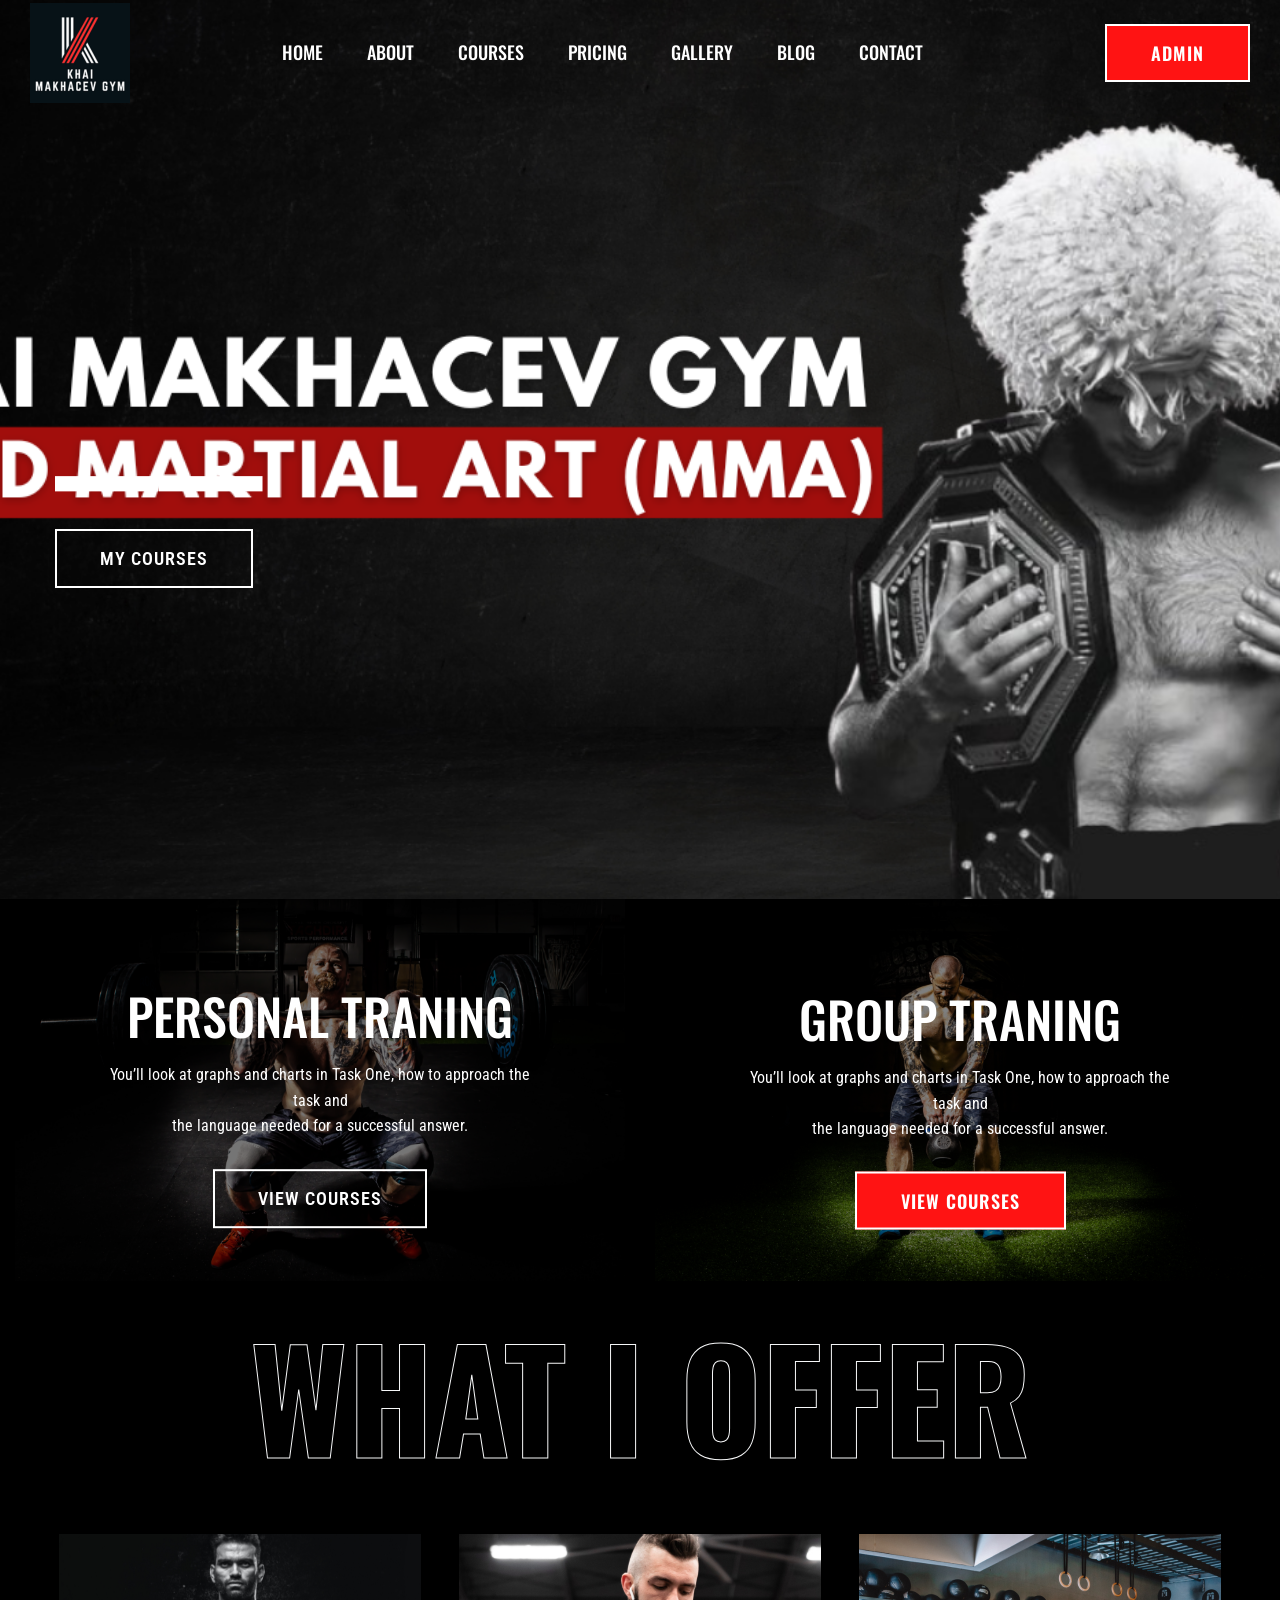
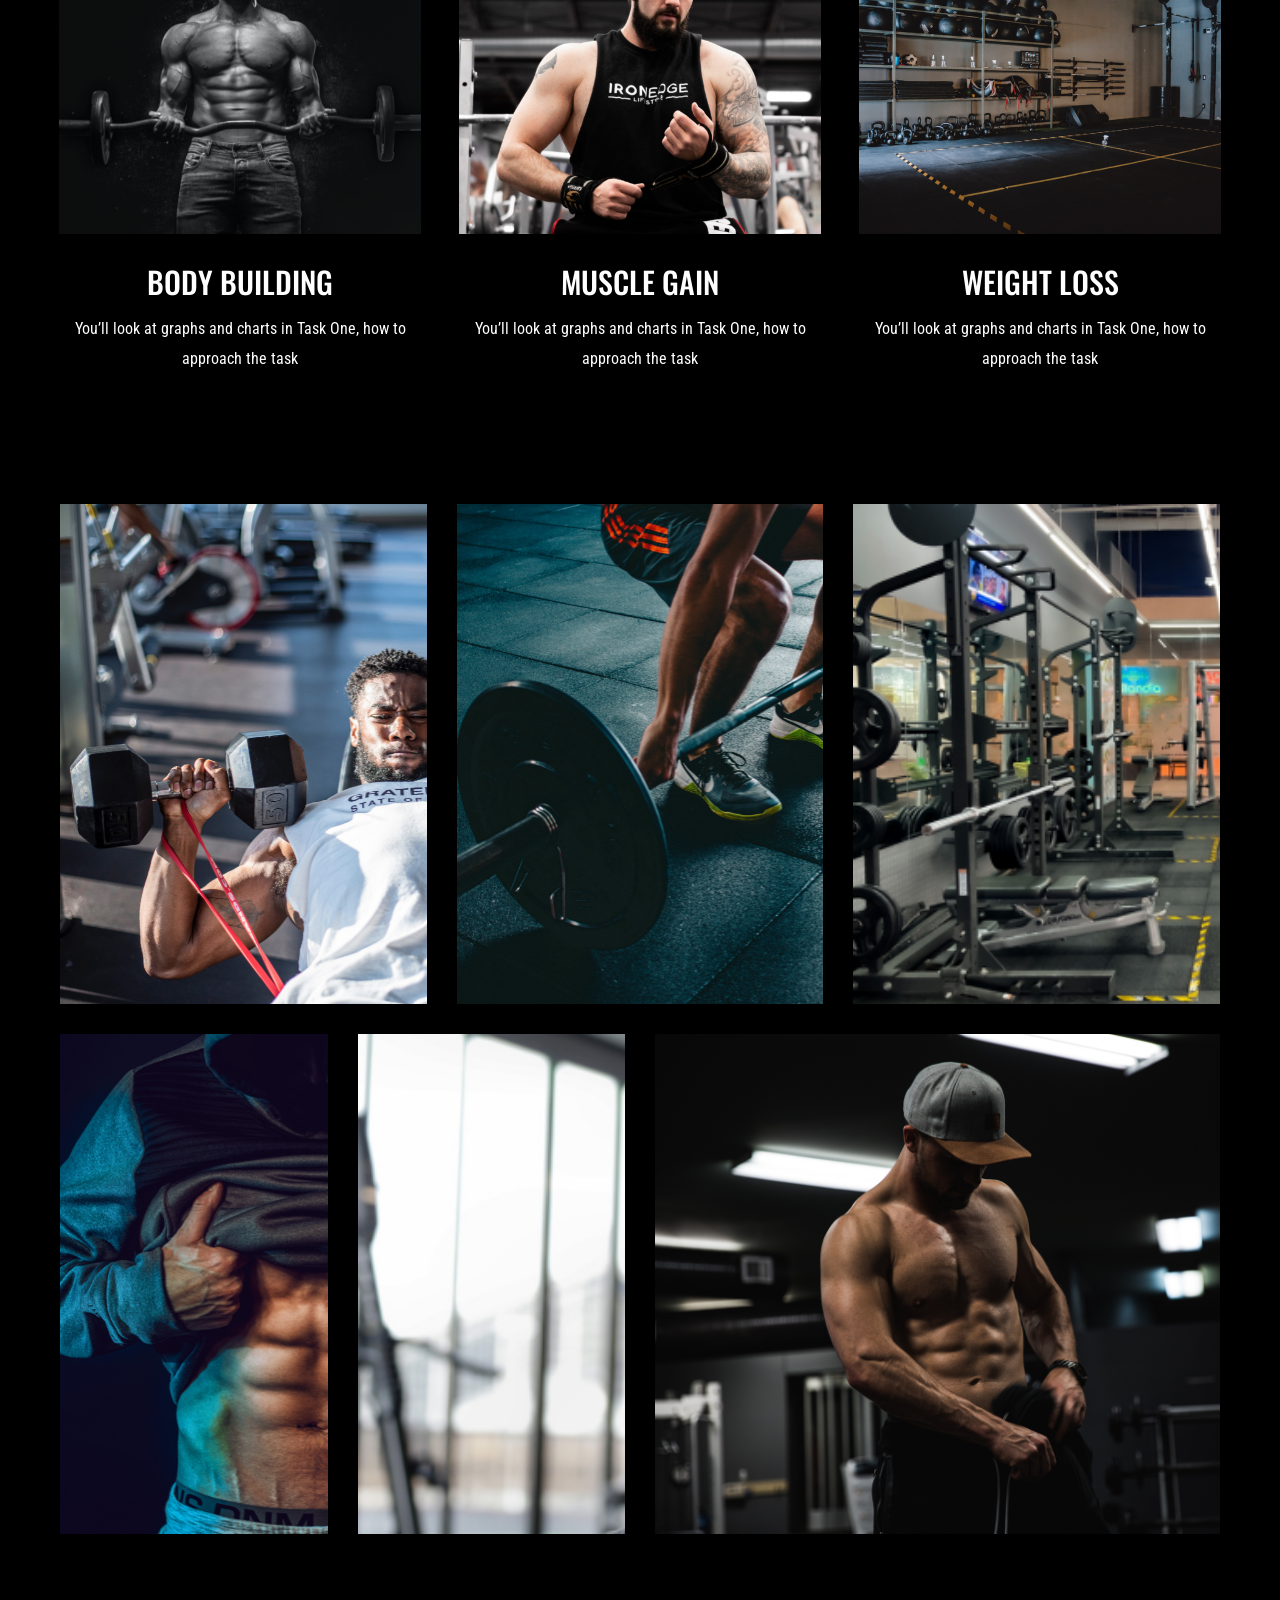
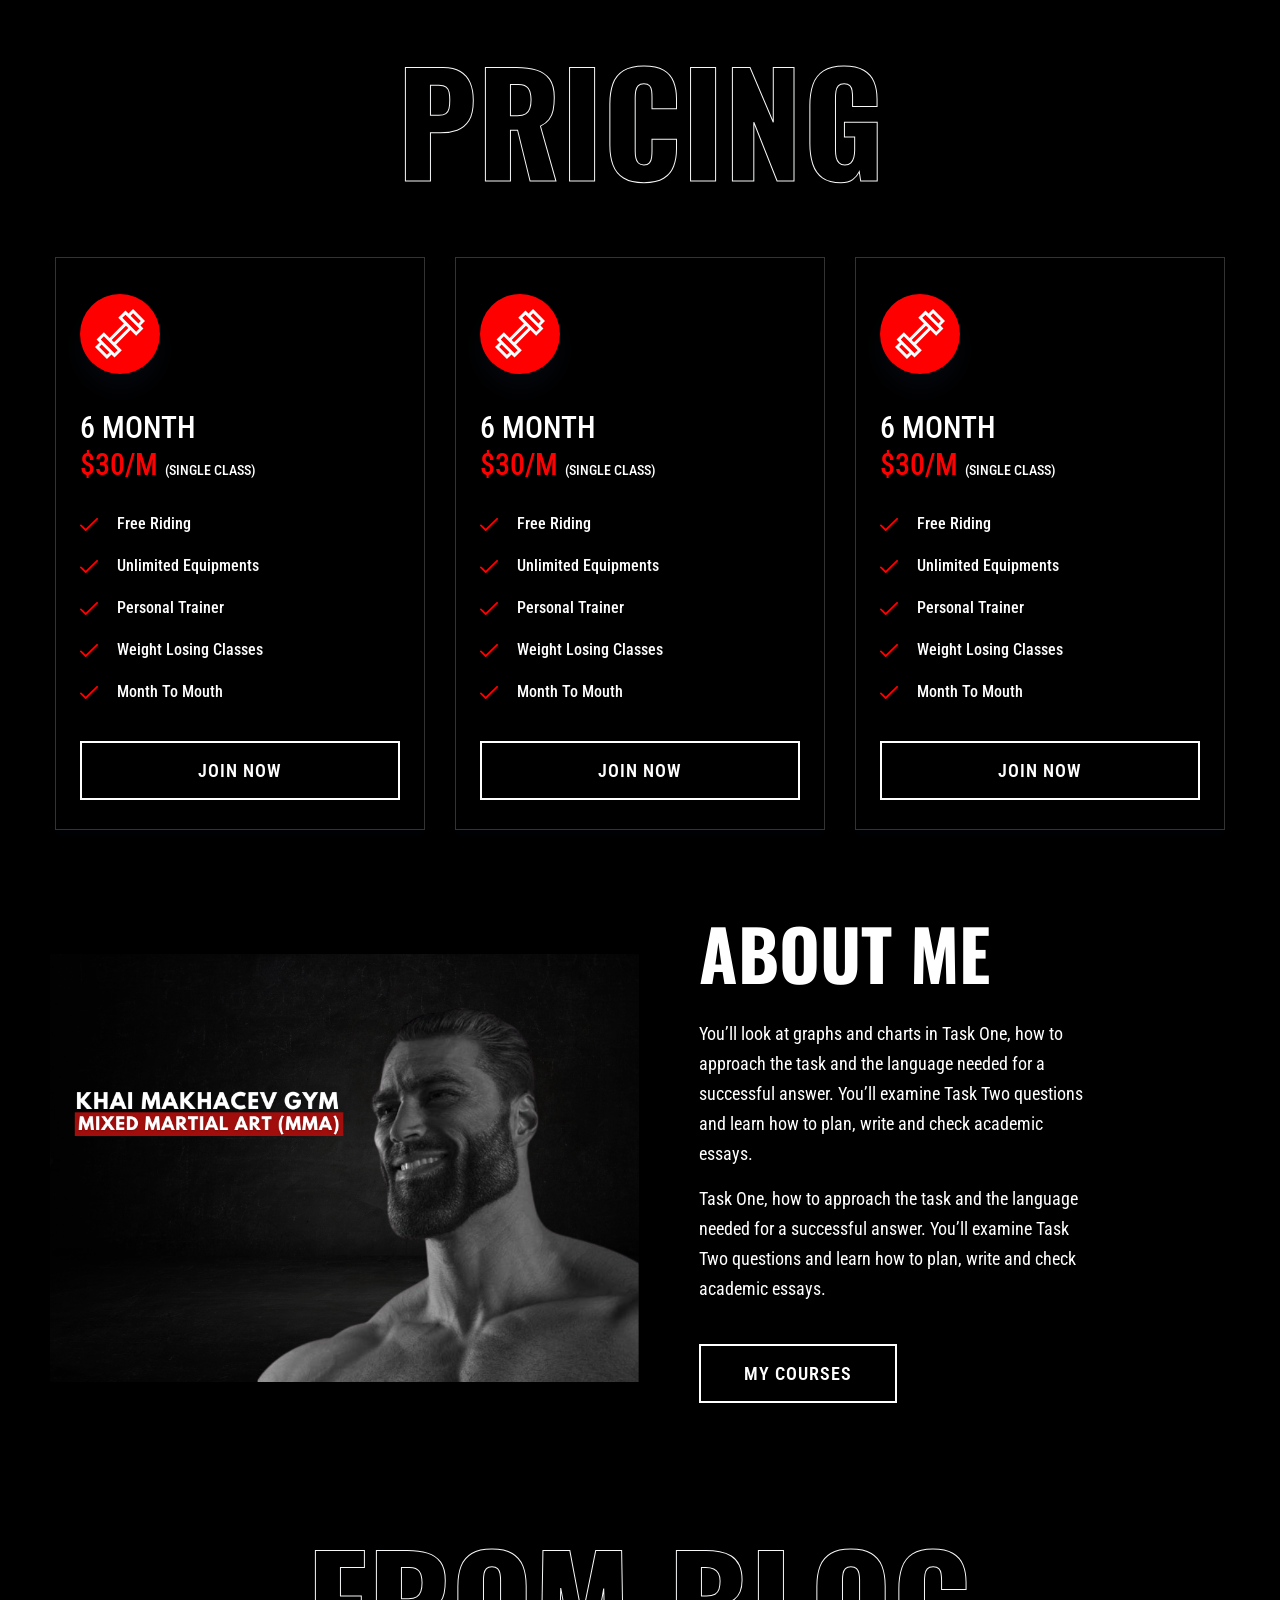
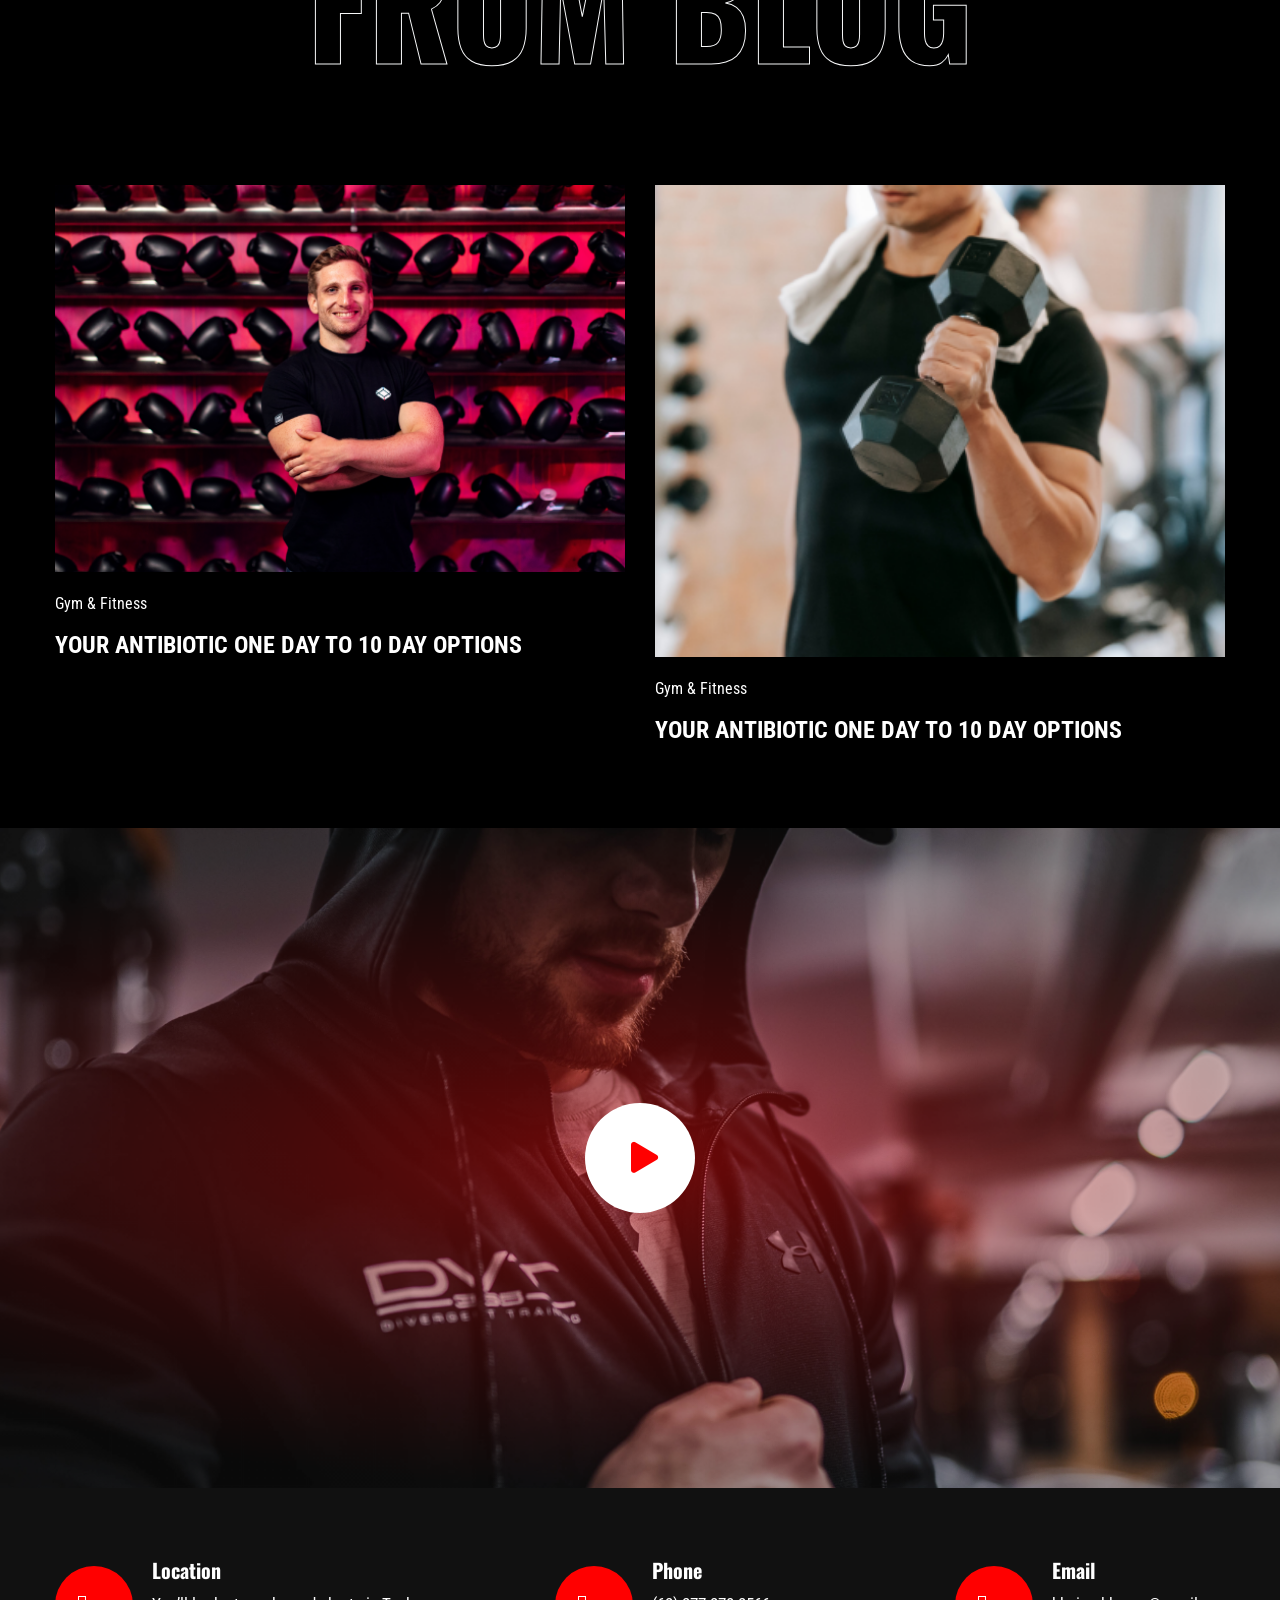
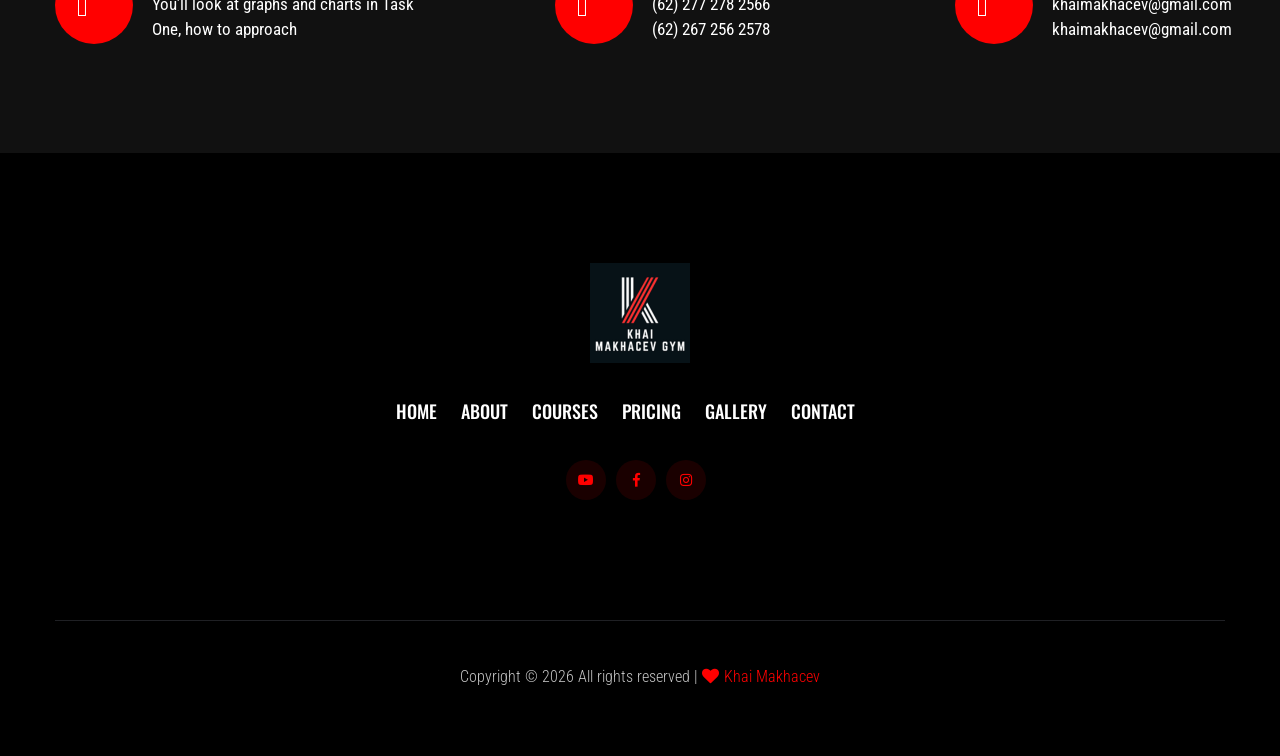
<file: index.html>
<!DOCTYPE html>
<html class="no-js" lang="zxx">
  <head>
    <meta charset="utf-8" />
    <meta http-equiv="x-ua-compatible" content="ie=edge" />
    <title>Gym trainer | Khai Makhacev Gym</title>
    <meta name="description" content="" />
    <meta name="viewport" content="width=device-width, initial-scale=1" />
    <link rel="manifest" href="site.webmanifest" />
    <link
      rel="shortcut icon"
      type="image/x-icon"
      href="assets/img/favicon.ico"
    />

    <!-- CSS here -->
    <link rel="stylesheet" href="assets/css/bootstrap.min.css" />
    <link rel="stylesheet" href="assets/css/owl.carousel.min.css" />
    <link rel="stylesheet" href="assets/css/slicknav.css" />
    <link rel="stylesheet" href="assets/css/flaticon.css" />
    <link rel="stylesheet" href="assets/css/gijgo.css" />
    <link rel="stylesheet" href="assets/css/animate.min.css" />
    <link rel="stylesheet" href="assets/css/animated-headline.css" />
    <link rel="stylesheet" href="assets/css/magnific-popup.css" />
    <link rel="stylesheet" href="assets/css/fontawesome-all.min.css" />
    <link rel="stylesheet" href="assets/css/themify-icons.css" />
    <link rel="stylesheet" href="assets/css/slick.css" />
    <link rel="stylesheet" href="assets/css/nice-select.css" />
    <link rel="stylesheet" href="assets/css/style.css" />
  </head>
  <body class="black-bg">
    <!-- ? Preloader Start -->
    <div id="preloader-active">
      <div class="preloader d-flex align-items-center justify-content-center">
        <div class="preloader-inner position-relative">
          <div class="preloader-circle"></div>
          <div class="preloader-img pere-text">
            <img src="img/TT.png" alt="" />
          </div>
        </div>
      </div>
    </div>
    <!-- Preloader Start -->
    <header>
      <!-- Header Start -->
      <div class="header-area header-transparent">
        <div class="main-header header-sticky">
          <div class="container-fluid">
            <div
              class="menu-wrapper d-flex align-items-center justify-content-between"
            >
              <!-- Logo -->
              <div class="logo">
                <a href="index.html"><img src="img/TT.png" alt="" /></a>
              </div>
              <!-- Main-menu -->
              <div class="main-menu f-right d-none d-lg-block">
                <nav>
                  <ul id="navigation">
                    <li><a href="index.html">Home</a></li>
                    <li><a href="about.html">About</a></li>
                    <li><a href="courses.html">Courses</a></li>
                    <li><a href="pricing.html">Pricing</a></li>
                    <li><a href="gallery.html">Gallery</a></li>
                    <li>
                      <a href="blog.html">Blog</a>
                      <ul class="submenu">
                        <li><a href="blog.html">Blog</a></li>
                        <li><a href="blog_details.html">Blog Details</a></li>
                        <li><a href="elements.html">Elements</a></li>
                      </ul>
                    </li>
                    <li><a href="contact.html">Contact</a></li>
                  </ul>
                </nav>
              </div>
              <!-- Header-btn -->
              <div class="header-btns d-none d-lg-block f-right">
                <a href="admin-login.php" class="btn">Admin</a>
              </div>
              <!-- Mobile Menu -->
              <div class="col-12">
                <div class="mobile_menu d-block d-lg-none"></div>
              </div>
            </div>
          </div>
        </div>
      </div>
      <!-- Header End -->
    </header>
    <main>
      <!--? slider Area Start-->
      <div class="slider-area position-relative">
        <div class="slider-active">
          <!-- Single Slider -->
          <div class="single-slider slider-height d-flex align-items-center">
            <div class="container">
              <div class="row">
                <div class="col-xl-9 col-lg-9 col-md-10">
                  <div class="hero__caption">
                    <span data-animation="fadeInLeft" data-delay="0.1s"></span>
                    <h1 data-animation="fadeInLeft" data-delay="0.4s">____</h1>
                    <a
                      href="courses.html"
                      class="border-btn hero-btn"
                      data-animation="fadeInLeft"
                      data-delay="0.8s"
                      >My Courses</a
                    >
                  </div>
                </div>
              </div>
            </div>
          </div>
        </div>
      </div>
      <!-- slider Area End-->
      <!-- Traning categories Start -->
      <section class="traning-categories black-bg">
        <div class="container-fluid">
          <div class="row">
            <div class="col-xl-6 col-lg-6">
              <div class="single-topic text-center mb-30">
                <div class="topic-img">
                  <img src="assets/img/gallery/cat1.png" alt="" />
                  <div class="topic-content-box">
                    <div class="topic-content">
                      <h3>Personal traning</h3>
                      <p>
                        You’ll look at graphs and charts in Task One, how to
                        approach the task and <br />
                        the language needed for a successful answer.
                      </p>
                      <a href="courses.html" class="border-btn">View Courses</a>
                    </div>
                  </div>
                </div>
              </div>
            </div>
            <div class="col-xl-6 col-lg-6">
              <div class="single-topic text-center mb-30">
                <div class="topic-img">
                  <img src="assets/img/gallery/cat2.png" alt="" />
                  <div class="topic-content-box">
                    <div class="topic-content">
                      <h3>Group traning</h3>
                      <p>
                        You’ll look at graphs and charts in Task One, how to
                        approach the task and <br />
                        the language needed for a successful answer.
                      </p>
                      <a href="courses.html" class="btn">View Courses</a>
                    </div>
                  </div>
                </div>
              </div>
            </div>
          </div>
        </div>
      </section>
      <!-- Traning categories End-->
      <!--? Team -->
      <section class="team-area fix">
        <div class="container">
          <div class="row">
            <div class="col-xl-12">
              <div
                class="section-tittle text-center mb-55 wow fadeInUp"
                data-wow-duration="1s"
                data-wow-delay=".1s"
              >
                <h2>What I Offer</h2>
              </div>
            </div>
          </div>
          <div class="row">
            <div class="col-lg-4 col-md-6">
              <div
                class="single-cat text-center mb-30 wow fadeInUp"
                data-wow-duration="1s"
                data-wow-delay=".2s"
              >
                <div class="cat-icon">
                  <img src="assets/img/gallery/team1.png" alt="" />
                </div>
                <div class="cat-cap">
                  <h5><a href="services.html">Body Building</a></h5>
                  <p>
                    You’ll look at graphs and charts in Task One, how to
                    approach the task
                  </p>
                </div>
              </div>
            </div>
            <div class="col-lg-4 col-md-6">
              <div
                class="single-cat text-center mb-30 wow fadeInUp"
                data-wow-duration="1s"
                data-wow-delay=".4s"
              >
                <div class="cat-icon">
                  <img src="assets/img/gallery/team2.png" alt="" />
                </div>
                <div class="cat-cap">
                  <h5><a href="services.html">Muscle Gain</a></h5>
                  <p>
                    You’ll look at graphs and charts in Task One, how to
                    approach the task
                  </p>
                </div>
              </div>
            </div>
            <div class="col-lg-4 col-md-6">
              <div
                class="single-cat text-center mb-30 wow fadeInUp"
                data-wow-duration="1s"
                data-wow-delay=".6s"
              >
                <div class="cat-icon">
                  <img src="assets/img/gallery/team3.png" alt="" />
                </div>
                <div class="cat-cap">
                  <h5><a href="services.html">Weight Loss</a></h5>
                  <p>
                    You’ll look at graphs and charts in Task One, how to
                    approach the task
                  </p>
                </div>
              </div>
            </div>
          </div>
        </div>
      </section>
      <!-- Services End -->
      <!--? Gallery Area Start -->
      <div class="gallery-area section-padding30">
        <div class="container-fluid">
          <div class="row">
            <div class="col-xl-4 col-lg-6 col-md-6 col-sm-6">
              <div class="box snake mb-30">
                <div
                  class="gallery-img big-img"
                  style="background-image: url(assets/img/gallery/gallery1.png)"
                ></div>
                <div class="overlay">
                  <div class="overlay-content">
                    <h3>Muscle gaining</h3>
                    <a href="gallery.html"><i class="ti-plus"></i></a>
                  </div>
                </div>
              </div>
            </div>
            <div class="col-xl-4 col-lg-6 col-md-6 col-sm-6">
              <div class="box snake mb-30">
                <div
                  class="gallery-img big-img"
                  style="background-image: url(assets/img/gallery/gallery2.png)"
                ></div>
                <div class="overlay">
                  <div class="overlay-content">
                    <h3>Muscle gaining</h3>
                    <a href="gallery.html"><i class="ti-plus"></i></a>
                  </div>
                </div>
              </div>
            </div>
            <div class="col-xl-4 col-lg-6 col-md-6 col-sm-6">
              <div class="box snake mb-30">
                <div
                  class="gallery-img big-img"
                  style="background-image: url(assets/img/gallery/gallery3.png)"
                ></div>
                <div class="overlay">
                  <div class="overlay-content">
                    <h3>Muscle gaining</h3>
                    <a href="gallery.html"><i class="ti-plus"></i></a>
                  </div>
                </div>
              </div>
            </div>
            <div class="col-xl-3 col-lg-6 col-md-6 col-sm-6">
              <div class="box snake mb-30">
                <div
                  class="gallery-img big-img"
                  style="background-image: url(assets/img/gallery/gallery4.png)"
                ></div>
                <div class="overlay">
                  <div class="overlay-content">
                    <h3>Muscle gaining</h3>
                    <a href="gallery.html"><i class="ti-plus"></i></a>
                  </div>
                </div>
              </div>
            </div>
            <div class="col-xl-3 col-lg-6 col-md-6 col-sm-6">
              <div class="box snake mb-30">
                <div
                  class="gallery-img big-img"
                  style="background-image: url(assets/img/gallery/gallery5.png)"
                ></div>
                <div class="overlay">
                  <div class="overlay-content">
                    <h3>Muscle gaining</h3>
                    <a href="gallery.html"><i class="ti-plus"></i></a>
                  </div>
                </div>
              </div>
            </div>
            <div class="col-xl-6 col-lg-6 col-md-6 col-sm-6">
              <div class="box snake mb-30">
                <div
                  class="gallery-img big-img"
                  style="background-image: url(assets/img/gallery/gallery6.png)"
                ></div>
                <div class="overlay">
                  <div class="overlay-content">
                    <h3>Muscle gaining</h3>
                    <a href="gallery.html"><i class="ti-plus"></i></a>
                  </div>
                </div>
              </div>
            </div>
          </div>
        </div>
      </div>
      <!-- Gallery Area End -->
      <!-- Courses area start -->
      <section class="pricing-area section-padding40 fix">
        <div class="container">
          <div class="row">
            <div class="col-xl-12">
              <div
                class="section-tittle text-center mb-55 wow fadeInUp"
                data-wow-duration="2s"
                data-wow-delay=".1s"
              >
                <h2>Pricing</h2>
              </div>
            </div>
          </div>
          <div class="row">
            <div class="col-lg-4 col-md-6 col-sm-6">
              <div
                class="properties mb-30 wow fadeInUp"
                data-wow-duration="1s"
                data-wow-delay=".2s"
              >
                <div class="properties__card">
                  <div class="about-icon">
                    <img src="assets/img/icon/price.svg" alt="" />
                  </div>
                  <div class="properties__caption">
                    <span class="month">6 month</span>
                    <p class="mb-25">$30/m <span>(Single class)</span></p>
                    <div class="single-features">
                      <div class="features-icon">
                        <img src="assets/img/icon/check.svg" alt="" />
                      </div>
                      <div class="features-caption">
                        <p>Free riding</p>
                      </div>
                    </div>
                    <div class="single-features">
                      <div class="features-icon">
                        <img src="assets/img/icon/check.svg" alt="" />
                      </div>
                      <div class="features-caption">
                        <p>Unlimited equipments</p>
                      </div>
                    </div>
                    <div class="single-features">
                      <div class="features-icon">
                        <img src="assets/img/icon/check.svg" alt="" />
                      </div>
                      <div class="features-caption">
                        <p>Personal trainer</p>
                      </div>
                    </div>
                    <div class="single-features">
                      <div class="features-icon">
                        <img src="assets/img/icon/check.svg" alt="" />
                      </div>
                      <div class="features-caption">
                        <p>Weight losing classes</p>
                      </div>
                    </div>
                    <div class="single-features mb-20">
                      <div class="features-icon">
                        <img src="assets/img/icon/check.svg" alt="" />
                      </div>
                      <div class="features-caption">
                        <p>Month to mouth</p>
                      </div>
                    </div>
                    <a href="#" class="border-btn border-btn2">Join Now</a>
                  </div>
                </div>
              </div>
            </div>
            <div class="col-lg-4 col-md-6 col-sm-6">
              <div
                class="properties mb-30 wow fadeInUp"
                data-wow-duration="1s"
                data-wow-delay=".4s"
              >
                <div class="properties__card">
                  <div class="about-icon">
                    <img src="assets/img/icon/price.svg" alt="" />
                  </div>
                  <div class="properties__caption">
                    <span class="month">6 month</span>
                    <p class="mb-25">$30/m <span>(Single class)</span></p>
                    <div class="single-features">
                      <div class="features-icon">
                        <img src="assets/img/icon/check.svg" alt="" />
                      </div>
                      <div class="features-caption">
                        <p>Free riding</p>
                      </div>
                    </div>
                    <div class="single-features">
                      <div class="features-icon">
                        <img src="assets/img/icon/check.svg" alt="" />
                      </div>
                      <div class="features-caption">
                        <p>Unlimited equipments</p>
                      </div>
                    </div>
                    <div class="single-features">
                      <div class="features-icon">
                        <img src="assets/img/icon/check.svg" alt="" />
                      </div>
                      <div class="features-caption">
                        <p>Personal trainer</p>
                      </div>
                    </div>
                    <div class="single-features">
                      <div class="features-icon">
                        <img src="assets/img/icon/check.svg" alt="" />
                      </div>
                      <div class="features-caption">
                        <p>Weight losing classes</p>
                      </div>
                    </div>
                    <div class="single-features mb-20">
                      <div class="features-icon">
                        <img src="assets/img/icon/check.svg" alt="" />
                      </div>
                      <div class="features-caption">
                        <p>Month to mouth</p>
                      </div>
                    </div>
                    <a href="#" class="border-btn border-btn2">Join Now</a>
                  </div>
                </div>
              </div>
            </div>
            <div class="col-lg-4 col-md-6 col-sm-6">
              <div
                class="properties mb-30 wow fadeInUp"
                data-wow-duration="1s"
                data-wow-delay=".6s"
              >
                <div class="properties__card">
                  <div class="about-icon">
                    <img src="assets/img/icon/price.svg" alt="" />
                  </div>
                  <div class="properties__caption">
                    <span class="month">6 month</span>
                    <p class="mb-25">$30/m <span>(Single class)</span></p>
                    <div class="single-features">
                      <div class="features-icon">
                        <img src="assets/img/icon/check.svg" alt="" />
                      </div>
                      <div class="features-caption">
                        <p>Free riding</p>
                      </div>
                    </div>
                    <div class="single-features">
                      <div class="features-icon">
                        <img src="assets/img/icon/check.svg" alt="" />
                      </div>
                      <div class="features-caption">
                        <p>Unlimited equipments</p>
                      </div>
                    </div>
                    <div class="single-features">
                      <div class="features-icon">
                        <img src="assets/img/icon/check.svg" alt="" />
                      </div>
                      <div class="features-caption">
                        <p>Personal trainer</p>
                      </div>
                    </div>
                    <div class="single-features">
                      <div class="features-icon">
                        <img src="assets/img/icon/check.svg" alt="" />
                      </div>
                      <div class="features-caption">
                        <p>Weight losing classes</p>
                      </div>
                    </div>
                    <div class="single-features mb-20">
                      <div class="features-icon">
                        <img src="assets/img/icon/check.svg" alt="" />
                      </div>
                      <div class="features-caption">
                        <p>Month to mouth</p>
                      </div>
                    </div>
                    <a href="#" class="border-btn border-btn2">Join Now</a>
                  </div>
                </div>
              </div>
            </div>
          </div>
        </div>
      </section>
      <!-- Courses area End -->
      <!--? About Area-2 Start -->
      <section class="about-area2 fix pb-padding pt-50 pb-80">
        <div class="support-wrapper align-items-center">
          <div class="right-content2">
            <!-- img -->
            <div
              class="right-img wow fadeInUp"
              data-wow-duration="1s"
              data-wow-delay=".1s"
            >
              <img src="assets/img/gallery/about.png" alt="" />
            </div>
          </div>
          <div class="left-content2">
            <!-- section tittle -->
            <div
              class="section-tittle2 mb-20 wow fadeInUp"
              data-wow-duration="1s"
              data-wow-delay=".3s"
            >
              <div class="front-text">
                <h2 class="">About Me</h2>
                <p>
                  You’ll look at graphs and charts in Task One, how to approach
                  the task and the language needed for a successful answer.
                  You’ll examine Task Two questions and learn how to plan, write
                  and check academic essays.
                </p>
                <p class="mb-40">
                  Task One, how to approach the task and the language needed for
                  a successful answer. You’ll examine Task Two questions and
                  learn how to plan, write and check academic essays.
                </p>
                <a href="courses.html" class="border-btn">My Courses</a>
              </div>
            </div>
          </div>
        </div>
      </section>
      <!-- About Area End -->
      <!--? Blog Area Start -->
      <section class="home-blog-area pt-10 pb-50">
        <div class="container">
          <!-- Section Tittle -->
          <div class="row justify-content-center">
            <div class="col-lg-7 col-md-9 col-sm-10">
              <div
                class="section-tittle text-center mb-100 wow fadeInUp"
                data-wow-duration="2s"
                data-wow-delay=".2s"
              >
                <h2>From Blog</h2>
              </div>
            </div>
          </div>
          <div class="row">
            <div class="col-xl-6 col-lg-6 col-md-6">
              <div
                class="home-blog-single mb-30 wow fadeInUp"
                data-wow-duration="1s"
                data-wow-delay=".4s"
              >
                <div class="blog-img-cap">
                  <div class="blog-img">
                    <img src="assets/img/gallery/blog1.png" alt="" />
                  </div>
                  <div class="blog-cap">
                    <span>Gym & Fitness</span>
                    <h3>
                      <a href="blog_details.html"
                        >Your Antibiotic One Day To 10 Day Options</a
                      >
                    </h3>
                  </div>
                </div>
              </div>
            </div>
            <div class="col-xl-6 col-lg-6 col-md-6">
              <div
                class="home-blog-single mb-30 wow fadeInUp"
                data-wow-duration="2s"
                data-wow-delay=".6s"
              >
                <div class="blog-img-cap">
                  <div class="blog-img">
                    <img src="assets/img/gallery/blog2.png" alt="" />
                  </div>
                  <div class="blog-cap">
                    <span>Gym & Fitness</span>
                    <h3>
                      <a href="blog_details.html"
                        >Your Antibiotic One Day To 10 Day Options</a
                      >
                    </h3>
                  </div>
                </div>
              </div>
            </div>
          </div>
        </div>
      </section>
      <!-- Blog Area End -->
      <!--? video_start -->
      <div
        class="video-area section-bg2 d-flex align-items-center"
        data-background="assets/img/gallery/video-bg.png"
      >
        <div class="container">
          <div class="video-wrap position-relative">
            <div class="video-icon">
              <a
                class="popup-video btn-icon"
                href="https://youtu.be/bJpn4GWfSTQ"
                ><i class="fas fa-play"></i
              ></a>
            </div>
          </div>
        </div>
      </div>
      <!-- video_end -->
      <!-- ? services-area -->
      <section class="services-area">
        <div class="container">
          <div class="row justify-content-between">
            <div class="col-xl-4 col-lg-4 col-md-6 col-sm-8">
              <div
                class="single-services mb-40 wow fadeInUp"
                data-wow-duration="1s"
                data-wow-delay=".1s"
              >
                <div class="features-icon">
                  <img src="assets/img/icon/icon1.svg" alt="" />
                </div>
                <div class="features-caption">
                  <h3>Location</h3>
                  <p>
                    You’ll look at graphs and charts in Task One, how to
                    approach
                  </p>
                </div>
              </div>
            </div>
            <div class="col-xl-3 col-lg-4 col-md-6 col-sm-8">
              <div
                class="single-services mb-40 wow fadeInUp"
                data-wow-duration="1s"
                data-wow-delay=".2s"
              >
                <div class="features-icon">
                  <img src="assets/img/icon/icon2.svg" alt="" />
                </div>
                <div class="features-caption">
                  <h3>Phone</h3>
                  <p>(62) 277 278 2566</p>
                  <p>(62) 267 256 2578</p>
                </div>
              </div>
            </div>
            <div class="col-xl-3 col-lg-4 col-md-6 col-sm-8">
              <div
                class="single-services mb-40 wow fadeInUp"
                data-wow-duration="2s"
                data-wow-delay=".4s"
              >
                <div class="features-icon">
                  <img src="assets/img/icon/icon3.svg" alt="" />
                </div>
                <div class="features-caption">
                  <h3>Email</h3>
                  <p>khaimakhacev@gmail.com</p>
                  <p>khaimakhacev@gmail.com</p>
                </div>
              </div>
            </div>
          </div>
        </div>
      </section>
    </main>
    <footer>
      <!--? Footer Start-->
      <div class="footer-area black-bg">
        <div class="container">
          <div class="footer-top footer-padding">
            <!-- Footer Menu -->
            <div class="row">
              <div class="col-xl-12">
                <div class="single-footer-caption mb-50 text-center">
                  <!-- logo -->
                  <div
                    class="footer-logo wow fadeInUp"
                    data-wow-duration="1s"
                    data-wow-delay=".2s"
                  >
                    <a href="index.html"><img src="img/TT.png" alt="" /></a>
                  </div>
                  <!-- Menu -->
                  <!-- Header Start -->
                  <div
                    class="header-area main-header2 wow fadeInUp"
                    data-wow-duration="2s"
                    data-wow-delay=".4s"
                  >
                    <div class="main-header main-header2">
                      <div class="menu-wrapper menu-wrapper2">
                        <!-- Main-menu -->
                        <div class="main-menu main-menu2 text-center">
                          <nav>
                            <ul>
                              <li><a href="index.html">Home</a></li>
                              <li><a href="about.html">About</a></li>
                              <li><a href="courses.html">Courses</a></li>
                              <li><a href="pricing.html">Pricing</a></li>
                              <li><a href="gallery.html">Gallery</a></li>
                              <li><a href="contact.html">Contact</a></li>
                            </ul>
                          </nav>
                        </div>
                      </div>
                    </div>
                  </div>
                  <!-- Header End -->
                  <!-- social -->
                  <div
                    class="footer-social mt-30 wow fadeInUp"
                    data-wow-duration="3s"
                    data-wow-delay=".8s"
                  >
                    <a href="https://www.youtube.com"
                      ><i class="fab fa-youtube"></i
                    ></a>
                    <a href="https://m.facebook.com"
                      ><i class="fab fa-facebook-f"></i
                    ></a>
                    <a href="https://www.instagram.com"
                      ><i class="fab fa-instagram"></i
                    ></a>
                  </div>
                </div>
              </div>
            </div>
          </div>
          <!-- Footer Bottom -->
          <div class="footer-bottom">
            <div class="row d-flex align-items-center">
              <div class="col-lg-12">
                <div class="footer-copy-right text-center">
                  <p>
                    <!-- Link back to Colorlib can't be removed. Template is licensed under CC BY 3.0. -->
                    Copyright &copy;
                    <script>
                      document.write(new Date().getFullYear());
                    </script>
                    All rights reserved |
                    <i class="fa fa-heart" aria-hidden="true"></i>
                    <a href="https://www.khaimakhacev.com" target="_blank"
                      >Khai Makhacev</a
                    >
                    <!-- Link back to Colorlib can't be removed. Template is licensed under CC BY 3.0. -->
                  </p>
                </div>
              </div>
            </div>
          </div>
        </div>
      </div>
      <!-- Footer End-->
    </footer>
    <!-- Scroll Up -->
    <div id="back-top">
      <a title="Go to Top" href="#"> <i class="fas fa-level-up-alt"></i></a>
    </div>

    <!-- JS here -->

    <script src="./assets/js/vendor/modernizr-3.5.0.min.js"></script>
    <!-- Jquery, Popper, Bootstrap -->
    <script src="./assets/js/vendor/jquery-1.12.4.min.js"></script>
    <script src="./assets/js/popper.min.js"></script>
    <script src="./assets/js/bootstrap.min.js"></script>
    <!-- Jquery Mobile Menu -->
    <script src="./assets/js/jquery.slicknav.min.js"></script>

    <!-- Jquery Slick , Owl-Carousel Plugins -->
    <script src="./assets/js/owl.carousel.min.js"></script>
    <script src="./assets/js/slick.min.js"></script>
    <!-- One Page, Animated-HeadLin -->
    <script src="./assets/js/wow.min.js"></script>
    <script src="./assets/js/animated.headline.js"></script>
    <script src="./assets/js/jquery.magnific-popup.js"></script>

    <!-- Date Picker -->
    <script src="./assets/js/gijgo.min.js"></script>
    <!-- Nice-select, sticky -->
    <script src="./assets/js/jquery.nice-select.min.js"></script>
    <script src="./assets/js/jquery.sticky.js"></script>

    <!-- counter , waypoint,Hover Direction -->
    <script src="./assets/js/jquery.counterup.min.js"></script>
    <script src="./assets/js/waypoints.min.js"></script>
    <script src="./assets/js/jquery.countdown.min.js"></script>
    <script src="./assets/js/hover-direction-snake.min.js"></script>

    <!-- contact js -->
    <script src="./assets/js/contact.js"></script>
    <script src="./assets/js/jquery.form.js"></script>
    <script src="./assets/js/jquery.validate.min.js"></script>
    <script src="./assets/js/mail-script.js"></script>
    <script src="./assets/js/jquery.ajaxchimp.min.js"></script>

    <!-- Jquery Plugins, main Jquery -->
    <script src="./assets/js/plugins.js"></script>
    <script src="./assets/js/main.js"></script>
  </body>
</html>
</file>
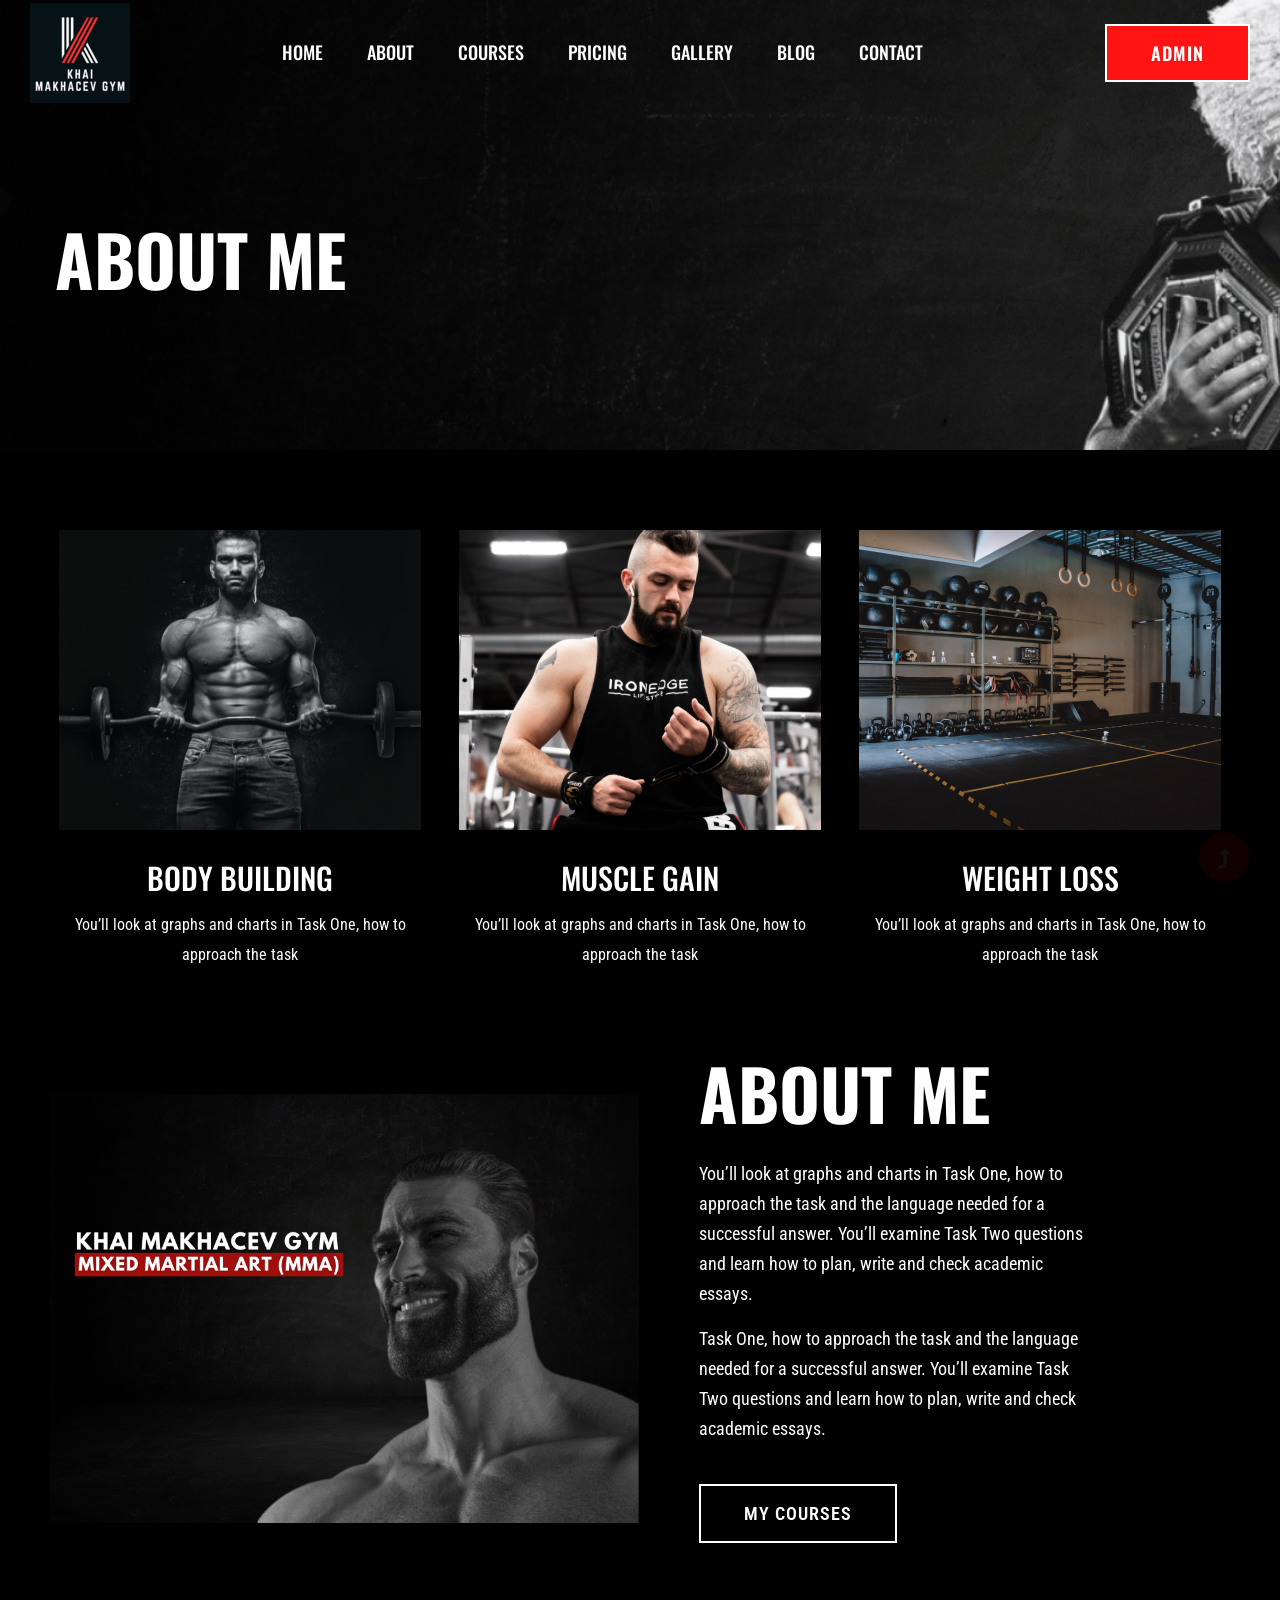
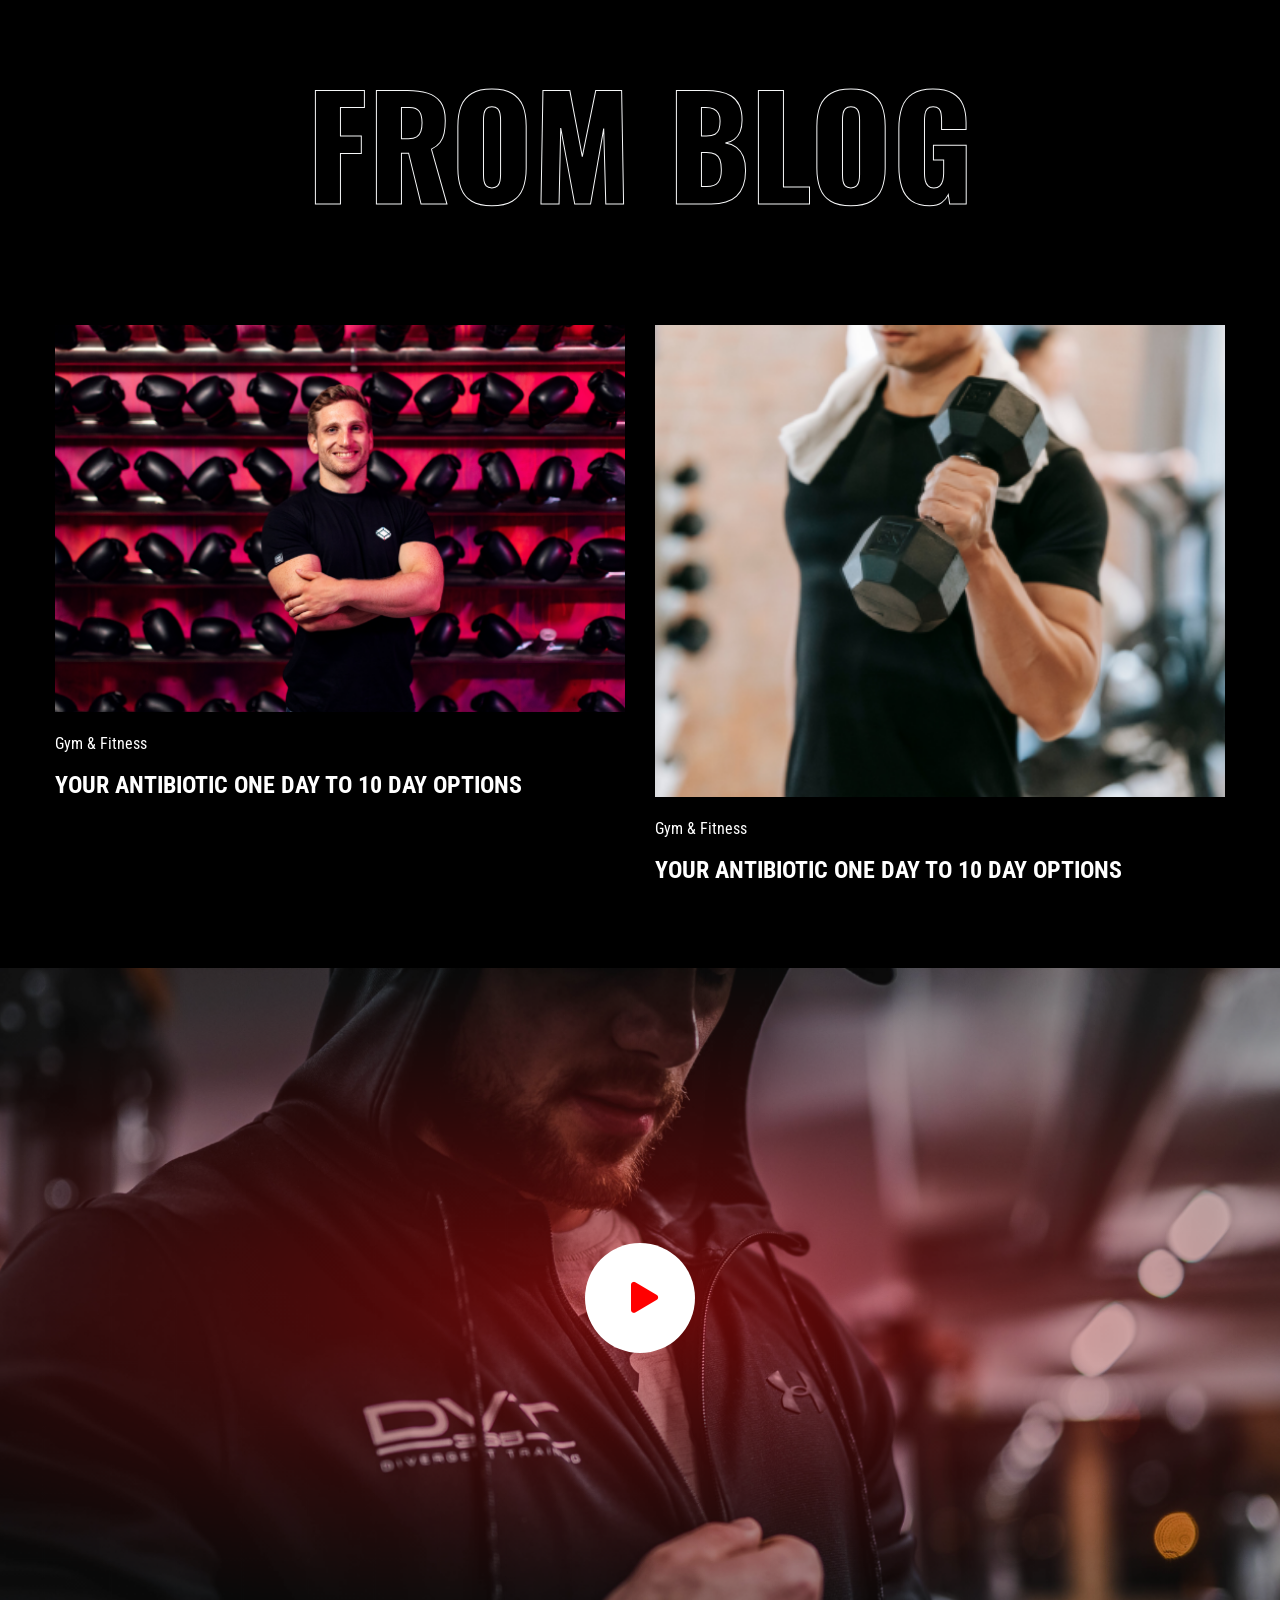
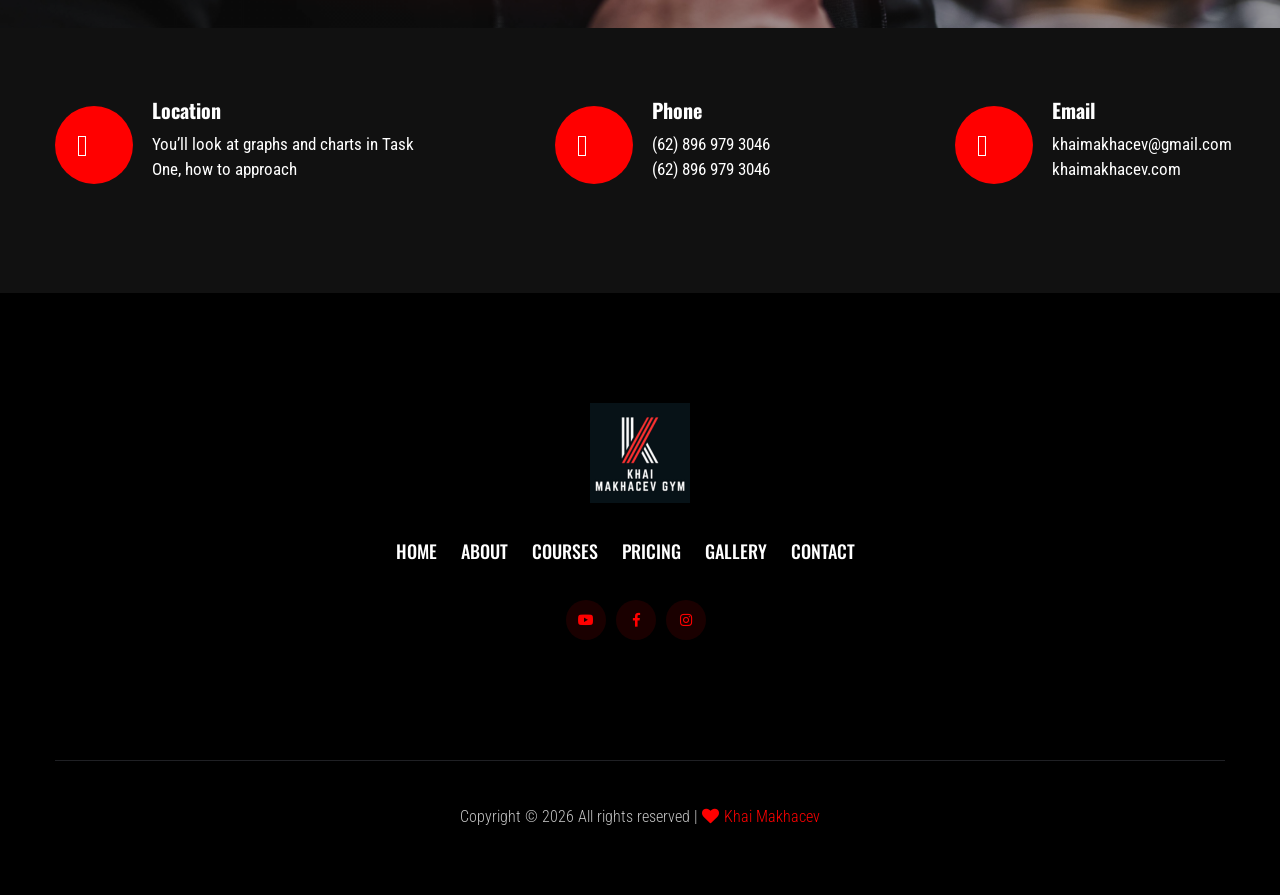
<file: about.html>
<!DOCTYPE html>
<html class="no-js" lang="zxx">
  <head>
    <meta charset="utf-8" />
    <meta http-equiv="x-ua-compatible" content="ie=edge" />
    <title>Gym trainer | Template</title>
    <meta name="description" content="" />
    <meta name="viewport" content="width=device-width, initial-scale=1" />
    <link rel="manifest" href="site.webmanifest" />
    <link
      rel="shortcut icon"
      type="image/x-icon"
      href="assets/img/favicon.ico"
    />

    <!-- CSS here -->
    <link rel="stylesheet" href="assets/css/bootstrap.min.css" />
    <link rel="stylesheet" href="assets/css/owl.carousel.min.css" />
    <link rel="stylesheet" href="assets/css/slicknav.css" />
    <link rel="stylesheet" href="assets/css/flaticon.css" />
    <link rel="stylesheet" href="assets/css/gijgo.css" />
    <link rel="stylesheet" href="assets/css/animate.min.css" />
    <link rel="stylesheet" href="assets/css/animated-headline.css" />
    <link rel="stylesheet" href="assets/css/magnific-popup.css" />
    <link rel="stylesheet" href="assets/css/fontawesome-all.min.css" />
    <link rel="stylesheet" href="assets/css/themify-icons.css" />
    <link rel="stylesheet" href="assets/css/slick.css" />
    <link rel="stylesheet" href="assets/css/nice-select.css" />
    <link rel="stylesheet" href="assets/css/style.css" />
  </head>
  <body class="black-bg">
    <!-- ? Preloader Start -->
    <div id="preloader-active">
      <div class="preloader d-flex align-items-center justify-content-center">
        <div class="preloader-inner position-relative">
          <div class="preloader-circle"></div>
          <div class="preloader-img pere-text">
            <img src="img/TT.png" alt="" />
          </div>
        </div>
      </div>
    </div>
    <!-- Preloader Start -->
    <header>
      <!-- Header Start -->
      <div class="header-area header-transparent">
        <div class="main-header header-sticky">
          <div class="container-fluid">
            <div
              class="menu-wrapper d-flex align-items-center justify-content-between"
            >
              <!-- Logo -->
              <div class="logo">
                <a href="index.html"><img src="img/TT.png" alt="" /></a>
              </div>
              <!-- Main-menu -->
              <div class="main-menu f-right d-none d-lg-block">
                <nav>
                  <ul id="navigation">
                    <li><a href="index.html">Home</a></li>
                    <li><a href="about.html">About</a></li>
                    <li><a href="courses.html">Courses</a></li>
                    <li><a href="pricing.html">Pricing</a></li>
                    <li><a href="gallery.html">Gallery</a></li>
                    <li>
                      <a href="blog.html">Blog</a>
                      <ul class="submenu">
                        <li><a href="blog.html">Blog</a></li>
                        <li><a href="blog_details.html">Blog Details</a></li>
                        <li><a href="elements.html">Elements</a></li>
                      </ul>
                    </li>
                    <li><a href="contact.html">Contact</a></li>
                  </ul>
                </nav>
              </div>
              <!-- Header-btn -->
              <div class="header-btns d-none d-lg-block f-right">
                <a href="admin-login.php" class="btn">Admin</a>
              </div>
              <!-- Mobile Menu -->
              <div class="col-12">
                <div class="mobile_menu d-block d-lg-none"></div>
              </div>
            </div>
          </div>
        </div>
      </div>
      <!-- Header End -->
    </header>
    <main>
      <!--? Hero Start -->
      <div class="slider-area2">
        <div class="slider-height2 d-flex align-items-center">
          <div class="container">
            <div class="row">
              <div class="col-xl-12">
                <div class="hero-cap hero-cap2 pt-70">
                  <h2>About Me</h2>
                </div>
              </div>
            </div>
          </div>
        </div>
      </div>
      <!-- Hero End -->
      <!--? Team -->
      <section class="team-area pt-80">
        <div class="container">
          <div class="row">
            <div class="col-lg-4 col-md-6">
              <div
                class="single-cat text-center mb-30 wow fadeInUp"
                data-wow-duration="1s"
                data-wow-delay=".2s"
              >
                <div class="cat-icon">
                  <img src="assets/img/gallery/team1.png" alt="" />
                </div>
                <div class="cat-cap">
                  <h5><a href="services.html">Body Building</a></h5>
                  <p>
                    You’ll look at graphs and charts in Task One, how to
                    approach the task
                  </p>
                </div>
              </div>
            </div>
            <div class="col-lg-4 col-md-6">
              <div
                class="single-cat text-center mb-30 wow fadeInUp"
                data-wow-duration="1s"
                data-wow-delay=".4s"
              >
                <div class="cat-icon">
                  <img src="assets/img/gallery/team2.png" alt="" />
                </div>
                <div class="cat-cap">
                  <h5><a href="services.html">Muscle Gain</a></h5>
                  <p>
                    You’ll look at graphs and charts in Task One, how to
                    approach the task
                  </p>
                </div>
              </div>
            </div>
            <div class="col-lg-4 col-md-6">
              <div
                class="single-cat text-center mb-30 wow fadeInUp"
                data-wow-duration="1s"
                data-wow-delay=".6s"
              >
                <div class="cat-icon">
                  <img src="assets/img/gallery/team3.png" alt="" />
                </div>
                <div class="cat-cap">
                  <h5><a href="services.html">Weight Loss</a></h5>
                  <p>
                    You’ll look at graphs and charts in Task One, how to
                    approach the task
                  </p>
                </div>
              </div>
            </div>
          </div>
        </div>
      </section>
      <!-- Services End -->
      <!--? About Area-2 Start -->
      <section class="about-area2 fix pb-padding pt-50 pb-80">
        <div class="support-wrapper align-items-center">
          <div
            class="right-content2 wow fadeInUp"
            data-wow-duration="1s"
            data-wow-delay=".2s"
          >
            <!-- img -->
            <div class="right-img">
              <img src="assets/img/gallery/about.png" alt="" />
            </div>
          </div>
          <div class="left-content2">
            <!-- section tittle -->
            <div
              class="section-tittle2 mb-20 wow fadeInUp"
              data-wow-duration="1s"
              data-wow-delay=".3s"
            >
              <div class="front-text">
                <h2 class="">About Me</h2>
                <p>
                  You’ll look at graphs and charts in Task One, how to approach
                  the task and the language needed for a successful answer.
                  You’ll examine Task Two questions and learn how to plan, write
                  and check academic essays.
                </p>
                <p class="mb-40">
                  Task One, how to approach the task and the language needed for
                  a successful answer. You’ll examine Task Two questions and
                  learn how to plan, write and check academic essays.
                </p>
                <a href="courses.html" class="border-btn">My Courses</a>
              </div>
            </div>
          </div>
        </div>
      </section>
      <!-- About Area End -->
      <!--? Blog Area Start -->
      <section class="home-blog-area pt-10 pb-50">
        <div class="container">
          <!-- Section Tittle -->
          <div class="row justify-content-center">
            <div class="col-lg-7 col-md-9 col-sm-10">
              <div
                class="section-tittle text-center mb-100 wow fadeInUp"
                data-wow-duration="2s"
                data-wow-delay=".2s"
              >
                <h2>From Blog</h2>
              </div>
            </div>
          </div>
          <div class="row">
            <div class="col-xl-6 col-lg-6 col-md-6">
              <div
                class="home-blog-single mb-30 wow fadeInUp"
                data-wow-duration="1s"
                data-wow-delay=".2s"
              >
                <div class="blog-img-cap">
                  <div class="blog-img">
                    <img src="assets/img/gallery/blog1.png" alt="" />
                  </div>
                  <div class="blog-cap">
                    <span>Gym & Fitness</span>
                    <h3>
                      <a href="blog_details.html"
                        >Your Antibiotic One Day To 10 Day Options</a
                      >
                    </h3>
                  </div>
                </div>
              </div>
            </div>
            <div class="col-xl-6 col-lg-6 col-md-6">
              <div
                class="home-blog-single mb-30 wow fadeInUp"
                data-wow-duration="1s"
                data-wow-delay=".4s"
              >
                <div class="blog-img-cap">
                  <div class="blog-img">
                    <img src="assets/img/gallery/blog2.png" alt="" />
                  </div>
                  <div class="blog-cap">
                    <span>Gym & Fitness</span>
                    <h3>
                      <a href="blog_details.html"
                        >Your Antibiotic One Day To 10 Day Options</a
                      >
                    </h3>
                  </div>
                </div>
              </div>
            </div>
          </div>
        </div>
      </section>
      <!-- Blog Area End -->
      <!--? video_start -->
      <div
        class="video-area section-bg2 d-flex align-items-center"
        data-background="assets/img/gallery/video-bg.png"
      >
        <div class="container">
          <div class="video-wrap position-relative">
            <div class="video-icon">
              <a
                class="popup-video btn-icon"
                href="https://youtu.be/bJpn4GWfSTQ"
                ><i class="fas fa-play"></i
              ></a>
            </div>
          </div>
        </div>
      </div>
      <!-- video_end -->
      <!-- ? services-area -->
      <section class="services-area">
        <div class="container">
          <div class="row justify-content-between">
            <div class="col-xl-4 col-lg-4 col-md-6 col-sm-8">
              <div
                class="single-services mb-40 wow fadeInUp"
                data-wow-duration="1s"
                data-wow-delay=".1s"
              >
                <div class="features-icon">
                  <img src="assets/img/icon/icon1.svg" alt="" />
                </div>
                <div class="features-caption">
                  <h3>Location</h3>
                  <p>
                    You’ll look at graphs and charts in Task One, how to
                    approach
                  </p>
                </div>
              </div>
            </div>
            <div class="col-xl-3 col-lg-4 col-md-6 col-sm-8">
              <div
                class="single-services mb-40 wow fadeInUp"
                data-wow-duration="1s"
                data-wow-delay=".2s"
              >
                <div class="features-icon">
                  <img src="assets/img/icon/icon2.svg" alt="" />
                </div>
                <div class="features-caption">
                  <h3>Phone</h3>
                  <p>(62) 896 979 3046</p>
                  <p>(62) 896 979 3046</p>
                </div>
              </div>
            </div>
            <div class="col-xl-3 col-lg-4 col-md-6 col-sm-8">
              <div
                class="single-services mb-40 wow fadeInUp"
                data-wow-duration="2s"
                data-wow-delay=".4s"
              >
                <div class="features-icon">
                  <img src="assets/img/icon/icon3.svg" alt="" />
                </div>
                <div class="features-caption">
                  <h3>Email</h3>
                  <p>khaimakhacev@gmail.com</p>
                  <p>khaimakhacev.com</p>
                </div>
              </div>
            </div>
          </div>
        </div>
      </section>
    </main>
    <footer>
      <!--? Footer Start-->
      <div class="footer-area black-bg">
        <div class="container">
          <div class="footer-top footer-padding">
            <!-- Footer Menu -->
            <div class="row">
              <div class="col-xl-12">
                <div class="single-footer-caption mb-50 text-center">
                  <!-- logo -->
                  <div
                    class="footer-logo wow fadeInUp"
                    data-wow-duration="1s"
                    data-wow-delay=".2s"
                  >
                    <a href="index.html"><img src="img/TT.png" alt="" /></a>
                  </div>
                  <!-- Menu -->
                  <!-- Header Start -->
                  <div
                    class="header-area main-header2 wow fadeInUp"
                    data-wow-duration="2s"
                    data-wow-delay=".4s"
                  >
                    <div class="main-header main-header2">
                      <div class="menu-wrapper menu-wrapper2">
                        <!-- Main-menu -->
                        <div class="main-menu main-menu2 text-center">
                          <nav>
                            <ul>
                              <li><a href="index.html">Home</a></li>
                              <li><a href="about.html">About</a></li>
                              <li><a href="courses.html">Courses</a></li>
                              <li><a href="pricing.html">Pricing</a></li>
                              <li><a href="gallery.html">Gallery</a></li>
                              <li><a href="contact.html">Contact</a></li>
                            </ul>
                          </nav>
                        </div>
                      </div>
                    </div>
                  </div>
                  <!-- Header End -->
                  <!-- social -->
                  <div
                    class="footer-social mt-30 wow fadeInUp"
                    data-wow-duration="3s"
                    data-wow-delay=".8s"
                  >
                    <a href="https://www.youtube.com"
                      ><i class="fab fa-youtube"></i
                    ></a>
                    <a href="https://m.facebook.com"
                      ><i class="fab fa-facebook-f"></i
                    ></a>
                    <a href="https://www.instagram.com"
                      ><i class="fab fa-instagram"></i
                    ></a>
                  </div>
                </div>
              </div>
            </div>
          </div>
          <!-- Footer Bottom -->
          <div class="footer-bottom">
            <div class="row d-flex align-items-center">
              <div class="col-lg-12">
                <div class="footer-copy-right text-center">
                  <p>
                    <!-- Link back to Colorlib can't be removed. Template is licensed under CC BY 3.0. -->
                    Copyright &copy;
                    <script>
                      document.write(new Date().getFullYear());
                    </script>
                    All rights reserved |
                    <i class="fa fa-heart" aria-hidden="true"></i>
                    <a href="https://www.instagram.com" target="_blank"
                      >Khai Makhacev</a
                    >
                    <!-- Link back to Colorlib can't be removed. Template is licensed under CC BY 3.0. -->
                  </p>
                </div>
              </div>
            </div>
          </div>
        </div>
      </div>
      <!-- Footer End-->
    </footer>
    <!-- Scroll Up -->
    <div id="back-top">
      <a title="Go to Top" href="#"> <i class="fas fa-level-up-alt"></i></a>
    </div>

    <!-- JS here -->

    <script src="./assets/js/vendor/modernizr-3.5.0.min.js"></script>
    <!-- Jquery, Popper, Bootstrap -->
    <script src="./assets/js/vendor/jquery-1.12.4.min.js"></script>
    <script src="./assets/js/popper.min.js"></script>
    <script src="./assets/js/bootstrap.min.js"></script>
    <!-- Jquery Mobile Menu -->
    <script src="./assets/js/jquery.slicknav.min.js"></script>

    <!-- Jquery Slick , Owl-Carousel Plugins -->
    <script src="./assets/js/owl.carousel.min.js"></script>
    <script src="./assets/js/slick.min.js"></script>
    <!-- One Page, Animated-HeadLin -->
    <script src="./assets/js/wow.min.js"></script>
    <script src="./assets/js/animated.headline.js"></script>
    <script src="./assets/js/jquery.magnific-popup.js"></script>

    <!-- Date Picker -->
    <script src="./assets/js/gijgo.min.js"></script>
    <!-- Nice-select, sticky -->
    <script src="./assets/js/jquery.nice-select.min.js"></script>
    <script src="./assets/js/jquery.sticky.js"></script>

    <!-- counter , waypoint,Hover Direction -->
    <script src="./assets/js/jquery.counterup.min.js"></script>
    <script src="./assets/js/waypoints.min.js"></script>
    <script src="./assets/js/jquery.countdown.min.js"></script>
    <script src="./assets/js/hover-direction-snake.min.js"></script>

    <!-- contact js -->
    <script src="./assets/js/contact.js"></script>
    <script src="./assets/js/jquery.form.js"></script>
    <script src="./assets/js/jquery.validate.min.js"></script>
    <script src="./assets/js/mail-script.js"></script>
    <script src="./assets/js/jquery.ajaxchimp.min.js"></script>

    <!-- Jquery Plugins, main Jquery -->
    <script src="./assets/js/plugins.js"></script>
    <script src="./assets/js/main.js"></script>
  </body>
</html>
</file>
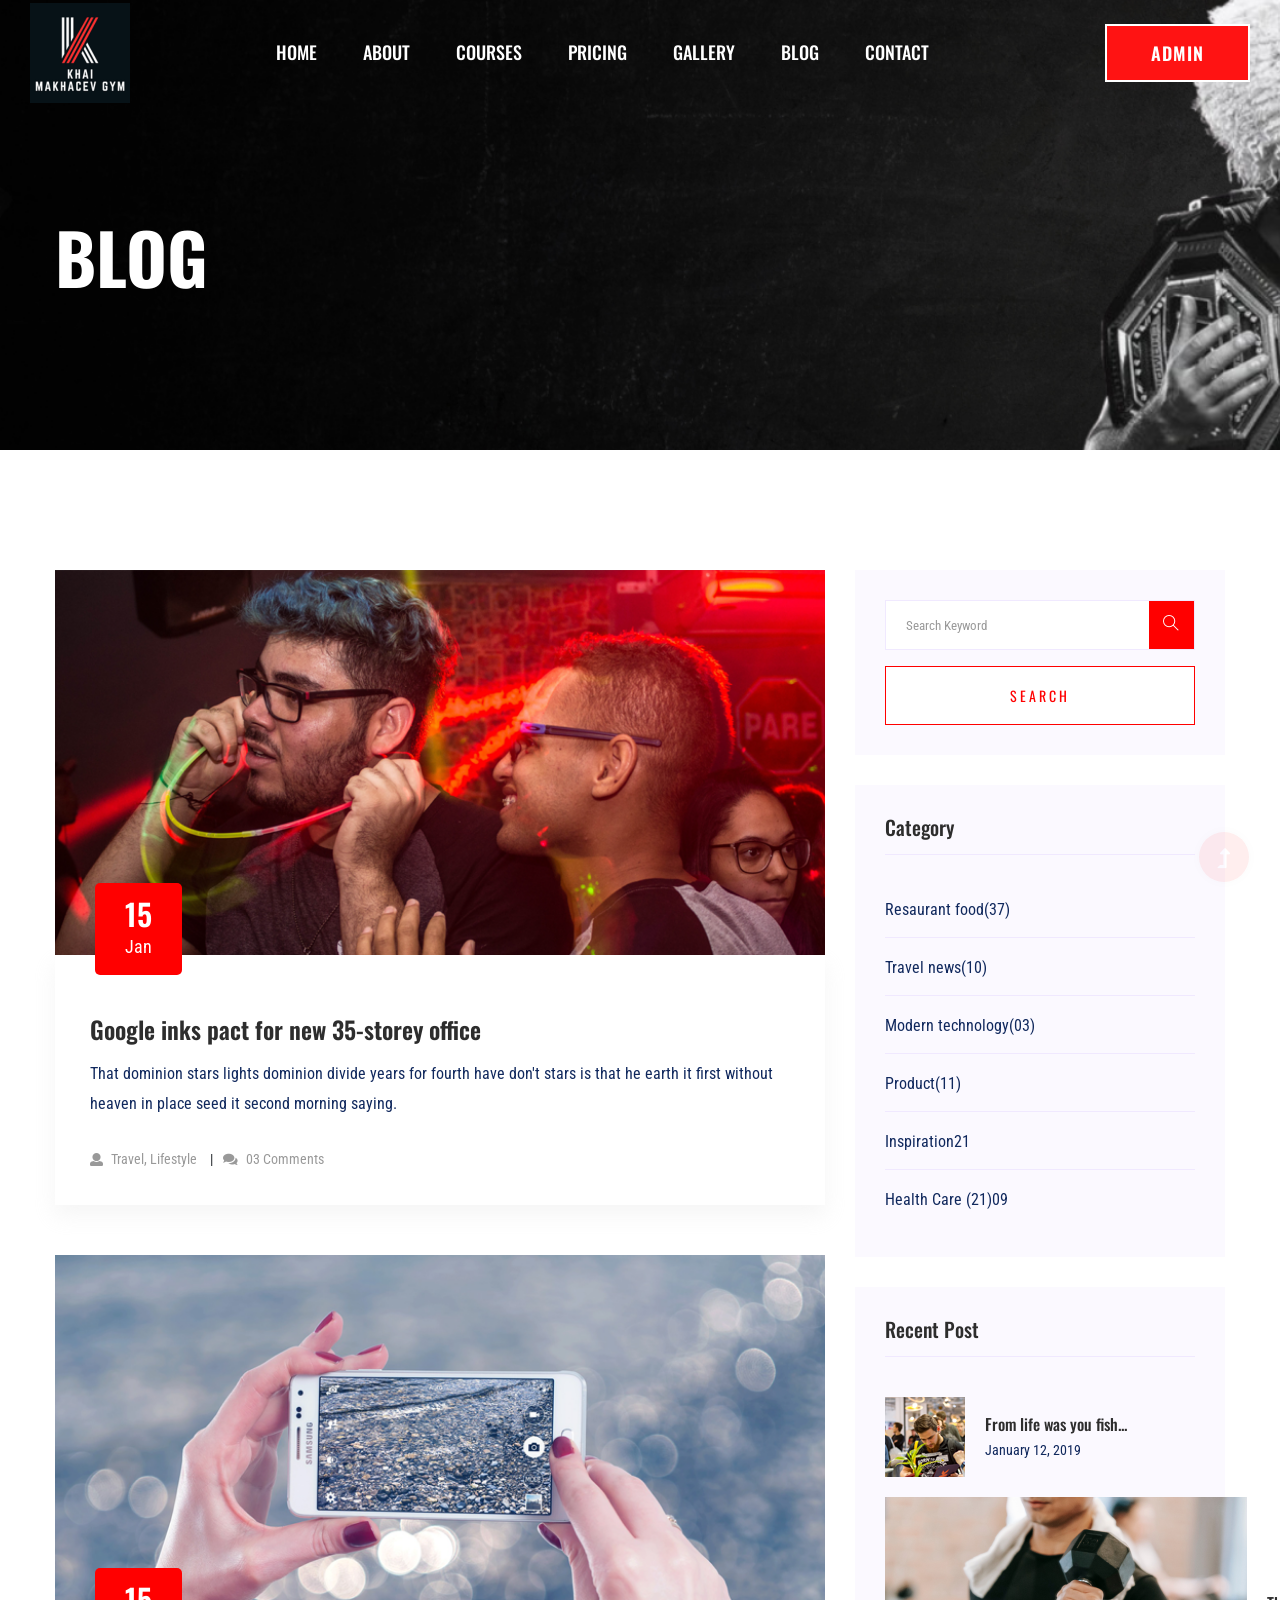
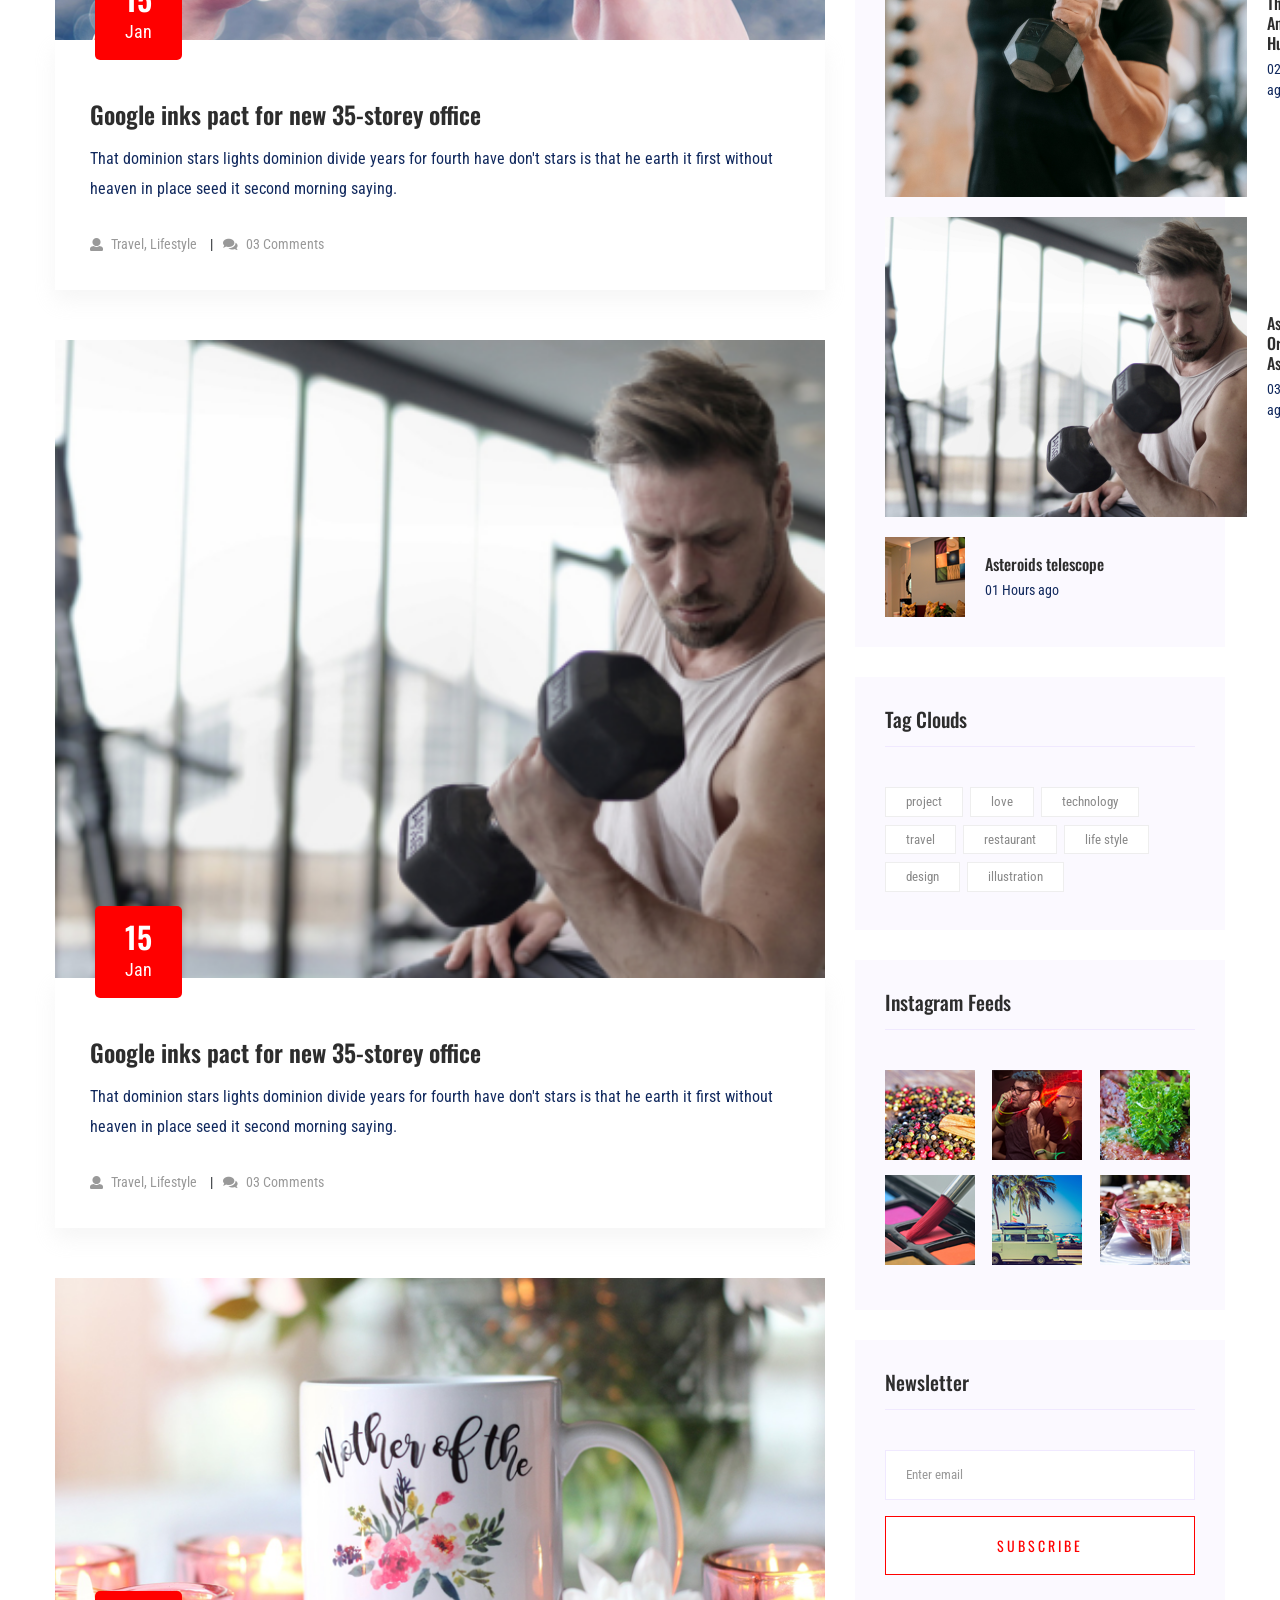
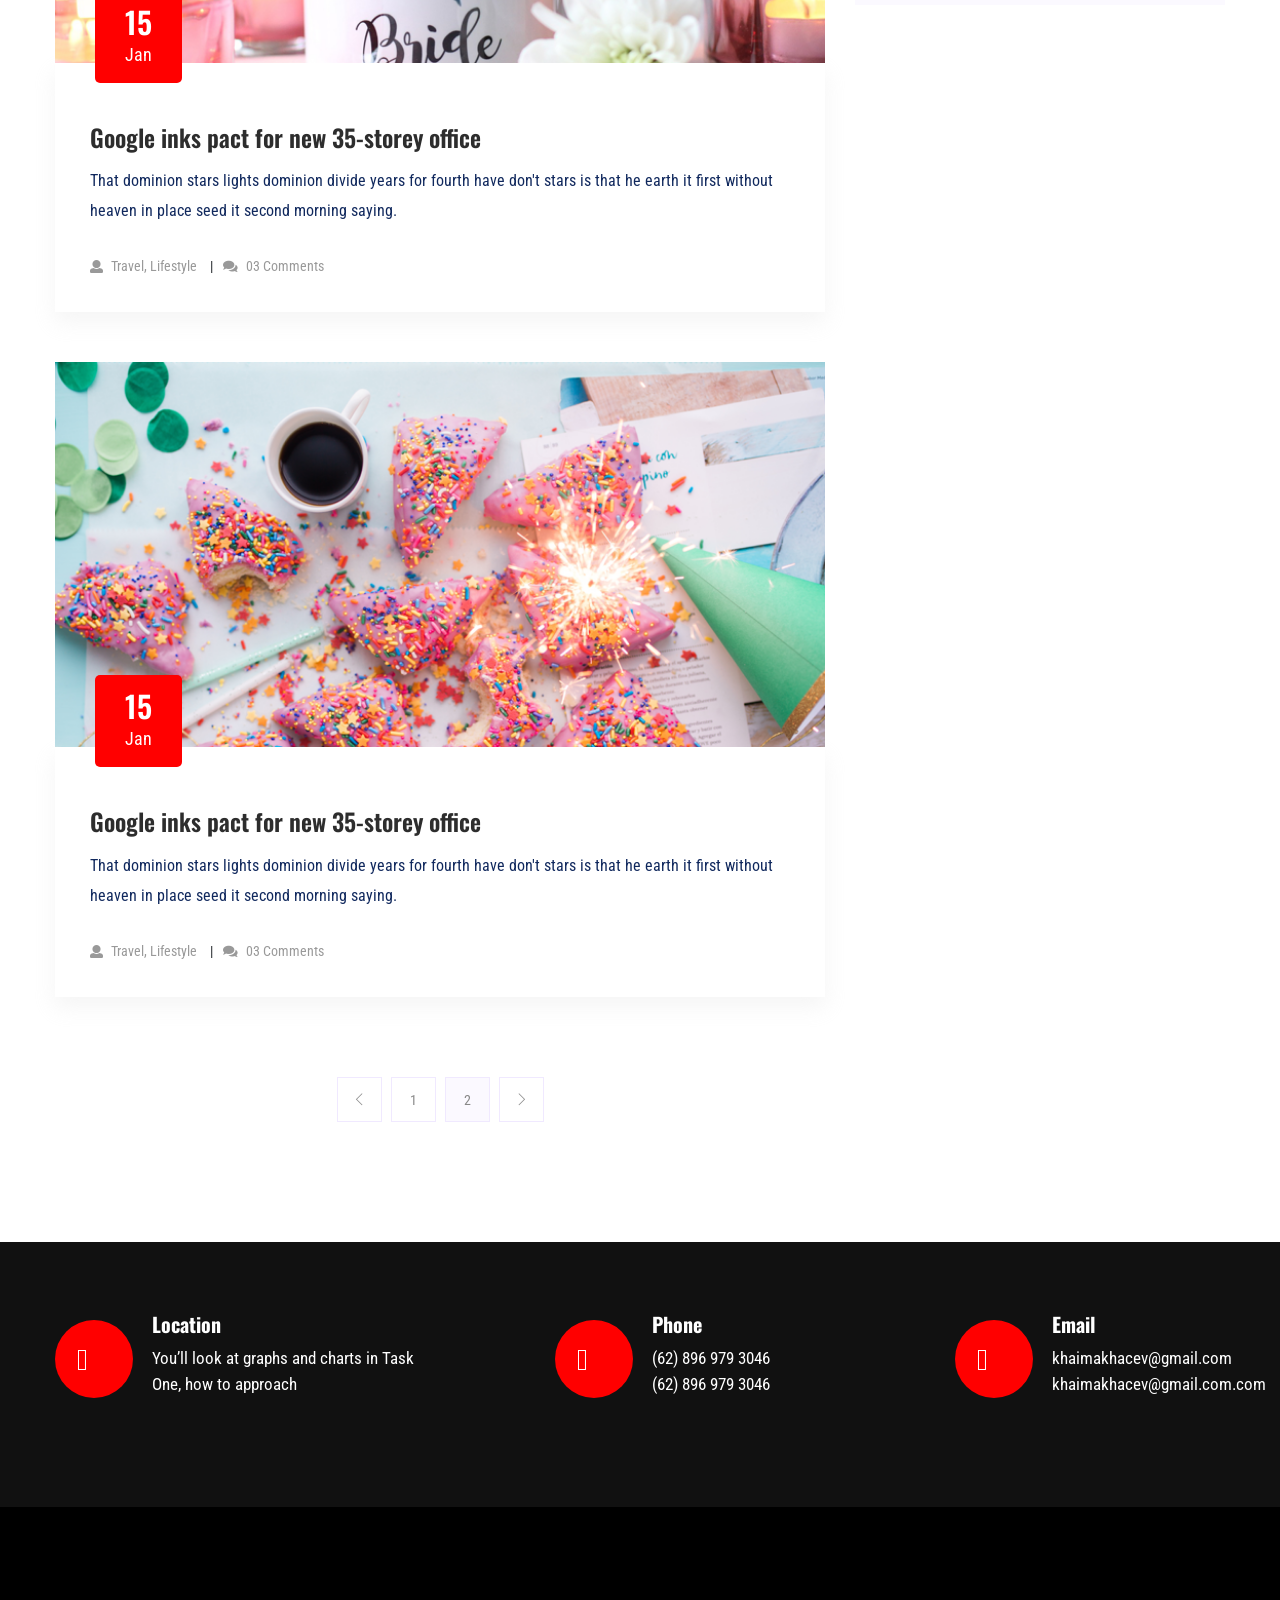
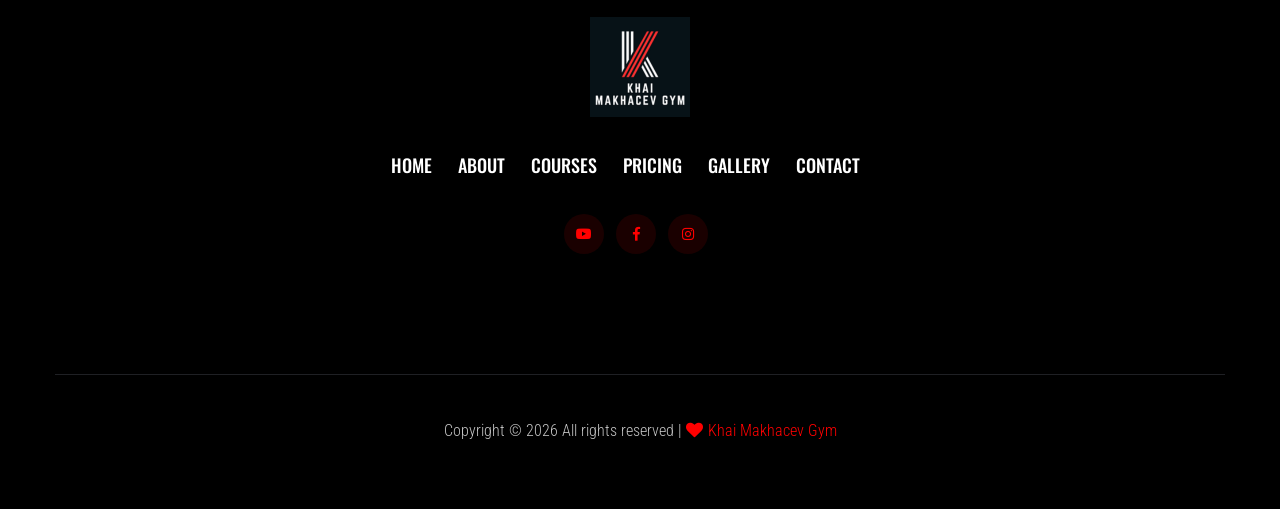
<file: blog.html>
<!DOCTYPE html>
<html class="no-js" lang="zxx">
  <head>
    <meta charset="utf-8" />
    <meta http-equiv="x-ua-compatible" content="ie=edge" />
    <title>Gym trainer | Khai Makhacev Gym</title>
    <meta name="description" content="" />
    <meta name="viewport" content="width=device-width, initial-scale=1" />
    <link
      rel="shortcut icon"
      type="image/x-icon"
      href="assets/img/favicon.ico"
    />

    <!-- CSS here -->
    <link rel="stylesheet" href="assets/css/bootstrap.min.css" />
    <link rel="stylesheet" href="assets/css/owl.carousel.min.css" />
    <link rel="stylesheet" href="assets/css/slicknav.css" />
    <link rel="stylesheet" href="assets/css/animate.min.css" />
    <link rel="stylesheet" href="assets/css/magnific-popup.css" />
    <link rel="stylesheet" href="assets/css/fontawesome-all.min.css" />
    <link rel="stylesheet" href="assets/css/themify-icons.css" />
    <link rel="stylesheet" href="assets/css/themify-icons.css" />
    <link rel="stylesheet" href="assets/css/slick.css" />
    <link rel="stylesheet" href="assets/css/nice-select.css" />
    <link rel="stylesheet" href="assets/css/style.css" />
    <link rel="stylesheet" href="assets/css/responsive.css" />
  </head>
  <body>
    <!--? Preloader Start -->
    <div id="preloader-active">
      <div class="preloader d-flex align-items-center justify-content-center">
        <div class="preloader-inner position-relative">
          <div class="preloader-circle"></div>
          <div class="preloader-img pere-text">
            <img src="img/TT.png" alt="" />
          </div>
        </div>
      </div>
    </div>
    <!-- Preloader Start -->
    <header>
      <!-- Header Start -->
      <div class="header-area header-transparent">
        <div class="main-header header-sticky">
          <div class="container-fluid">
            <div
              class="menu-wrapper d-flex align-items-center justify-content-between"
            >
              <!-- Logo -->
              <div class="logo">
                <a href="index.html"><img src="img/TT.png" alt="" /></a>
              </div>
              <!-- Main-menu -->
              <div class="main-menu f-right d-none d-lg-block">
                <nav>
                  <ul id="navigation">
                    <li><a href="index.html">Home</a></li>
                    <li><a href="about.html">About</a></li>
                    <li><a href="courses.html">Courses</a></li>
                    <li><a href="pricing.html">Pricing</a></li>
                    <li><a href="gallery.html">Gallery</a></li>
                    <li>
                      <a href="blog.html">Blog</a>
                      <ul class="submenu">
                        <li><a href="blog.html">Blog</a></li>
                        <li><a href="blog_details.html">Blog Details</a></li>
                        <li><a href="elements.html">Elements</a></li>
                      </ul>
                    </li>
                    <li><a href="contact.html">Contact</a></li>
                  </ul>
                </nav>
              </div>
              <!-- Header-btn -->
              <div class="header-btns d-none d-lg-block f-right">
                <a href="admin-login.php" class="btn">Admin</a>
              </div>
              <!-- Mobile Menu -->
              <div class="col-12">
                <div class="mobile_menu d-block d-lg-none"></div>
              </div>
            </div>
          </div>
        </div>
      </div>
      <!-- Header End -->
    </header>
    <main>
      <!--? Hero Start -->
      <div class="slider-area2">
        <div class="slider-height2 d-flex align-items-center">
          <div class="container">
            <div class="row">
              <div class="col-xl-12">
                <div class="hero-cap hero-cap2 pt-70">
                  <h2>Blog</h2>
                </div>
              </div>
            </div>
          </div>
        </div>
      </div>
      <!-- Hero End -->
      <!--? Blog Area Start-->
      <section class="blog_area section-padding">
        <div class="container">
          <div class="row">
            <div class="col-lg-8 mb-5 mb-lg-0">
              <div class="blog_left_sidebar">
                <article class="blog_item">
                  <div class="blog_item_img">
                    <img
                      class="card-img rounded-0"
                      src="assets/img/blog/single_blog_1.png"
                      alt=""
                    />
                    <a href="#" class="blog_item_date">
                      <h3>15</h3>
                      <p>Jan</p>
                    </a>
                  </div>
                  <div class="blog_details">
                    <a class="d-inline-block" href="blog_details.html">
                      <h2 class="blog-head" style="color: #2d2d2d">
                        Google inks pact for new 35-storey office
                      </h2>
                    </a>
                    <p>
                      That dominion stars lights dominion divide years for
                      fourth have don't stars is that he earth it first without
                      heaven in place seed it second morning saying.
                    </p>
                    <ul class="blog-info-link">
                      <li>
                        <a href="#"
                          ><i class="fa fa-user"></i> Travel, Lifestyle</a
                        >
                      </li>
                      <li>
                        <a href="#"
                          ><i class="fa fa-comments"></i> 03 Comments</a
                        >
                      </li>
                    </ul>
                  </div>
                </article>
                <article class="blog_item">
                  <div class="blog_item_img">
                    <img
                      class="card-img rounded-0"
                      src="assets/img/blog/single_blog_2.png"
                      alt=""
                    />
                    <a href="#" class="blog_item_date">
                      <h3>15</h3>
                      <p>Jan</p>
                    </a>
                  </div>
                  <div class="blog_details">
                    <a class="d-inline-block" href="blog_details.html">
                      <h2 class="blog-head" style="color: #2d2d2d">
                        Google inks pact for new 35-storey office
                      </h2>
                    </a>
                    <p>
                      That dominion stars lights dominion divide years for
                      fourth have don't stars is that he earth it first without
                      heaven in place seed it second morning saying.
                    </p>
                    <ul class="blog-info-link">
                      <li>
                        <a href="#"
                          ><i class="fa fa-user"></i> Travel, Lifestyle</a
                        >
                      </li>
                      <li>
                        <a href="#"
                          ><i class="fa fa-comments"></i> 03 Comments</a
                        >
                      </li>
                    </ul>
                  </div>
                </article>
                <article class="blog_item">
                  <div class="blog_item_img">
                    <img
                      class="card-img rounded-0"
                      src="assets/img/blog/single_blog_3.png"
                      alt=""
                    />
                    <a href="#" class="blog_item_date">
                      <h3>15</h3>
                      <p>Jan</p>
                    </a>
                  </div>
                  <div class="blog_details">
                    <a class="d-inline-block" href="blog_details.html">
                      <h2 class="blog-head" style="color: #2d2d2d">
                        Google inks pact for new 35-storey office
                      </h2>
                    </a>
                    <p>
                      That dominion stars lights dominion divide years for
                      fourth have don't stars is that he earth it first without
                      heaven in place seed it second morning saying.
                    </p>
                    <ul class="blog-info-link">
                      <li>
                        <a href="#"
                          ><i class="fa fa-user"></i> Travel, Lifestyle</a
                        >
                      </li>
                      <li>
                        <a href="#"
                          ><i class="fa fa-comments"></i> 03 Comments</a
                        >
                      </li>
                    </ul>
                  </div>
                </article>
                <article class="blog_item">
                  <div class="blog_item_img">
                    <img
                      class="card-img rounded-0"
                      src="assets/img/blog/single_blog_4.png"
                      alt=""
                    />
                    <a href="#" class="blog_item_date">
                      <h3>15</h3>
                      <p>Jan</p>
                    </a>
                  </div>
                  <div class="blog_details">
                    <a class="d-inline-block" href="blog_details.html">
                      <h2 class="blog-head" style="color: #2d2d2d">
                        Google inks pact for new 35-storey office
                      </h2>
                    </a>
                    <p>
                      That dominion stars lights dominion divide years for
                      fourth have don't stars is that he earth it first without
                      heaven in place seed it second morning saying.
                    </p>
                    <ul class="blog-info-link">
                      <li>
                        <a href="#"
                          ><i class="fa fa-user"></i> Travel, Lifestyle</a
                        >
                      </li>
                      <li>
                        <a href="#"
                          ><i class="fa fa-comments"></i> 03 Comments</a
                        >
                      </li>
                    </ul>
                  </div>
                </article>
                <article class="blog_item">
                  <div class="blog_item_img">
                    <img
                      class="card-img rounded-0"
                      src="assets/img/blog/single_blog_5.png"
                      alt=""
                    />
                    <a href="#" class="blog_item_date">
                      <h3>15</h3>
                      <p>Jan</p>
                    </a>
                  </div>
                  <div class="blog_details">
                    <a class="d-inline-block" href="blog_details.html">
                      <h2 class="blog-head" style="color: #2d2d2d">
                        Google inks pact for new 35-storey office
                      </h2>
                    </a>
                    <p>
                      That dominion stars lights dominion divide years for
                      fourth have don't stars is that he earth it first without
                      heaven in place seed it second morning saying.
                    </p>
                    <ul class="blog-info-link">
                      <li>
                        <a href="#"
                          ><i class="fa fa-user"></i> Travel, Lifestyle</a
                        >
                      </li>
                      <li>
                        <a href="#"
                          ><i class="fa fa-comments"></i> 03 Comments</a
                        >
                      </li>
                    </ul>
                  </div>
                </article>
                <nav class="blog-pagination justify-content-center d-flex">
                  <ul class="pagination">
                    <li class="page-item">
                      <a href="#" class="page-link" aria-label="Previous">
                        <i class="ti-angle-left"></i>
                      </a>
                    </li>
                    <li class="page-item">
                      <a href="#" class="page-link">1</a>
                    </li>
                    <li class="page-item active">
                      <a href="#" class="page-link">2</a>
                    </li>
                    <li class="page-item">
                      <a href="#" class="page-link" aria-label="Next">
                        <i class="ti-angle-right"></i>
                      </a>
                    </li>
                  </ul>
                </nav>
              </div>
            </div>
            <div class="col-lg-4">
              <div class="blog_right_sidebar">
                <aside class="single_sidebar_widget search_widget">
                  <form action="#">
                    <div class="form-group">
                      <div class="input-group mb-3">
                        <input
                          type="text"
                          class="form-control"
                          placeholder="Search Keyword"
                          onfocus="this.placeholder = ''"
                          onblur="this.placeholder = 'Search Keyword'"
                        />
                        <div class="input-group-append">
                          <button class="btns" type="button">
                            <i class="ti-search"></i>
                          </button>
                        </div>
                      </div>
                    </div>
                    <button
                      class="button rounded-0 primary-bg text-white w-100 btn_1 boxed-btn"
                      type="submit"
                    >
                      Search
                    </button>
                  </form>
                </aside>
                <aside class="single_sidebar_widget post_category_widget">
                  <h4 class="widget_title" style="color: #2d2d2d">Category</h4>
                  <ul class="list cat-list">
                    <li>
                      <a href="#" class="d-flex">
                        <p>Resaurant food</p>
                        <p>(37)</p>
                      </a>
                    </li>
                    <li>
                      <a href="#" class="d-flex">
                        <p>Travel news</p>
                        <p>(10)</p>
                      </a>
                    </li>
                    <li>
                      <a href="#" class="d-flex">
                        <p>Modern technology</p>
                        <p>(03)</p>
                      </a>
                    </li>
                    <li>
                      <a href="#" class="d-flex">
                        <p>Product</p>
                        <p>(11)</p>
                      </a>
                    </li>
                    <li>
                      <a href="#" class="d-flex">
                        <p>Inspiration</p>
                        <p>21</p>
                      </a>
                    </li>
                    <li>
                      <a href="#" class="d-flex">
                        <p>Health Care (21)</p>
                        <p>09</p>
                      </a>
                    </li>
                  </ul>
                </aside>
                <aside class="single_sidebar_widget popular_post_widget">
                  <h3 class="widget_title" style="color: #2d2d2d">
                    Recent Post
                  </h3>
                  <div class="media post_item">
                    <img src="assets/img/post/post_1.png" alt="post" />
                    <div class="media-body">
                      <a href="blog_details.html">
                        <h3 style="color: #2d2d2d">
                          From life was you fish...
                        </h3>
                      </a>
                      <p>January 12, 2019</p>
                    </div>
                  </div>
                  <div class="media post_item">
                    <img src="assets/img/post/post_2.png" alt="post" />
                    <div class="media-body">
                      <a href="blog_details.html">
                        <h3 style="color: #2d2d2d">The Amazing Hubble</h3>
                      </a>
                      <p>02 Hours ago</p>
                    </div>
                  </div>
                  <div class="media post_item">
                    <img src="assets/img/post/post_3.png" alt="post" />
                    <div class="media-body">
                      <a href="blog_details.html">
                        <h3 style="color: #2d2d2d">Astronomy Or Astrology</h3>
                      </a>
                      <p>03 Hours ago</p>
                    </div>
                  </div>
                  <div class="media post_item">
                    <img src="assets/img/post/post_4.png" alt="post" />
                    <div class="media-body">
                      <a href="blog_details.html">
                        <h3 style="color: #2d2d2d">Asteroids telescope</h3>
                      </a>
                      <p>01 Hours ago</p>
                    </div>
                  </div>
                </aside>
                <aside class="single_sidebar_widget tag_cloud_widget">
                  <h4 class="widget_title" style="color: #2d2d2d">
                    Tag Clouds
                  </h4>
                  <ul class="list">
                    <li>
                      <a href="#">project</a>
                    </li>
                    <li>
                      <a href="#">love</a>
                    </li>
                    <li>
                      <a href="#">technology</a>
                    </li>
                    <li>
                      <a href="#">travel</a>
                    </li>
                    <li>
                      <a href="#">restaurant</a>
                    </li>
                    <li>
                      <a href="#">life style</a>
                    </li>
                    <li>
                      <a href="#">design</a>
                    </li>
                    <li>
                      <a href="#">illustration</a>
                    </li>
                  </ul>
                </aside>

                <aside class="single_sidebar_widget instagram_feeds">
                  <h4 class="widget_title" style="color: #2d2d2d">
                    Instagram Feeds
                  </h4>
                  <ul class="instagram_row flex-wrap">
                    <li>
                      <a href="#">
                        <img
                          class="img-fluid"
                          src="assets/img/post/post_5.png"
                          alt=""
                        />
                      </a>
                    </li>
                    <li>
                      <a href="#">
                        <img
                          class="img-fluid"
                          src="assets/img/post/post_6.png"
                          alt=""
                        />
                      </a>
                    </li>
                    <li>
                      <a href="#">
                        <img
                          class="img-fluid"
                          src="assets/img/post/post_7.png"
                          alt=""
                        />
                      </a>
                    </li>
                    <li>
                      <a href="#">
                        <img
                          class="img-fluid"
                          src="assets/img/post/post_8.png"
                          alt=""
                        />
                      </a>
                    </li>
                    <li>
                      <a href="#">
                        <img
                          class="img-fluid"
                          src="assets/img/post/post_9.png"
                          alt=""
                        />
                      </a>
                    </li>
                    <li>
                      <a href="#">
                        <img
                          class="img-fluid"
                          src="assets/img/post/post_10.png"
                          alt=""
                        />
                      </a>
                    </li>
                  </ul>
                </aside>
                <aside class="single_sidebar_widget newsletter_widget">
                  <h4 class="widget_title" style="color: #2d2d2d">
                    Newsletter
                  </h4>
                  <form action="#">
                    <div class="form-group">
                      <input
                        type="email"
                        class="form-control"
                        onfocus="this.placeholder = ''"
                        onblur="this.placeholder = 'Enter email'"
                        placeholder="Enter email"
                        required
                      />
                    </div>
                    <button
                      class="button rounded-0 primary-bg text-white w-100 btn_1 boxed-btn"
                      type="submit"
                    >
                      Subscribe
                    </button>
                  </form>
                </aside>
              </div>
            </div>
          </div>
        </div>
      </section>
      <!-- Blog Area End -->
      <!-- ? services-area -->
      <section class="services-area">
        <div class="container">
          <div class="row justify-content-between">
            <div class="col-xl-4 col-lg-4 col-md-6 col-sm-8">
              <div class="single-services mb-40">
                <div class="features-icon">
                  <img src="assets/img/icon/icon1.svg" alt="" />
                </div>
                <div class="features-caption">
                  <h3>Location</h3>
                  <p>
                    You’ll look at graphs and charts in Task One, how to
                    approach
                  </p>
                </div>
              </div>
            </div>
            <div class="col-xl-3 col-lg-4 col-md-6 col-sm-8">
              <div class="single-services mb-40">
                <div class="features-icon">
                  <img src="assets/img/icon/icon2.svg" alt="" />
                </div>
                <div class="features-caption">
                  <h3>Phone</h3>
                  <p>(62) 896 979 3046</p>
                  <p>(62) 896 979 3046</p>
                </div>
              </div>
            </div>
            <div class="col-xl-3 col-lg-4 col-md-6 col-sm-8">
              <div class="single-services mb-40">
                <div class="features-icon">
                  <img src="assets/img/icon/icon3.svg" alt="" />
                </div>
                <div class="features-caption">
                  <h3>Email</h3>
                  <p>khaimakhacev@gmail.com</p>
                  <p>khaimakhacev@gmail.com.com</p>
                </div>
              </div>
            </div>
          </div>
        </div>
      </section>
    </main>
    <footer>
      <!--? Footer Start-->
      <div class="footer-area black-bg">
        <div class="container">
          <div class="footer-top footer-padding">
            <!-- Footer Menu -->
            <div class="row">
              <div class="col-xl-12">
                <div class="single-footer-caption mb-50 text-center">
                  <!-- logo -->
                  <div
                    class="footer-logo wow fadeInUp"
                    data-wow-duration="1s"
                    data-wow-delay=".2s"
                  >
                    <a href="index.html"><img src="img/TT.png" alt="" /></a>
                  </div>
                  <!-- Menu -->
                  <!-- Header Start -->
                  <div
                    class="header-area main-header2 wow fadeInUp"
                    data-wow-duration="2s"
                    data-wow-delay=".4s"
                  >
                    <div class="main-header main-header2">
                      <div class="menu-wrapper menu-wrapper2">
                        <!-- Main-menu -->
                        <div class="main-menu main-menu2 text-center">
                          <nav>
                            <ul>
                              <li><a href="index.html">Home</a></li>
                              <li><a href="about.html">About</a></li>
                              <li><a href="courses.html">Courses</a></li>
                              <li><a href="pricing.html">Pricing</a></li>
                              <li><a href="gallery.html">Gallery</a></li>
                              <li><a href="contact.html">Contact</a></li>
                            </ul>
                          </nav>
                        </div>
                      </div>
                    </div>
                  </div>
                  <!-- Header End -->
                  <!-- social -->
                  <div
                    class="footer-social mt-30 wow fadeInUp"
                    data-wow-duration="3s"
                    data-wow-delay=".8s"
                  >
                    <a href="https://www.youtube.com"
                      ><i class="fab fa-youtube"></i
                    ></a>
                    <a href="https://m.facebook.com"
                      ><i class="fab fa-facebook-f"></i
                    ></a>
                    <a href="https://www.instagram.com"
                      ><i class="fab fa-instagram"></i
                    ></a>
                  </div>
                </div>
              </div>
            </div>
          </div>
          <!-- Footer Bottom -->
          <div class="footer-bottom">
            <div class="row d-flex align-items-center">
              <div class="col-lg-12">
                <div class="footer-copy-right text-center">
                  <p>
                    <!-- Link back to Colorlib can't be removed. Template is licensed under CC BY 3.0. -->
                    Copyright &copy;
                    <script>
                      document.write(new Date().getFullYear());
                    </script>
                    All rights reserved |
                    <i class="fa fa-heart" aria-hidden="true"></i>
                    <a href="https://youtube.com" target="_blank"
                      >Khai Makhacev Gym</a
                    >
                    <!-- Link back to Colorlib can't be removed. Template is licensed under CC BY 3.0. -->
                  </p>
                </div>
              </div>
            </div>
          </div>
        </div>
      </div>
      <!-- Footer End-->
    </footer>
    <!-- Scroll Up -->
    <div id="back-top">
      <a title="Go to Top" href="#"> <i class="fas fa-level-up-alt"></i></a>
    </div>

    <!-- JS here -->

    <script src="./assets/js/vendor/modernizr-3.5.0.min.js"></script>
    <!-- Jquery, Popper, Bootstrap -->
    <script src="./assets/js/vendor/jquery-1.12.4.min.js"></script>
    <script src="./assets/js/popper.min.js"></script>
    <script src="./assets/js/bootstrap.min.js"></script>
    <!-- Jquery Mobile Menu -->
    <script src="./assets/js/jquery.slicknav.min.js"></script>

    <!-- Jquery Slick , Owl-Carousel Plugins -->
    <script src="./assets/js/owl.carousel.min.js"></script>
    <script src="./assets/js/slick.min.js"></script>
    <!-- One Page, Animated-HeadLin -->
    <script src="./assets/js/wow.min.js"></script>
    <script src="./assets/js/animated.headline.js"></script>

    <!-- Nice-select, sticky -->
    <script src="./assets/js/jquery.nice-select.min.js"></script>
    <script src="./assets/js/jquery.sticky.js"></script>
    <script src="./assets/js/jquery.magnific-popup.js"></script>

    <!-- contact js -->
    <script src="./assets/js/contact.js"></script>
    <script src="./assets/js/jquery.form.js"></script>
    <script src="./assets/js/jquery.validate.min.js"></script>
    <script src="./assets/js/mail-script.js"></script>
    <script src="./assets/js/jquery.ajaxchimp.min.js"></script>

    <!-- Jquery Plugins, main Jquery -->
    <script src="./assets/js/plugins.js"></script>
    <script src="./assets/js/main.js"></script>
  </body>
</html>
</file>
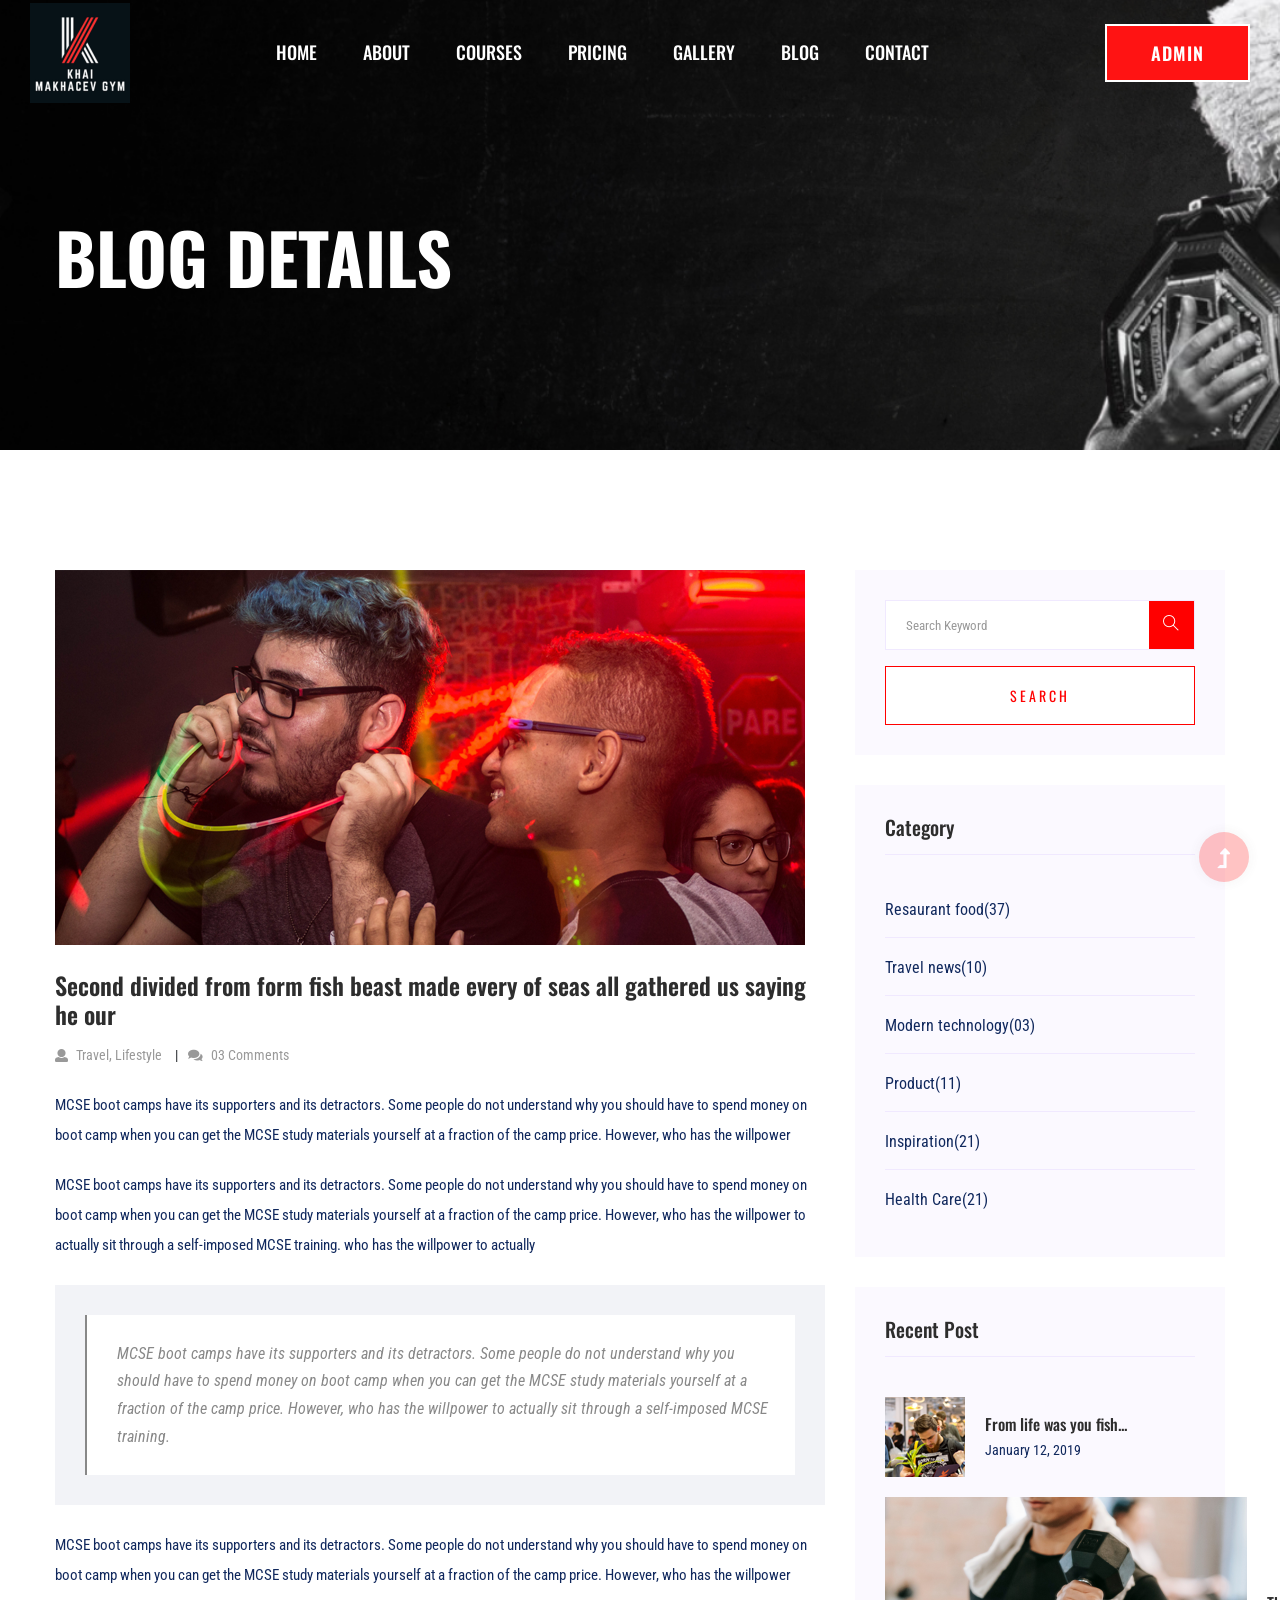
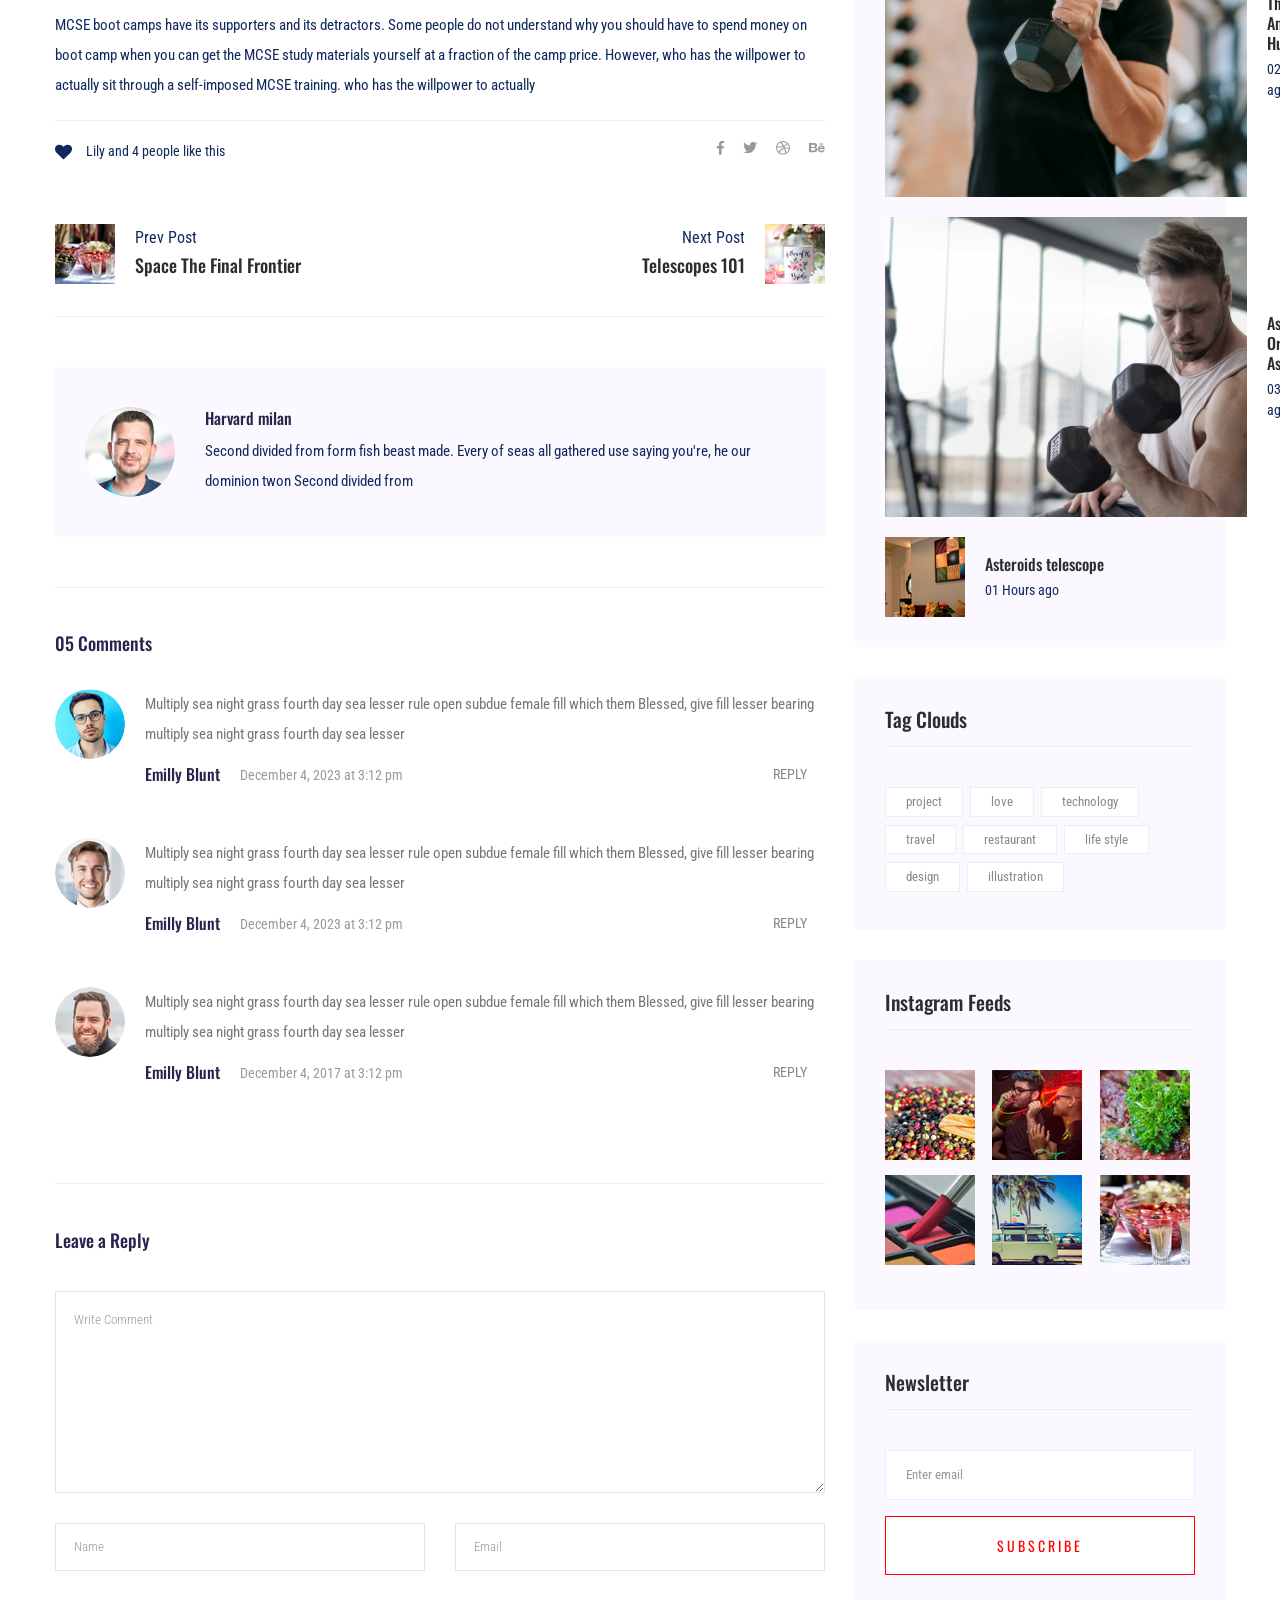
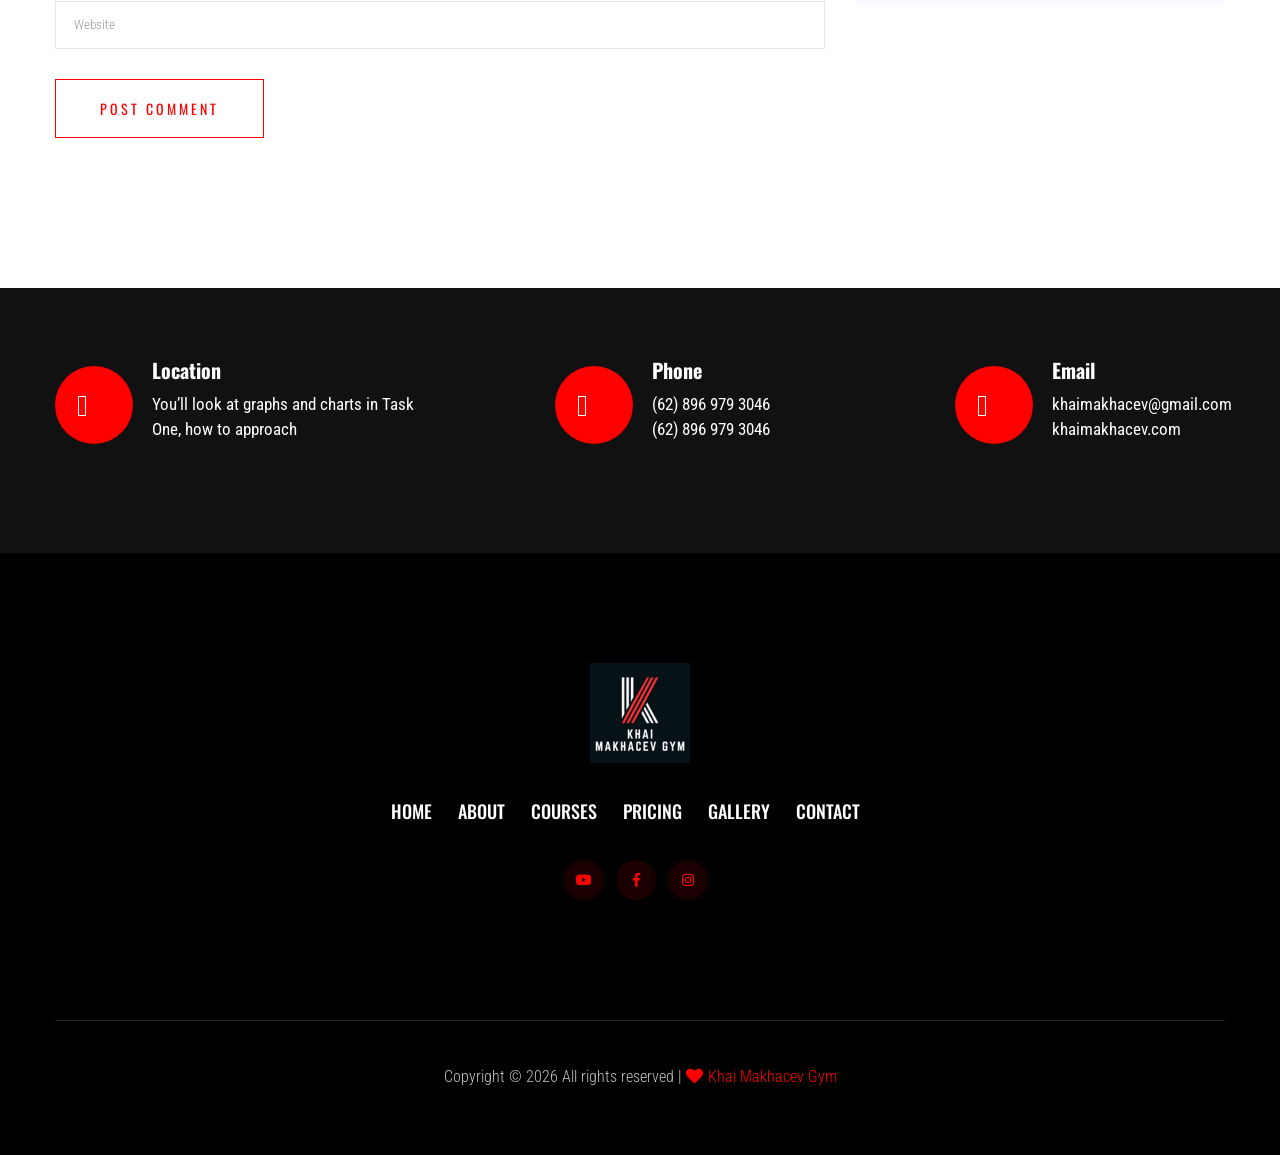
<file: blog_details.html>
<!DOCTYPE html>
<html class="no-js" lang="zxx">
  <head>
    <meta charset="utf-8" />
    <meta http-equiv="x-ua-compatible" content="ie=edge" />
    <title>Gym trainer | Khai Makhacev Gym</title>
    <meta name="description" content="" />
    <meta name="viewport" content="width=device-width, initial-scale=1" />
    <link
      rel="shortcut icon"
      type="image/x-icon"
      href="assets/img/favicon.ico"
    />

    <!-- CSS here -->
    <link rel="stylesheet" href="assets/css/bootstrap.min.css" />
    <link rel="stylesheet" href="assets/css/owl.carousel.min.css" />
    <link rel="stylesheet" href="assets/css/slicknav.css" />
    <link rel="stylesheet" href="assets/css/animate.min.css" />
    <link rel="stylesheet" href="assets/css/magnific-popup.css" />
    <link rel="stylesheet" href="assets/css/fontawesome-all.min.css" />
    <link rel="stylesheet" href="assets/css/themify-icons.css" />
    <link rel="stylesheet" href="assets/css/slick.css" />
    <link rel="stylesheet" href="assets/css/nice-select.css" />
    <link rel="stylesheet" href="assets/css/style.css" />
  </head>

  <body>
    <!--? Preloader Start -->
    <div id="preloader-active">
      <div class="preloader d-flex align-items-center justify-content-center">
        <div class="preloader-inner position-relative">
          <div class="preloader-circle"></div>
          <div class="preloader-img pere-text">
            <img src="img/TT.png" alt="" />
          </div>
        </div>
      </div>
    </div>
    <!-- Preloader Start -->
    <header>
      <!-- Header Start -->
      <div class="header-area header-transparent">
        <div class="main-header header-sticky">
          <div class="container-fluid">
            <div
              class="menu-wrapper d-flex align-items-center justify-content-between"
            >
              <!-- Logo -->
              <div class="logo">
                <a href="index.html"><img src="img/TT.png" alt="" /></a>
              </div>
              <!-- Main-menu -->
              <div class="main-menu f-right d-none d-lg-block">
                <nav>
                  <ul id="navigation">
                    <li><a href="index.html">Home</a></li>
                    <li><a href="about.html">About</a></li>
                    <li><a href="courses.html">Courses</a></li>
                    <li><a href="pricing.html">Pricing</a></li>
                    <li><a href="gallery.html">Gallery</a></li>
                    <li>
                      <a href="blog.html">Blog</a>
                      <ul class="submenu">
                        <li><a href="blog.html">Blog</a></li>
                        <li><a href="blog_details.html">Blog Details</a></li>
                        <li><a href="elements.html">Elements</a></li>
                      </ul>
                    </li>
                    <li><a href="contact.html">Contact</a></li>
                  </ul>
                </nav>
              </div>
              <!-- Header-btn -->
              <div class="header-btns d-none d-lg-block f-right">
                <a href="admin-index.php" class="btn">Admin</a>
              </div>
              <!-- Mobile Menu -->
              <div class="col-12">
                <div class="mobile_menu d-block d-lg-none"></div>
              </div>
            </div>
          </div>
        </div>
      </div>
      <!-- Header End -->
    </header>
    <main>
      <!--? Hero Start -->
      <div class="slider-area2">
        <div class="slider-height2 d-flex align-items-center">
          <div class="container">
            <div class="row">
              <div class="col-xl-12">
                <div class="hero-cap hero-cap2 pt-70">
                  <h2>Blog Details</h2>
                </div>
              </div>
            </div>
          </div>
        </div>
      </div>
      <!-- Hero End -->
      <!--? Blog Area Start -->
      <section class="blog_area single-post-area section-padding">
        <div class="container">
          <div class="row">
            <div class="col-lg-8 posts-list">
              <div class="single-post">
                <div class="feature-img">
                  <img
                    class="img-fluid"
                    src="assets/img/blog/single_blog_1.png"
                    alt=""
                  />
                </div>
                <div class="blog_details">
                  <h2 style="color: #2d2d2d">
                    Second divided from form fish beast made every of seas all
                    gathered us saying he our
                  </h2>
                  <ul class="blog-info-link mt-3 mb-4">
                    <li>
                      <a href="#"
                        ><i class="fa fa-user"></i> Travel, Lifestyle</a
                      >
                    </li>
                    <li>
                      <a href="#"><i class="fa fa-comments"></i> 03 Comments</a>
                    </li>
                  </ul>
                  <p class="excert">
                    MCSE boot camps have its supporters and its detractors. Some
                    people do not understand why you should have to spend money
                    on boot camp when you can get the MCSE study materials
                    yourself at a fraction of the camp price. However, who has
                    the willpower
                  </p>
                  <p>
                    MCSE boot camps have its supporters and its detractors. Some
                    people do not understand why you should have to spend money
                    on boot camp when you can get the MCSE study materials
                    yourself at a fraction of the camp price. However, who has
                    the willpower to actually sit through a self-imposed MCSE
                    training. who has the willpower to actually
                  </p>
                  <div class="quote-wrapper">
                    <div class="quotes">
                      MCSE boot camps have its supporters and its detractors.
                      Some people do not understand why you should have to spend
                      money on boot camp when you can get the MCSE study
                      materials yourself at a fraction of the camp price.
                      However, who has the willpower to actually sit through a
                      self-imposed MCSE training.
                    </div>
                  </div>
                  <p>
                    MCSE boot camps have its supporters and its detractors. Some
                    people do not understand why you should have to spend money
                    on boot camp when you can get the MCSE study materials
                    yourself at a fraction of the camp price. However, who has
                    the willpower
                  </p>
                  <p>
                    MCSE boot camps have its supporters and its detractors. Some
                    people do not understand why you should have to spend money
                    on boot camp when you can get the MCSE study materials
                    yourself at a fraction of the camp price. However, who has
                    the willpower to actually sit through a self-imposed MCSE
                    training. who has the willpower to actually
                  </p>
                </div>
              </div>
              <div class="navigation-top">
                <div class="d-sm-flex justify-content-between text-center">
                  <p class="like-info">
                    <span class="align-middle"
                      ><i class="fa fa-heart"></i
                    ></span>
                    Lily and 4 people like this
                  </p>
                  <div class="col-sm-4 text-center my-2 my-sm-0">
                    <!-- <p class="comment-count"><span class="align-middle"><i class="fa fa-comment"></i></span> 06 Comments</p> -->
                  </div>
                  <ul class="social-icons">
                    <li>
                      <a href="https://www.facebook.com"
                        ><i class="fab fa-facebook-f"></i
                      ></a>
                    </li>
                    <li>
                      <a href="#"><i class="fab fa-twitter"></i></a>
                    </li>
                    <li>
                      <a href="#"><i class="fab fa-dribbble"></i></a>
                    </li>
                    <li>
                      <a href="#"><i class="fab fa-behance"></i></a>
                    </li>
                  </ul>
                </div>
                <div class="navigation-area">
                  <div class="row">
                    <div
                      class="col-lg-6 col-md-6 col-12 nav-left flex-row d-flex justify-content-start align-items-center"
                    >
                      <div class="thumb">
                        <a href="#">
                          <img
                            class="img-fluid"
                            src="assets/img/post/preview.png"
                            alt=""
                          />
                        </a>
                      </div>
                      <div class="arrow">
                        <a href="#">
                          <span class="lnr text-white ti-arrow-left"></span>
                        </a>
                      </div>
                      <div class="detials">
                        <p>Prev Post</p>
                        <a href="#">
                          <h4 style="color: #2d2d2d">
                            Space The Final Frontier
                          </h4>
                        </a>
                      </div>
                    </div>
                    <div
                      class="col-lg-6 col-md-6 col-12 nav-right flex-row d-flex justify-content-end align-items-center"
                    >
                      <div class="detials">
                        <p>Next Post</p>
                        <a href="#">
                          <h4 style="color: #2d2d2d">Telescopes 101</h4>
                        </a>
                      </div>
                      <div class="arrow">
                        <a href="#">
                          <span class="lnr text-white ti-arrow-right"></span>
                        </a>
                      </div>
                      <div class="thumb">
                        <a href="#">
                          <img
                            class="img-fluid"
                            src="assets/img/post/next.png"
                            alt=""
                          />
                        </a>
                      </div>
                    </div>
                  </div>
                </div>
              </div>
              <div class="blog-author">
                <div class="media align-items-center">
                  <img src="assets/img/blog/author.png" alt="" />
                  <div class="media-body">
                    <a href="#">
                      <h4>Harvard milan</h4>
                    </a>
                    <p>
                      Second divided from form fish beast made. Every of seas
                      all gathered use saying you're, he our dominion twon
                      Second divided from
                    </p>
                  </div>
                </div>
              </div>
              <div class="comments-area">
                <h4>05 Comments</h4>
                <div class="comment-list">
                  <div class="single-comment justify-content-between d-flex">
                    <div class="user justify-content-between d-flex">
                      <div class="thumb">
                        <img src="assets/img/comment/comment_1.png" alt="" />
                      </div>
                      <div class="desc">
                        <p class="comment">
                          Multiply sea night grass fourth day sea lesser rule
                          open subdue female fill which them Blessed, give fill
                          lesser bearing multiply sea night grass fourth day sea
                          lesser
                        </p>
                        <div class="d-flex justify-content-between">
                          <div class="d-flex align-items-center">
                            <h5>
                              <a href="#">Emilly Blunt</a>
                            </h5>
                            <p class="date">December 4, 2023 at 3:12 pm</p>
                          </div>
                          <div class="reply-btn">
                            <a href="#" class="btn-reply text-uppercase"
                              >reply</a
                            >
                          </div>
                        </div>
                      </div>
                    </div>
                  </div>
                </div>
                <div class="comment-list">
                  <div class="single-comment justify-content-between d-flex">
                    <div class="user justify-content-between d-flex">
                      <div class="thumb">
                        <img src="assets/img/comment/comment_2.png" alt="" />
                      </div>
                      <div class="desc">
                        <p class="comment">
                          Multiply sea night grass fourth day sea lesser rule
                          open subdue female fill which them Blessed, give fill
                          lesser bearing multiply sea night grass fourth day sea
                          lesser
                        </p>
                        <div class="d-flex justify-content-between">
                          <div class="d-flex align-items-center">
                            <h5>
                              <a href="#">Emilly Blunt</a>
                            </h5>
                            <p class="date">December 4, 2023 at 3:12 pm</p>
                          </div>
                          <div class="reply-btn">
                            <a href="#" class="btn-reply text-uppercase"
                              >reply</a
                            >
                          </div>
                        </div>
                      </div>
                    </div>
                  </div>
                </div>
                <div class="comment-list">
                  <div class="single-comment justify-content-between d-flex">
                    <div class="user justify-content-between d-flex">
                      <div class="thumb">
                        <img src="assets/img/comment/comment_3.png" alt="" />
                      </div>
                      <div class="desc">
                        <p class="comment">
                          Multiply sea night grass fourth day sea lesser rule
                          open subdue female fill which them Blessed, give fill
                          lesser bearing multiply sea night grass fourth day sea
                          lesser
                        </p>
                        <div class="d-flex justify-content-between">
                          <div class="d-flex align-items-center">
                            <h5>
                              <a href="#">Emilly Blunt</a>
                            </h5>
                            <p class="date">December 4, 2017 at 3:12 pm</p>
                          </div>
                          <div class="reply-btn">
                            <a href="#" class="btn-reply text-uppercase"
                              >reply</a
                            >
                          </div>
                        </div>
                      </div>
                    </div>
                  </div>
                </div>
              </div>
              <div class="comment-form">
                <h4>Leave a Reply</h4>
                <form
                  class="form-contact comment_form"
                  action="#"
                  id="commentForm"
                >
                  <div class="row">
                    <div class="col-12">
                      <div class="form-group">
                        <textarea
                          class="form-control w-100"
                          name="comment"
                          id="comment"
                          cols="30"
                          rows="9"
                          placeholder="Write Comment"
                        ></textarea>
                      </div>
                    </div>
                    <div class="col-sm-6">
                      <div class="form-group">
                        <input
                          class="form-control"
                          name="name"
                          id="name"
                          type="text"
                          placeholder="Name"
                        />
                      </div>
                    </div>
                    <div class="col-sm-6">
                      <div class="form-group">
                        <input
                          class="form-control"
                          name="email"
                          id="email"
                          type="email"
                          placeholder="Email"
                        />
                      </div>
                    </div>
                    <div class="col-12">
                      <div class="form-group">
                        <input
                          class="form-control"
                          name="website"
                          id="website"
                          type="text"
                          placeholder="Website"
                        />
                      </div>
                    </div>
                  </div>
                  <div class="form-group">
                    <button
                      type="submit"
                      class="button button-contactForm btn_1 boxed-btn"
                    >
                      Post Comment
                    </button>
                  </div>
                </form>
              </div>
            </div>
            <div class="col-lg-4">
              <div class="blog_right_sidebar">
                <aside class="single_sidebar_widget search_widget">
                  <form action="#">
                    <div class="form-group">
                      <div class="input-group mb-3">
                        <input
                          type="text"
                          class="form-control"
                          placeholder="Search Keyword"
                          onfocus="this.placeholder = ''"
                          onblur="this.placeholder = 'Search Keyword'"
                        />
                        <div class="input-group-append">
                          <button class="btns" type="button">
                            <i class="ti-search"></i>
                          </button>
                        </div>
                      </div>
                    </div>
                    <button
                      class="button rounded-0 primary-bg text-white w-100 btn_1 boxed-btn"
                      type="submit"
                    >
                      Search
                    </button>
                  </form>
                </aside>
                <aside class="single_sidebar_widget post_category_widget">
                  <h4 class="widget_title" style="color: #2d2d2d">Category</h4>
                  <ul class="list cat-list">
                    <li>
                      <a href="#" class="d-flex">
                        <p>Resaurant food</p>
                        <p>(37)</p>
                      </a>
                    </li>
                    <li>
                      <a href="#" class="d-flex">
                        <p>Travel news</p>
                        <p>(10)</p>
                      </a>
                    </li>
                    <li>
                      <a href="#" class="d-flex">
                        <p>Modern technology</p>
                        <p>(03)</p>
                      </a>
                    </li>
                    <li>
                      <a href="#" class="d-flex">
                        <p>Product</p>
                        <p>(11)</p>
                      </a>
                    </li>
                    <li>
                      <a href="#" class="d-flex">
                        <p>Inspiration</p>
                        <p>(21)</p>
                      </a>
                    </li>
                    <li>
                      <a href="#" class="d-flex">
                        <p>Health Care</p>
                        <p>(21)</p>
                      </a>
                    </li>
                  </ul>
                </aside>
                <aside class="single_sidebar_widget popular_post_widget">
                  <h3 class="widget_title" style="color: #2d2d2d">
                    Recent Post
                  </h3>
                  <div class="media post_item">
                    <img src="assets/img/post/post_1.png" alt="post" />
                    <div class="media-body">
                      <a href="blog_details.html">
                        <h3 style="color: #2d2d2d">
                          From life was you fish...
                        </h3>
                      </a>
                      <p>January 12, 2019</p>
                    </div>
                  </div>
                  <div class="media post_item">
                    <img src="assets/img/post/post_2.png" alt="post" />
                    <div class="media-body">
                      <a href="blog_details.html">
                        <h3 style="color: #2d2d2d">The Amazing Hubble</h3>
                      </a>
                      <p>02 Hours ago</p>
                    </div>
                  </div>
                  <div class="media post_item">
                    <img src="assets/img/post/post_3.png" alt="post" />
                    <div class="media-body">
                      <a href="blog_details.html">
                        <h3 style="color: #2d2d2d">Astronomy Or Astrology</h3>
                      </a>
                      <p>03 Hours ago</p>
                    </div>
                  </div>
                  <div class="media post_item">
                    <img src="assets/img/post/post_4.png" alt="post" />
                    <div class="media-body">
                      <a href="blog_details.html">
                        <h3 style="color: #2d2d2d">Asteroids telescope</h3>
                      </a>
                      <p>01 Hours ago</p>
                    </div>
                  </div>
                </aside>
                <aside class="single_sidebar_widget tag_cloud_widget">
                  <h4 class="widget_title" style="color: #2d2d2d">
                    Tag Clouds
                  </h4>
                  <ul class="list">
                    <li>
                      <a href="#">project</a>
                    </li>
                    <li>
                      <a href="#">love</a>
                    </li>
                    <li>
                      <a href="#">technology</a>
                    </li>
                    <li>
                      <a href="#">travel</a>
                    </li>
                    <li>
                      <a href="#">restaurant</a>
                    </li>
                    <li>
                      <a href="#">life style</a>
                    </li>
                    <li>
                      <a href="#">design</a>
                    </li>
                    <li>
                      <a href="#">illustration</a>
                    </li>
                  </ul>
                </aside>
                <aside class="single_sidebar_widget instagram_feeds">
                  <h4 class="widget_title" style="color: #2d2d2d">
                    Instagram Feeds
                  </h4>
                  <ul class="instagram_row flex-wrap">
                    <li>
                      <a href="#">
                        <img
                          class="img-fluid"
                          src="assets/img/post/post_5.png"
                          alt=""
                        />
                      </a>
                    </li>
                    <li>
                      <a href="#">
                        <img
                          class="img-fluid"
                          src="assets/img/post/post_6.png"
                          alt=""
                        />
                      </a>
                    </li>
                    <li>
                      <a href="#">
                        <img
                          class="img-fluid"
                          src="assets/img/post/post_7.png"
                          alt=""
                        />
                      </a>
                    </li>
                    <li>
                      <a href="#">
                        <img
                          class="img-fluid"
                          src="assets/img/post/post_8.png"
                          alt=""
                        />
                      </a>
                    </li>
                    <li>
                      <a href="#">
                        <img
                          class="img-fluid"
                          src="assets/img/post/post_9.png"
                          alt=""
                        />
                      </a>
                    </li>
                    <li>
                      <a href="#">
                        <img
                          class="img-fluid"
                          src="assets/img/post/post_10.png"
                          alt=""
                        />
                      </a>
                    </li>
                  </ul>
                </aside>
                <aside class="single_sidebar_widget newsletter_widget">
                  <h4 class="widget_title" style="color: #2d2d2d">
                    Newsletter
                  </h4>
                  <form action="#">
                    <div class="form-group">
                      <input
                        type="email"
                        class="form-control"
                        onfocus="this.placeholder = ''"
                        onblur="this.placeholder = 'Enter email'"
                        placeholder="Enter email"
                        required
                      />
                    </div>
                    <button
                      class="button rounded-0 primary-bg text-white w-100 btn_1 boxed-btn"
                      type="submit"
                    >
                      Subscribe
                    </button>
                  </form>
                </aside>
              </div>
            </div>
          </div>
        </div>
      </section>
      <!-- Blog Area End -->
      <!-- ? services-area -->
      <section class="services-area">
        <div class="container">
          <div class="row justify-content-between">
            <div class="col-xl-4 col-lg-4 col-md-6 col-sm-8">
              <div class="single-services mb-40">
                <div class="features-icon">
                  <img src="assets/img/icon/icon1.svg" alt="" />
                </div>
                <div class="features-caption">
                  <h3>Location</h3>
                  <p>
                    You’ll look at graphs and charts in Task One, how to
                    approach
                  </p>
                </div>
              </div>
            </div>
            <div class="col-xl-3 col-lg-4 col-md-6 col-sm-8">
              <div class="single-services mb-40">
                <div class="features-icon">
                  <img src="assets/img/icon/icon2.svg" alt="" />
                </div>
                <div class="features-caption">
                  <h3>Phone</h3>
                  <p>(62) 896 979 3046</p>
                  <p>(62) 896 979 3046</p>
                </div>
              </div>
            </div>
            <div class="col-xl-3 col-lg-4 col-md-6 col-sm-8">
              <div class="single-services mb-40">
                <div class="features-icon">
                  <img src="assets/img/icon/icon3.svg" alt="" />
                </div>
                <div class="features-caption">
                  <h3>Email</h3>
                  <p>khaimakhacev@gmail.com</p>
                  <p>khaimakhacev.com</p>
                </div>
              </div>
            </div>
          </div>
        </div>
      </section>
    </main>
    <footer>
      <!--? Footer Start-->
      <div class="footer-area black-bg">
        <div class="container">
          <div class="footer-top footer-padding">
            <!-- Footer Menu -->
            <div class="row">
              <div class="col-xl-12">
                <div class="single-footer-caption mb-50 text-center">
                  <!-- logo -->
                  <div
                    class="footer-logo wow fadeInUp"
                    data-wow-duration="1s"
                    data-wow-delay=".2s"
                  >
                    <a href="index.html"><img src="img/TT.png" alt="" /></a>
                  </div>
                  <!-- Menu -->
                  <!-- Header Start -->
                  <div
                    class="header-area main-header2 wow fadeInUp"
                    data-wow-duration="2s"
                    data-wow-delay=".4s"
                  >
                    <div class="main-header main-header2">
                      <div class="menu-wrapper menu-wrapper2">
                        <!-- Main-menu -->
                        <div class="main-menu main-menu2 text-center">
                          <nav>
                            <ul>
                              <li><a href="index.html">Home</a></li>
                              <li><a href="about.html">About</a></li>
                              <li><a href="courses.html">Courses</a></li>
                              <li><a href="pricing.html">Pricing</a></li>
                              <li><a href="gallery.html">Gallery</a></li>
                              <li><a href="contact.html">Contact</a></li>
                            </ul>
                          </nav>
                        </div>
                      </div>
                    </div>
                  </div>
                  <!-- Header End -->
                  <!-- social -->
                  <div
                    class="footer-social mt-30 wow fadeInUp"
                    data-wow-duration="3s"
                    data-wow-delay=".8s"
                  >
                    <a href="https://www.youtube.com"
                      ><i class="fab fa-youtube"></i
                    ></a>
                    <a href="https://m.facebook.com"
                      ><i class="fab fa-facebook-f"></i
                    ></a>
                    <a href="https://www.instagram.com"
                      ><i class="fab fa-instagram"></i
                    ></a>
                  </div>
                </div>
              </div>
            </div>
          </div>
          <!-- Footer Bottom -->
          <div class="footer-bottom">
            <div class="row d-flex align-items-center">
              <div class="col-lg-12">
                <div class="footer-copy-right text-center">
                  <p>
                    <!-- Link back to Colorlib can't be removed. Template is licensed under CC BY 3.0. -->
                    Copyright &copy;
                    <script>
                      document.write(new Date().getFullYear());
                    </script>
                    All rights reserved |
                    <i class="fa fa-heart" aria-hidden="true"></i>
                    <a href="https://youtube.com" target="_blank"
                      >Khai Makhacev Gym</a
                    >
                    <!-- Link back to Colorlib can't be removed. Template is licensed under CC BY 3.0. -->
                  </p>
                </div>
              </div>
            </div>
          </div>
        </div>
      </div>
      <!-- Footer End-->
    </footer>
    <!-- Scroll Up -->
    <div id="back-top">
      <a title="Go to Top" href="#"> <i class="fas fa-level-up-alt"></i></a>
    </div>

    <!-- JS here -->

    <script src="./assets/js/vendor/modernizr-3.5.0.min.js"></script>
    <!-- Jquery, Popper, Bootstrap -->
    <script src="./assets/js/vendor/jquery-1.12.4.min.js"></script>
    <script src="./assets/js/popper.min.js"></script>
    <script src="./assets/js/bootstrap.min.js"></script>
    <!-- Jquery Mobile Menu -->
    <script src="./assets/js/jquery.slicknav.min.js"></script>

    <!-- Jquery Slick , Owl-Carousel Plugins -->
    <script src="./assets/js/owl.carousel.min.js"></script>
    <script src="./assets/js/slick.min.js"></script>

    <!-- One Page, Animated-HeadLin -->
    <script src="./assets/js/wow.min.js"></script>
    <script src="./assets/js/animated.headline.js"></script>
    <script src="./assets/js/jquery.magnific-popup.js"></script>

    <!-- Nice-select, sticky -->
    <script src="./assets/js/jquery.nice-select.min.js"></script>
    <script src="./assets/js/jquery.sticky.js"></script>

    <!-- contact js -->
    <script src="./assets/js/contact.js"></script>
    <script src="./assets/js/jquery.form.js"></script>
    <script src="./assets/js/jquery.validate.min.js"></script>
    <script src="./assets/js/mail-script.js"></script>
    <script src="./assets/js/jquery.ajaxchimp.min.js"></script>

    <!-- Jquery Plugins, main Jquery -->
    <script src="./assets/js/plugins.js"></script>
    <script src="./assets/js/main.js"></script>
  </body>
</html>
</file>
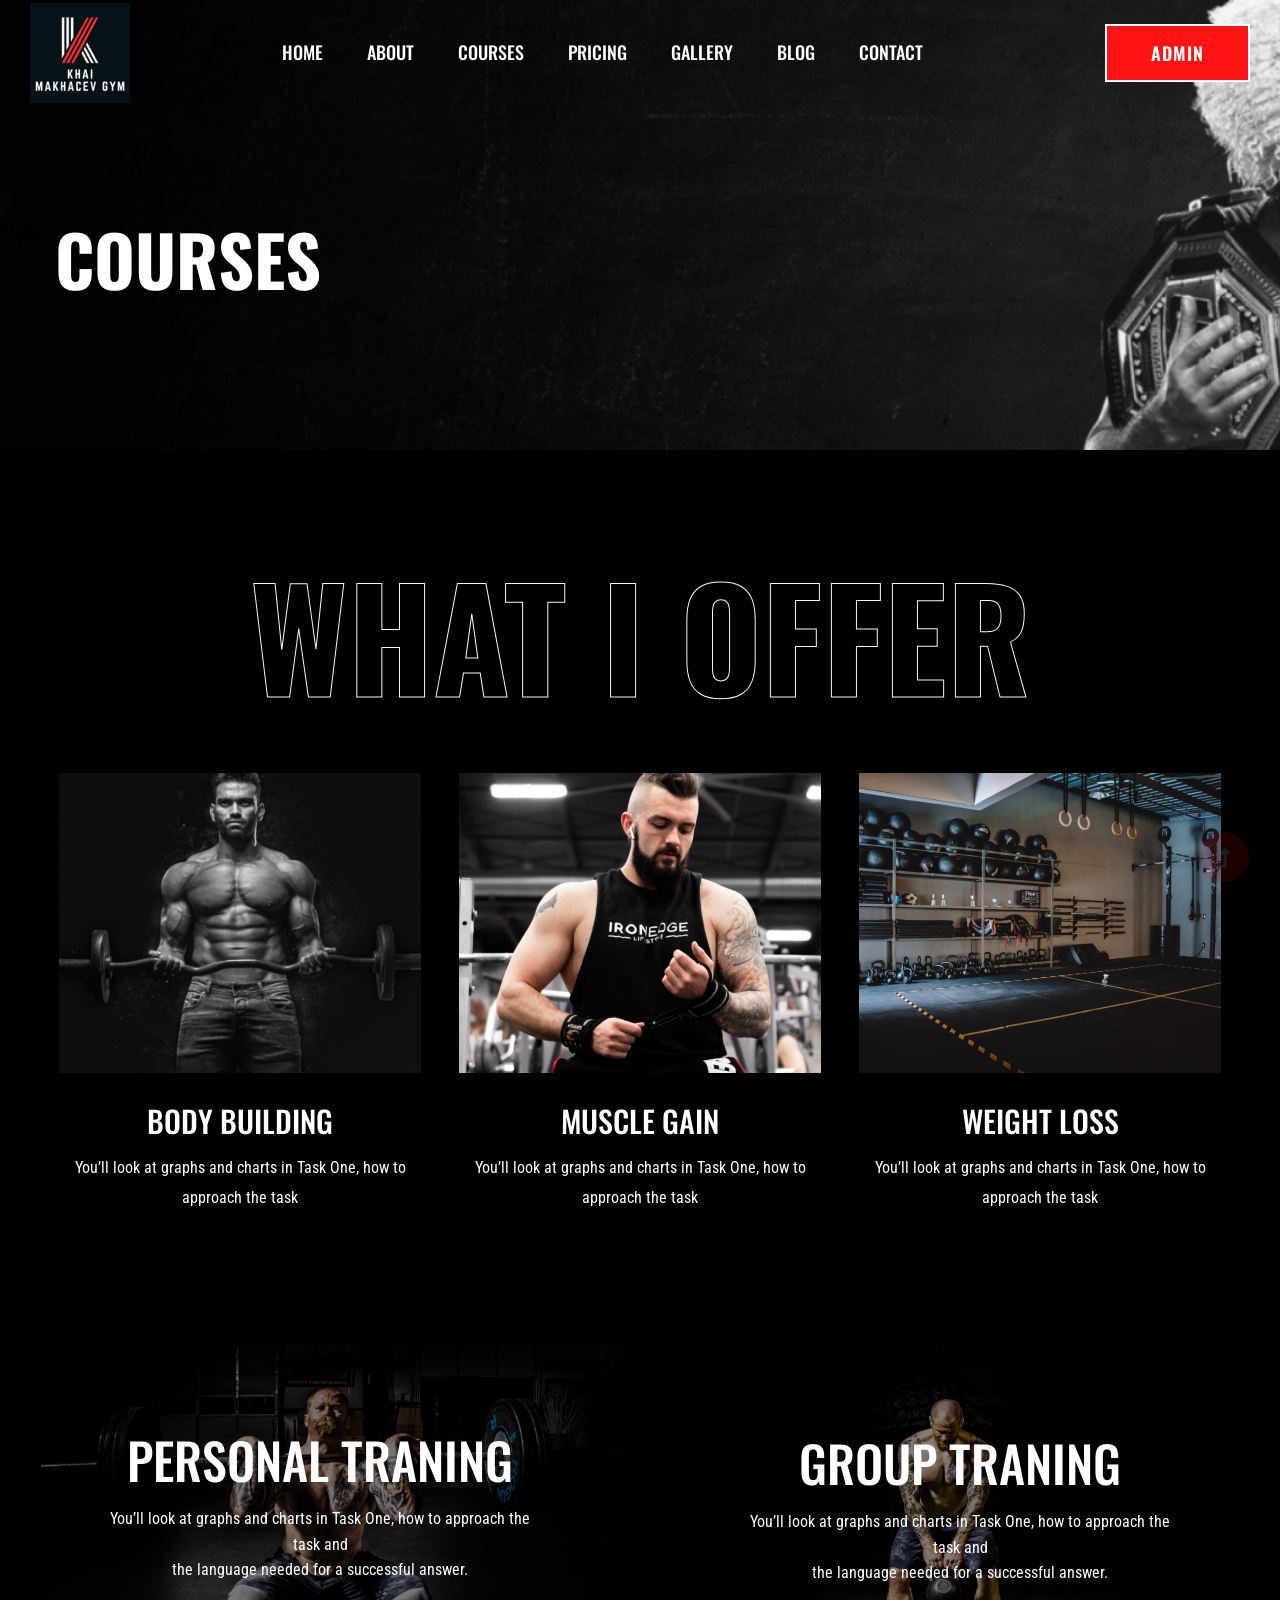
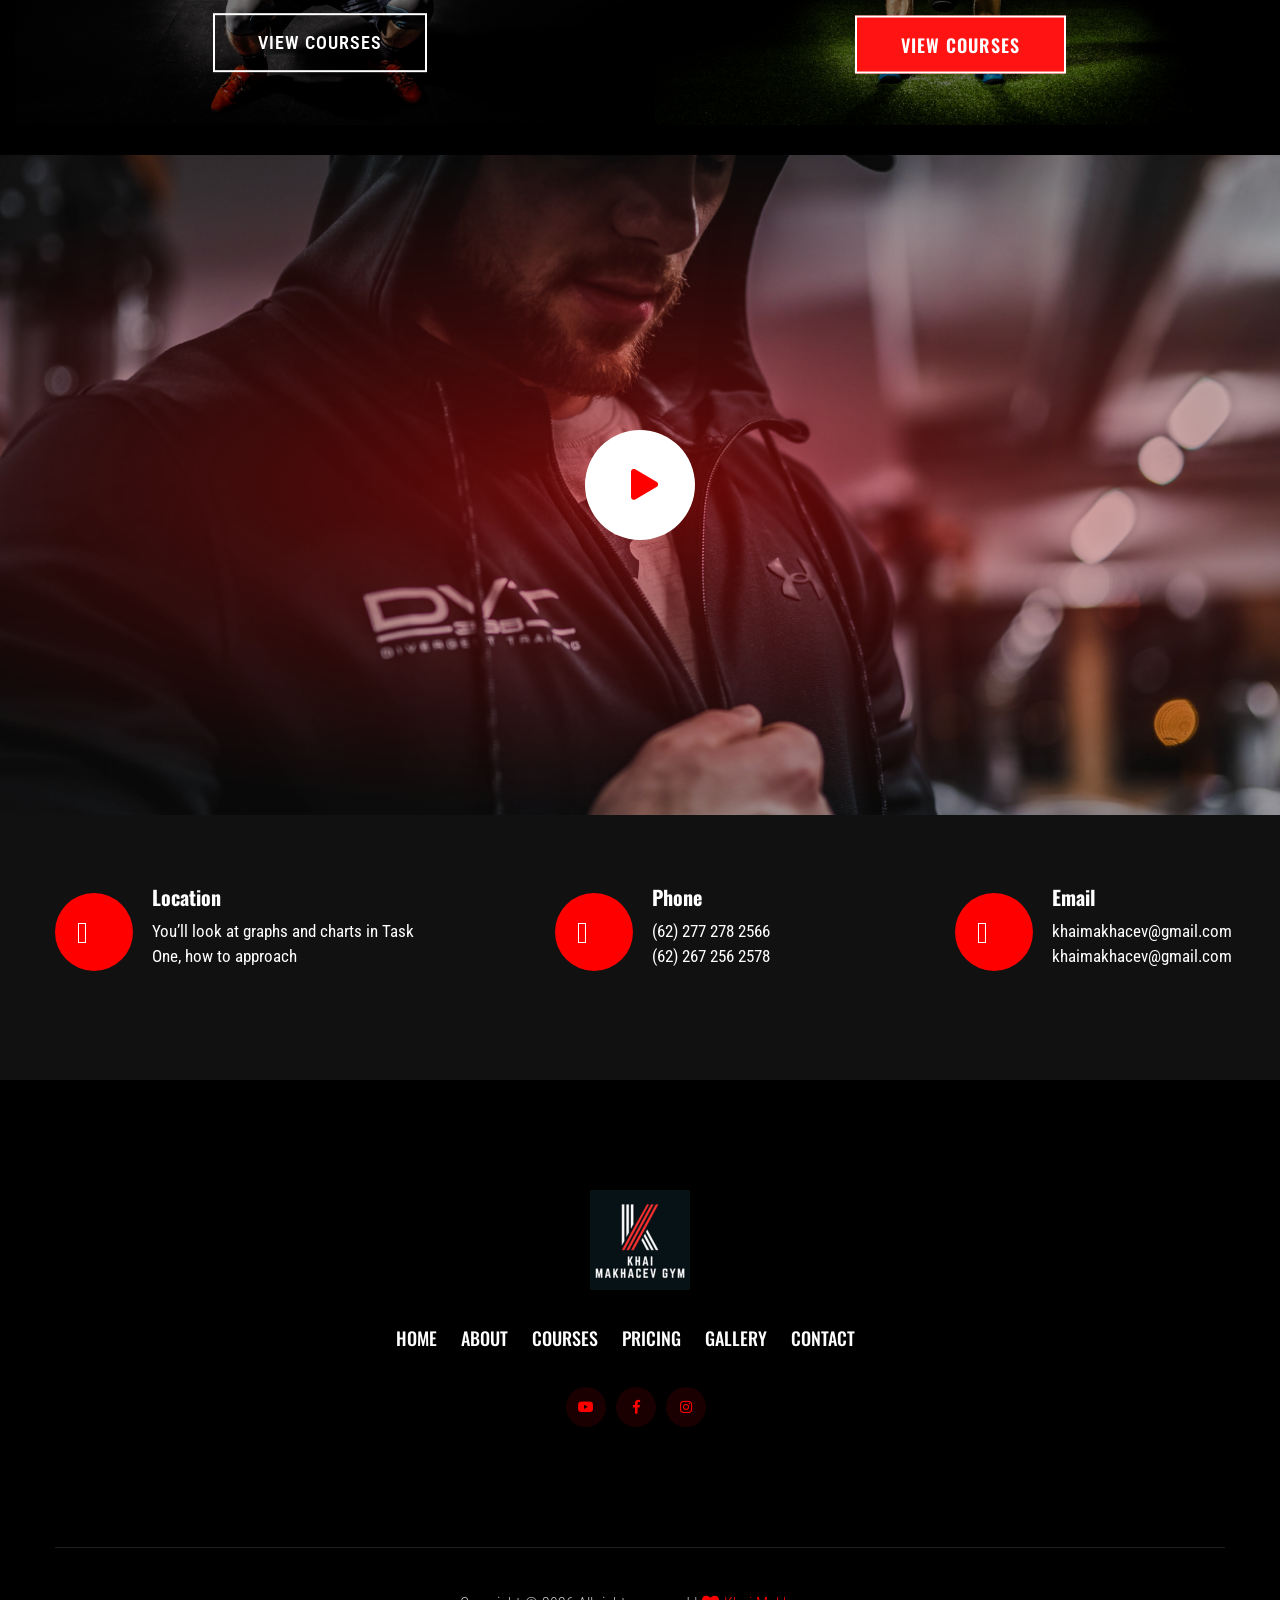
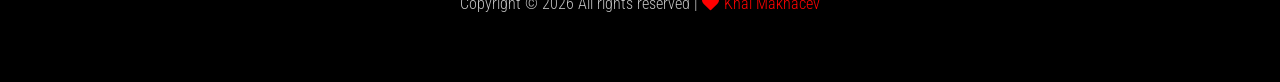
<file: courses.html>
<!DOCTYPE html>
<html class="no-js" lang="zxx">
  <head>
    <meta charset="utf-8" />
    <meta http-equiv="x-ua-compatible" content="ie=edge" />
    <title>Gym trainer | Khai Makhacev Gym</title>
    <meta name="description" content="" />
    <meta name="viewport" content="width=device-width, initial-scale=1" />
    <link rel="manifest" href="site.webmanifest" />
    <link
      rel="shortcut icon"
      type="image/x-icon"
      href="assets/img/favicon.ico"
    />

    <!-- CSS here -->
    <link rel="stylesheet" href="assets/css/bootstrap.min.css" />
    <link rel="stylesheet" href="assets/css/owl.carousel.min.css" />
    <link rel="stylesheet" href="assets/css/slicknav.css" />
    <link rel="stylesheet" href="assets/css/flaticon.css" />
    <link rel="stylesheet" href="assets/css/gijgo.css" />
    <link rel="stylesheet" href="assets/css/animate.min.css" />
    <link rel="stylesheet" href="assets/css/animated-headline.css" />
    <link rel="stylesheet" href="assets/css/magnific-popup.css" />
    <link rel="stylesheet" href="assets/css/fontawesome-all.min.css" />
    <link rel="stylesheet" href="assets/css/themify-icons.css" />
    <link rel="stylesheet" href="assets/css/slick.css" />
    <link rel="stylesheet" href="assets/css/nice-select.css" />
    <link rel="stylesheet" href="assets/css/style.css" />
  </head>
  <body class="black-bg">
    <!-- ? Preloader Start -->
    <div id="preloader-active">
      <div class="preloader d-flex align-items-center justify-content-center">
        <div class="preloader-inner position-relative">
          <div class="preloader-circle"></div>
          <div class="preloader-img pere-text">
            <img src="img/TT.png" alt="" />
          </div>
        </div>
      </div>
    </div>
    <!-- Preloader Start -->
    <header>
      <!-- Header Start -->
      <div class="header-area header-transparent">
        <div class="main-header header-sticky">
          <div class="container-fluid">
            <div
              class="menu-wrapper d-flex align-items-center justify-content-between"
            >
              <!-- Logo -->
              <div class="logo">
                <a href="index.html"><img src="img/TT.png" alt="" /></a>
              </div>
              <!-- Main-menu -->
              <div class="main-menu f-right d-none d-lg-block">
                <nav>
                  <ul id="navigation">
                    <li><a href="index.html">Home</a></li>
                    <li><a href="about.html">About</a></li>
                    <li><a href="courses.html">Courses</a></li>
                    <li><a href="pricing.html">Pricing</a></li>
                    <li><a href="gallery.html">Gallery</a></li>
                    <li>
                      <a href="blog.html">Blog</a>
                      <ul class="submenu">
                        <li><a href="blog.html">Blog</a></li>
                        <li><a href="blog_details.html">Blog Details</a></li>
                        <li><a href="elements.html">Elements</a></li>
                      </ul>
                    </li>
                    <li><a href="contact.html">Contact</a></li>
                  </ul>
                </nav>
              </div>
              <!-- Header-btn -->
              <div class="header-btns d-none d-lg-block f-right">
                <a href="admin-login.php" class="btn">Admin</a>
              </div>
              <!-- Mobile Menu -->
              <div class="col-12">
                <div class="mobile_menu d-block d-lg-none"></div>
              </div>
            </div>
          </div>
        </div>
      </div>
      <!-- Header End -->
    </header>
    <main>
      <!--? Hero Start -->
      <div class="slider-area2">
        <div class="slider-height2 d-flex align-items-center">
          <div class="container">
            <div class="row">
              <div class="col-xl-12">
                <div class="hero-cap hero-cap2 pt-70">
                  <h2>Courses</h2>
                </div>
              </div>
            </div>
          </div>
        </div>
      </div>
      <!-- Hero End -->
      <!--? Team -->
      <section class="team-area fix section-padding30">
        <div class="container">
          <div class="row">
            <div class="col-xl-12">
              <div class="section-tittle text-center mb-55">
                <h2>What I Offer</h2>
              </div>
            </div>
          </div>
          <div class="row">
            <div class="col-lg-4 col-md-6">
              <div class="single-cat text-center mb-30">
                <div class="cat-icon">
                  <img src="assets/img/gallery/team1.png" alt="" />
                </div>
                <div class="cat-cap">
                  <h5><a href="services.html">Body Building</a></h5>
                  <p>
                    You’ll look at graphs and charts in Task One, how to
                    approach the task
                  </p>
                </div>
              </div>
            </div>
            <div class="col-lg-4 col-md-6">
              <div class="single-cat text-center mb-30">
                <div class="cat-icon">
                  <img src="assets/img/gallery/team2.png" alt="" />
                </div>
                <div class="cat-cap">
                  <h5><a href="services.html">Muscle Gain</a></h5>
                  <p>
                    You’ll look at graphs and charts in Task One, how to
                    approach the task
                  </p>
                </div>
              </div>
            </div>
            <div class="col-lg-4 col-md-6">
              <div class="single-cat text-center mb-30">
                <div class="cat-icon">
                  <img src="assets/img/gallery/team3.png" alt="" />
                </div>
                <div class="cat-cap">
                  <h5><a href="services.html">Weight Loss</a></h5>
                  <p>
                    You’ll look at graphs and charts in Task One, how to
                    approach the task
                  </p>
                </div>
              </div>
            </div>
          </div>
        </div>
      </section>
      <!-- Services End -->
      <!-- Traning categories Start -->
      <section class="traning-categories black-bg">
        <div class="container-fluid">
          <div class="row">
            <div class="col-xl-6 col-lg-6">
              <div class="single-topic text-center mb-30">
                <div class="topic-img">
                  <img src="assets/img/gallery/cat1.png" alt="" />
                  <div class="topic-content-box">
                    <div class="topic-content">
                      <h3>Personal traning</h3>
                      <p>
                        You’ll look at graphs and charts in Task One, how to
                        approach the task and <br />
                        the language needed for a successful answer.
                      </p>
                      <a href="courses.html" class="border-btn">View Courses</a>
                    </div>
                  </div>
                </div>
              </div>
            </div>
            <div class="col-xl-6 col-lg-6">
              <div class="single-topic text-center mb-30">
                <div class="topic-img">
                  <img src="assets/img/gallery/cat2.png" alt="" />
                  <div class="topic-content-box">
                    <div class="topic-content">
                      <h3>Group traning</h3>
                      <p>
                        You’ll look at graphs and charts in Task One, how to
                        approach the task and <br />
                        the language needed for a successful answer.
                      </p>
                      <a href="courses.html" class="btn">View Courses</a>
                    </div>
                  </div>
                </div>
              </div>
            </div>
          </div>
        </div>
      </section>
      <!-- Traning categories End-->
      <!--? video_start -->
      <div
        class="video-area section-bg2 d-flex align-items-center"
        data-background="assets/img/gallery/video-bg.png"
      >
        <div class="container">
          <div class="video-wrap position-relative">
            <div class="video-icon">
              <a
                class="popup-video btn-icon"
                href="https://youtu.be/bJpn4GWfSTQ"
                ><i class="fas fa-play"></i
              ></a>
            </div>
          </div>
        </div>
      </div>
      <!-- video_end -->
      <!-- ? services-area -->
      <section class="services-area">
        <div class="container">
          <div class="row justify-content-between">
            <div class="col-xl-4 col-lg-4 col-md-6 col-sm-8">
              <div class="single-services mb-40">
                <div class="features-icon">
                  <img src="assets/img/icon/icon1.svg" alt="" />
                </div>
                <div class="features-caption">
                  <h3>Location</h3>
                  <p>
                    You’ll look at graphs and charts in Task One, how to
                    approach
                  </p>
                </div>
              </div>
            </div>
            <div class="col-xl-3 col-lg-4 col-md-6 col-sm-8">
              <div class="single-services mb-40">
                <div class="features-icon">
                  <img src="assets/img/icon/icon2.svg" alt="" />
                </div>
                <div class="features-caption">
                  <h3>Phone</h3>
                  <p>(62) 277 278 2566</p>
                  <p>(62) 267 256 2578</p>
                </div>
              </div>
            </div>
            <div class="col-xl-3 col-lg-4 col-md-6 col-sm-8">
              <div class="single-services mb-40">
                <div class="features-icon">
                  <img src="assets/img/icon/icon3.svg" alt="" />
                </div>
                <div class="features-caption">
                  <h3>Email</h3>
                  <p>khaimakhacev@gmail.com</p>
                  <p>khaimakhacev@gmail.com</p>
                </div>
              </div>
            </div>
          </div>
        </div>
      </section>
    </main>
    <footer>
      <!--? Footer Start-->
      <div class="footer-area black-bg">
        <div class="container">
          <div class="footer-top footer-padding">
            <!-- Footer Menu -->
            <div class="row">
              <div class="col-xl-12">
                <div class="single-footer-caption mb-50 text-center">
                  <!-- logo -->
                  <div
                    class="footer-logo wow fadeInUp"
                    data-wow-duration="1s"
                    data-wow-delay=".2s"
                  >
                    <a href="index.html"><img src="img/TT.png" alt="" /></a>
                  </div>
                  <!-- Menu -->
                  <!-- Header Start -->
                  <div
                    class="header-area main-header2 wow fadeInUp"
                    data-wow-duration="2s"
                    data-wow-delay=".4s"
                  >
                    <div class="main-header main-header2">
                      <div class="menu-wrapper menu-wrapper2">
                        <!-- Main-menu -->
                        <div class="main-menu main-menu2 text-center">
                          <nav>
                            <ul>
                              <li><a href="index.html">Home</a></li>
                              <li><a href="about.html">About</a></li>
                              <li><a href="courses.html">Courses</a></li>
                              <li><a href="pricing.html">Pricing</a></li>
                              <li><a href="gallery.html">Gallery</a></li>
                              <li><a href="contact.html">Contact</a></li>
                            </ul>
                          </nav>
                        </div>
                      </div>
                    </div>
                  </div>
                  <!-- Header End -->
                  <!-- social -->
                  <div
                    class="footer-social mt-30 wow fadeInUp"
                    data-wow-duration="3s"
                    data-wow-delay=".8s"
                  >
                    <a href="https://www.youtube.com"
                      ><i class="fab fa-youtube"></i
                    ></a>
                    <a href="https://m.facebook.com"
                      ><i class="fab fa-facebook-f"></i
                    ></a>
                    <a href="https://www.instagram.com"
                      ><i class="fab fa-instagram"></i
                    ></a>
                  </div>
                </div>
              </div>
            </div>
          </div>
          <!-- Footer Bottom -->
          <div class="footer-bottom">
            <div class="row d-flex align-items-center">
              <div class="col-lg-12">
                <div class="footer-copy-right text-center">
                  <p>
                    <!-- Link back to Colorlib can't be removed. Template is licensed under CC BY 3.0. -->
                    Copyright &copy;
                    <script>
                      document.write(new Date().getFullYear());
                    </script>
                    All rights reserved |
                    <i class="fa fa-heart" aria-hidden="true"></i>
                    <a href="https://www.khaimakhacev.com" target="_blank"
                      >Khai Makhacev</a
                    >
                    <!-- Link back to Colorlib can't be removed. Template is licensed under CC BY 3.0. -->
                  </p>
                </div>
              </div>
            </div>
          </div>
        </div>
      </div>
      <!-- Footer End-->
    </footer>
    <!-- Scroll Up -->
    <div id="back-top">
      <a title="Go to Top" href="#"> <i class="fas fa-level-up-alt"></i></a>
    </div>

    <!-- JS here -->

    <script src="./assets/js/vendor/modernizr-3.5.0.min.js"></script>
    <!-- Jquery, Popper, Bootstrap -->
    <script src="./assets/js/vendor/jquery-1.12.4.min.js"></script>
    <script src="./assets/js/popper.min.js"></script>
    <script src="./assets/js/bootstrap.min.js"></script>
    <!-- Jquery Mobile Menu -->
    <script src="./assets/js/jquery.slicknav.min.js"></script>

    <!-- Jquery Slick , Owl-Carousel Plugins -->
    <script src="./assets/js/owl.carousel.min.js"></script>
    <script src="./assets/js/slick.min.js"></script>
    <!-- One Page, Animated-HeadLin -->
    <script src="./assets/js/wow.min.js"></script>
    <script src="./assets/js/animated.headline.js"></script>
    <script src="./assets/js/jquery.magnific-popup.js"></script>

    <!-- Date Picker -->
    <script src="./assets/js/gijgo.min.js"></script>
    <!-- Nice-select, sticky -->
    <script src="./assets/js/jquery.nice-select.min.js"></script>
    <script src="./assets/js/jquery.sticky.js"></script>

    <!-- counter , waypoint,Hover Direction -->
    <script src="./assets/js/jquery.counterup.min.js"></script>
    <script src="./assets/js/waypoints.min.js"></script>
    <script src="./assets/js/jquery.countdown.min.js"></script>
    <script src="./assets/js/hover-direction-snake.min.js"></script>

    <!-- contact js -->
    <script src="./assets/js/contact.js"></script>
    <script src="./assets/js/jquery.form.js"></script>
    <script src="./assets/js/jquery.validate.min.js"></script>
    <script src="./assets/js/mail-script.js"></script>
    <script src="./assets/js/jquery.ajaxchimp.min.js"></script>

    <!-- Jquery Plugins, main Jquery -->
    <script src="./assets/js/plugins.js"></script>
    <script src="./assets/js/main.js"></script>
  </body>
</html>
</file>
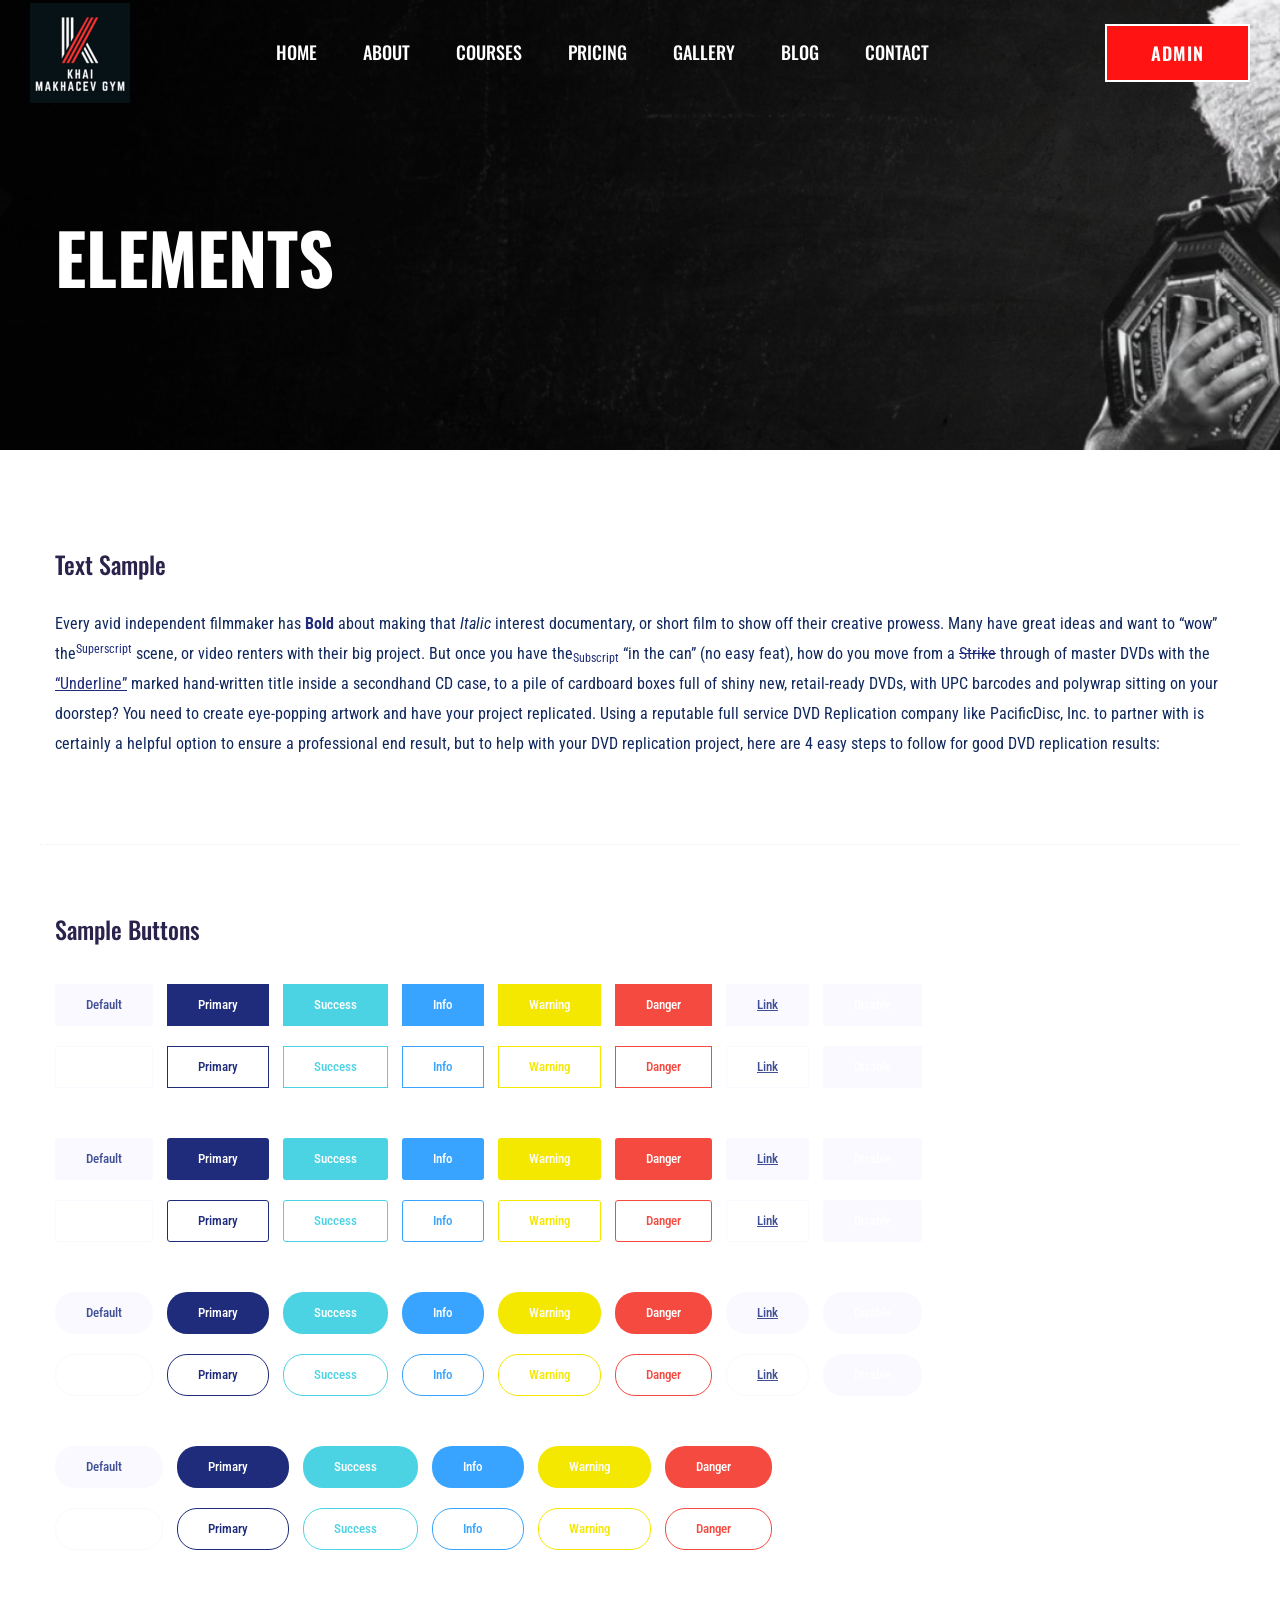
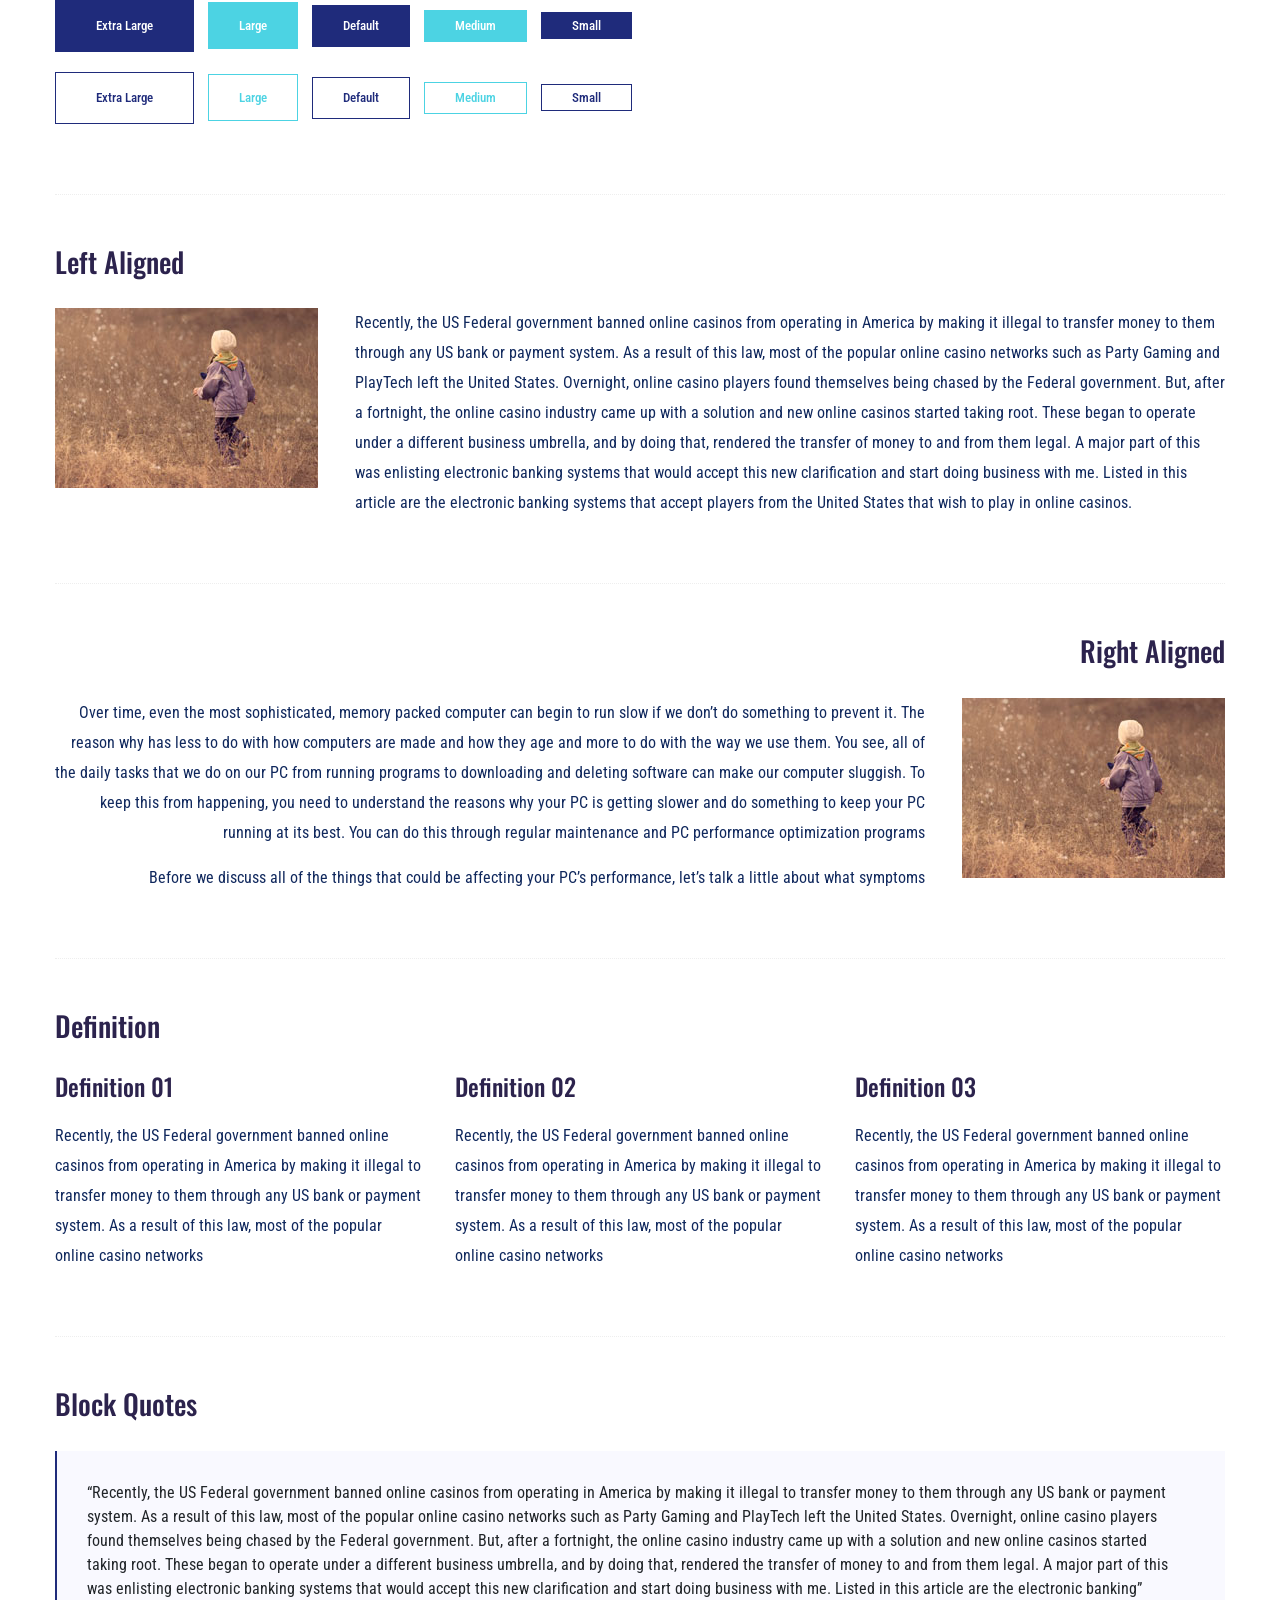
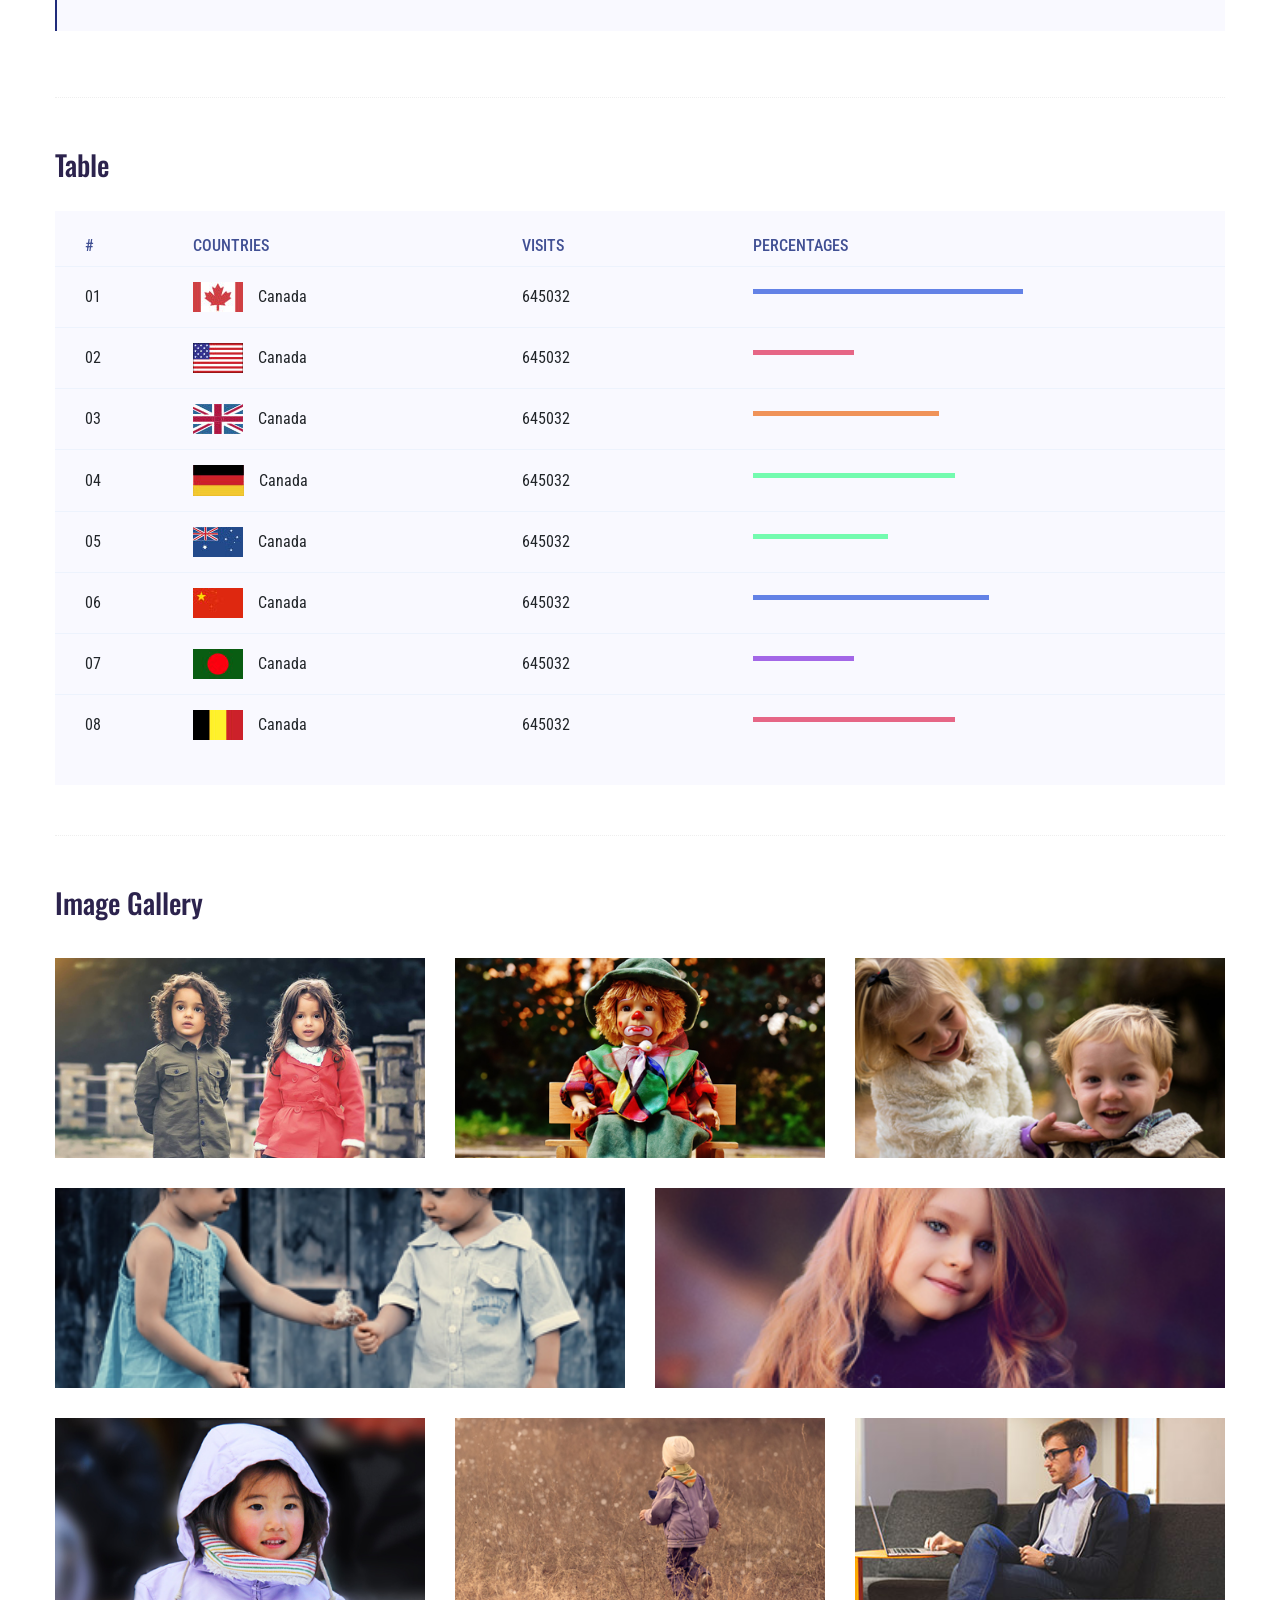
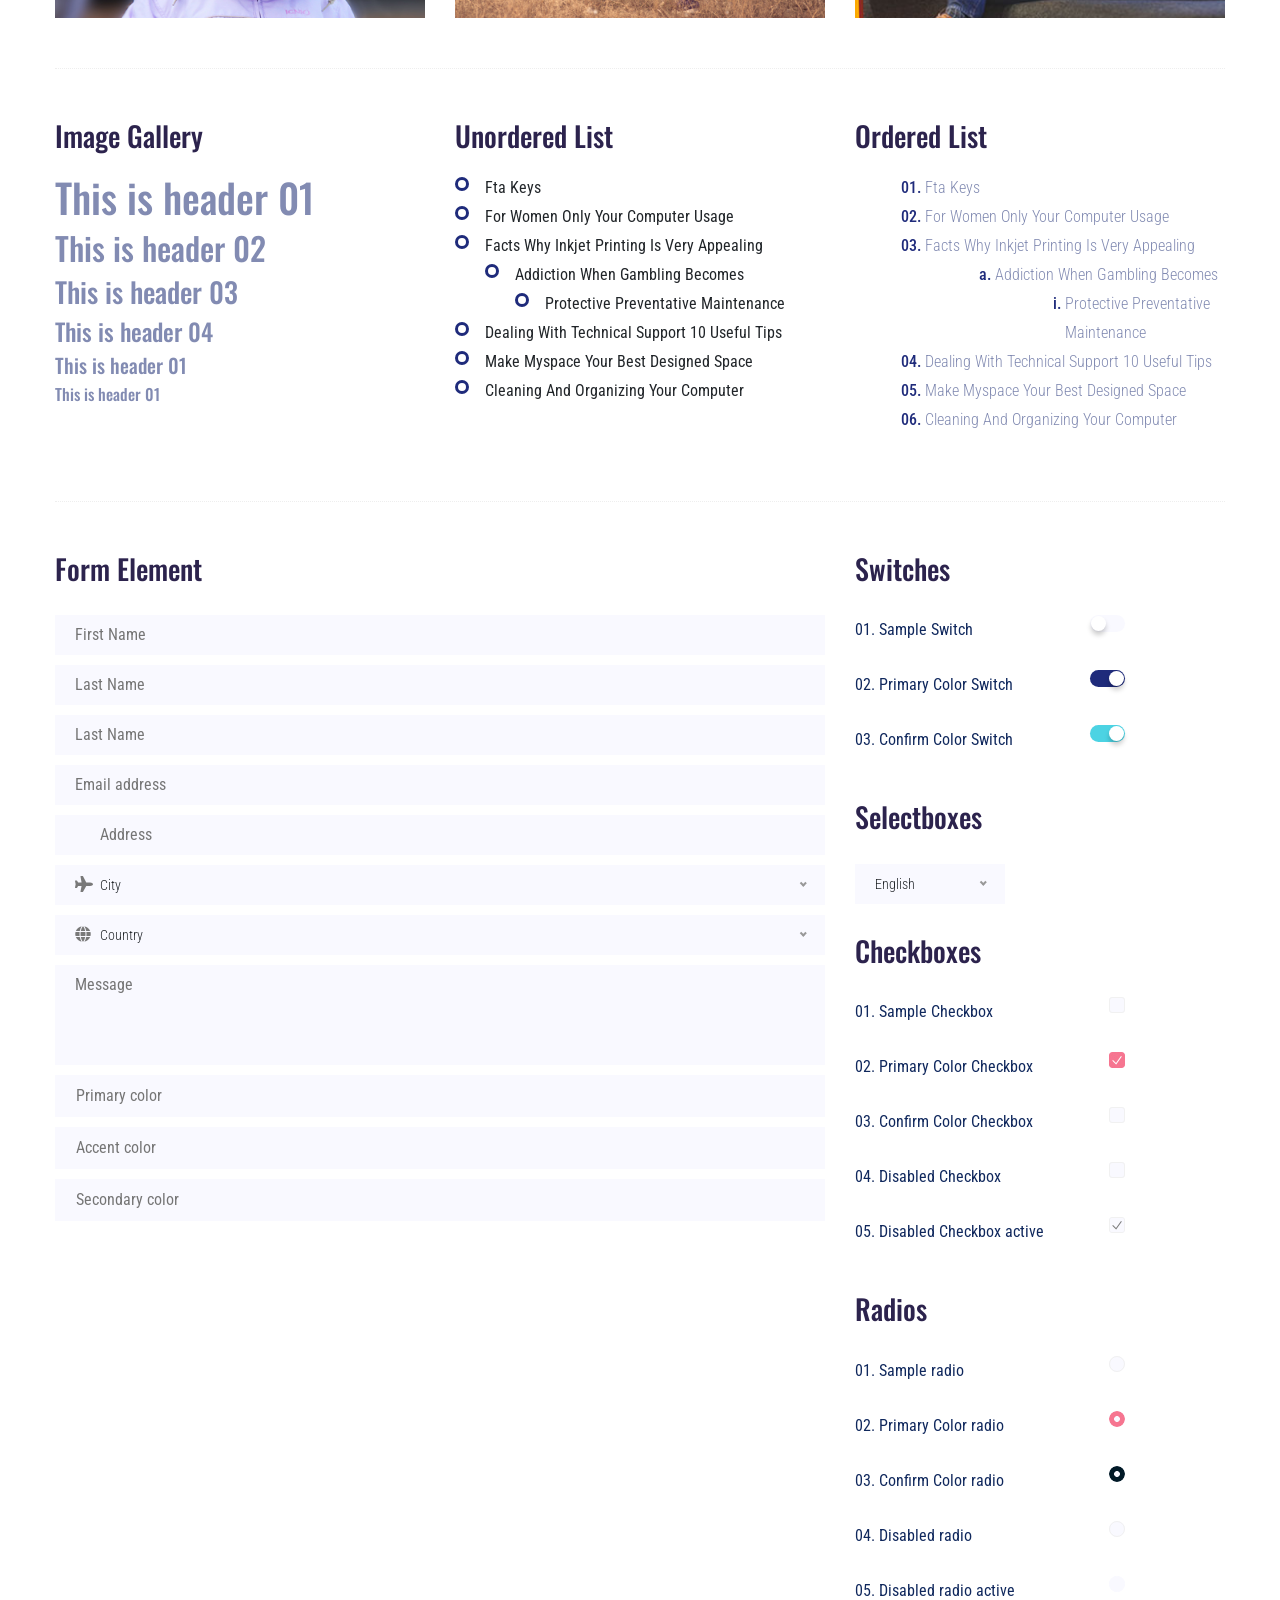
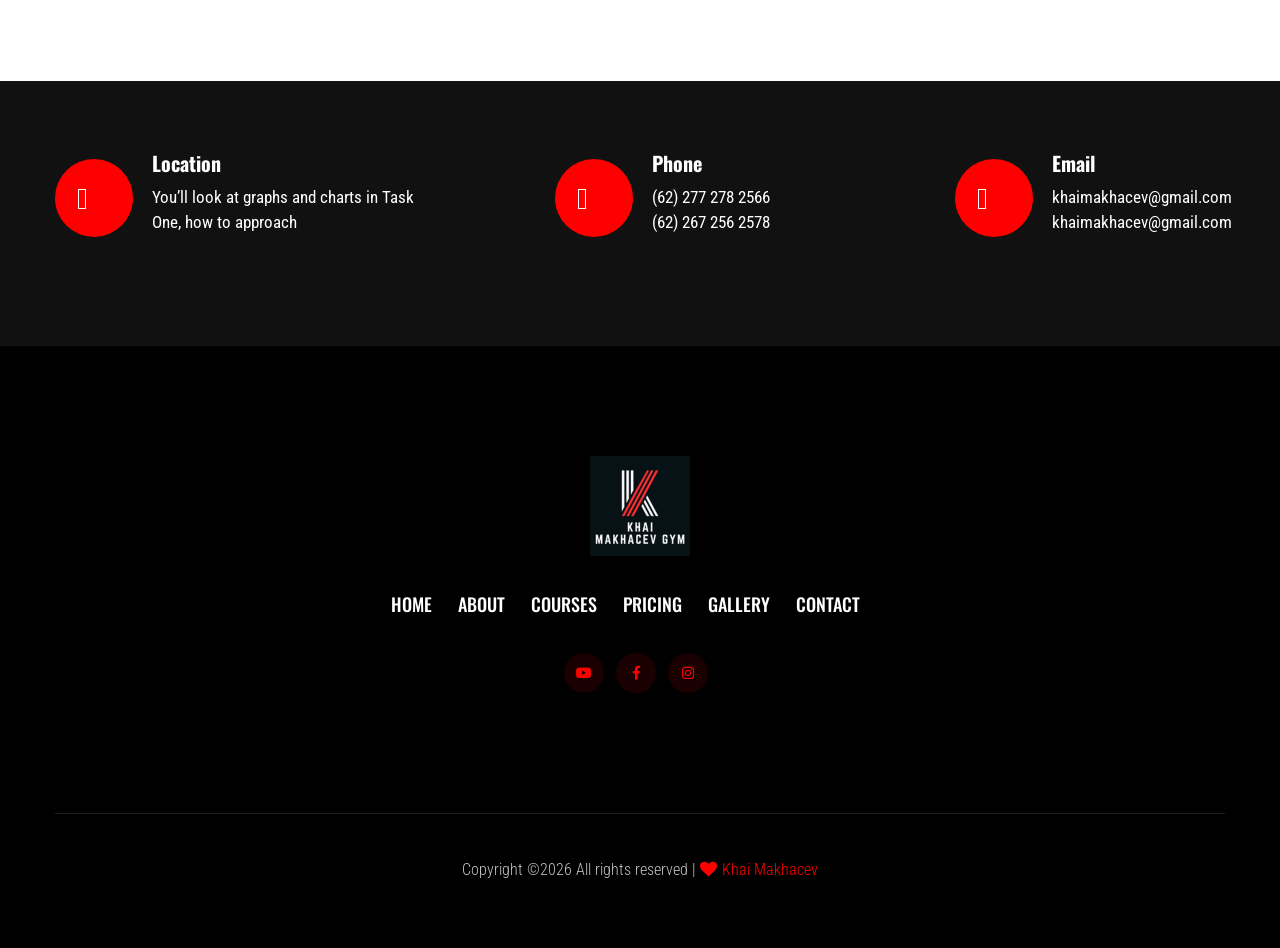
<file: elements.html>
<!doctype html>
<html class="no-js" lang="zxx">
<head>
	<meta charset="utf-8">
	<meta http-equiv="x-ua-compatible" content="ie=edge">
	<title>Gym trainer | Khai Makhacev Gym </title>
	<meta name="description" content="">
	<meta name="viewport" content="width=device-width, initial-scale=1">
	<link rel="shortcut icon" type="image/x-icon" href="assets/img/favicon.ico">

	<!-- CSS here -->
	<link rel="stylesheet" href="assets/css/bootstrap.min.css">
	<link rel="stylesheet" href="assets/css/owl.carousel.min.css">
	<link rel="stylesheet" href="assets/css/slicknav.css">
	<link rel="stylesheet" href="assets/css/animate.min.css">
	<link rel="stylesheet" href="assets/css/magnific-popup.css">
	<link rel="stylesheet" href="assets/css/fontawesome-all.min.css">
	<link rel="stylesheet" href="assets/css/themify-icons.css">
	<link rel="stylesheet" href="assets/css/slick.css">
	<link rel="stylesheet" href="assets/css/nice-select.css">
	<link rel="stylesheet" href="assets/css/style.css">
</head>
<body>
	<!--? Preloader Start -->
    <div id="preloader-active">
        <div class="preloader d-flex align-items-center justify-content-center">
            <div class="preloader-inner position-relative">
                <div class="preloader-circle"></div>
                <div class="preloader-img pere-text">
                    <img src="img/TT.png" alt="">
                </div>
            </div>
        </div>
    </div>
	<!-- Preloader Start -->
    <header>
        <!-- Header Start -->
        <div class="header-area header-transparent">
            <div class="main-header header-sticky">
                <div class="container-fluid">
                    <div class="menu-wrapper d-flex align-items-center justify-content-between">
                        <!-- Logo -->
                        <div class="logo">
                            <a href="index.html"><img src="img/TT.png" alt=""></a>
                        </div>
                        <!-- Main-menu -->
                        <div class="main-menu f-right d-none d-lg-block">
                            <nav>
                                <ul id="navigation">
                                    <li><a href="index.html">Home</a></li>
                                    <li><a href="about.html">About</a></li>
                                    <li><a href="courses.html">Courses</a></li>
                                    <li><a href="pricing.html">Pricing</a></li>
                                    <li><a href="gallery.html">Gallery</a></li>
                                    <li><a href="blog.html">Blog</a>
                                        <ul class="submenu">
                                            <li><a href="blog.html">Blog</a></li>
                                            <li><a href="blog_details.html">Blog Details</a></li>
                                            <li><a href="elements.html">Elements</a></li>
                                        </ul>
                                    </li>
                                    <li><a href="contact.html">Contact</a></li>
                                </ul>
                            </nav>
                        </div>          
                        <!-- Header-btn -->
                        <div class="header-btns d-none d-lg-block f-right">
                           <a href="admin-login.php" class="btn">Admin</a>
                       </div>
                       <!-- Mobile Menu -->
                       <div class="col-12">
                        <div class="mobile_menu d-block d-lg-none"></div>
                    </div>
                </div>
            </div>
        </div>
    </div>
    <!-- Header End -->
</header>
	<main>
		<!--? Hero Start -->
		<div class="slider-area2">
			<div class="slider-height2 d-flex align-items-center">
				<div class="container">
					<div class="row">
						<div class="col-xl-12">
							<div class="hero-cap hero-cap2 pt-70">
								<h2>Elements</h2>
							</div>
						</div>
					</div>
				</div>
			</div>
		</div>
		<!-- Hero End -->
		<!--? Start Sample Area -->
		<section class="sample-text-area">
			<div class="container box_1170">
				<h3 class="text-heading">Text Sample</h3>
				<p class="sample-text">
					Every avid independent filmmaker has <b>Bold</b> about making that <i>Italic</i> interest documentary,
					or short
					film to show off their creative prowess. Many have great ideas and want to “wow”
					the<sup>Superscript</sup> scene,
					or video renters with their big project. But once you have the<sub>Subscript</sub> “in the can” (no easy
					feat), how
					do you move from a <del>Strike</del> through of master DVDs with the <u>“Underline”</u> marked
					hand-written title
					inside a secondhand CD case, to a pile of cardboard boxes full of shiny new, retail-ready DVDs, with UPC
					barcodes
					and polywrap sitting on your doorstep? You need to create eye-popping artwork and have your project
					replicated.
					Using a reputable full service DVD Replication company like PacificDisc, Inc. to partner with is
					certainly a
					helpful option to ensure a professional end result, but to help with your DVD replication project, here
					are 4 easy
					steps to follow for good DVD replication results:
					
				</p>
			</div>
		</section>
		<!-- End Sample Area -->
		<!--? Start Button -->
		<section class="button-area">
			<div class="container box_1170 border-top-generic">
				<h3 class="text-heading">Sample Buttons</h3>
				<div class="button-group-area">
					<a href="#" class="genric-btn default">Default</a>
					<a href="#" class="genric-btn primary">Primary</a>
					<a href="#" class="genric-btn success">Success</a>
					<a href="#" class="genric-btn info">Info</a>
					<a href="#" class="genric-btn warning">Warning</a>
					<a href="#" class="genric-btn danger">Danger</a>
					<a href="#" class="genric-btn link">Link</a>
					<a href="#" class="genric-btn disable">Disable</a>
				</div>
				<div class="button-group-area mt-10">
					<a href="#" class="genric-btn default-border">Default</a>
					<a href="#" class="genric-btn primary-border">Primary</a>
					<a href="#" class="genric-btn success-border">Success</a>
					<a href="#" class="genric-btn info-border">Info</a>
					<a href="#" class="genric-btn warning-border">Warning</a>
					<a href="#" class="genric-btn danger-border">Danger</a>
					<a href="#" class="genric-btn link-border">Link</a>
					<a href="#" class="genric-btn disable">Disable</a>
				</div>
				<div class="button-group-area mt-40">
					<a href="#" class="genric-btn default radius">Default</a>
					<a href="#" class="genric-btn primary radius">Primary</a>
					<a href="#" class="genric-btn success radius">Success</a>
					<a href="#" class="genric-btn info radius">Info</a>
					<a href="#" class="genric-btn warning radius">Warning</a>
					<a href="#" class="genric-btn danger radius">Danger</a>
					<a href="#" class="genric-btn link radius">Link</a>
					<a href="#" class="genric-btn disable radius">Disable</a>
				</div>
				<div class="button-group-area mt-10">
					<a href="#" class="genric-btn default-border radius">Default</a>
					<a href="#" class="genric-btn primary-border radius">Primary</a>
					<a href="#" class="genric-btn success-border radius">Success</a>
					<a href="#" class="genric-btn info-border radius">Info</a>
					<a href="#" class="genric-btn warning-border radius">Warning</a>
					<a href="#" class="genric-btn danger-border radius">Danger</a>
					<a href="#" class="genric-btn link-border radius">Link</a>
					<a href="#" class="genric-btn disable radius">Disable</a>
				</div>
				<div class="button-group-area mt-40">
					<a href="#" class="genric-btn default circle">Default</a>
					<a href="#" class="genric-btn primary circle">Primary</a>
					<a href="#" class="genric-btn success circle">Success</a>
					<a href="#" class="genric-btn info circle">Info</a>
					<a href="#" class="genric-btn warning circle">Warning</a>
					<a href="#" class="genric-btn danger circle">Danger</a>
					<a href="#" class="genric-btn link circle">Link</a>
					<a href="#" class="genric-btn disable circle">Disable</a>
				</div>
				<div class="button-group-area mt-10">
					<a href="#" class="genric-btn default-border circle">Default</a>
					<a href="#" class="genric-btn primary-border circle">Primary</a>
					<a href="#" class="genric-btn success-border circle">Success</a>
					<a href="#" class="genric-btn info-border circle">Info</a>
					<a href="#" class="genric-btn warning-border circle">Warning</a>
					<a href="#" class="genric-btn danger-border circle">Danger</a>
					<a href="#" class="genric-btn link-border circle">Link</a>
					<a href="#" class="genric-btn disable circle">Disable</a>
				</div>
				<div class="button-group-area mt-40">
					<a href="#" class="genric-btn default circle arrow">Default<span class="lnr lnr-arrow-right"></span></a>
					<a href="#" class="genric-btn primary circle arrow">Primary<span class="lnr lnr-arrow-right"></span></a>
					<a href="#" class="genric-btn success circle arrow">Success<span class="lnr lnr-arrow-right"></span></a>
					<a href="#" class="genric-btn info circle arrow">Info<span class="lnr lnr-arrow-right"></span></a>
					<a href="#" class="genric-btn warning circle arrow">Warning<span class="lnr lnr-arrow-right"></span></a>
					<a href="#" class="genric-btn danger circle arrow">Danger<span class="lnr lnr-arrow-right"></span></a>
				</div>
				<div class="button-group-area mt-10">
					<a href="#" class="genric-btn default-border circle arrow">Default<span
						class="lnr lnr-arrow-right"></span></a>
						<a href="#" class="genric-btn primary-border circle arrow">Primary<span
							class="lnr lnr-arrow-right"></span></a>
							<a href="#" class="genric-btn success-border circle arrow">Success<span
								class="lnr lnr-arrow-right"></span></a>
								<a href="#" class="genric-btn info-border circle arrow">Info<span
									class="lnr lnr-arrow-right"></span></a>
									<a href="#" class="genric-btn warning-border circle arrow">Warning<span
										class="lnr lnr-arrow-right"></span></a>
										<a href="#" class="genric-btn danger-border circle arrow">Danger<span
											class="lnr lnr-arrow-right"></span></a>
										</div>
										<div class="button-group-area mt-40">
											<a href="#" class="genric-btn primary e-large">Extra Large</a>
											<a href="#" class="genric-btn success large">Large</a>
											<a href="#" class="genric-btn primary">Default</a>
											<a href="#" class="genric-btn success medium">Medium</a>
											<a href="#" class="genric-btn primary small">Small</a>
										</div>
										<div class="button-group-area mt-10">
											<a href="#" class="genric-btn primary-border e-large">Extra Large</a>
											<a href="#" class="genric-btn success-border large">Large</a>
											<a href="#" class="genric-btn primary-border">Default</a>
											<a href="#" class="genric-btn success-border medium">Medium</a>
											<a href="#" class="genric-btn primary-border small">Small</a>
										</div>
									</div>
								</section>
								<!-- End Button -->
								<!--? Start Align Area -->
								<div class="whole-wrap">
									<div class="container box_1170">
										<div class="section-top-border">
											<h3 class="mb-30">Left Aligned</h3>
											<div class="row">
												<div class="col-md-3">
													<img src="assets/img/elements/d.jpg" alt="" class="img-fluid">
												</div>
												<div class="col-md-9 mt-sm-20">
													<p>Recently, the US Federal government banned online casinos from operating in America by making
														it illegal to
														transfer money to them through any US bank or payment system. As a result of this law, most
														of the popular
														online casino networks such as Party Gaming and PlayTech left the United States. Overnight,
														online casino
														players found themselves being chased by the Federal government. But, after a fortnight, the
														online casino
														industry came up with a solution and new online casinos started taking root. These began to
														operate under a
														different business umbrella, and by doing that, rendered the transfer of money to and from
														them legal. A major
														part of this was enlisting electronic banking systems that would accept this new
														clarification and start doing
														business with me. Listed in this article are the electronic banking systems that accept
														players from the United
													States that wish to play in online casinos.</p>
												</div>
											</div>
										</div>
										<div class="section-top-border text-right">
											<h3 class="mb-30">Right Aligned</h3>
											<div class="row">
												<div class="col-md-9">
													<p class="text-right">Over time, even the most sophisticated, memory packed computer can begin
														to run slow if we
														don’t do something to prevent it. The reason why has less to do with how computers are made
														and how they age and
														more to do with the way we use them. You see, all of the daily tasks that we do on our PC
														from running programs
														to downloading and deleting software can make our computer sluggish. To keep this from
														happening, you need to
														understand the reasons why your PC is getting slower and do something to keep your PC
														running at its best. You
													can do this through regular maintenance and PC performance optimization programs</p>
													<p class="text-right">Before we discuss all of the things that could be affecting your PC’s
														performance, let’s
													talk a little about what symptoms</p>
												</div>
												<div class="col-md-3">
													<img src="assets/img/elements/d.jpg" alt="" class="img-fluid">
												</div>
											</div>
										</div>
										<div class="section-top-border">
											<h3 class="mb-30">Definition</h3>
											<div class="row">
												<div class="col-md-4">
													<div class="single-defination">
														<h4 class="mb-20">Definition 01</h4>
														<p>Recently, the US Federal government banned online casinos from operating in America by
															making it illegal to
															transfer money to them through any US bank or payment system. As a result of this law,
															most of the popular
														online casino networks</p>
													</div>
												</div>
												<div class="col-md-4">
													<div class="single-defination">
														<h4 class="mb-20">Definition 02</h4>
														<p>Recently, the US Federal government banned online casinos from operating in America by
															making it illegal to
															transfer money to them through any US bank or payment system. As a result of this law,
															most of the popular
														online casino networks</p>
													</div>
												</div>
												<div class="col-md-4">
													<div class="single-defination">
														<h4 class="mb-20">Definition 03</h4>
														<p>Recently, the US Federal government banned online casinos from operating in America by
															making it illegal to
															transfer money to them through any US bank or payment system. As a result of this law,
															most of the popular
														online casino networks</p>
													</div>
												</div>
											</div>
										</div>
										<div class="section-top-border">
											<h3 class="mb-30">Block Quotes</h3>
											<div class="row">
												<div class="col-lg-12">
													<blockquote class="generic-blockquote">
														“Recently, the US Federal government banned online casinos from operating in America by
														making it illegal to
														transfer money to them through any US bank or payment system. As a result of this law, most
														of the popular
														online casino networks such as Party Gaming and PlayTech left the United States. Overnight,
														online casino
														players found themselves being chased by the Federal government. But, after a fortnight, the
														online casino
														industry came up with a solution and new online casinos started taking root. These began to
														operate under a
														different business umbrella, and by doing that, rendered the transfer of money to and from
														them legal. A major
														part of this was enlisting electronic banking systems that would accept this new
														clarification and start doing
														business with me. Listed in this article are the electronic banking”
													</blockquote>
												</div>
											</div>
										</div>
										<div class="section-top-border">
											<h3 class="mb-30">Table</h3>
											<div class="progress-table-wrap">
												<div class="progress-table">
													<div class="table-head">
														<div class="serial">#</div>
														<div class="country">Countries</div>
														<div class="visit">Visits</div>
														<div class="percentage">Percentages</div>
													</div>
													<div class="table-row">
														<div class="serial">01</div>
														<div class="country"> <img src="assets/img/elements/f1.jpg" alt="flag">Canada</div>
														<div class="visit">645032</div>
														<div class="percentage">
															<div class="progress">
																<div class="progress-bar color-1" role="progressbar" style="width: 80%"
																aria-valuenow="80" aria-valuemin="0" aria-valuemax="100"></div>
															</div>
														</div>
													</div>
													<div class="table-row">
														<div class="serial">02</div>
														<div class="country"> <img src="assets/img/elements/f2.jpg" alt="flag">Canada</div>
														<div class="visit">645032</div>
														<div class="percentage">
															<div class="progress">
																<div class="progress-bar color-2" role="progressbar" style="width: 30%"
																aria-valuenow="30" aria-valuemin="0" aria-valuemax="100"></div>
															</div>
														</div>
													</div>
													<div class="table-row">
														<div class="serial">03</div>
														<div class="country"> <img src="assets/img/elements/f3.jpg" alt="flag">Canada</div>
														<div class="visit">645032</div>
														<div class="percentage">
															<div class="progress">
																<div class="progress-bar color-3" role="progressbar" style="width: 55%"
																aria-valuenow="55" aria-valuemin="0" aria-valuemax="100"></div>
															</div>
														</div>
													</div>
													<div class="table-row">
														<div class="serial">04</div>
														<div class="country"> <img src="assets/img/elements/f4.jpg" alt="flag">Canada</div>
														<div class="visit">645032</div>
														<div class="percentage">
															<div class="progress">
																<div class="progress-bar color-4" role="progressbar" style="width: 60%"
																aria-valuenow="60" aria-valuemin="0" aria-valuemax="100"></div>
															</div>
														</div>
													</div>
													<div class="table-row">
														<div class="serial">05</div>
														<div class="country"> <img src="assets/img/elements/f5.jpg" alt="flag">Canada</div>
														<div class="visit">645032</div>
														<div class="percentage">
															<div class="progress">
																<div class="progress-bar color-5" role="progressbar" style="width: 40%"
																aria-valuenow="40" aria-valuemin="0" aria-valuemax="100"></div>
															</div>
														</div>
													</div>
													<div class="table-row">
														<div class="serial">06</div>
														<div class="country"> <img src="assets/img/elements/f6.jpg" alt="flag">Canada</div>
														<div class="visit">645032</div>
														<div class="percentage">
															<div class="progress">
																<div class="progress-bar color-6" role="progressbar" style="width: 70%"
																aria-valuenow="70" aria-valuemin="0" aria-valuemax="100"></div>
															</div>
														</div>
													</div>
													<div class="table-row">
														<div class="serial">07</div>
														<div class="country"> <img src="assets/img/elements/f7.jpg" alt="flag">Canada</div>
														<div class="visit">645032</div>
														<div class="percentage">
															<div class="progress">
																<div class="progress-bar color-7" role="progressbar" style="width: 30%"
																aria-valuenow="30" aria-valuemin="0" aria-valuemax="100"></div>
															</div>
														</div>
													</div>
													<div class="table-row">
														<div class="serial">08</div>
														<div class="country"> <img src="assets/img/elements/f8.jpg" alt="flag">Canada</div>
														<div class="visit">645032</div>
														<div class="percentage">
															<div class="progress">
																<div class="progress-bar color-8" role="progressbar" style="width: 60%"
																aria-valuenow="60" aria-valuemin="0" aria-valuemax="100"></div>
															</div>
														</div>
													</div>
												</div>
											</div>
										</div>
										<div class="section-top-border">
											<h3>Image Gallery</h3>
											<div class="row gallery-item">
												<div class="col-md-4">
													<a href="assets/img/elements/g1.jpg" class="img-pop-up">
														<div class="single-gallery-image" style="background: url(assets/img/elements/g1.jpg);"></div>
													</a>
												</div>
												<div class="col-md-4">
													<a href="assets/img/elements/g2.jpg" class="img-pop-up">
														<div class="single-gallery-image" style="background: url(assets/img/elements/g2.jpg);"></div>
													</a>
												</div>
												<div class="col-md-4">
													<a href="assets/img/elements/g3.jpg" class="img-pop-up">
														<div class="single-gallery-image" style="background: url(assets/img/elements/g3.jpg);"></div>
													</a>
												</div>
												<div class="col-md-6">
													<a href="assets/img/elements/g4.jpg" class="img-pop-up">
														<div class="single-gallery-image" style="background: url(assets/img/elements/g4.jpg);"></div>
													</a>
												</div>
												<div class="col-md-6">
													<a href="assets/img/elements/g5.jpg" class="img-pop-up">
														<div class="single-gallery-image" style="background: url(assets/img/elements/g5.jpg);"></div>
													</a>
												</div>
												<div class="col-md-4">
													<a href="assets/img/elements/g6.jpg" class="img-pop-up">
														<div class="single-gallery-image" style="background: url(assets/img/elements/g6.jpg);"></div>
													</a>
												</div>
												<div class="col-md-4">
													<a href="assets/img/elements/g7.jpg" class="img-pop-up">
														<div class="single-gallery-image" style="background: url(assets/img/elements/g7.jpg);"></div>
													</a>
												</div>
												<div class="col-md-4">
													<a href="assets/img/elements/g8.jpg" class="img-pop-up">
														<div class="single-gallery-image" style="background: url(assets/img/elements/g8.jpg);"></div>
													</a>
												</div>
											</div>
										</div>
										<div class="section-top-border">
											<div class="row">
												<div class="col-md-4">
													<h3 class="mb-20">Image Gallery</h3>
													<div class="typography">
														<h1>This is header 01</h1>
														<h2>This is header 02</h2>
														<h3>This is header 03</h3>
														<h4>This is header 04</h4>
														<h5>This is header 01</h5>
														<h6>This is header 01</h6>
													</div>
												</div>
												<div class="col-md-4 mt-sm-30">
													<h3 class="mb-20">Unordered List</h3>
													<div class="">
														<ul class="unordered-list">
															<li>Fta Keys</li>
															<li>For Women Only Your Computer Usage</li>
															<li>Facts Why Inkjet Printing Is Very Appealing
																<ul>
																	<li>Addiction When Gambling Becomes
																		<ul>
																			<li>Protective Preventative Maintenance</li>
																		</ul>
																	</li>
																</ul>
															</li>
															<li>Dealing With Technical Support 10 Useful Tips</li>
															<li>Make Myspace Your Best Designed Space</li>
															<li>Cleaning And Organizing Your Computer</li>
														</ul>
													</div>
												</div>
												<div class="col-md-4 mt-sm-30">
													<h3 class="mb-20">Ordered List</h3>
													<div class="">
														<ol class="ordered-list">
															<li><span>Fta Keys</span></li>
															<li><span>For Women Only Your Computer Usage</span></li>
															<li><span>Facts Why Inkjet Printing Is Very Appealing</span>
																<ol class="ordered-list-alpha">
																	<li><span>Addiction When Gambling Becomes</span>
																		<ol class="ordered-list-roman">
																			<li><span>Protective Preventative Maintenance</span></li>
																		</ol>
																	</li>
																</ol>
															</li>
															<li><span>Dealing With Technical Support 10 Useful Tips</span></li>
															<li><span>Make Myspace Your Best Designed Space</span></li>
															<li><span>Cleaning And Organizing Your Computer</span></li>
														</ol>
													</div>
												</div>
											</div>
										</div>
										<div class="section-top-border">
											<div class="row">
												<div class="col-lg-8 col-md-8">
													<h3 class="mb-30">Form Element</h3>
													<form action="#">
														<div class="mt-10">
															<input type="text" name="first_name" placeholder="First Name"
															onfocus="this.placeholder = ''" onblur="this.placeholder = 'First Name'" required
															class="single-input">
														</div>
														<div class="mt-10">
															<input type="text" name="last_name" placeholder="Last Name"
															onfocus="this.placeholder = ''" onblur="this.placeholder = 'Last Name'" required
															class="single-input">
														</div>
														<div class="mt-10">
															<input type="text" name="last_name" placeholder="Last Name"
															onfocus="this.placeholder = ''" onblur="this.placeholder = 'Last Name'" required
															class="single-input">
														</div>
														<div class="mt-10">
															<input type="email" name="EMAIL" placeholder="Email address"
															onfocus="this.placeholder = ''" onblur="this.placeholder = 'Email address'" required
															class="single-input">
														</div>
														<div class="input-group-icon mt-10">
															<div class="icon"><i class="fa fa-thumb-tack" aria-hidden="true"></i></div>
															<input type="text" name="address" placeholder="Address" onfocus="this.placeholder = ''"
															onblur="this.placeholder = 'Address'" required class="single-input">
														</div>
														<div class="input-group-icon mt-10">
															<div class="icon"><i class="fa fa-plane" aria-hidden="true"></i></div>
															<div class="form-select" id="default-select"">
																<select>
																	<option value=" 1">City</option>
																	<option value="1">Dhaka</option>
																	<option value="1">Dilli</option>
																	<option value="1">Newyork</option>
																	<option value="1">Islamabad</option>
																</select>
															</div>
														</div>
														<div class="input-group-icon mt-10">
															<div class="icon"><i class="fa fa-globe" aria-hidden="true"></i></div>
															<div class="form-select" id="default-select"">
																<select>
																	<option value=" 1">Country</option>
																	<option value="1">Bangladesh</option>
																	<option value="1">India</option>
																	<option value="1">England</option>
																	<option value="1">Srilanka</option>
																</select>
															</div>
														</div>
														
														<div class="mt-10">
															<textarea class="single-textarea" placeholder="Message" onfocus="this.placeholder = ''"
															onblur="this.placeholder = 'Message'" required></textarea>
														</div>
														<div class="mt-10">
															<input type="text" name="first_name" placeholder="Primary color"
															onfocus="this.placeholder = ''" onblur="this.placeholder = 'Primary color'" required
															class="single-input-primary">
														</div>
														<div class="mt-10">
															<input type="text" name="first_name" placeholder="Accent color"
															onfocus="this.placeholder = ''" onblur="this.placeholder = 'Accent color'" required
															class="single-input-accent">
														</div>
														<div class="mt-10">
															<input type="text" name="first_name" placeholder="Secondary color"
															onfocus="this.placeholder = ''" onblur="this.placeholder = 'Secondary color'"
															required class="single-input-secondary">
														</div>
													</form>
												</div>
												<div class="col-lg-3 col-md-4 mt-sm-30">
													<div class="single-element-widget">
														<h3 class="mb-30">Switches</h3>
														<div class="switch-wrap d-flex justify-content-between">
															<p>01. Sample Switch</p>
															<div class="primary-switch">
																<input type="checkbox" id="default-switch">
																<label for="default-switch"></label>
															</div>
														</div>
														<div class="switch-wrap d-flex justify-content-between">
															<p>02. Primary Color Switch</p>
															<div class="primary-switch">
																<input type="checkbox" id="primary-switch" checked>
																<label for="primary-switch"></label>
															</div>
														</div>
														<div class="switch-wrap d-flex justify-content-between">
															<p>03. Confirm Color Switch</p>
															<div class="confirm-switch">
																<input type="checkbox" id="confirm-switch" checked>
																<label for="confirm-switch"></label>
															</div>
														</div>
													</div>
													<div class="single-element-widget mt-30">
														<h3 class="mb-30">Selectboxes</h3>
														<div class="default-select" id="default-select"">
															<select>
																<option value=" 1">English</option>
																<option value="1">Spanish</option>
																<option value="1">Arabic</option>
																<option value="1">Portuguise</option>
																<option value="1">Bengali</option>
															</select>
														</div>
													</div>
													<div class="single-element-widget mt-30">
														<h3 class="mb-30">Checkboxes</h3>
														<div class="switch-wrap d-flex justify-content-between">
															<p>01. Sample Checkbox</p>
															<div class="primary-checkbox">
																<input type="checkbox" id="default-checkbox">
																<label for="default-checkbox"></label>
															</div>
														</div>
														<div class="switch-wrap d-flex justify-content-between">
															<p>02. Primary Color Checkbox</p>
															<div class="primary-checkbox">
																<input type="checkbox" id="primary-checkbox" checked>
																<label for="primary-checkbox"></label>
															</div>
														</div>
														<div class="switch-wrap d-flex justify-content-between">
															<p>03. Confirm Color Checkbox</p>
															<div class="confirm-checkbox">
																<input type="checkbox" id="confirm-checkbox">
																<label for="confirm-checkbox"></label>
															</div>
														</div>
														<div class="switch-wrap d-flex justify-content-between">
															<p>04. Disabled Checkbox</p>
															<div class="disabled-checkbox">
																<input type="checkbox" id="disabled-checkbox" disabled>
																<label for="disabled-checkbox"></label>
															</div>
														</div>
														<div class="switch-wrap d-flex justify-content-between">
															<p>05. Disabled Checkbox active</p>
															<div class="disabled-checkbox">
																<input type="checkbox" id="disabled-checkbox-active" checked disabled>
																<label for="disabled-checkbox-active"></label>
															</div>
														</div>
													</div>
													<div class="single-element-widget mt-30">
														<h3 class="mb-30">Radios</h3>
														<div class="switch-wrap d-flex justify-content-between">
															<p>01. Sample radio</p>
															<div class="primary-radio">
																<input type="checkbox" id="default-radio">
																<label for="default-radio"></label>
															</div>
														</div>
														<div class="switch-wrap d-flex justify-content-between">
															<p>02. Primary Color radio</p>
															<div class="primary-radio">
																<input type="checkbox" id="primary-radio" checked>
																<label for="primary-radio"></label>
															</div>
														</div>
														<div class="switch-wrap d-flex justify-content-between">
															<p>03. Confirm Color radio</p>
															<div class="confirm-radio">
																<input type="checkbox" id="confirm-radio" checked>
																<label for="confirm-radio"></label>
															</div>
														</div>
														<div class="switch-wrap d-flex justify-content-between">
															<p>04. Disabled radio</p>
															<div class="disabled-radio">
																<input type="checkbox" id="disabled-radio" disabled>
																<label for="disabled-radio"></label>
															</div>
														</div>
														<div class="switch-wrap d-flex justify-content-between">
															<p>05. Disabled radio active</p>
															<div class="disabled-radio">
																<input type="checkbox" id="disabled-radio-active" checked disabled>
																<label for="disabled-radio-active"></label>
															</div>
														</div>
													</div>
												</div>
											</div>
										</div>
									</div>
								</div>
								<!-- End Align Area -->
								<!-- ? services-area -->
								<section class="services-area">
									<div class="container">
										<div class="row justify-content-between">
											<div class="col-xl-4 col-lg-4 col-md-6 col-sm-8">
												<div class="single-services mb-40">
													<div class="features-icon">
														<img src="assets/img/icon/icon1.svg" alt="">
													</div>
													<div class="features-caption">
														<h3>Location</h3>
														<p>You’ll look at graphs and charts in Task One, how to approach </p>
													</div>
												</div>
											</div>
											<div class="col-xl-3 col-lg-4 col-md-6 col-sm-8">
												<div class="single-services mb-40">
													<div class="features-icon">
														<img src="assets/img/icon/icon2.svg" alt="">
													</div>
													<div class="features-caption">
														<h3>Phone</h3>
														<p>(62) 277 278 2566</p>
														<p>  (62) 267 256 2578</p>
													</div>
												</div>
											</div>
											<div class="col-xl-3 col-lg-4 col-md-6 col-sm-8">
												<div class="single-services mb-40">
													<div class="features-icon">
														<img src="assets/img/icon/icon3.svg" alt="">
													</div>
													<div class="features-caption">
														<h3>Email</h3>
														<p>khaimakhacev@gmail.com</p>
														<p>khaimakhacev@gmail.com</p>
													</div>
												</div>
											</div>
										</div>
									</div>
								</section>
							</main>
							<footer>
								<!--? Footer Start-->
								<div class="footer-area black-bg">
									<div class="container">
										<div class="footer-top footer-padding">
											<!-- Footer Menu -->
											<div class="row">
												<div class="col-xl-12">
													<div class="single-footer-caption mb-50 text-center">
														<!-- logo -->
														<div class="footer-logo wow fadeInUp" data-wow-duration="1s" data-wow-delay=".2s">
															<a href="index.html"><img src="img/TT.png" alt=""></a>
														</div>
														<!-- Menu -->
														<!-- Header Start -->
														<div class="header-area main-header2 wow fadeInUp" data-wow-duration="2s" data-wow-delay=".4s">
															<div class="main-header main-header2">
																<div class="menu-wrapper menu-wrapper2">
																	<!-- Main-menu -->
																	<div class="main-menu main-menu2 text-center">
																		<nav>
																			<ul>
																				<li><a href="index.html">Home</a></li>
																				<li><a href="about.html">About</a></li>
																				<li><a href="courses.html">Courses</a></li>
																				<li><a href="pricing.html">Pricing</a></li>
																				<li><a href="gallery.html">Gallery</a></li>
																				<li><a href="contact.html">Contact</a></li>
																			</ul>
																		</nav>
																	</div>   
																</div>
															</div>
														</div>
														<!-- Header End -->
														<!-- social -->
														<div class="footer-social mt-30 wow fadeInUp" data-wow-duration="3s" data-wow-delay=".8s">
															<a href="https://www.youtube.com"><i class="fab fa-youtube"></i></a>
															<a href="https://m.facebook.com"><i class="fab fa-facebook-f"></i></a>
															<a href="https://www.instagram.com"><i class="fab fa-instagram"></i></a>
														</div>
													</div>
												</div>
											</div>
										</div>
										<!-- Footer Bottom -->
										<div class="footer-bottom">
											<div class="row d-flex align-items-center">
												<div class="col-lg-12">
													<div class="footer-copy-right text-center">
														<p><!-- Link back to Colorlib can't be removed. Template is licensed under CC BY 3.0. -->
															Copyright &copy;<script>document.write(new Date().getFullYear());</script> All rights reserved | <i class="fa fa-heart" aria-hidden="true"></i> <a href="https://www.khaimakhacev.com" target="_blank">Khai Makhacev</a>
															<!-- Link back to Colorlib can't be removed. Template is licensed under CC BY 3.0. --></p>
														</div>
													</div>
												</div>
											</div>
										</div>
									</div>
									<!-- Footer End-->
								</footer>
								<!-- Scroll Up -->
								<div id="back-top" >
									<a title="Go to Top" href="#"> <i class="fas fa-level-up-alt"></i></a>
								</div>

								<!-- JS here -->

								<script src="./assets/js/vendor/modernizr-3.5.0.min.js"></script>
								<!-- Jquery, Popper, Bootstrap -->
								<script src="./assets/js/vendor/jquery-1.12.4.min.js"></script>
								<script src="./assets/js/popper.min.js"></script>
								<script src="./assets/js/bootstrap.min.js"></script>
								<!-- Jquery Mobile Menu -->
								<script src="./assets/js/jquery.slicknav.min.js"></script>

								<!-- Jquery Slick , Owl-Carousel Plugins -->
								<script src="./assets/js/owl.carousel.min.js"></script>
								<script src="./assets/js/slick.min.js"></script>
								<!-- One Page, Animated-HeadLin -->
								<script src="./assets/js/wow.min.js"></script>
								<script src="./assets/js/animated.headline.js"></script>
								<script src="./assets/js/jquery.magnific-popup.js"></script>
								
								<!-- Nice-select, sticky -->
								<script src="./assets/js/jquery.nice-select.min.js"></script>
								<script src="./assets/js/jquery.sticky.js"></script>
								
								<!-- contact js -->
								<script src="./assets/js/contact.js"></script>
								<script src="./assets/js/jquery.form.js"></script>
								<script src="./assets/js/jquery.validate.min.js"></script>
								<script src="./assets/js/mail-script.js"></script>
								<script src="./assets/js/jquery.ajaxchimp.min.js"></script>
								
								<!-- Jquery Plugins, main Jquery -->	
								<script src="./assets/js/plugins.js"></script>
								<script src="./assets/js/main.js"></script>
								
							</body>
							</html>
</file>
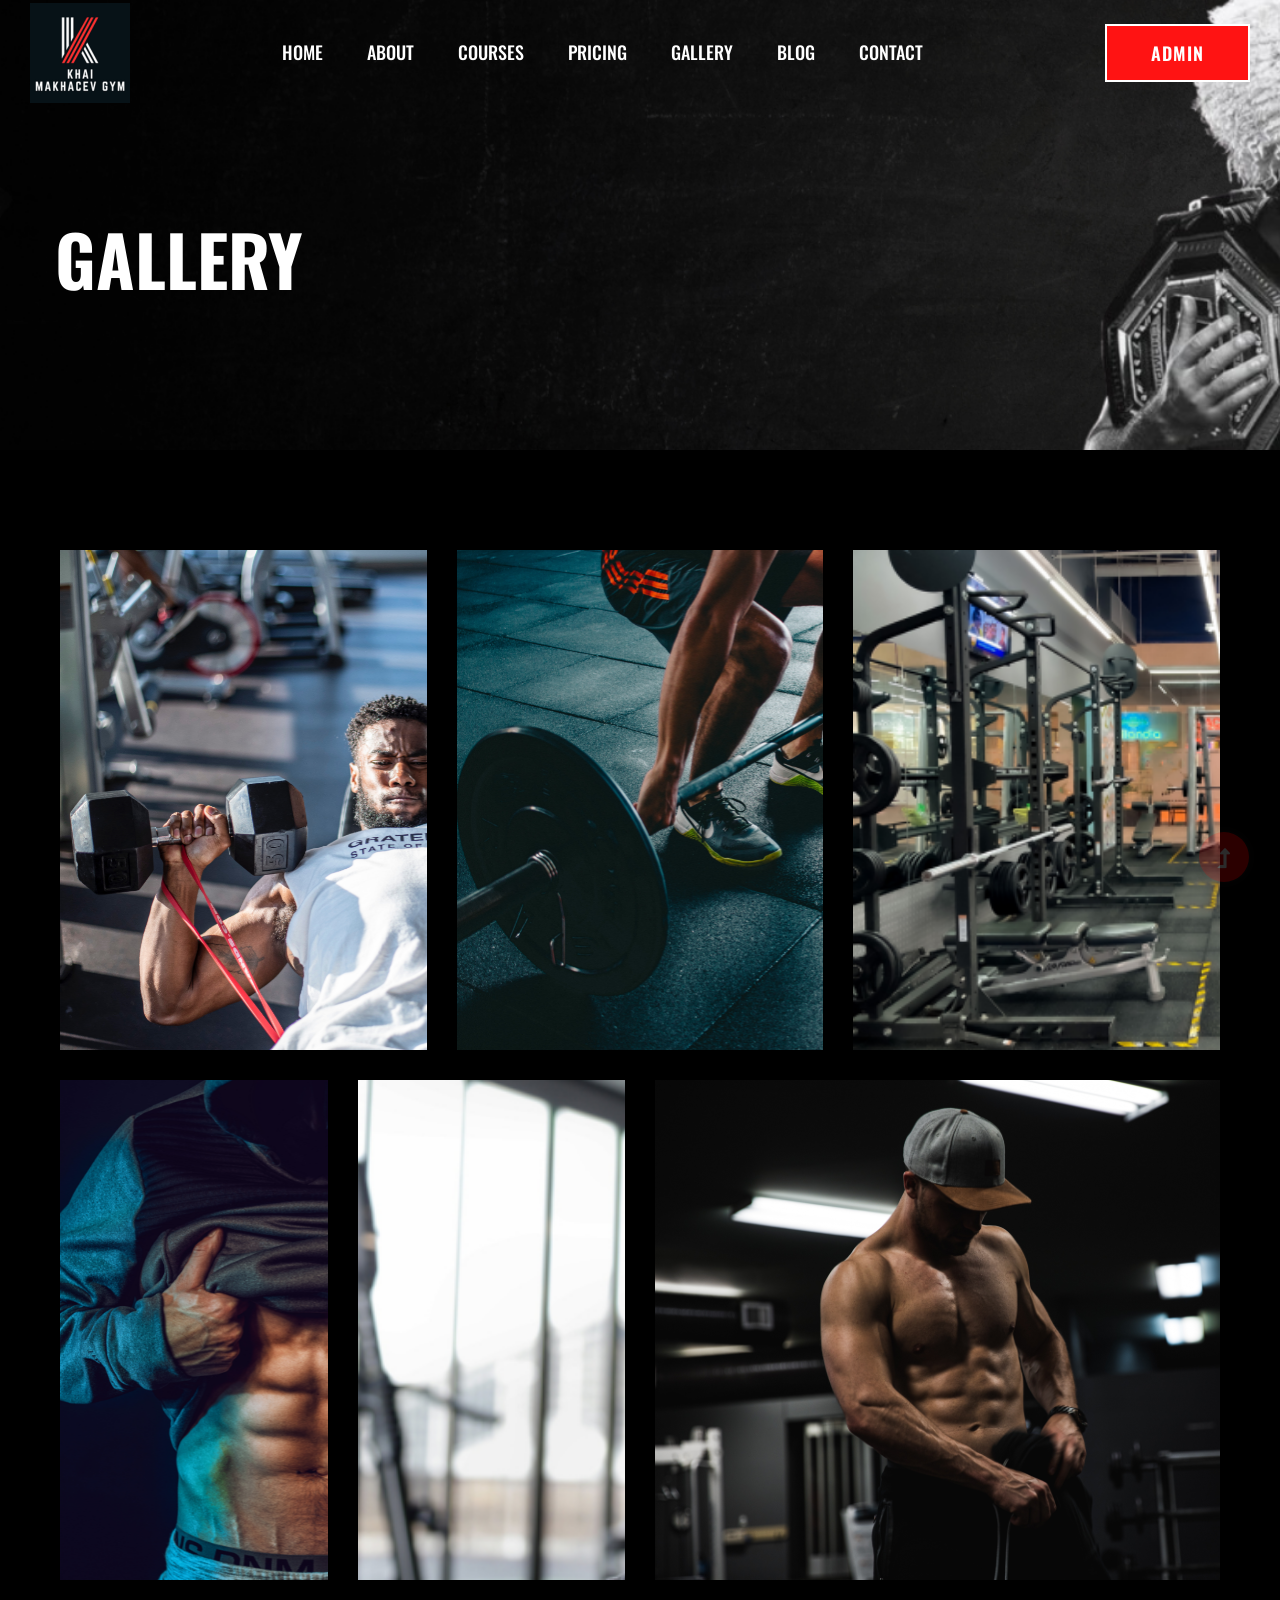
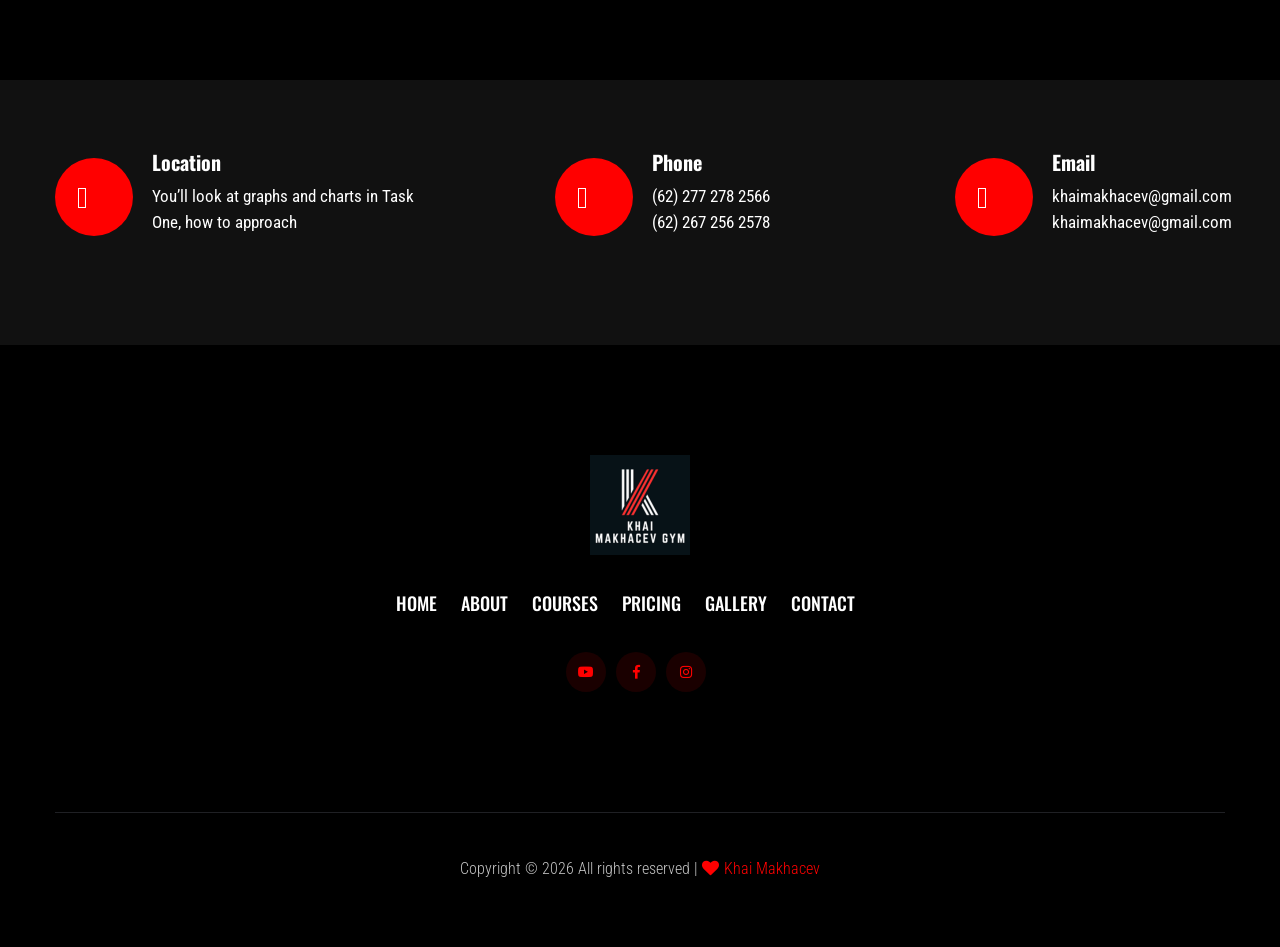
<file: gallery.html>
<!DOCTYPE html>
<html class="no-js" lang="zxx">
  <head>
    <meta charset="utf-8" />
    <meta http-equiv="x-ua-compatible" content="ie=edge" />
    <title>Gym trainer | Khai Makhacev Gym</title>
    <meta name="description" content="" />
    <meta name="viewport" content="width=device-width, initial-scale=1" />
    <link rel="manifest" href="site.webmanifest" />
    <link
      rel="shortcut icon"
      type="image/x-icon"
      href="assets/img/favicon.ico"
    />

    <!-- CSS here -->
    <link rel="stylesheet" href="assets/css/bootstrap.min.css" />
    <link rel="stylesheet" href="assets/css/owl.carousel.min.css" />
    <link rel="stylesheet" href="assets/css/slicknav.css" />
    <link rel="stylesheet" href="assets/css/flaticon.css" />
    <link rel="stylesheet" href="assets/css/gijgo.css" />
    <link rel="stylesheet" href="assets/css/animate.min.css" />
    <link rel="stylesheet" href="assets/css/animated-headline.css" />
    <link rel="stylesheet" href="assets/css/magnific-popup.css" />
    <link rel="stylesheet" href="assets/css/fontawesome-all.min.css" />
    <link rel="stylesheet" href="assets/css/themify-icons.css" />
    <link rel="stylesheet" href="assets/css/slick.css" />
    <link rel="stylesheet" href="assets/css/nice-select.css" />
    <link rel="stylesheet" href="assets/css/style.css" />
  </head>
  <body class="black-bg">
    <!-- ? Preloader Start -->
    <div id="preloader-active">
      <div class="preloader d-flex align-items-center justify-content-center">
        <div class="preloader-inner position-relative">
          <div class="preloader-circle"></div>
          <div class="preloader-img pere-text">
            <img src="img/TT.png" alt="" />
          </div>
        </div>
      </div>
    </div>
    <!-- Preloader Start -->
    <header>
      <!-- Header Start -->
      <div class="header-area header-transparent">
        <div class="main-header header-sticky">
          <div class="container-fluid">
            <div
              class="menu-wrapper d-flex align-items-center justify-content-between"
            >
              <!-- Logo -->
              <div class="logo">
                <a href="index.html"><img src="img/TT.png" alt="" /></a>
              </div>
              <!-- Main-menu -->
              <div class="main-menu f-right d-none d-lg-block">
                <nav>
                  <ul id="navigation">
                    <li><a href="index.html">Home</a></li>
                    <li><a href="about.html">About</a></li>
                    <li><a href="courses.html">Courses</a></li>
                    <li><a href="pricing.html">Pricing</a></li>
                    <li><a href="gallery.html">Gallery</a></li>
                    <li>
                      <a href="blog.html">Blog</a>
                      <ul class="submenu">
                        <li><a href="blog.html">Blog</a></li>
                        <li><a href="blog_details.html">Blog Details</a></li>
                        <li><a href="elements.html">Elements</a></li>
                      </ul>
                    </li>
                    <li><a href="contact.html">Contact</a></li>
                  </ul>
                </nav>
              </div>
              <!-- Header-btn -->
              <div class="header-btns d-none d-lg-block f-right">
                <a href="admin-index.php" class="btn">Admin</a>
              </div>
              <!-- Mobile Menu -->
              <div class="col-12">
                <div class="mobile_menu d-block d-lg-none"></div>
              </div>
            </div>
          </div>
        </div>
      </div>
      <!-- Header End -->
    </header>
    <main>
      <!--? Hero Start -->
      <div class="slider-area2">
        <div class="slider-height2 d-flex align-items-center">
          <div class="container">
            <div class="row">
              <div class="col-xl-12">
                <div class="hero-cap hero-cap2 pt-70">
                  <h2>Gallery</h2>
                </div>
              </div>
            </div>
          </div>
        </div>
      </div>
      <!-- Hero End -->
      <!--? Gallery Area Start -->
      <div class="gallery-area">
        <div class="container-fluid">
          <div class="row">
            <div class="col-xl-4 col-lg-6 col-md-6 col-sm-6">
              <div class="box snake mb-30">
                <div
                  class="gallery-img big-img"
                  style="background-image: url(assets/img/gallery/gallery1.png)"
                ></div>
                <div class="overlay">
                  <div class="overlay-content">
                    <h3>Muscle gaining</h3>
                    <a href="gallery.html"><i class="ti-plus"></i></a>
                  </div>
                </div>
              </div>
            </div>
            <div class="col-xl-4 col-lg-6 col-md-6 col-sm-6">
              <div class="box snake mb-30">
                <div
                  class="gallery-img big-img"
                  style="background-image: url(assets/img/gallery/gallery2.png)"
                ></div>
                <div class="overlay">
                  <div class="overlay-content">
                    <h3>Muscle gaining</h3>
                    <a href="gallery.html"><i class="ti-plus"></i></a>
                  </div>
                </div>
              </div>
            </div>
            <div class="col-xl-4 col-lg-6 col-md-6 col-sm-6">
              <div class="box snake mb-30">
                <div
                  class="gallery-img big-img"
                  style="background-image: url(assets/img/gallery/gallery3.png)"
                ></div>
                <div class="overlay">
                  <div class="overlay-content">
                    <h3>Muscle gaining</h3>
                    <a href="gallery.html"><i class="ti-plus"></i></a>
                  </div>
                </div>
              </div>
            </div>
            <div class="col-xl-3 col-lg-6 col-md-6 col-sm-6">
              <div class="box snake mb-30">
                <div
                  class="gallery-img big-img"
                  style="background-image: url(assets/img/gallery/gallery4.png)"
                ></div>
                <div class="overlay">
                  <div class="overlay-content">
                    <h3>Muscle gaining</h3>
                    <a href="gallery.html"><i class="ti-plus"></i></a>
                  </div>
                </div>
              </div>
            </div>
            <div class="col-xl-3 col-lg-6 col-md-6 col-sm-6">
              <div class="box snake mb-30">
                <div
                  class="gallery-img big-img"
                  style="background-image: url(assets/img/gallery/gallery5.png)"
                ></div>
                <div class="overlay">
                  <div class="overlay-content">
                    <h3>Muscle gaining</h3>
                    <a href="gallery.html"><i class="ti-plus"></i></a>
                  </div>
                </div>
              </div>
            </div>
            <div class="col-xl-6 col-lg-6 col-md-6 col-sm-6">
              <div class="box snake mb-30">
                <div
                  class="gallery-img big-img"
                  style="background-image: url(assets/img/gallery/gallery6.png)"
                ></div>
                <div class="overlay">
                  <div class="overlay-content">
                    <h3>Muscle gaining</h3>
                    <a href="gallery.html"><i class="ti-plus"></i></a>
                  </div>
                </div>
              </div>
            </div>
          </div>
        </div>
      </div>
      <!-- Gallery Area End -->
      <!-- ? services-area -->
      <section class="services-area">
        <div class="container">
          <div class="row justify-content-between">
            <div class="col-xl-4 col-lg-4 col-md-6 col-sm-8">
              <div class="single-services mb-40">
                <div class="features-icon">
                  <img src="assets/img/icon/icon1.svg" alt="" />
                </div>
                <div class="features-caption">
                  <h3>Location</h3>
                  <p>
                    You’ll look at graphs and charts in Task One, how to
                    approach
                  </p>
                </div>
              </div>
            </div>
            <div class="col-xl-3 col-lg-4 col-md-6 col-sm-8">
              <div class="single-services mb-40">
                <div class="features-icon">
                  <img src="assets/img/icon/icon2.svg" alt="" />
                </div>
                <div class="features-caption">
                  <h3>Phone</h3>
                  <p>(62) 277 278 2566</p>
                  <p>(62) 267 256 2578</p>
                </div>
              </div>
            </div>
            <div class="col-xl-3 col-lg-4 col-md-6 col-sm-8">
              <div class="single-services mb-40">
                <div class="features-icon">
                  <img src="assets/img/icon/icon3.svg" alt="" />
                </div>
                <div class="features-caption">
                  <h3>Email</h3>
                  <p>khaimakhacev@gmail.com</p>
                  <p>khaimakhacev@gmail.com</p>
                </div>
              </div>
            </div>
          </div>
        </div>
      </section>
    </main>
    <footer>
      <!--? Footer Start-->
      <div class="footer-area black-bg">
        <div class="container">
          <div class="footer-top footer-padding">
            <!-- Footer Menu -->
            <div class="row">
              <div class="col-xl-12">
                <div class="single-footer-caption mb-50 text-center">
                  <!-- logo -->
                  <div
                    class="footer-logo wow fadeInUp"
                    data-wow-duration="1s"
                    data-wow-delay=".2s"
                  >
                    <a href="index.html"><img src="img/TT.png" alt="" /></a>
                  </div>
                  <!-- Menu -->
                  <!-- Header Start -->
                  <div
                    class="header-area main-header2 wow fadeInUp"
                    data-wow-duration="2s"
                    data-wow-delay=".4s"
                  >
                    <div class="main-header main-header2">
                      <div class="menu-wrapper menu-wrapper2">
                        <!-- Main-menu -->
                        <div class="main-menu main-menu2 text-center">
                          <nav>
                            <ul>
                              <li><a href="index.html">Home</a></li>
                              <li><a href="about.html">About</a></li>
                              <li><a href="courses.html">Courses</a></li>
                              <li><a href="pricing.html">Pricing</a></li>
                              <li><a href="gallery.html">Gallery</a></li>
                              <li><a href="contact.html">Contact</a></li>
                            </ul>
                          </nav>
                        </div>
                      </div>
                    </div>
                  </div>
                  <!-- Header End -->
                  <!-- social -->
                  <div
                    class="footer-social mt-30 wow fadeInUp"
                    data-wow-duration="3s"
                    data-wow-delay=".8s"
                  >
                    <a href="https://www.youtube.com"
                      ><i class="fab fa-youtube"></i
                    ></a>
                    <a href="https://m.facebook.com"
                      ><i class="fab fa-facebook-f"></i
                    ></a>
                    <a href="https://www.instagram.com"
                      ><i class="fab fa-instagram"></i
                    ></a>
                  </div>
                </div>
              </div>
            </div>
          </div>
          <!-- Footer Bottom -->
          <div class="footer-bottom">
            <div class="row d-flex align-items-center">
              <div class="col-lg-12">
                <div class="footer-copy-right text-center">
                  <p>
                    <!-- Link back to Colorlib can't be removed. Template is licensed under CC BY 3.0. -->
                    Copyright &copy;
                    <script>
                      document.write(new Date().getFullYear());
                    </script>
                    All rights reserved |
                    <i class="fa fa-heart" aria-hidden="true"></i>
                    <a href="https://www.khaimakhacev.com" target="_blank"
                      >Khai Makhacev</a
                    >
                    <!-- Link back to Colorlib can't be removed. Template is licensed under CC BY 3.0. -->
                  </p>
                </div>
              </div>
            </div>
          </div>
        </div>
      </div>
      <!-- Footer End-->
    </footer>
    <!-- Scroll Up -->
    <div id="back-top">
      <a title="Go to Top" href="#"> <i class="fas fa-level-up-alt"></i></a>
    </div>

    <!-- JS here -->

    <script src="./assets/js/vendor/modernizr-3.5.0.min.js"></script>
    <!-- Jquery, Popper, Bootstrap -->
    <script src="./assets/js/vendor/jquery-1.12.4.min.js"></script>
    <script src="./assets/js/popper.min.js"></script>
    <script src="./assets/js/bootstrap.min.js"></script>
    <!-- Jquery Mobile Menu -->
    <script src="./assets/js/jquery.slicknav.min.js"></script>

    <!-- Jquery Slick , Owl-Carousel Plugins -->
    <script src="./assets/js/owl.carousel.min.js"></script>
    <script src="./assets/js/slick.min.js"></script>
    <!-- One Page, Animated-HeadLin -->
    <script src="./assets/js/wow.min.js"></script>
    <script src="./assets/js/animated.headline.js"></script>
    <script src="./assets/js/jquery.magnific-popup.js"></script>

    <!-- Date Picker -->
    <script src="./assets/js/gijgo.min.js"></script>
    <!-- Nice-select, sticky -->
    <script src="./assets/js/jquery.nice-select.min.js"></script>
    <script src="./assets/js/jquery.sticky.js"></script>

    <!-- counter , waypoint,Hover Direction -->
    <script src="./assets/js/jquery.counterup.min.js"></script>
    <script src="./assets/js/waypoints.min.js"></script>
    <script src="./assets/js/jquery.countdown.min.js"></script>
    <script src="./assets/js/hover-direction-snake.min.js"></script>

    <!-- contact js -->
    <script src="./assets/js/contact.js"></script>
    <script src="./assets/js/jquery.form.js"></script>
    <script src="./assets/js/jquery.validate.min.js"></script>
    <script src="./assets/js/mail-script.js"></script>
    <script src="./assets/js/jquery.ajaxchimp.min.js"></script>

    <!-- Jquery Plugins, main Jquery -->
    <script src="./assets/js/plugins.js"></script>
    <script src="./assets/js/main.js"></script>
  </body>
</html>
</file>
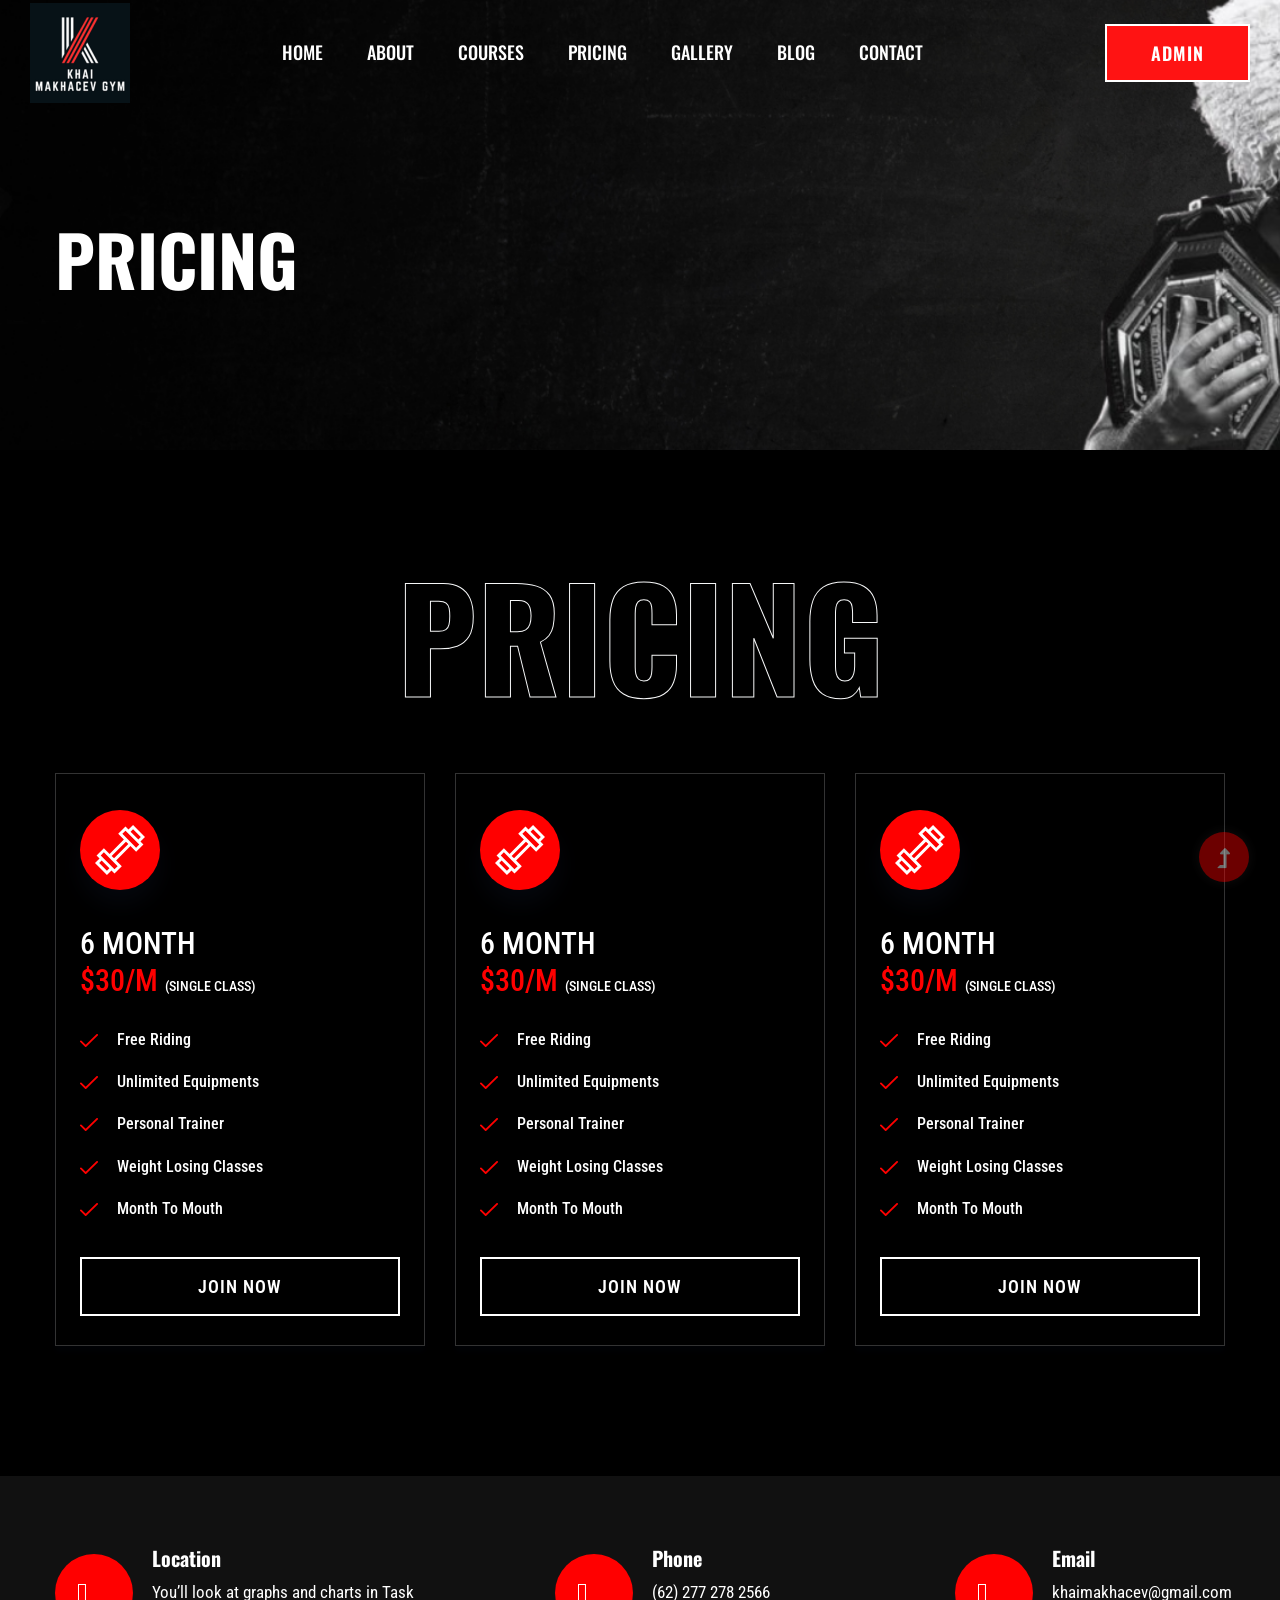
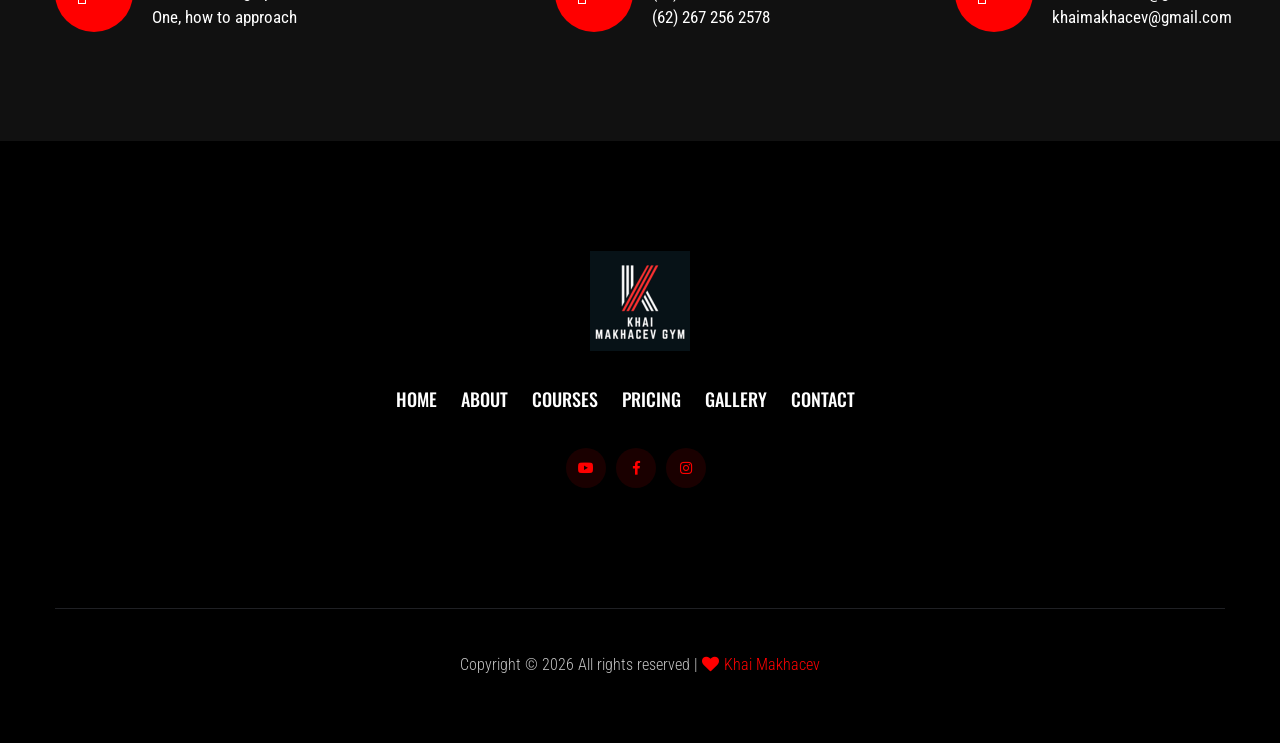
<file: pricing.html>
<!DOCTYPE html>
<html class="no-js" lang="zxx">
  <head>
    <meta charset="utf-8" />
    <meta http-equiv="x-ua-compatible" content="ie=edge" />
    <title>Gym trainer | Khai Makhacev Gym</title>
    <meta name="description" content="" />
    <meta name="viewport" content="width=device-width, initial-scale=1" />
    <link rel="manifest" href="site.webmanifest" />
    <link
      rel="shortcut icon"
      type="image/x-icon"
      href="assets/img/favicon.ico"
    />

    <!-- CSS here -->
    <link rel="stylesheet" href="assets/css/bootstrap.min.css" />
    <link rel="stylesheet" href="assets/css/owl.carousel.min.css" />
    <link rel="stylesheet" href="assets/css/slicknav.css" />
    <link rel="stylesheet" href="assets/css/flaticon.css" />
    <link rel="stylesheet" href="assets/css/gijgo.css" />
    <link rel="stylesheet" href="assets/css/animate.min.css" />
    <link rel="stylesheet" href="assets/css/animated-headline.css" />
    <link rel="stylesheet" href="assets/css/magnific-popup.css" />
    <link rel="stylesheet" href="assets/css/fontawesome-all.min.css" />
    <link rel="stylesheet" href="assets/css/themify-icons.css" />
    <link rel="stylesheet" href="assets/css/slick.css" />
    <link rel="stylesheet" href="assets/css/nice-select.css" />
    <link rel="stylesheet" href="assets/css/style.css" />
  </head>
  <body class="black-bg">
    <!-- ? Preloader Start -->
    <div id="preloader-active">
      <div class="preloader d-flex align-items-center justify-content-center">
        <div class="preloader-inner position-relative">
          <div class="preloader-circle"></div>
          <div class="preloader-img pere-text">
            <img src="img/TT.png" alt="" />
          </div>
        </div>
      </div>
    </div>
    <!-- Preloader Start -->
    <header>
      <!-- Header Start -->
      <div class="header-area header-transparent">
        <div class="main-header header-sticky">
          <div class="container-fluid">
            <div
              class="menu-wrapper d-flex align-items-center justify-content-between"
            >
              <!-- Logo -->
              <div class="logo">
                <a href="index.html"><img src="img/TT.png" alt="" /></a>
              </div>
              <!-- Main-menu -->
              <div class="main-menu f-right d-none d-lg-block">
                <nav>
                  <ul id="navigation">
                    <li><a href="index.html">Home</a></li>
                    <li><a href="about.html">About</a></li>
                    <li><a href="courses.html">Courses</a></li>
                    <li><a href="pricing.html">Pricing</a></li>
                    <li><a href="gallery.html">Gallery</a></li>
                    <li>
                      <a href="blog.html">Blog</a>
                      <ul class="submenu">
                        <li><a href="blog.html">Blog</a></li>
                        <li><a href="blog_details.html">Blog Details</a></li>
                        <li><a href="elements.html">Elements</a></li>
                      </ul>
                    </li>
                    <li><a href="contact.html">Contact</a></li>
                  </ul>
                </nav>
              </div>
              <!-- Header-btn -->
              <div class="header-btns d-none d-lg-block f-right">
                <a href="admin-login.php" class="btn">Admin</a>
              </div>
              <!-- Mobile Menu -->
              <div class="col-12">
                <div class="mobile_menu d-block d-lg-none"></div>
              </div>
            </div>
          </div>
        </div>
      </div>
      <!-- Header End -->
    </header>
    <main>
      <!--? Hero Start -->
      <div class="slider-area2">
        <div class="slider-height2 d-flex align-items-center">
          <div class="container">
            <div class="row">
              <div class="col-xl-12">
                <div class="hero-cap hero-cap2 pt-70">
                  <h2>Pricing</h2>
                </div>
              </div>
            </div>
          </div>
        </div>
      </div>
      <!-- Hero End -->
      <!-- Courses area start -->
      <section class="pricing-area section-padding30 fix">
        <div class="container">
          <div class="row">
            <div class="col-xl-12">
              <div class="section-tittle text-center mb-55">
                <h2>Pricing</h2>
              </div>
            </div>
          </div>
          <div class="row">
            <div class="col-lg-4 col-md-6 col-sm-6">
              <div class="properties mb-30">
                <div class="properties__card">
                  <div class="about-icon">
                    <img src="assets/img/icon/price.svg" alt="" />
                  </div>
                  <div class="properties__caption">
                    <span class="month">6 month</span>
                    <p class="mb-25">$30/m <span>(Single class)</span></p>
                    <div class="single-features">
                      <div class="features-icon">
                        <img src="assets/img/icon/check.svg" alt="" />
                      </div>
                      <div class="features-caption">
                        <p>Free riding</p>
                      </div>
                    </div>
                    <div class="single-features">
                      <div class="features-icon">
                        <img src="assets/img/icon/check.svg" alt="" />
                      </div>
                      <div class="features-caption">
                        <p>Unlimited equipments</p>
                      </div>
                    </div>
                    <div class="single-features">
                      <div class="features-icon">
                        <img src="assets/img/icon/check.svg" alt="" />
                      </div>
                      <div class="features-caption">
                        <p>Personal trainer</p>
                      </div>
                    </div>
                    <div class="single-features">
                      <div class="features-icon">
                        <img src="assets/img/icon/check.svg" alt="" />
                      </div>
                      <div class="features-caption">
                        <p>Weight losing classes</p>
                      </div>
                    </div>
                    <div class="single-features mb-20">
                      <div class="features-icon">
                        <img src="assets/img/icon/check.svg" alt="" />
                      </div>
                      <div class="features-caption">
                        <p>Month to mouth</p>
                      </div>
                    </div>
                    <a href="#" class="border-btn border-btn2">Join Now</a>
                  </div>
                </div>
              </div>
            </div>
            <div class="col-lg-4 col-md-6 col-sm-6">
              <div class="properties mb-30">
                <div class="properties__card">
                  <div class="about-icon">
                    <img src="assets/img/icon/price.svg" alt="" />
                  </div>
                  <div class="properties__caption">
                    <span class="month">6 month</span>
                    <p class="mb-25">$30/m <span>(Single class)</span></p>
                    <div class="single-features">
                      <div class="features-icon">
                        <img src="assets/img/icon/check.svg" alt="" />
                      </div>
                      <div class="features-caption">
                        <p>Free riding</p>
                      </div>
                    </div>
                    <div class="single-features">
                      <div class="features-icon">
                        <img src="assets/img/icon/check.svg" alt="" />
                      </div>
                      <div class="features-caption">
                        <p>Unlimited equipments</p>
                      </div>
                    </div>
                    <div class="single-features">
                      <div class="features-icon">
                        <img src="assets/img/icon/check.svg" alt="" />
                      </div>
                      <div class="features-caption">
                        <p>Personal trainer</p>
                      </div>
                    </div>
                    <div class="single-features">
                      <div class="features-icon">
                        <img src="assets/img/icon/check.svg" alt="" />
                      </div>
                      <div class="features-caption">
                        <p>Weight losing classes</p>
                      </div>
                    </div>
                    <div class="single-features mb-20">
                      <div class="features-icon">
                        <img src="assets/img/icon/check.svg" alt="" />
                      </div>
                      <div class="features-caption">
                        <p>Month to mouth</p>
                      </div>
                    </div>
                    <a href="#" class="border-btn border-btn2">Join Now</a>
                  </div>
                </div>
              </div>
            </div>
            <div class="col-lg-4 col-md-6 col-sm-6">
              <div class="properties mb-30">
                <div class="properties__card">
                  <div class="about-icon">
                    <img src="assets/img/icon/price.svg" alt="" />
                  </div>
                  <div class="properties__caption">
                    <span class="month">6 month</span>
                    <p class="mb-25">$30/m <span>(Single class)</span></p>
                    <div class="single-features">
                      <div class="features-icon">
                        <img src="assets/img/icon/check.svg" alt="" />
                      </div>
                      <div class="features-caption">
                        <p>Free riding</p>
                      </div>
                    </div>
                    <div class="single-features">
                      <div class="features-icon">
                        <img src="assets/img/icon/check.svg" alt="" />
                      </div>
                      <div class="features-caption">
                        <p>Unlimited equipments</p>
                      </div>
                    </div>
                    <div class="single-features">
                      <div class="features-icon">
                        <img src="assets/img/icon/check.svg" alt="" />
                      </div>
                      <div class="features-caption">
                        <p>Personal trainer</p>
                      </div>
                    </div>
                    <div class="single-features">
                      <div class="features-icon">
                        <img src="assets/img/icon/check.svg" alt="" />
                      </div>
                      <div class="features-caption">
                        <p>Weight losing classes</p>
                      </div>
                    </div>
                    <div class="single-features mb-20">
                      <div class="features-icon">
                        <img src="assets/img/icon/check.svg" alt="" />
                      </div>
                      <div class="features-caption">
                        <p>Month to mouth</p>
                      </div>
                    </div>
                    <a href="#" class="border-btn border-btn2">Join Now</a>
                  </div>
                </div>
              </div>
            </div>
          </div>
        </div>
      </section>
      <!-- Courses area End -->
      <!-- ? services-area -->
      <section class="services-area">
        <div class="container">
          <div class="row justify-content-between">
            <div class="col-xl-4 col-lg-4 col-md-6 col-sm-8">
              <div class="single-services mb-40">
                <div class="features-icon">
                  <img src="assets/img/icon/icon1.svg" alt="" />
                </div>
                <div class="features-caption">
                  <h3>Location</h3>
                  <p>
                    You’ll look at graphs and charts in Task One, how to
                    approach
                  </p>
                </div>
              </div>
            </div>
            <div class="col-xl-3 col-lg-4 col-md-6 col-sm-8">
              <div class="single-services mb-40">
                <div class="features-icon">
                  <img src="assets/img/icon/icon2.svg" alt="" />
                </div>
                <div class="features-caption">
                  <h3>Phone</h3>
                  <p>(62) 277 278 2566</p>
                  <p>(62) 267 256 2578</p>
                </div>
              </div>
            </div>
            <div class="col-xl-3 col-lg-4 col-md-6 col-sm-8">
              <div class="single-services mb-40">
                <div class="features-icon">
                  <img src="assets/img/icon/icon3.svg" alt="" />
                </div>
                <div class="features-caption">
                  <h3>Email</h3>
                  <p>khaimakhacev@gmail.com</p>
                  <p>khaimakhacev@gmail.com</p>
                </div>
              </div>
            </div>
          </div>
        </div>
      </section>
    </main>
    <footer>
      <!--? Footer Start-->
      <div class="footer-area black-bg">
        <div class="container">
          <div class="footer-top footer-padding">
            <!-- Footer Menu -->
            <div class="row">
              <div class="col-xl-12">
                <div class="single-footer-caption mb-50 text-center">
                  <!-- logo -->
                  <div
                    class="footer-logo wow fadeInUp"
                    data-wow-duration="1s"
                    data-wow-delay=".2s"
                  >
                    <a href="index.html"><img src="img/TT.png" alt="" /></a>
                  </div>
                  <!-- Menu -->
                  <!-- Header Start -->
                  <div
                    class="header-area main-header2 wow fadeInUp"
                    data-wow-duration="2s"
                    data-wow-delay=".4s"
                  >
                    <div class="main-header main-header2">
                      <div class="menu-wrapper menu-wrapper2">
                        <!-- Main-menu -->
                        <div class="main-menu main-menu2 text-center">
                          <nav>
                            <ul>
                              <li><a href="index.html">Home</a></li>
                              <li><a href="about.html">About</a></li>
                              <li><a href="courses.html">Courses</a></li>
                              <li><a href="pricing.html">Pricing</a></li>
                              <li><a href="gallery.html">Gallery</a></li>
                              <li><a href="contact.html">Contact</a></li>
                            </ul>
                          </nav>
                        </div>
                      </div>
                    </div>
                  </div>
                  <!-- Header End -->
                  <!-- social -->
                  <div
                    class="footer-social mt-30 wow fadeInUp"
                    data-wow-duration="3s"
                    data-wow-delay=".8s"
                  >
                    <a href="https://www.youtube.com"
                      ><i class="fab fa-youtube"></i
                    ></a>
                    <a href="https://m.facebook.com"
                      ><i class="fab fa-facebook-f"></i
                    ></a>
                    <a href="https://www.instagram.com"
                      ><i class="fab fa-instagram"></i
                    ></a>
                  </div>
                </div>
              </div>
            </div>
          </div>
          <!-- Footer Bottom -->
          <div class="footer-bottom">
            <div class="row d-flex align-items-center">
              <div class="col-lg-12">
                <div class="footer-copy-right text-center">
                  <p>
                    <!-- Link back to Colorlib can't be removed. Template is licensed under CC BY 3.0. -->
                    Copyright &copy;
                    <script>
                      document.write(new Date().getFullYear());
                    </script>
                    All rights reserved |
                    <i class="fa fa-heart" aria-hidden="true"></i>
                    <a href="https://www.khaimakhacev.com" target="_blank"
                      >Khai Makhacev</a
                    >
                    <!-- Link back to Colorlib can't be removed. Template is licensed under CC BY 3.0. -->
                  </p>
                </div>
              </div>
            </div>
          </div>
        </div>
      </div>
      <!-- Footer End-->
    </footer>
    <!-- Scroll Up -->
    <div id="back-top">
      <a title="Go to Top" href="#"> <i class="fas fa-level-up-alt"></i></a>
    </div>

    <!-- JS here -->

    <script src="./assets/js/vendor/modernizr-3.5.0.min.js"></script>
    <!-- Jquery, Popper, Bootstrap -->
    <script src="./assets/js/vendor/jquery-1.12.4.min.js"></script>
    <script src="./assets/js/popper.min.js"></script>
    <script src="./assets/js/bootstrap.min.js"></script>
    <!-- Jquery Mobile Menu -->
    <script src="./assets/js/jquery.slicknav.min.js"></script>

    <!-- Jquery Slick , Owl-Carousel Plugins -->
    <script src="./assets/js/owl.carousel.min.js"></script>
    <script src="./assets/js/slick.min.js"></script>
    <!-- One Page, Animated-HeadLin -->
    <script src="./assets/js/wow.min.js"></script>
    <script src="./assets/js/animated.headline.js"></script>
    <script src="./assets/js/jquery.magnific-popup.js"></script>

    <!-- Date Picker -->
    <script src="./assets/js/gijgo.min.js"></script>
    <!-- Nice-select, sticky -->
    <script src="./assets/js/jquery.nice-select.min.js"></script>
    <script src="./assets/js/jquery.sticky.js"></script>

    <!-- counter , waypoint,Hover Direction -->
    <script src="./assets/js/jquery.counterup.min.js"></script>
    <script src="./assets/js/waypoints.min.js"></script>
    <script src="./assets/js/jquery.countdown.min.js"></script>
    <script src="./assets/js/hover-direction-snake.min.js"></script>

    <!-- contact js -->
    <script src="./assets/js/contact.js"></script>
    <script src="./assets/js/jquery.form.js"></script>
    <script src="./assets/js/jquery.validate.min.js"></script>
    <script src="./assets/js/mail-script.js"></script>
    <script src="./assets/js/jquery.ajaxchimp.min.js"></script>

    <!-- Jquery Plugins, main Jquery -->
    <script src="./assets/js/plugins.js"></script>
    <script src="./assets/js/main.js"></script>
  </body>
</html>
</file>
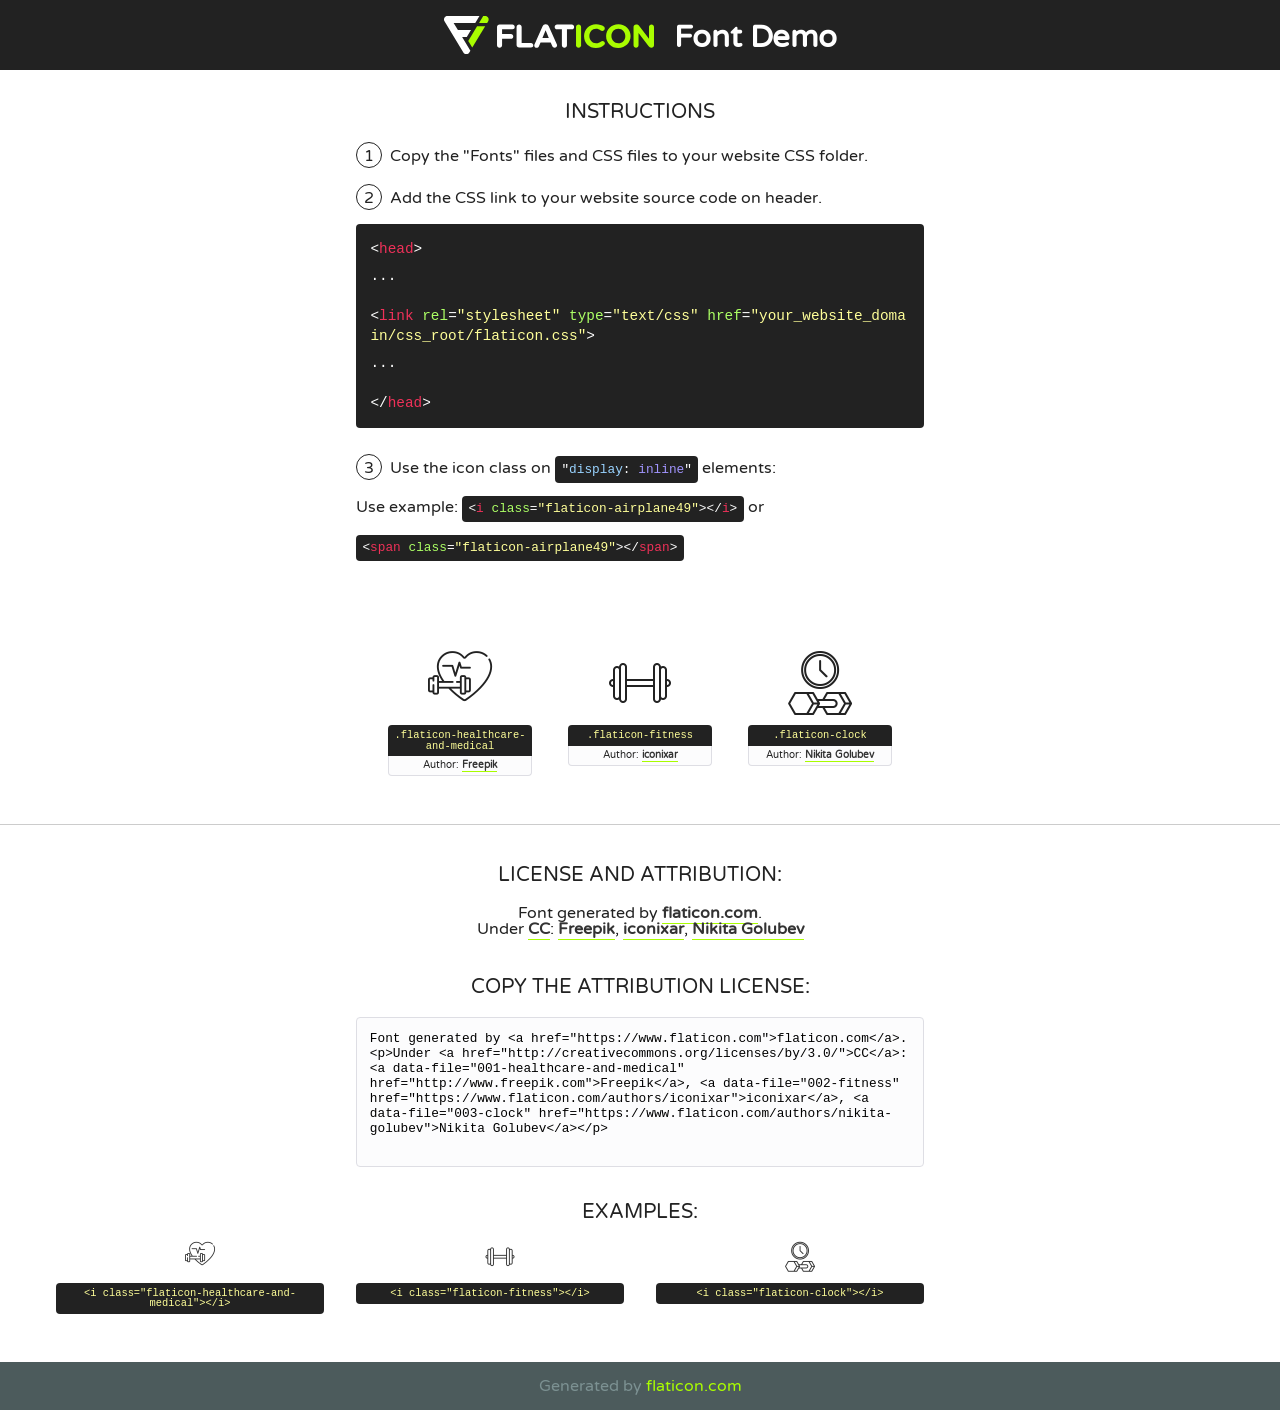
<file: assets/fonts/flaticon.html>
<!DOCTYPE html>
<!--
  Flaticon icon font: Flaticon
  Creation date: 13/05/2020 06:02
-->
<html>
<!DOCTYPE html>
<html>

<head>
    <title>Flaticon WebFont</title>
    <link href="http://fonts.googleapis.com/css?family=Varela+Round" rel="stylesheet" type="text/css" />
    <link rel="stylesheet" type="text/css" href="flaticon.css">
    <meta charset="UTF-8">
    <style>
    html, body, div, span, applet, object, iframe,
    h1, h2, h3, h4, h5, h6, p, blockquote, pre,
    a, abbr, acronym, address, big, cite, code,
    del, dfn, em, img, ins, kbd, q, s, samp,
    small, strike, strong, sub, sup, tt, var,
    b, u, i, center,
    dl, dt, dd, ol, ul, li,
    fieldset, form, label, legend,
    table, caption, tbody, tfoot, thead, tr, th, td,
    article, aside, canvas, details, embed, 
    figure, figcaption, footer, header, hgroup, 
    menu, nav, output, ruby, section, summary,
    time, mark, audio, video {
        margin: 0;
        padding: 0;
        border: 0;
        font-size: 100%;
        font: inherit;
        vertical-align: baseline;
    }
    /* HTML5 display-role reset for older browsers */
    article, aside, details, figcaption, figure, 
    footer, header, hgroup, menu, nav, section {
        display: block;
    }
    body {
        line-height: 1;
    }
    ol, ul {
        list-style: none;
    }
    blockquote, q {
        quotes: none;
    }
    blockquote:before, blockquote:after,
    q:before, q:after {
        content: '';
        content: none;
    }
    table {
        border-collapse: collapse;
        border-spacing: 0;
    }
    body {
        font-family: 'Varela Round', Helvetica, Arial, sans-serif;
        font-size: 16px;
        color: #222;
    }
    a {
        color: #333;
        border-bottom: 1px solid #a9fd00;
        font-weight: bold;
        text-decoration: none;
    }
    * {
        -moz-box-sizing: border-box;
        -webkit-box-sizing: border-box;
        box-sizing: border-box;
        margin: 0;
        padding: 0;
    }
    [class^="flaticon-"]:before, [class*=" flaticon-"]:before, [class^="flaticon-"]:after, [class*=" flaticon-"]:after {
        font-family: Flaticon;
        font-size: 30px;
        font-style: normal;
        margin-left: 20px;
        color: #333;
    }
    .wrapper {
        max-width: 600px;
        margin: auto;
        padding: 0 1em;
    }
    .title {
        font-size: 1.25em;
        text-align: center;
        margin-bottom: 1em;
        text-transform: uppercase;
    }
    header {
        text-align: center;
        background-color: #222;
        color: #fff;
        padding: 1em;
    }
    header .logo {
        width: 210px;
        height: 38px;
        display: inline-block;
        vertical-align: middle;
        margin-right: 1em;
        border: none;
    }
    header strong {
        font-size: 1.95em;
        font-weight: bold;
        vertical-align: middle;
        margin-top: 5px;
        display: inline-block;
    }
    .demo {
        margin: 2em auto;
        line-height: 1.25em;
    }
    .demo ul li {
        margin-bottom: 1em;
    }
    .demo ul li .num {
        color: #222;
        border-radius: 20px;
        display: inline-block;
        width: 26px;
        padding: 3px;
        height: 26px;
        text-align: center;
        margin-right: 0.5em;
        border: 1px solid #222;
    }
    .demo ul li code {
        background-color: #222;
        border-radius: 4px;
        padding: 0.25em 0.5em;
        display: inline-block;
        color: #fff;
        font-family: Consolas,Monaco,Lucida Console,Liberation Mono,DejaVu Sans Mono,Bitstream Vera Sans Mono,Courier New, monospace;
        font-weight: lighter;
        margin-top: 1em;
        font-size: 0.8em;
        word-break: break-all;
    }
    .demo ul li code.big {
        padding: 1em;
        font-size: 0.9em;
    }
    .demo ul li code .red {
        color: #EF3159;
    }
    .demo ul li code .green {
        color: #ACFF65;
    }
    .demo ul li code .yellow {
        color: #FFFF99;
    }
    .demo ul li code .blue {
        color: #99D3FF;
    }
    .demo ul li code .purple {
        color: #A295FF;
    }
    .demo ul li code .dots {
        margin-top: 0.5em;
        display: block;
    }
    #glyphs {
        border-bottom: 1px solid #ccc;
        padding: 2em 0;
        text-align: center;
    }
    .glyph {
        display: inline-block;
        width: 9em;
        margin: 1em;
        text-align: center;
        vertical-align: top;
        background: #FFF;
    }
    .glyph .glyph-icon {
        padding: 10px;
        display: block;
        font-family:"Flaticon";
        font-size: 64px;
        line-height: 1;
    }
    .glyph .glyph-icon:before {
        font-size: 64px;
        color: #222;
        margin-left: 0;
    }
    .class-name {
        font-size: 0.65em;
        background-color: #222;
        color: #fff;
        border-radius: 4px 4px 0 0;
        padding: 0.5em;
        color: #FFFF99;
        font-family: Consolas,Monaco,Lucida Console,Liberation Mono,DejaVu Sans Mono,Bitstream Vera Sans Mono,Courier New, monospace;
    }
    .author-name {
        font-size: 0.6em;
        background-color: #fcfcfd;
        border: 1px solid #DEDEE4;
        border-top: 0;
        border-radius: 0 0 4px 4px;
        padding: 0.5em;
    }
    .class-name:last-child {
        font-size: 10px;
        color:#888;
    }
    .class-name:last-child a {
        font-size: 10px;
        color:#555;
    }
    .class-name:last-child a:hover {
        color:#a9fd00;
    }
    .glyph > input {
        display: block;
        width: 100px;
        margin: 5px auto;
        text-align: center;
        font-size: 12px;
        cursor: text;
    }
    .glyph > input.icon-input {
        font-family:"Flaticon";
        font-size: 16px;
        margin-bottom: 10px;
    }
    .attribution .title {
        margin-top: 2em;
    }
    .attribution textarea {
        background-color: #fcfcfd;
        padding: 1em;
        border: none;
        box-shadow: none;
        border: 1px solid #DEDEE4;
        border-radius: 4px;
        resize: none;
        width: 100%;
        height: 150px;
        font-size: 0.8em;
        font-family: Consolas,Monaco,Lucida Console,Liberation Mono,DejaVu Sans Mono,Bitstream Vera Sans Mono,Courier New, monospace;
        -webkit-appearance: none;
    }
    .iconsuse {
        margin: 2em auto;
        text-align: center;
        max-width: 1200px;
    }
    .iconsuse:after {
        content: '';
        display: table;
        clear: both;
    }
    .iconsuse .image {
        float: left;
        width: 25%;
        padding: 0 1em;
    }
    .iconsuse .image p {
        margin-bottom: 1em;
    }
    .iconsuse .image span {
        display: block;
        font-size: 0.65em;
        background-color: #222;
        color: #fff;
        border-radius: 4px;
        padding: 0.5em;
        color: #FFFF99;
        margin-top: 1em;
        font-family: Consolas,Monaco,Lucida Console,Liberation Mono,DejaVu Sans Mono,Bitstream Vera Sans Mono,Courier New, monospace;
    }
    #footer {
        text-align: center;
        background-color: #4C5B5C;
        color: #7c9192;
        padding: 1em;
    }
    #footer a {
        border: none;
        color: #a9fd00;
        font-weight: normal;
    }
    @media (max-width: 960px) {
        .iconsuse .image {
            width: 50%;
        }
    }
    @media (max-width: 560px) {
        .iconsuse .image {
            width: 100%;
        }
    }
    </style>
</head>

<body class="characters-off">

    <header>
        <a href="https://www.flaticon.com" target="_blank" class="logo">
            <svg version="1.1" xmlns="http://www.w3.org/2000/svg" xmlns:xlink="http://www.w3.org/1999/xlink" xmlns:a="http://ns.adobe.com/AdobeSVGViewerExtensions/3.0/" viewBox="0 0 560.875 102.036" enable-background="new 0 0 560.875 102.036" xml:space="preserve">
                <defs>
                </defs>
                <g>
                    <g class="letters">
                        <path fill="#ffffff" d="M141.596,29.675c0-3.777,2.985-6.767,6.764-6.767h34.438c3.426,0,6.15,2.728,6.15,6.15
                        c0,3.43-2.724,6.149-6.15,6.149h-27.674v13.091h23.719c3.429,0,6.151,2.724,6.151,6.15c0,3.43-2.723,6.149-6.151,6.149h-23.719
                        v17.574c0,3.773-2.986,6.761-6.764,6.761c-3.779,0-6.764-2.989-6.764-6.761V29.675z"></path>
                        <path fill="#ffffff" d="M193.844,29.149c0-3.781,2.985-6.767,6.764-6.767c3.776,0,6.763,2.985,6.763,6.767v42.957h25.039
                        c3.426,0,6.149,2.726,6.149,6.153c0,3.425-2.723,6.15-6.149,6.15h-31.802c-3.779,0-6.764-2.986-6.764-6.768V29.149z"></path>
                        <path fill="#ffffff" d="M241.891,75.71l21.438-48.407c1.492-3.341,4.215-5.357,7.906-5.357h0.792
                        c3.686,0,6.323,2.017,7.815,5.357l21.439,48.407c0.436,0.967,0.701,1.845,0.701,2.723c0,3.602-2.809,6.501-6.414,6.501
                        c-3.161,0-5.269-1.845-6.499-4.655l-4.132-9.661h-27.059l-4.301,10.102c-1.144,2.631-3.426,4.214-6.237,4.214
                        c-3.517,0-6.24-2.81-6.24-6.325C241.1,77.64,241.451,76.677,241.891,75.71z M279.932,58.666l-8.521-20.297l-8.526,20.297H279.932
                        z"></path>
                        <path fill="#ffffff" d="M314.864,35.387H301.86c-3.429,0-6.239-2.813-6.239-6.238c0-3.429,2.811-6.24,6.239-6.24h39.533
                        c3.426,0,6.237,2.811,6.237,6.24c0,3.425-2.811,6.238-6.237,6.238h-13.001v42.785c0,3.773-2.99,6.761-6.764,6.761
                        c-3.779,0-6.764-2.989-6.764-6.761V35.387z"></path>
                        <path fill="#A9FD00" d="M352.615,29.149c0-3.781,2.985-6.767,6.767-6.767c3.774,0,6.761,2.985,6.761,6.767v49.024
                        c0,3.773-2.987,6.761-6.761,6.761c-3.781,0-6.767-2.989-6.767-6.761V29.149z"></path>
                        <path fill="#A9FD00" d="M374.132,53.836v-0.179c0-17.481,13.178-31.801,32.065-31.801c9.22,0,15.459,2.458,20.557,6.238
                        c1.402,1.054,2.637,2.985,2.637,5.357c0,3.692-2.985,6.59-6.681,6.59c-1.845,0-3.071-0.702-4.044-1.319
                        c-3.776-2.813-7.729-4.393-12.562-4.393c-10.364,0-17.831,8.611-17.831,19.154v0.173c0,10.542,7.291,19.329,17.831,19.329
                        c5.715,0,9.492-1.756,13.359-4.834c1.049-0.874,2.458-1.491,4.039-1.491c3.429,0,6.325,2.813,6.325,6.236
                        c0,2.106-1.056,3.78-2.282,4.834c-5.539,4.834-12.036,7.733-21.878,7.733C387.572,85.464,374.132,71.493,374.132,53.836z"></path>
                        <path fill="#A9FD00" d="M433.009,53.836v-0.179c0-17.481,13.79-31.801,32.766-31.801c18.981,0,32.592,14.143,32.592,31.628v0.173
                        c0,17.483-13.785,31.807-32.769,31.807C446.625,85.464,433.009,71.32,433.009,53.836z M484.224,53.836v-0.179
                        c0-10.539-7.725-19.326-18.626-19.326c-10.893,0-18.449,8.611-18.449,19.154v0.173c0,10.542,7.73,19.329,18.626,19.329
                        C476.676,72.986,484.224,64.378,484.224,53.836z"></path>
                        <path fill="#A9FD00" d="M506.233,29.321c0-3.774,2.99-6.763,6.767-6.763h1.401c3.252,0,5.183,1.583,7.029,3.953l26.093,34.265
                        V29.059c0-3.692,2.99-6.677,6.681-6.677c3.683,0,6.671,2.985,6.671,6.677v48.934c0,3.78-2.987,6.765-6.764,6.765h-0.436
                        c-3.257,0-5.188-1.581-7.034-3.953l-27.056-35.492v32.944c0,3.687-2.985,6.676-6.678,6.676c-3.683,0-6.673-2.989-6.673-6.676
                        V29.321z"></path>
                    </g>
                    <g class="insignia">
                        <path fill="#ffffff" d="M48.372,56.137h12.517l11.156-18.537H37.186L25.688,18.539h57.825L94.668,0H9.271
                        C5.925,0,2.842,1.801,1.198,4.716c-1.644,2.907-1.593,6.482,0.134,9.343l50.38,83.501c1.678,2.781,4.689,4.476,7.938,4.476
                        c3.246,0,6.257-1.695,7.935-4.476l2.898-4.804L48.372,56.137z"></path>
                        <g class="i">
                            <path fill="#A9FD00" d="M93.575,18.539h0.031v0.004l21.652,0.004l2.705-4.488c1.727-2.861,1.778-6.436,0.133-9.343
                            C116.454,1.801,113.371,0,110.026,0h-5.294L93.575,18.539z"></path>
                            <polygon fill="#A9FD00" points="88.291,27.356 64.725,66.486 75.519,84.404 109.942,27.356"></polygon>
                        </g>
                    </g>
                </g>
            </svg>
        </a>
        <strong>Font Demo</strong>
    </header>


    <section class="demo wrapper">

        <p class="title">Instructions</p>

        <ul>
            <li>
                <span class="num">1</span>Copy the "Fonts" files and CSS files to your website CSS folder.
            </li>
            <li>
                <span class="num">2</span>Add the CSS link to your website source code on header.
                <code class="big">
                    &lt;<span class="red">head</span>&gt;
                    <br/><span class="dots">...</span>
                    <br/>&lt;<span class="red">link</span> <span class="green">rel</span>=<span class="yellow">"stylesheet"</span> <span class="green">type</span>=<span class="yellow">"text/css"</span> <span class="green">href</span>=<span class="yellow">"your_website_domain/css_root/flaticon.css"</span>&gt;
                    <br/><span class="dots">...</span>
                    <br/>&lt;/<span class="red">head</span>&gt;
                </code>
            </li>

            <li>
                <p>
                    <span class="num">3</span>Use the icon class on <code>"<span class="blue">display</span>:<span class="purple"> inline</span>"</code> elements:
                    <br />
                    Use example: <code>&lt;<span class="red">i</span> <span class="green">class</span>=<span class="yellow">&quot;flaticon-airplane49&quot;</span>&gt;&lt;/<span class="red">i</span>&gt;</code> or <code>&lt;<span class="red">span</span> <span class="green">class</span>=<span class="yellow">&quot;flaticon-airplane49&quot;</span>&gt;&lt;/<span class="red">span</span>&gt;</code>
            </li>
        </ul>

    </section>




   <section id="glyphs">          
    
      
        <div class="glyph"><div class="glyph-icon flaticon-healthcare-and-medical"></div>
            <div class="class-name">.flaticon-healthcare-and-medical</div>
            <div class="author-name">Author: <a data-file="001-healthcare-and-medical" href="http://www.freepik.com">Freepik</a> </div> 
        </div>        
        
        <div class="glyph"><div class="glyph-icon flaticon-fitness"></div>
            <div class="class-name">.flaticon-fitness</div>
            <div class="author-name">Author: <a data-file="002-fitness" href="https://www.flaticon.com/authors/iconixar">iconixar</a> </div> 
        </div>        
        
        <div class="glyph"><div class="glyph-icon flaticon-clock"></div>
            <div class="class-name">.flaticon-clock</div>
            <div class="author-name">Author: <a data-file="003-clock" href="https://www.flaticon.com/authors/nikita-golubev">Nikita Golubev</a> </div> 
        </div>        
        

    </section>



    <section class="attribution wrapper"   style="text-align:center;">

      <div class="title">License and attribution:</div><div class="attrDiv">Font generated by <a href="https://www.flaticon.com">flaticon.com</a>. <div><p>Under <a href="http://creativecommons.org/licenses/by/3.0/">CC</a>: <a data-file="001-healthcare-and-medical" href="http://www.freepik.com">Freepik</a>, <a data-file="002-fitness" href="https://www.flaticon.com/authors/iconixar">iconixar</a>, <a data-file="003-clock" href="https://www.flaticon.com/authors/nikita-golubev">Nikita Golubev</a></p>  </div>
      </div>
      <div class="title">Copy the Attribution License:</div>

    <textarea onclick="this.focus();this.select();">Font generated by &lt;a href=&quot;https://www.flaticon.com&quot;&gt;flaticon.com&lt;/a&gt;. <p>Under <a href="http://creativecommons.org/licenses/by/3.0/">CC</a>: <a data-file="001-healthcare-and-medical" href="http://www.freepik.com">Freepik</a>, <a data-file="002-fitness" href="https://www.flaticon.com/authors/iconixar">iconixar</a>, <a data-file="003-clock" href="https://www.flaticon.com/authors/nikita-golubev">Nikita Golubev</a></p>  
     </textarea>

    </section>

    <section class="iconsuse">

          <div class="title">Examples:</div>            
             
            <div class="image">
                <p>
                    <i class="glyph-icon flaticon-healthcare-and-medical"></i> 
                    <span>&lt;i class=&quot;flaticon-healthcare-and-medical&quot;&gt;&lt;/i&gt;</span>
                </p>
            </div>
            
            <div class="image">
                <p>
                    <i class="glyph-icon flaticon-fitness"></i> 
                    <span>&lt;i class=&quot;flaticon-fitness&quot;&gt;&lt;/i&gt;</span>
                </p>
            </div>
            
            <div class="image">
                <p>
                    <i class="glyph-icon flaticon-clock"></i> 
                    <span>&lt;i class=&quot;flaticon-clock&quot;&gt;&lt;/i&gt;</span>
                </p>
            </div>
                       
        </div>
                            
    </section>

<div id="footer">
    <div>Generated by <a href="https://www.flaticon.com">flaticon.com</a>
    </div>
</div>



</body>
</html>
</file>
<file: assets/css/flaticon.css>
/*
  	Flaticon icon font: Flaticon
  	Creation date: 13/05/2020 06:02
  	*/

@font-face {
  font-family: "Flaticon";
  src: url("../fonts/Flaticon.eot");
  src: url("../fonts/Flaticon.eot?#iefix") format("embedded-opentype"),
       url("../fonts/Flaticon.woff2") format("woff2"),
       url("../fonts/Flaticon.woff") format("woff"),
       url("../fonts/Flaticon.ttf") format("truetype"),
       url("../fonts/Flaticon.svg#Flaticon") format("svg");
  font-weight: normal;
  font-style: normal;
}

@media screen and (-webkit-min-device-pixel-ratio:0) {
  @font-face {
    font-family: "Flaticon";
    src: url("../fonts/Flaticon.svg#Flaticon") format("svg");
  }
}

[class^="flaticon-"]:before, [class*=" flaticon-"]:before,
[class^="flaticon-"]:after, [class*=" flaticon-"]:after {   
  font-family: Flaticon;
font-style: normal;
}

.flaticon-healthcare-and-medical:before { content: "\f100"; }
.flaticon-fitness:before { content: "\f101"; }
.flaticon-clock:before { content: "\f102"; }
</file>
<file: assets/css/gijgo.css>
.gj-button {
    background-color: #f5f5f5;
    border: 1px solid #ddd;
    color: #000;
    border-radius: 3px;
    padding: 6px 10px;
    cursor: pointer;
}

.gj-unselectable {
    -webkit-touch-callout: none;
    -webkit-user-select: none;
    -khtml-user-select: none;
    -moz-user-select: none;
    -ms-user-select: none;
    user-select: none;
}

.gj-row {
    display: -webkit-box;
    display: -ms-flexbox;
    display: flex;
    -ms-flex-wrap: wrap;
    flex-wrap: wrap;
}

.gj-margin-left-5 {
    margin-left: 5px;
}

.gj-margin-left-10 {
    margin-left: 10px;
}

.gj-width-full {
    width: 100%;
}

.gj-cursor-pointer {
    cursor: pointer;
}

.gj-text-align-center {
    text-align: center;
}

.gj-font-size-16 {
    font-size: 16px;
}

.gj-hidden {
    display: none;
}

/** Material Design */
.gj-button-md {
    background: 0 0;
    border: none;
    border-radius: 2px;
    color: rgba(0, 0, 0, 0.87);
    position: relative;
    height: 36px;
    margin: 0;
    min-width: 64px;
    padding: 0 16px;
    display: inline-block;
    font-family: "Roboto","Helvetica","Arial",sans-serif;
    font-size: 1rem;
    font-weight: 500;
    text-transform: uppercase;
    letter-spacing: 0;
    overflow: hidden;
    will-change: box-shadow;
    transition: box-shadow .2s cubic-bezier(.4,0,1,1),background-color .2s cubic-bezier(.4,0,.2,1),color .2s cubic-bezier(.4,0,.2,1);
    outline: none;
    cursor: pointer;
    text-decoration: none;
    text-align: center;
    line-height: 36px;
    vertical-align: middle;
    overflow: hidden;
    -webkit-user-select: none;
    -moz-user-select: none;
    -ms-user-select: none;
    user-select: none;
}

.gj-button-md:hover {
    background-color: rgba(158,158,158,.2);
}

.gj-button-md:disabled {
    color: rgba(0,0,0,.26);
    background: 0 0;
}

.gj-button-md .material-icons,
.gj-button-md .gj-icon {
    vertical-align: middle;
    /*font-size: 1.3rem;
    margin-right: 4px;*/
}

.gj-button-md.gj-button-md-icon {
    width: 24px;
    height: 31px;
    min-width: 24px;
    padding: 0px;
    display: table;
}

.gj-button-md.gj-button-md-icon .material-icons,
.gj-button-md.gj-button-md-icon .gj-icon {
    display: table-cell;
    margin-right: 0px;
    width: 24px;
    height: 24px;
}

.gj-button-md.active {
    background-color: rgba(158,158,158,.4);
}

.gj-button-md-group {
    position: relative;
    display: inline-block;
    vertical-align: middle;
}
.gj-textbox-md {
	/* border: none; */
	/* border-bottom: 1px solid rgba(0,0,0,.42); */
	display: block;
	font-family: "Helvetica","Arial",sans-serif;
	font-size: 16px;
	line-height: 16px;
	/* padding: 4px 0px; */
	margin: 0;
	/* width: 100%; */
	background: 0 0;
	/* text-align: ; */
	color: rgba(0,0,0,.87);
	padding-left: 44px;
	border: 1px solid #dca73a;
	/* padding: 15px 15px; */
	/* text-align: center; */
	width: 177px;
	height: 55px;
	border-radius: 5px;
}
.gj-textbox-md:focus,
.gj-textbox-md:active {
    /* border-bottom: 2px solid rgba(0,0,0,.42); */
    outline: none;
}

.gj-textbox-md::placeholder {
    color: #8e8e8e;
}

.gj-textbox-md:-ms-input-placeholder {
    color: #8e8e8e;
}

.gj-textbox-md::-ms-input-placeholder {
    color: #8e8e8e;
}

.gj-md-spacer-24 {
    min-width: 24px;
    width: 24px;
    display: inline-block;
}

.gj-md-spacer-32 {
    min-width: 32px;
    width: 32px;
    display: inline-block;
}

.gj-modal {
    position: fixed;
    top: 0;
    right: 0;
    bottom: 0;
    left: 0;
    z-index: 1203;
    display: none;
    overflow: hidden;
    -webkit-overflow-scrolling: touch;
    outline: 0;
    background-color: rgba(0, 0, 0, 0.54118);
    transition: 200ms ease opacity;
    will-change: opacity;
}

/* List */
ul.gj-list li [data-role="wrapper"] {
    display: table;
    width: 100%;
}

ul.gj-list li [data-role="checkbox"] {
    display: table-cell;
    vertical-align:middle;
    text-align:center;
}

ul.gj-list li [data-role="image"] {
    display: table-cell;
    vertical-align:middle;
    text-align:center;
}

ul.gj-list li [data-role="display"] {
    display: table-cell;
    vertical-align:middle;
    cursor: pointer;
}

ul.gj-list li [data-role="display"]:empty:before {
  content: "\200b"; /* unicode zero width space character */
}

/* List - Bootstrap */
ul.gj-list-bootstrap {
    padding-left: 0px;
    margin-bottom: 0px;
}

ul.gj-list-bootstrap li {
    padding: 0px;
}

ul.gj-list-bootstrap li [data-role="wrapper"] {
    padding: 0px 10px;
}

ul.gj-list-bootstrap li [data-role="checkbox"] {
    width: 24px;
    padding: 3px;
}

ul.gj-list-bootstrap li [data-role="image"] {
    width: 24px;
    height: 24px;
}

ul.gj-list-bootstrap li [data-role="display"] {
    padding: 8px 0px 8px 4px;
}

.list-group-item.active ul li, .list-group-item.active:focus ul li, .list-group-item.active:hover ul li {
    text-shadow: none;
    color:initial;
}

/* List - Material Design */
ul.gj-list-md {
    padding: 0px;
    list-style: none;
    list-style-type: none;
    line-height: 24px;
    letter-spacing: 0;
    color: #616161; /* Gray 700 */
}

ul.gj-list-md li {
    display: list-item;
    list-style-type: none;
    padding: 0px;
    min-height: unset;
    box-sizing: border-box;
    align-items: center;
    cursor: default;
    overflow: hidden;

    font-family: "Roboto","Helvetica","Arial",sans-serif;
    font-size: 16px;
    font-weight: 400;
    letter-spacing: .04em;
    line-height: 1;
    
    -webkit-flex-direction: row;
    -ms-flex-direction: row;
    flex-direction: row;
    -webkit-flex-wrap: nowrap;
    -ms-flex-wrap: nowrap;
    flex-wrap: nowrap;
}

ul.gj-list-md li [data-role="checkbox"] {
    height: 24px;
    width: 24px;
}

ul.gj-list-md li [data-role="image"] {
    height: 24px;
    width: 24px;
}

ul.gj-list-md li [data-role="display"] {
    padding: 8px 0px 8px 5px;
    order: 0;
    flex-grow: 2;
    text-decoration: none;
    box-sizing: border-box;
    align-items: center;
    text-align: left;
    color: rgba(0,0,0,.87);
}

ul.gj-list-md li.disabled>[data-role="wrapper"]>[data-role="display"] {
    color: #9E9E9E; /* Gray 500 */
}

.gj-list-md-active {
    background: #e0e0e0;
    color: #3f51b5;
}


/* Picker */
.gj-picker {
    position: absolute;
    z-index: 1203;
    background-color: #fff;
}

.gj-picker .selected {
    color: #fff;
}

/* Material Design */
.gj-picker-md {
    font-family: "Roboto","Helvetica","Arial",sans-serif;
    font-size: 16px;
    font-weight: 400;
    letter-spacing: .04em;
    line-height: 1;
    color: rgba(0,0,0,.87);
    border: 1px solid #E0E0E0;
}

.gj-modal .gj-picker-md {
    border: 0px;
}

.gj-picker-md [role="header"] {
    color: rgba(255, 255, 255, 0.54);
    display: flex;
    background: #2196f3;
    align-items: baseline;
    user-select: none;
    justify-content: center;
}

.gj-picker-md [role="footer"] {
    float: right;
    padding: 10px;
}

.gj-picker-md [role="footer"] button.gj-button-md {
    color: #2196f3;
    font-weight: bold;
    font-size: 13px;
}

/* Bootstrap */
.gj-picker-bootstrap {
    border-radius: 4px;
    border: 1px solid #E0E0E0;
}

.gj-picker-bootstrap .selected {
    color: #888;
}

.gj-picker-bootstrap [role="header"] {
    background: #eee;
    color: #AAA;
}
@font-face {
    font-family: 'gijgo-material';
    src: url('../fonts/gijgo-material.eot?235541');
    src: url('../fonts/gijgo-material.eot?235541#iefix') format('embedded-opentype'), url('../fonts/gijgo-material.ttf?235541') format('truetype'), url('../fonts/gijgo-material.woff?235541') format('woff'), url('../fonts/gijgo-material.svg?235541#gijgo-material') format('svg');
    font-weight: normal;
    font-style: normal;
}

.gj-icon {
    /* use !important to prevent issues with browser extensions that change fonts */
    font-family: 'gijgo-material' !important;
    font-size: 24px;
    speak: none;
    font-style: normal;
    font-weight: normal;
    font-variant: normal;
    text-transform: none;
    line-height: 1;
    /* Enable Ligatures ================ */
    letter-spacing: 0;
    -webkit-font-feature-settings: "liga";
    -moz-font-feature-settings: "liga=1";
    -moz-font-feature-settings: "liga";
    -ms-font-feature-settings: "liga" 1;
    font-feature-settings: "liga";
    -webkit-font-variant-ligatures: discretionary-ligatures;
    font-variant-ligatures: discretionary-ligatures;
    /* Better Font Rendering =========== */
    -webkit-font-smoothing: antialiased;
    -moz-osx-font-smoothing: grayscale;
}

.gj-icon.undo:before {
    content: "\e900";
}

.gj-icon.vertical-align-top:before {
    content: "\e901";
}

.gj-icon.vertical-align-center:before {
    content: "\e902";
}

.gj-icon.vertical-align-bottom:before {
    content: "\e903";
}

.gj-icon.arrow-dropup:before {
    content: "\e904";
}

.gj-icon.clock:before {
    content: "\e905";
}

.gj-icon.refresh:before {
    content: "\e906";
}

.gj-icon.last-page:before {
    content: "\e907";
}

.gj-icon.first-page:before {
    content: "\e908";
}

.gj-icon.cancel:before {
    content: "\e909";
}

.gj-icon.clear:before {
    content: "\e90a";
}

.gj-icon.check-circle:before {
    content: "\e90b";
}

.gj-icon.delete:before {
    content: "\e90c";
}

.gj-icon.arrow-upward:before {
    content: "\e90d";
}

.gj-icon.arrow-forward:before {
    content: "\e90e";
}

.gj-icon.arrow-downward:before {
    content: "\e90f";
}

.gj-icon.arrow-back:before {
    content: "\e910";
}

.gj-icon.list-numbered:before {
    content: "\e911";
}

.gj-icon.list-bulleted:before {
    content: "\e912";
}

.gj-icon.indent-increase:before {
    content: "\e913";
}

.gj-icon.indent-decrease:before {
    content: "\e914";
}

.gj-icon.redo:before {
    content: "\e915";
}

.gj-icon.align-right:before {
    content: "\e916";
}

.gj-icon.align-left:before {
    content: "\e917";
}

.gj-icon.align-justify:before {
    content: "\e918";
}

.gj-icon.align-center:before {
    content: "\e919";
}

.gj-icon.strikethrough:before {
    content: "\e91a";
}

.gj-icon.italic:before {
    content: "\e91b";
}

.gj-icon.underlined:before {
    content: "\e91c";
}

.gj-icon.bold:before {
    content: "\e91d";
}

.gj-icon.arrow-dropdown:before {
    content: "\e91e";
}

.gj-icon.done:before {
    content: "\e91f";
}

.gj-icon.pencil:before {
    content: "\e920";
}

.gj-icon.minus:before {
    content: "\e921";
}

.gj-icon.plus:before {
    content: "\e922";
}

.gj-icon.chevron-up:before {
    content: "\e923";
}

.gj-icon.chevron-right:before {
    content: "\e924";
}

.gj-icon.chevron-down:before {
    content: "\e925";
}

.gj-icon.chevron-left:before {
    content: "\e926";
}

.gj-icon.event:before {
    content: "\e927";
}
.gj-draggable {
    cursor: move;
}
.gj-resizable-handle {
    position: absolute;
    font-size: 0.1px;
    display: block;
    -ms-touch-action: none;
    touch-action: none;
    z-index: 1203;
}

.gj-resizable-n {
    cursor: n-resize;
    height: 7px;
    width: 100%;
    top: -5px;
    left: 0;
}
.gj-resizable-e {
    cursor: e-resize;
    width: 7px;
    right: -5px;
    top: 0;
    height: 100%;
}
.gj-resizable-s {
    cursor: s-resize;
    height: 7px;
    width: 100%;
    bottom: -5px;
    left: 0;
}
.gj-resizable-w {
	cursor: w-resize;
	width: 7px;
	left: -5px;
	top: 0;
	height: 100%;
}
.gj-resizable-se {
	cursor: se-resize;
	width: 12px;
	height: 12px;
	right: 1px;
	bottom: 1px;
}
.gj-resizable-sw {
	cursor: sw-resize;
	width: 9px;
	height: 9px;
	left: -5px;
	bottom: -5px;
}
.gj-resizable-nw {
	cursor: nw-resize;
	width: 9px;
	height: 9px;
	left: -5px;
	top: -5px;
}
.gj-resizable-ne {
	cursor: ne-resize;
	width: 9px;
	height: 9px;
	right: -5px;
	top: -5px;
}

.gj-dialog-footer {
    position: absolute;
    bottom: 0px;
    width: 100%;
    margin-top: 0px;
}

.gj-dialog-scrollable [data-role="body"] {
    overflow-x: hidden;
    overflow-y: scroll;
}

/** Bootstrap 3 **/
.gj-dialog-bootstrap {
    overflow: hidden;
    z-index: 1202;
}

.gj-dialog-bootstrap [data-role="title"] {
    display: inline;
}
.gj-dialog-bootstrap [data-role="close"] {
    line-height: 1.42857143;
}

/** Bootstrap 4 **/
.gj-dialog-bootstrap4 {
    overflow: hidden;
    z-index: 1202;
}

.gj-dialog-bootstrap4 [data-role="title"] {
    display: inline;
}
.gj-dialog-bootstrap4 [data-role="close"] {
    line-height: 1.5;
}

/** Material Design **/
.gj-dialog-md {
    background-color: #FFF;
    overflow: hidden;
    border: none;
    box-shadow: 0 11px 15px -7px rgba(0,0,0,.2), 0 24px 38px 3px rgba(0,0,0,.14), 0 9px 46px 8px rgba(0,0,0,.12);
    box-sizing: border-box;
    position: relative;
    display: -webkit-box;
    display: -webkit-flex;
    display: -ms-flexbox;
    display: flex;
    -webkit-box-orient: vertical;
    -webkit-box-direction: normal;
    -webkit-flex-direction: column;
    -ms-flex-direction: column;
    flex-direction: column;
    -webkit-background-clip: padding-box;
    background-clip: padding-box;
    outline: 0;
    z-index: 1202;
}

.gj-dialog-md-header {
    padding: 24px 24px 0px 24px;
    font-family: "Roboto","Helvetica","Arial",sans-serif;
}

.gj-dialog-md-title {
    margin: 0;
    font-weight: 400;
    display: inline;
    line-height: 28px;
    font-size: 20px;
}

.gj-dialog-md-close {
    -webkit-appearance: none;
    padding: 0;
    cursor: pointer;
    background: 0 0;
    border: 0;
    float: right;
    line-height: 28px;
    font-size: 28px;
}

.gj-dialog-md-body {
    padding: 20px 24px 24px 24px;
    color: rgba(0,0,0,.54);
    font-family: "Helvetica","Arial",sans-serif;
    font-size: 14px;
    font-weight: 400;
    line-height: 20px;
}

.gj-dialog-md-footer {
    padding: 8px 8px 8px 24px;
    display: -webkit-flex;
    display: -ms-flexbox;
    display: flex;
    -webkit-flex-direction: row-reverse;
    -ms-flex-direction: row-reverse;
    flex-direction: row-reverse;
    -webkit-flex-wrap: wrap;
    -ms-flex-wrap: wrap;
    flex-wrap: wrap;

    box-sizing: border-box;
}

.gj-dialog-md-footer>*:first-child {
    margin-right: 0;
}

.gj-dialog-md-footer>* {
    margin-right: 8px;
    height: 36px;
}
DIV.gj-grid-wrapper {
    margin: auto;
    position: relative;
    clear:both;
    z-index: 1;
}

TABLE.gj-grid {
    margin: auto;    
    border-collapse: collapse;
    width: 100%;
    table-layout: fixed;
}

TABLE.gj-grid THEAD TH [data-role="selectAll"] {
    margin: auto;
}

TABLE.gj-grid THEAD TH [data-role="title"] {
    display: inline-block;
}

TABLE.gj-grid THEAD TH [data-role="sorticon"] {
    display: inline-block;
}

TABLE.gj-grid THEAD TH {
    overflow: hidden;
    text-overflow: ellipsis;
}

TABLE.gj-grid.autogrow-header-row THEAD TH {
    overflow: auto;
    text-overflow: initial;
    white-space: pre-wrap;
    -ms-word-break: break-word;
    word-break: break-word;
}

TABLE.gj-grid > tbody > tr > td {
    overflow: hidden;
    position: relative;
}

table.gj-grid tbody div[data-role="display"] {
    vertical-align: middle;
    text-indent: 0;
    white-space: pre-wrap;
    -ms-word-break: break-word;
    word-break: break-word;
}

table.gj-grid.fixed-body-rows tbody div[data-role="display"] {
    overflow: hidden;
    text-overflow: ellipsis;
    white-space: nowrap;
    -ms-word-break: initial;
    word-break: initial;
}

table.gj-grid tfoot DIV[data-role="display"] {
    vertical-align: middle;
    text-indent: 0;
    display: flex;
}

TABLE.gj-grid .fa {
    padding: 2px;
}

TABLE.gj-grid > tbody > tr > td > div {
    padding: 2px;
    overflow: hidden;
}

DIV.gj-grid-wrapper DIV.gj-grid-loading-cover
{
    background: #BBBBBB;
    opacity: 0.5;
    position: absolute;
    vertical-align: middle;
}

DIV.gj-grid-wrapper DIV.gj-grid-loading-text
{
    position: absolute;
    font-weight: bold;
}

/* Bootstrap Theme */
table.gj-grid-bootstrap thead th {
    background-color: #f5f5f5;
    vertical-align:middle;
}

table.gj-grid-bootstrap thead th [data-role="sorticon"] {
    margin-left: 5px;
}

table.gj-grid-bootstrap thead th [data-role="sorticon"] i.gj-icon,
table.gj-grid-bootstrap thead th [data-role="sorticon"] i.material-icons {
    position: absolute;
    font-size: 20px;
    top: 15px;
}

table.gj-grid-bootstrap tbody tr td div[data-role="display"] {
    padding: 0px;
}

.gj-grid-bootstrap-4 .gj-checkbox-bootstrap {
    display: inline-block;
    padding-top: 2px;
}

.gj-grid-bootstrap-4 tbody tr.active {
    background-color: rgba(0,0,0,.075);
}

/* Material Design Theme */
.gj-grid-md {
    position: relative;
    border: 1px solid #e0e0e0;
    border-collapse: collapse;
    white-space: nowrap;
    font-size: 13px;
    font-family: "Roboto","Helvetica","Arial",sans-serif;
    background-color: #fff;
}

.gj-grid-md td:first-of-type, .gj-grid-md th:first-of-type {
    padding-left: 24px;
}

.gj-grid-md th {
    position: relative;
    vertical-align: bottom;
    font-weight: 700;
    line-height: 31px;
    letter-spacing: 0;
    height: 56px;
    font-size: 12px;
    color: rgba(0,0,0,.54);
    padding-bottom: 8px;
    box-sizing: border-box;
    padding: 12px 18px;
    text-align: right;
}

.gj-grid-md td {
    position: relative;
    height: 48px;
    border-top: 1px solid #e0e0e0;
    border-bottom: 1px solid #e0e0e0;
    padding: 12px 18px;
    box-sizing: border-box;
    text-align: left;
    color: rgba(0,0,0,.87);
}

.gj-grid-md tbody tr {
    position: relative;
    height: 48px;
    transition-duration: .28s;
    transition-timing-function: cubic-bezier(.4,0,.2,1);
    transition-property: background-color;
}

.gj-grid-md tbody tr:hover {
    background-color: #EEEEEE; /* Gray 200 */
}

.gj-grid-md tbody tr.gj-grid-md-select {
    background-color: #F5F5F5; /* Grey 100 */
}


table.gj-grid-md thead th [data-role="sorticon"] {
    margin-left: 5px;
}

table.gj-grid-md thead th [data-role="sorticon"] i.gj-icon,
table.gj-grid-md thead th [data-role="sorticon"] i.material-icons {
    position: absolute;
    font-size: 16px;
    top: 19px;
}

table.gj-grid-md thead th.gj-grid-select-all {
    padding-bottom: 3px;
}
/* Hide all prioritized columns by default */
@media only all {
	th.display-1120,
	td.display-1120,
	th.display-960,
	td.display-960,
	th.display-800,
	td.display-800,
	th.display-640,
	td.display-640,
	th.display-480,
	td.display-480,
	th.display-320,
	td.display-320 {
		display: none;
	}
}

/* Show at 320px (20em x 16px) */
@media screen and (min-width: 20em) {
	TABLE.gj-grid-bootstrap th.display-320,
	TABLE.gj-grid-bootstrap td.display-320 {
		display: table-cell;
	}
}
/* Show at 480px (30em x 16px) */
@media screen and (min-width: 30em) {
	TABLE.gj-grid-bootstrap th.display-480,
	TABLE.gj-grid-bootstrap td.display-480 {
		display: table-cell;
	}
}
/* Show at 640px (40em x 16px) */
@media screen and (min-width: 40em) {
	TABLE.gj-grid-bootstrap th.display-640,
	TABLE.gj-grid-bootstrap td.display-640 {
		display: table-cell;
	}
}
/* Show at 800px (50em x 16px) */
@media screen and (min-width: 50em) {
	TABLE.gj-grid-bootstrap th.display-800,
	TABLE.gj-grid-bootstrap td.display-800 {
		display: table-cell;
	}
}
/* Show at 960px (60em x 16px) */
@media screen and (min-width: 60em) {
	TABLE.gj-grid-bootstrap th.display-960,
	TABLE.gj-grid-bootstrap td.display-960 {
		display: table-cell;
	}
}
/* Show at 1,120px (70em x 16px) */
@media screen and (min-width: 70em) {
	TABLE.gj-grid-bootstrap th.display-1120,
	TABLE.gj-grid-bootstrap td.display-1120 {
		display: table-cell;
	}
}

/* Material Design Theme */
.gj-grid-md tfoot tr th {
    padding-right: 14px;
}

.gj-grid-md tfoot tr[data-role="pager"] .gj-grid-mdl-pager-label {
    padding-left: 5px;
    padding-right: 5px;
}

.gj-grid-md tfoot tr[data-role="pager"] .gj-dropdown-md {
    margin-left: 12px;
}

.gj-grid-md tfoot tr[data-role="pager"] .gj-dropdown-md [role="presenter"] {
    font-size: 12px;
    font-weight: bold;
    color: rgba(0,0,0,.54);
}

.gj-grid-md tfoot tr[data-role="pager"] .gj-dropdown-md [role="presenter"] [role="display"] {
    text-align: right;
}

.gj-grid-md tfoot tr[data-role="pager"] .gj-grid-md-limit-select {
    margin-left: 10px;
    font-size: 12px;
    font-weight: bold;
    color: rgba(0,0,0,.54);
}

/* Bootstrap */
.gj-grid-bootstrap tfoot tr[data-role="pager"] th {
    line-height: 30px;
    background-color: #f5f5f5;
}

.gj-grid-bootstrap tfoot tr[data-role="pager"] th > div > div {
    margin-right: 5px;
}

.gj-grid-bootstrap tfoot tr[data-role="pager"] th > div > button {
    margin-right: 5px;
}

.gj-grid-bootstrap-4 tfoot tr[data-role="pager"] th > div button {
    height: 34px;
}

.gj-grid-bootstrap-4 tfoot tr[data-role="pager"] th div .gj-dropdown-bootstrap-4 .gj-dropdown-expander-mi .gj-icon {
    top: 5px;
}

.gj-grid-bootstrap-3 tfoot tr[data-role="pager"] th > div > input {
    margin-right: 5px;
    width: 40px;
    text-align: right;
    display: inline-block;
    font-weight: bold;
}

.gj-grid-bootstrap-4 tfoot tr[data-role="pager"] th > div > div.input-group {
    width: 40px;
}

.gj-grid-bootstrap-4 tfoot tr[data-role="pager"] th > div > div.input-group input {
    text-align: right;
    font-weight: bold;
    height: 34px;
    padding-top: 2px;
    padding-bottom: 6px;
}

.gj-grid-bootstrap tfoot tr[data-role="pager"] th > div > select {
    display: inline-block;
    margin-right: 5px;
    width: 60px;
}

.gj-grid-bootstrap tfoot tr[data-role="pager"] th .gj-dropdown-bootstrap .gj-list-bootstrap [data-role="display"] {
    line-height: 14px;
}

.gj-grid-bootstrap tfoot tr[data-role="pager"] th .gj-dropdown-bootstrap [role="presenter"] [role="display"] {
    font-weight: bold;
}

.gj-grid-bootstrap tfoot tr[data-role="pager"] th .gj-dropdown-bootstrap-3 [role="presenter"] {
    padding: 2px 8px;
}

.gj-grid-bootstrap tfoot tr[data-role="pager"] th .gj-dropdown-bootstrap-4 [role="presenter"] {
    padding: 1px 8px;
}
.gj-grid thead tr th div.gj-grid-column-resizer-wrapper {
    position: relative;
    width: 100%;
    height: 0px; 
    top: 0px; 
    left: 0px; 
    padding: 0px;
}

span.gj-grid-column-resizer {
    position: absolute;
    right: 0px;
    width: 10px;
    top: -100px;
    height: 300px;
    z-index: 1203;
    cursor: e-resize;
}

.gj-grid-resize-cursor {
    cursor: e-resize;
}
.gj-grid-md tbody tr.gj-grid-top-border td {
  border-top: 2px solid #777;
}
.gj-grid-md tbody tr.gj-grid-bottom-border td {
  border-bottom: 2px solid #777;
}

.gj-grid-bootstrap tbody tr.gj-grid-top-border td {
  border-top: 2px solid #777;
}
.gj-grid-bootstrap tbody tr.gj-grid-bottom-border td {
  border-bottom: 2px solid #777;
}
.gj-grid-md thead tr th.gj-grid-left-border,
.gj-grid-md tbody tr td.gj-grid-left-border
{
    border-left: 3px solid #777;
}
.gj-grid-md thead tr th.gj-grid-right-border,
.gj-grid-md tbody tr td.gj-grid-right-border
{
    border-right: 3px solid #777;
}

.gj-grid-bootstrap thead tr th.gj-grid-left-border,
.gj-grid-bootstrap tbody tr td.gj-grid-left-border
{
    border-left: 5px solid #ddd;
}
.gj-grid-bootstrap thead tr th.gj-grid-right-border,
.gj-grid-bootstrap tbody tr td.gj-grid-right-border
{
    border-right: 5px solid #ddd;
}
.gj-dirty {
    position: absolute;
    top: 0px;
    left: 0px;
    border-style: solid;
    border-width: 3px;
    border-color: #f00 transparent transparent #f00;
    padding: 0;
    overflow: hidden;
    vertical-align: top;
}

/* Material Design */
.gj-grid-md tbody tr td.gj-grid-management-column {
    padding: 3px;
}

.gj-grid-md tbody tr td[data-mode="edit"] {
    padding: 0px 18px;
}

.gj-grid-md tbody .gj-dropdown-md [role="presenter"] [role="display"] {
    padding: 0px;
}

/* Bootstrap */
.gj-grid-bootstrap tbody tr td[data-mode="edit"] {
    padding: 0px;
}

.gj-grid-bootstrap tbody tr td[data-mode="edit"] [data-role="edit"] {
    padding: 0px;
}

/* Bootstrap 3 */
.gj-grid-bootstrap-3 tbody tr td.gj-grid-management-column {
    padding: 3px;
}

.gj-grid-bootstrap-3 tbody tr td[data-mode="edit"] {
    height: 38px;
}

.gj-grid-bootstrap-3 tbody tr td[data-mode="edit"] [data-role="edit"] input[type="text"] {
    height: 37px;
    padding: 8px;
}

.gj-grid-bootstrap-3 tbody tr td[data-mode="edit"] .gj-dropdown-bootstrap [role="presenter"] {
    border: 0px;
    border-radius: 0px;
    height: 37px;
    padding-left: 8px;
}

.gj-grid-bootstrap-3 tbody tr td[data-mode="edit"] .gj-datepicker-bootstrap {
    height: 37px;
}

.gj-grid-bootstrap-3 tbody tr td[data-mode="edit"] .gj-datepicker-bootstrap [role="input"] {
    height: 37px;
    border:0px;
    border-radius: 0px;
}

.gj-grid-bootstrap-3 tbody tr td[data-mode="edit"] .gj-datepicker-bootstrap [role="right-icon"] {
    border:0px;
    border-radius: 0px;
}

.gj-grid-bootstrap-3 tbody tr td[data-mode="edit"] .gj-checkbox-bootstrap {
    display: inline-block;
    padding-top: 10px;
    height: 32px;
}

/* Bootstrap 4 */
.gj-grid-bootstrap-4 tbody tr td.gj-grid-management-column {
    padding: 6px;
}

.gj-grid-bootstrap-4 tbody tr td[data-mode="edit"] [data-role="edit"] input[type="text"] {
    height: 48px;
    padding-left: 12px;
}

.gj-grid-bootstrap-4 tbody tr td[data-mode="edit"] .gj-dropdown-bootstrap [role="presenter"] {
    border: 0px;
    border-radius: 0px;
    height: 48px;
    padding-left: 12px;
    font-family: -apple-system,system-ui,BlinkMacSystemFont,"Segoe UI",Roboto,"Helvetica Neue",Arial,sans-serif;
}

.gj-grid-bootstrap-4 tbody tr td[data-mode="edit"] .gj-dropdown-bootstrap-4 [role="expander"].gj-dropdown-expander-mi .gj-icon,
.gj-grid-bootstrap-4 tbody tr td[data-mode="edit"] .gj-dropdown-bootstrap-4 [role="expander"].gj-dropdown-expander-mi .material-icons {
    top: 13px;
}

.gj-grid-bootstrap-4 tbody tr td[data-mode="edit"] .gj-datepicker-bootstrap {
    height: 48px;
}

.gj-grid-bootstrap-4 tbody tr td[data-mode="edit"] .gj-datepicker-bootstrap [role="input"] {
    height: 48px;
    border:0px;
    border-radius: 0px;
}

.gj-grid-bootstrap-4 tbody tr td[data-mode="edit"] .gj-datepicker-bootstrap [role="right-icon"] {
    background-color: #fff;
}

.gj-grid-bootstrap-4 tbody tr td[data-mode="edit"] .gj-datepicker-bootstrap [role="right-icon"] button {
    border: 0px;
    border-radius: 0px;
    width: 43px;
    position: relative;
}

.gj-grid-bootstrap-4 tbody tr td[data-mode="edit"] .gj-datepicker-bootstrap [role="right-icon"] .gj-icon,
.gj-grid-bootstrap-4 tbody tr td[data-mode="edit"] .gj-datepicker-bootstrap [role="right-icon"] .material-icons {
    top: 13px;
    left: 10px;
    font-size: 24px;
}

.gj-grid-bootstrap-4 tbody tr td[data-mode="edit"] .gj-checkbox-bootstrap {
    display: inline-block;
    padding-top: 15px;
    height: 42px;
}
.gj-grid-md thead tr[data-role="filter"] th {
    border-top: 1px solid #e0e0e0;
}

div.gj-grid-wrapper div.gj-grid-bootstrap-toolbar {
    background-color: #f5f5f5;
    padding: 8px;
    font-weight: bold;
    border: 1px solid #ddd;
}

div.gj-grid-wrapper div.gj-grid-bootstrap-4-toolbar {
    background-color: #f5f5f5;
    padding: 12px;
    font-weight: bold;
    border: 1px solid #ddd;
}

div.gj-grid-wrapper div.gj-grid-md-toolbar {
    font-weight: bold;
    font-size: 24px;
    font-family: "Helvetica","Arial",sans-serif;
    background-color: rgb(255, 255, 255);
    
    border-top: 1px solid #e0e0e0;
    border-left: 1px solid #e0e0e0;
    border-right: 1px solid #e0e0e0;
    border-bottom: 0px;
    border-collapse: collapse;

    padding: 0 18px 0px 18px;
    line-height: 56px;
}
table.gj-grid-scrollable tbody {
    overflow-y: auto;
    overflow-x: hidden;
    display: block;
}

/* Material Design */
table.gj-grid-md.gj-grid-scrollable {
    border-bottom: 0px;
}

table.gj-grid-md.gj-grid-scrollable tbody {
    border-right: 1px solid #e0e0e0;
    border-bottom: 1px solid #e0e0e0;
}

table.gj-grid-md.gj-grid-scrollable tfoot {
    border-bottom: 1px solid #e0e0e0;
}

/* Bootstrap 3 */
table.gj-grid-bootstrap.gj-grid-scrollable {
    border-bottom: 0px;
}

table.gj-grid-bootstrap.gj-grid-scrollable tbody {
    border-right: 1px solid #ddd;
    border-bottom: 1px solid #ddd;
}

table.gj-grid-bootstrap.gj-grid-scrollable tbody tr[data-role="row"]:first-child td {
    border-top: 0px;
}

table.gj-grid-bootstrap.gj-grid-scrollable tbody tr[data-role="row"] td:first-child {
    border-left: 0px;
}

table.gj-grid-bootstrap.gj-grid-scrollable tbody tr[data-role="row"] td:last-child {
    border-right: 0px;
}

table.gj-grid-bootstrap.gj-grid-scrollable tfoot {
    border-bottom: 1px solid #ddd;
}

ul.gj-list li [data-role="spacer"] {
    display: table-cell;
}

ul.gj-list li [data-role="expander"] {
    display: table-cell;
    vertical-align:middle;
    text-align:center;
    cursor: pointer;
}

[data-type="tree"] ul li [data-role="expander"].gj-tree-material-icons-expander {
    width: 24px;
}

[data-type="tree"] ul li [data-role="expander"].gj-tree-font-awesome-expander {
    width: 24px;
}

[data-type="tree"] ul li [data-role="expander"].gj-tree-glyphicons-expander {
    width: 24px;
}

[data-type="tree"] ul li [data-role="expander"].gj-tree-glyphicons-expander .glyphicon {
    top: 4px;
    height: 24px;
}

/* Bootstrap Theme */
.gj-tree-bootstrap-3 ul.gj-list-bootstrap li {
    border: 0px;
    border-radius: 0px;
    color: #333;
}

.gj-tree-bootstrap-3 ul.gj-list-bootstrap li.active {
    color: #fff;
}

.gj-tree-bootstrap-3 ul.gj-list-bootstrap li.disabled {
    color: #777;
    background-color: #eee;
}

.gj-tree-bootstrap-4 ul.gj-list-bootstrap li {
    border: 0px;
    border-radius: 0px;
    color: #212529;
}

.gj-tree-bootstrap-4 ul.gj-list-bootstrap li.active {
    color: #fff;
}

.gj-tree-bootstrap-4 ul.gj-list-bootstrap li.disabled {
    color: #868e96;
}

.gj-tree-bootstrap-4 ul.gj-list-bootstrap li ul.gj-list-bootstrap {
    width: 100%;
}

.gj-tree-bootstrap-border ul.gj-list-bootstrap li {
    border: 1px solid #ddd;
}

.gj-tree-bootstrap-border ul.gj-list-bootstrap li ul.gj-list-bootstrap li {
    border-left: 0px;
    border-right: 0px;
}

.gj-tree-bootstrap-border ul.gj-list-bootstrap li:first-child {
    border-top-left-radius: 4px;
    border-top-right-radius: 4px;
}

.gj-tree-bootstrap-border ul.gj-list-bootstrap li:last-child {
    border-bottom-left-radius: 4px;
    border-bottom-right-radius: 4px;
}

.gj-tree-bootstrap-border ul.gj-list-bootstrap li ul.gj-list-bootstrap li:first-child {
    border-top-left-radius: 0px;
    border-top-right-radius: 0px;
}

.gj-tree-bootstrap-border ul.gj-list-bootstrap li ul.gj-list-bootstrap li:last-child {
    border-bottom: 0px;
    border-bottom-left-radius: 0px;
    border-bottom-right-radius: 0px;
}

ul.gj-list-bootstrap li [data-role="expander"].gj-tree-material-icons-expander {
    padding-top: 8px;
    padding-bottom: 4px;
}

ul.gj-list-bootstrap li [data-role="expander"].gj-tree-material-icons-expander .gj-icon {
    width: 24px;
    height: 24px;
}

/* Material Design Theme */
ul.gj-list-md li.disabled > [data-role="wrapper"] > [data-role="expander"] {
    color: #9E9E9E; /* Gray 500 */
}

.gj-tree-md-border ul.gj-list-md li {
    border: 1px solid #616161; /* Gray 700 */
    margin-bottom: -1px;
}

.gj-tree-md-border ul.gj-list-md li ul.gj-list-md li {
    border-left: 0px;
    border-right: 0px;
}

.gj-tree-md-border ul.gj-list-md li ul.gj-list-md li:last-child {
    border-bottom: 0px;
}
.gj-tree-drop-above {    
    border-top: 1px solid #000;
}

.gj-tree-drop-below {
    border-bottom: 1px solid #000;
}

.gj-tree-bootstrap-3 ul.gj-list-bootstrap li [data-role="wrapper"].drop-above {
    border-top: 2px solid #000;
}

.gj-tree-bootstrap-3 ul.gj-list-bootstrap li [data-role="wrapper"].drop-below {
    border-bottom: 2px solid #000;
}

.gj-tree-bootstrap-4 ul.gj-list-bootstrap li [data-role="wrapper"].drop-above {
    border-top: 2px solid #000;
}

.gj-tree-bootstrap-4 ul.gj-list-bootstrap li [data-role="wrapper"].drop-below {
    border-bottom: 2px solid #000;
}

.gj-tree-drag-el {
    padding: 0px;
    margin: 0px;
    z-index: 1203;
}

.gj-tree-drag-el li {
    padding: 0px;
    margin: 0px;
}

.gj-tree-drag-el [data-role="wrapper"] {
    cursor: move;
    display: table;
}

.gj-tree-drag-el [data-role="indicator"] {
    width: 14px;
    padding: 0px 3px;
    display: table-cell;
    vertical-align: middle;
    text-align: center;
}

.gj-tree-bootstrap-drag-el li.list-group-item {
    border: 0px;
    background: unset;
}

.gj-tree-bootstrap-drag-el [data-role="indicator"] {
    width: 24px;
    height: 24px;
    padding: 0px;
}

.gj-tree-md-drag-el [data-role="indicator"] {
    width: 24px;
    height: 24px;
    padding: 0px;
}
/* Bootstrap */
.gj-checkbox-bootstrap {
    min-width: 0;
    font-size: 0;
    font-weight: normal;
    margin: 0px;
    text-align: center;
    width: 18px;
    height: 18px;
    position: relative;
    display: inline;
}

.gj-checkbox-bootstrap input[type="checkbox"] {
    display: none;
    margin-bottom: -12px;
}

.gj-checkbox-bootstrap span {
    background: #fff;
    display: block;
    content: " ";
    width: 18px;
    height: 18px;
    line-height: 11px;
    font-size: 11px;
    padding: 2px;
    color: #555555;
    border: 1px solid #CCCCCC;
    border-radius: 3px;
    transition: box-shadow 0.2s linear, border-color 0.2s linear;
    cursor: pointer;
    margin: auto;
}

.gj-checkbox-bootstrap input[type="checkbox"]:focus + span:before {
    outline: 0;
    box-shadow: 0 0 0 0 #66afe9, 0 0 6px rgba(102, 175, 233, .6);
    border-color: #66afe9;
}

.gj-checkbox-bootstrap input[type="checkbox"][disabled] + span {
    opacity: 0.6;
    cursor: not-allowed;
}

/* Bootstrap 4 */
.gj-checkbox-bootstrap.gj-checkbox-bootstrap-4 span {
    line-height: 16px;
    padding: 0px;
}

.gj-checkbox-bootstrap-4.gj-checkbox-material-icons input[type="checkbox"]:checked + span:after {
    font-size: 16px;
}

.gj-checkbox-bootstrap-4.gj-checkbox-material-icons input[type="checkbox"]:indeterminate + span:after {
    font-size: 16px;
}

/* Material Design */
.gj-checkbox-md {
    min-width: 0;
    font-size: 0;
    font-weight: normal;
    margin: 0px;
    text-align: center;
    width: 16px;
    height: 16px;
    position: relative;
}

.gj-checkbox-md input[type="checkbox"] {
    display: none;
    margin-bottom: -12px;
}

.gj-checkbox-md span {
    display: inline-block;
    box-sizing: border-box;
    width: 16px;
    height: 16px;
    margin: 0;
    cursor: pointer;
    overflow: hidden;
    border: 2px solid #616161; /* Gray 700 */
    border-radius: 2px;
    z-index: 2;
}

.gj-checkbox-md input[type="checkbox"]:checked + span {
    border: 2px solid #536DFE; /* Indigo A200 */
}

.gj-checkbox-md input[type="checkbox"]:checked + span:after {
    color: #FFF;
    background-color: #536DFE; /* Indigo A200 */
    position: absolute;
    left: 1px;
    top: -15px;
}

.gj-checkbox-md input[type="checkbox"]:indeterminate + span {
    border: 2px solid #616161; /* Gray 700 */
}

.gj-checkbox-md input[type="checkbox"]:indeterminate + span:after {    
    color: #616161;/*color: rgba(0, 0, 0, 1);*/
    position: absolute;
    left: 1px;
    top: -15px;
}

.gj-checkbox-md input[type="checkbox"][disabled] + span {
    border: 2px solid #9E9E9E;
}

.gj-checkbox-md input[type="checkbox"][disabled] + span:after {
    background-color: #9E9E9E;
}

.gj-checkbox-md input[type="checkbox"][disabled]:indeterminate + span:after {
    color: #FFFFFF;
}

/* Material Icons */
.gj-checkbox-material-icons input[type="checkbox"]:checked + span:after {
    content: "\e91f";
    font-size: 14px;
    font-weight: bold;
    white-space: pre;
}

.gj-checkbox-material-icons input[type="checkbox"]:indeterminate + span:after {
    content: "\e921";
    font-size: 14px;
    font-weight: bold;
    white-space: pre;
}

/* Glyphicons */
.gj-checkbox-glyphicons input[type="checkbox"]:checked + span:after {
    display: inline-block;
    font-family: 'Glyphicons Halflings';
    content: "\e013 ";
}

.gj-checkbox-glyphicons input[type="checkbox"]:indeterminate + span:after {
    display: inline-block;
    font-family: 'Glyphicons Halflings';
    content: "\2212 ";
    padding-right: 1px;
}

/* fontawesome */
.gj-checkbox-fontawesome .fa {
    font-size: 14px;
}
.gj-checkbox-bootstrap.gj-checkbox-fontawesome .fa {
    line-height: 18px;
}

.gj-checkbox-fontawesome input[type="checkbox"]:checked + span:before {
    content: "\f00c ";
}

.gj-checkbox-fontawesome input[type="checkbox"]:indeterminate + span:before {
    content: "\f068 ";
}
.gj-editor [role="body"] {
    overflow: auto;
    outline: 0px solid transparent;
    box-sizing: border-box;
}

/* Material Design */
.gj-editor-md {
    padding: 7px;
    font-family: "Roboto","Helvetica","Arial",sans-serif;
    font-size: 14px;
    font-weight: 500;
    letter-spacing: 0;
    border: 1px solid rgba(158,158,158,.2);
}

.gj-editor-md [role="toolbar"] {
    margin-bottom: 7px;
}

.gj-editor-md [role="toolbar"] .gj-button-md {
    min-width: 54px;
    margin-right: 5px;
}

.gj-editor-md [role="toolbar"] .gj-button-md .gj-icon {
    width: 24px;
    height: 24px;
}

.gj-editor-md [role="body"] {
    border: 1px solid rgba(158,158,158,.2);
}

.gj-editor-md p {
    margin: 0;
    padding: 0;
}

.gj-editor-md blockquote {
    font-size: 14px;
}

/* Bootstrap */
.gj-editor-bootstrap {
    padding: 7px;
    border: 1px solid #eceeef;
}

.gj-editor-bootstrap [role="toolbar"] {
    margin-bottom: 7px;
}

.gj-editor-bootstrap [role="toolbar"] .btn-group {
    margin-right: 10px;
}

.gj-editor-bootstrap [role="toolbar"] button {
    height: 36px;
}

.gj-editor-bootstrap [role="body"] {
    border: 1px solid #eceeef;
}

.gj-editor-bootstrap p {
    margin: 0;
    padding: 0;
}

.gj-editor-bootstrap blockquote {
    font-size: 14px;
}
.gj-dropdown {
    position: relative;
    border-collapse: separate;
}

.gj-dropdown [role="presenter"] {
    display: table;
    cursor: pointer;
    outline: none;
    position: relative;
}

.gj-dropdown [role="presenter"] [role="display"] {
    display: table-cell;
    text-align: left;
    width: 100%;
}

.gj-dropdown [role="presenter"] [role="expander"] {
    display: table-cell;
    vertical-align:middle;
    text-align:center;
    width: 24px;
    height: 24px;
}

/* Material Design */
.gj-dropdown-md [role="presenter"] {
    font-family: "Roboto","Helvetica","Arial",sans-serif;
    font-size: 16px;
    font-weight: 400;
    letter-spacing: .04em;
    line-height: 1;
    color: rgba(0,0,0,.87);
    padding: 0px;
    border: 0px;
    border-bottom: 1px solid rgba(0,0,0,.42);
    background: transparent;
}

.gj-dropdown-md [role="presenter"]:focus,
.gj-dropdown-md [role="presenter"]:active {
    border-bottom: 2px solid rgba(0,0,0,.42);
}

.gj-dropdown-md [role="presenter"] [role="display"] {
    padding: 4px 0px;
    line-height: 18px;
}

.gj-dropdown-md [role="presenter"] [role="display"] .placeholder {
    color: #8e8e8e;
}

.gj-dropdown-list-md {
    position: absolute;
    top: 0px;
    left: 0px;
    background-color: #f5f5f5;
    color: #000;
    margin: 0px;
    z-index: 1203;
}

.gj-dropdown-list-md li:hover, .gj-dropdown-list-md li.active {
    background-color: #eee;
}

/* Bootstrap */
.gj-dropdown-bootstrap [role="presenter"] [role="display"] {
    padding-right: 5px;
}

.gj-dropdown-bootstrap [role="presenter"] [role="expander"] {
    padding-left: 5px;
}

.gj-dropdown-bootstrap [role="presenter"] [role="expander"].gj-dropdown-expander-mi {
    width: 24px;
}

.gj-dropdown-bootstrap-3 [role="presenter"] [role="display"] {
    line-height: 20px;
}

.gj-dropdown-bootstrap-3 [role="presenter"] [role="display"] .placeholder {
    color: #9999b3;
}

.gj-dropdown-bootstrap-3 [role="presenter"] [role="expander"] {
    width: 20px;
    height: 20px;
}

.gj-dropdown-bootstrap-3 [role="presenter"] [role="expander"].gj-dropdown-expander-mi .gj-icon,
.gj-dropdown-bootstrap-3 [role="presenter"] [role="expander"].gj-dropdown-expander-mi .material-icons {
    top: 5px;
    right: 10px;
    position: absolute;
}

.gj-dropdown-bootstrap-4 [role="presenter"] {
    border: 1px solid #ced4da;
}

.gj-dropdown-bootstrap-4 [role="presenter"] [role="display"] {
    line-height: 24px;
}

.gj-dropdown-bootstrap-4 [role="presenter"] [role="expander"].gj-dropdown-expander-mi .gj-icon,
.gj-dropdown-bootstrap-4 [role="presenter"] [role="expander"].gj-dropdown-expander-mi .material-icons {
    top: 7px;
    right: 10px;
    position: absolute;
}

.gj-dropdown-list-bootstrap {
    position: absolute;
    top: 32px;
    left: 0px;
    margin: 0px;
    z-index: 1203;
}
.gj-datepicker [role="input"]::-ms-clear {
    display: none;
}

.gj-datepicker [role="right-icon"] {
    cursor: pointer;
}

.gj-picker div[role="navigator"] {
    display: -webkit-box;
    display: -ms-flexbox;
    display: flex;
    -ms-flex-wrap: wrap;
    flex-wrap: wrap;
}

.gj-picker div[role="navigator"] div {
    cursor: pointer;
    position: relative;
    flex-basis: 0;
    -webkit-box-flex: 1;
    -ms-flex-positive: 1;
    flex-grow: 1;
    max-width: 100%;
}

.gj-picker div[role="navigator"] div[role="period"] {
    width: 100%;
    text-align: center;
}

/* Material Design */
.gj-datepicker-md {
	font-family: "Roboto","Helvetica","Arial",sans-serif;
	font-size: 16px;
	font-weight: 400;
	letter-spacing: .04em;
	line-height: 1;
	color: #9d9d9d;
    position: relative;
    /* background-image: url(../img/logo/date-picker-icon.png); */
}
.gj-datepicker-md [role="right-icon"] {
	position: absolute;
	left: 13px;
	top: 16px;
	font-size: 24px;
}

.gj-datepicker-md.small .gj-textbox-md {
    font-size: 14px;
}

.gj-datepicker-md.small .gj-icon {
    font-size: 22px;
}

.gj-datepicker-md.large .gj-textbox-md {
    font-size: 18px;
}

.gj-datepicker-md.large .gj-icon {
    font-size: 28px;
}

.gj-picker-md.datepicker [role="header"] {
    padding: 20px 20px;
    display: block;
}

.gj-picker-md.datepicker [role="header"] [role="year"] {
    font-size: 17px;
    padding-bottom: 5px;
    cursor: pointer;
}

.gj-picker-md.datepicker [role="header"] [role="date"] {
    font-size: 36px;
    cursor: pointer;
}

.gj-picker-md div[role="navigator"] {
    height: 42px;
    line-height: 42px;
}

.gj-picker div[role="navigator"] div[role="period"] {
    font-weight: bold;
    font-size: 15px;
}

.gj-picker-md div[role="navigator"] div:first-child {
    max-width: 42px;
}

.gj-picker-md div[role="navigator"] div:last-child {
    max-width: 42px;
}

.gj-picker-md div[role="navigator"] div i.gj-icon,
.gj-picker-md div[role="navigator"] div i.material-icons {
    position: absolute;
    top: 8px;
}

.gj-picker-md div[role="navigator"] div:first-child i.gj-icon,
.gj-picker-md div[role="navigator"] div:first-child i.material-icons {
    left: 10px;
}

.gj-picker-md div[role="navigator"] div:last-child i.gj-icon,
.gj-picker-md div[role="navigator"] div:last-child i.material-icons {
    right: 11px;
}

.gj-picker-md table thead {
    color: #9E9E9E; /* Gray 500 */
}

.gj-picker-md table tr th div,
.gj-picker-md table tr td div {
    display: block;
    width: 40px;
    height: 40px;
    line-height: 40px;
    font-size: 13px;
    text-align: center;
    vertical-align: middle;
}

[type="year"].gj-picker-md table tr td div,
[type="decade"].gj-picker-md table tr td div,
[type="century"].gj-picker-md table tr td div {
    width: 73px;
    height: 73px;
    line-height: 73px;
    cursor: pointer;
}

.gj-picker-md table tr td.gj-cursor-pointer div:hover {
    background: #EEEEEE;
    border-radius: 50%;
    color: rgba(0,0,0,.87);
}

.gj-picker-md table tr td.other-month div,
.gj-picker-md table tr td.disabled div {
    color: #BDBDBD; /* Gray 400 */
}

.gj-picker-md table tr td.focused div {
    background: #E0E0E0; /* Gray 300 */
    border-radius: 50%;
}

.gj-picker-md table tr td.today div {
    color: #1976D2;
}

.gj-picker-md table tr td.selected.gj-cursor-pointer div {
    color: #FFFFFF;
    background: #1976D2; /* Blue 700 */
    border-radius: 50%;
}

.gj-picker-md table tr td.calendar-week div {
    font-weight: bold;
}

/* Bootstrap */
.gj-datepicker-bootstrap :focus,
.gj-datepicker-bootstrap :active {
    box-shadow: none;
}

.gj-picker-bootstrap {
    border: 1px solid rgba(0,0,0,0.15);
    border-radius: 4px;
    padding: 4px;
}

.gj-modal .gj-picker-bootstrap {
    padding: 0px;
}

.gj-picker-bootstrap.datepicker [role="header"] {
    padding: 10px 20px;
    display: block;
}

.gj-picker-bootstrap.datepicker [role="header"] [role="year"] {
    font-size: 15px;
    cursor: pointer;
}

.gj-picker-bootstrap [role="header"] [role="date"] {
    font-size: 24px;
    cursor: pointer;
}

.gj-modal .gj-picker-bootstrap.datepicker [role="body"] {
    padding: 15px;
}

.gj-picker-bootstrap div[role="navigator"] {
    height: 30px;
    line-height: 30px;
    text-align: center;
}

.gj-picker-bootstrap div[role="navigator"] div:first-child {
    max-width: 30px;
}

.gj-picker-bootstrap div[role="navigator"] div:last-child {
    max-width: 30px;
}

.gj-picker-bootstrap table tr td div,
.gj-picker-bootstrap table tr th div {
    display: block;
    width: 30px;
    height: 30px;
    line-height: 30px;
    text-align: center;
    vertical-align: middle;
}

[type="year"].gj-picker-bootstrap table tr td div,
[type="decade"].gj-picker-bootstrap table tr td div,
[type="century"].gj-picker-bootstrap table tr td div {
    width: 53px;
    height: 53px;
    line-height: 53px;
    cursor: pointer;
}

.gj-picker-bootstrap table tr th div i,
.gj-picker-bootstrap table tr th div span {
    line-height: 30px;
}

.gj-picker-bootstrap div[role="navigator"] .gj-icon,
.gj-picker-bootstrap div[role="navigator"] .material-icons {
    margin: 3px;
}

.gj-picker-bootstrap table tr td.focused div,
.gj-picker-bootstrap table tr td.gj-cursor-pointer div:hover {
    background: #EEEEEE;
    border-radius: 4px;
    color: #212529;
}

.gj-picker-bootstrap table tr td.today div {
    color: #204d74;
    font-weight: bold;
}

.gj-picker-bootstrap table tr td.selected.gj-cursor-pointer div {
    color: #fff;
    background-color: #204d74;
    border-color: #122b40;
    border-radius: 4px;
}

.gj-picker-bootstrap table tr td.other-month div,
.gj-picker-bootstrap table tr td.disabled div {
    color: #777;
}

/* Bootstrap 3 */
.gj-datepicker-bootstrap span[role="right-icon"].input-group-addon {
    border-top-left-radius: 0px;
    border-bottom-left-radius: 0px;
    border-top-right-radius: 4px;
    border-bottom-right-radius: 4px;
    border-left: 0px;
    position: relative;
    /*width: 38px;*/
}

.gj-datepicker-bootstrap span[role="right-icon"].input-group-addon .gj-icon,
.gj-datepicker-bootstrap span[role="right-icon"].input-group-addon .material-icons {
    position: absolute;
    top: 7px;
    left: 7px;
}

/* Bootstrap 4 */
.gj-datepicker-bootstrap [role="right-icon"] button {
    width: 38px;
    position: relative;
    border: 1px solid #ced4da;
}

.gj-datepicker-bootstrap [role="right-icon"] button:hover {
    color: #6c757d;
    background-color: transparent;
}

.gj-datepicker-bootstrap.input-group-sm [role="right-icon"] button {
    width: 30px;
}

.gj-datepicker-bootstrap.input-group-lg [role="right-icon"] button {
    width: 48px;
}

.gj-datepicker-bootstrap [role="right-icon"] button .gj-icon,
.gj-datepicker-bootstrap [role="right-icon"] button .material-icons {
    position: absolute;
    font-size: 21px;
    top: 9px;
    left: 9px;
}

.gj-datepicker-bootstrap.input-group-sm [role="right-icon"] button .gj-icon,
.gj-datepicker-bootstrap.input-group-sm [role="right-icon"] button .material-icons {
    top: 6px;
    left: 6px;
    font-size: 19px;
}

.gj-datepicker-bootstrap.input-group-lg [role="right-icon"] button .gj-icon,
.gj-datepicker-bootstrap.input-group-lg [role="right-icon"] button .material-icons {
    font-size: 27px;
    top: 10px;
    left: 10px;
}
.gj-timepicker [role="input"]::-ms-clear {
    display: none;
}

.gj-timepicker [role="right-icon"] {
    cursor: pointer;
}

.gj-picker.timepicker [role="header"] {
    font-size: 58px;
    padding: 20px 0;
    line-height: 58px;

    display: flex;
    align-items: baseline;
    user-select: none;
    justify-content: center;
}

.gj-picker.timepicker [role="header"] div {
    cursor: pointer;
    width: 66px;
    text-align: right;
}

.gj-picker [role="header"] [role="mode"] {
    position: relative;
    width: 0px;
}

.gj-picker [role="header"] [role="mode"] span {
    position: absolute;
    left: 7px;
    line-height: 18px;
    font-size: 18px;
}

.gj-picker [role="header"] [role="mode"] span[role="am"] {
    top: 7px;
}

.gj-picker [role="header"] [role="mode"] span[role="pm"] {
    bottom: 7px;
}

.gj-picker [role="body"] [role="dial"] {
    width: 256px;
    color: rgba(0, 0, 0, 0.87);
    height: 256px;
    position: relative;
    background: #eeeeee;
    border-radius: 50%;
    margin: 10px;
}

.gj-picker [role="body"] [role="hour"] {
    top: calc(50% - 16px);
    left: calc(50% - 16px);
    width: 32px;
    height: 32px;
    cursor: pointer;
    position: absolute;
    font-size: 14px;
    text-align: center;
    line-height: 32px;
    user-select: none;
    pointer-events: none;
}

.gj-picker [role="body"] [role="hour"].selected {
    color: rgba(255, 255, 255, 1);
}

.gj-picker [role="body"] [role="arrow"] {
    top: calc(50% - 1px);
    left: 50%;
    width: calc(50% - 20px);
    height: 2px;
    position: absolute;
    pointer-events: none;
    transform-origin: left center;
    transition: all 250ms cubic-bezier(0.4, 0, 0.2, 1);
    width: calc(50% - 52px);
}

.gj-picker .arrow-begin {
    top: -3px;
    left: -4px;
    width: 8px;
    height: 8px;
    position: absolute;
    border-radius: 50%;
}

.gj-picker .arrow-end {
    top: -15px;
    right: -16px;
    width: 0;
    height: 0;
    position: absolute;
    box-sizing: content-box;
    border-width: 16px;
    border-radius: 50%;
}

/* Material Design */
.gj-timepicker-md {
    font-family: "Roboto","Helvetica","Arial",sans-serif;
    font-size: 16px;
    font-weight: 400;
    letter-spacing: .04em;
    line-height: 1;
    color: rgba(0,0,0,.87);
    position: relative;
}

.gj-timepicker-md.small .gj-textbox-md {
    font-size: 14px;
}

.gj-timepicker-md.small .gj-icon {
    font-size: 22px;
}

.gj-timepicker-md.large .gj-textbox-md {
    font-size: 18px;
}

.gj-timepicker-md.large .gj-icon {
    font-size: 28px;
}

.gj-timepicker-md [role="right-icon"] {
    cursor: pointer;
    position: absolute;
    right: 0px;
    top: 0px;
    font-size: 24px;
}

.gj-picker-md .arrow-begin {
    background-color: #2196f3;
}
.gj-picker-md .arrow-end {
    border: 16px solid #2196f3;
}

.gj-picker-md [role="body"] [role="arrow"] {
    background-color: #2196f3;
}

/* Bootstrap */
.gj-timepicker-bootstrap :focus,
.gj-timepicker-bootstrap :active {
    box-shadow: none;
}

.gj-picker-bootstrap [role="body"] [role="arrow"] {
    background-color: #888;
}

.gj-picker-bootstrap .arrow-begin {
    background-color: #888;
}

.gj-picker-bootstrap .arrow-end {
    border: 16px solid #888;
}

/* Bootstrap 3 */
.gj-timepicker-bootstrap .input-group-addon {
    border-top-left-radius: 0px;
    border-bottom-left-radius: 0px;
    border-top-right-radius: 4px;
    border-bottom-right-radius: 4px;
    border-left: 0px;
    position: relative;
    width: 38px;
}

.gj-timepicker-bootstrap.input-group-sm .input-group-addon {
    width: 30px;
}

.gj-timepicker-bootstrap.input-group-lg .input-group-addon {
    width: 46px;
}

.gj-timepicker-bootstrap .input-group-addon .gj-icon,
.gj-timepicker-bootstrap .input-group-addon .material-icons {
    position: absolute;
    font-size: 21px;
    top: 6px;
    left: 8px;
}

.gj-timepicker-bootstrap.input-group-sm .input-group-addon .gj-icon,
.gj-timepicker-bootstrap.input-group-sm .input-group-addon .material-icons {
    font-size: 19px;
    top: 5px;
    left: 5px;
}

.gj-timepicker-bootstrap.input-group-lg .input-group-addon .gj-icon,
.gj-timepicker-bootstrap.input-group-lg .input-group-addon .material-icons {
    font-size: 27px;
    top: 10px;
    left: 10px;
}

/* Bootstrap 4 */
.gj-timepicker-bootstrap [role="right-icon"] button {
    width: 38px;
    position: relative;
}

.gj-timepicker-bootstrap.input-group-sm [role="right-icon"] button {
    width: 30px;
}

.gj-timepicker-bootstrap.input-group-lg [role="right-icon"] button {
    width: 48px;
}

.gj-timepicker-bootstrap [role="right-icon"] button .gj-icon,
.gj-timepicker-bootstrap [role="right-icon"] button .material-icons {
    position: absolute;
    font-size: 21px;
    top: 7px;
    left: 9px;
}

.gj-timepicker-bootstrap.input-group-sm [role="right-icon"] button .gj-icon,
.gj-timepicker-bootstrap.input-group-sm [role="right-icon"] button .material-icons {
    top: 4px;
    left: 6px;
    font-size: 19px;
}

.gj-timepicker-bootstrap.input-group-lg [role="right-icon"] button .gj-icon,
.gj-timepicker-bootstrap.input-group-lg [role="right-icon"] button .material-icons {
    font-size: 27px;
    top: 8px;
    left: 10px;
}
.gj-picker.datetimepicker [role="header"] [role="date"] {
    padding-bottom: 5px;
    text-align: center;
    cursor: pointer;
}

.gj-picker [role="switch"] {
    align-items: baseline;
    user-select: none;
    position: relative;
}

.gj-picker [role="switch"] [role="calendarMode"] {
    cursor: pointer;
    position: absolute;
    bottom: 2px;
    left: 0px;
}

.gj-picker [role="switch"] [role="time"] {
    width: 100%;
    text-align: center;
}

.gj-picker [role="switch"] [role="time"] div {
    display: inline;
    cursor: pointer;
}

.gj-picker [role="switch"] [role="calendarMode"] {
    cursor: pointer;
}

.gj-picker [role="switch"] [role="clockMode"] {
    position: absolute;
    right: 0px;
    bottom: 3px;
    cursor: pointer;
}

/* Material Design */
.gj-picker-md.datetimepicker [role="header"] {
    font-size: 36px;
    padding: 10px 20px;
    display: block;
}

.gj-picker-md [role="switch"] {
    color: rgba(255, 255, 255, 0.54);
    background: #2196f3;
    font-size: 32px;
}

/* Bootstrap */
.gj-picker-bootstrap.datetimepicker [role="header"] {
    font-size: 36px;
    padding: 10px 20px;
    display: block;
}

.gj-picker-bootstrap.datetimepicker [role="header"] [role="time"] {
    font-size: 22px;
}

.gj-slider {
    position: relative;
    padding: 8px 6px;
}

.gj-slider [role="track"] {
    width: 100%;
}

.gj-slider [role="progress"] {
    position: absolute;
    z-index: 1203;
}

.gj-slider [role="handle"] {
    position: absolute;
}

.gj-slider-md [role="track"] {
    display: -webkit-box;
    display: -ms-flexbox;
    display: flex;
    -webkit-box-orient: vertical;
    -webkit-box-direction: normal;
    -ms-flex-direction: column;
    flex-direction: column;
    -webkit-box-pack: center;
    -ms-flex-pack: center;
    justify-content: center;
    color: #fff;
    text-align: center;
    background-color: #e9ecef;
    height: 2px;
    background-color: rgba(0,0,0,.26);
}

.gj-slider-md [role="progress"] {
    display: -webkit-box;
    display: -ms-flexbox;
    display: flex;
    -webkit-box-orient: vertical;
    -webkit-box-direction: normal;
    -ms-flex-direction: column;
    flex-direction: column;
    -webkit-box-pack: center;
    -ms-flex-pack: center;
    justify-content: center;
    color: #fff;
    text-align: center;
    height: 2px;
    background-color: #536DFE; /* Indigo A200 */
    top: 8px;
    left: 6px;
}

.gj-slider-md [role="handle"] {
    top: 3px;
    left: 0px;
    width: 12px;
    height: 12px;
    background-color: #536DFE; /* Indigo A200 */
    filter: progid:DXImageTransform.Microsoft.gradient(startColorstr='#ff337ab7', endColorstr='#ff2e6da4', GradientType=0);
    filter: none;
    -webkit-box-shadow: inset 0 1px 0 rgba(255,255,255,.2), 0 1px 2px rgba(0,0,0,.05);
    box-shadow: inset 0 1px 0 rgba(255,255,255,.2), 0 1px 2px rgba(0,0,0,.05);
    border: 0px solid transparent;
    border-radius: 50%;
    cursor: pointer;
    z-index: 1204;
}

/* Bootstrap */
.gj-slider-bootstrap [role="track"] {
    border-radius: 4px;
    height: 10px;
}

.gj-slider-bootstrap [role="progress"] {
    height: 10px;
    border-radius: 4px;
    top: 8px;
    left: 6px;
    transition: none;
}

.gj-slider-bootstrap [role="handle"] {
    top: 2px;
    left: 0px;
    width: 20px;
    height: 20px;
    filter: progid:DXImageTransform.Microsoft.gradient(startColorstr='#ff337ab7', endColorstr='#ff2e6da4', GradientType=0);
    filter: none;
    -webkit-box-shadow: inset 0 1px 0 rgba(255,255,255,.2), 0 1px 2px rgba(0,0,0,.05);
    box-shadow: inset 0 1px 0 rgba(255,255,255,.2), 0 1px 2px rgba(0,0,0,.05);
    border: 0px solid transparent;
    border-radius: 50%;
    cursor: pointer;
    z-index: 1204;
}

.gj-slider-bootstrap-3 [role="handle"] {
    background-color: #337ab7;
    background-image: -webkit-linear-gradient(top, #337ab7 0%, #2e6da4 100%);
    background-image: -o-linear-gradient(top, #337ab7 0%, #2e6da4 100%);
    background-image: linear-gradient(to bottom, #337ab7 0%, #2e6da4 100%);
    background-repeat: repeat-x;
}

.gj-slider-bootstrap-4 [role="handle"] {
    background-color: #007bff;
    background-image: -webkit-linear-gradient(top, #007bff 0%, #2e6da4 100%);
    background-image: -o-linear-gradient(top, #007bff 0%, #2e6da4 100%);
    background-image: linear-gradient(to bottom, #007bff 0%, #2e6da4 100%);
    background-repeat: repeat-x;
}


.gj-colorpicker [role="right-icon"] {
    cursor: pointer;
}


/* Material Design */
.gj-colorpicker-md {
    font-family: "Roboto","Helvetica","Arial",sans-serif;
    font-size: 16px;
    font-weight: 400;
    letter-spacing: .04em;
    line-height: 1;
    color: rgba(0,0,0,.87);
    position: relative;
}

.gj-colorpicker-md [role="right-icon"] {
    position: absolute;
    right: 0px;
    top: 0px;
    font-size: 24px;
}
</file>
<file: assets/css/themify-icons.css>
@font-face {
	font-family: 'themify';
	src:url('../fonts/themify.eot?-fvbane');


	src:url('../fonts/themify.eot?#iefix-fvbane') format('embedded-opentype'),
		url('../fonts/themify.woff?-fvbane') format('woff'),
		url('../fonts/themify.ttf?-fvbane') format('truetype'),
		url('../fonts/themify.svg?-fvbane#themify') format('svg');
	font-weight: normal;
	font-style: normal;
}

[class^="ti-"], [class*=" ti-"] {
	font-family: 'themify';
	speak: none;
	font-style: normal;
	font-weight: normal;
	font-variant: normal;
	text-transform: none;
	line-height: 1;

	/* Better Font Rendering =========== */
	-webkit-font-smoothing: antialiased;
	-moz-osx-font-smoothing: grayscale;
}

.ti-wand:before {
	content: "\e600";
}
.ti-volume:before {
	content: "\e601";
}
.ti-user:before {
	content: "\e602";
}
.ti-unlock:before {
	content: "\e603";
}
.ti-unlink:before {
	content: "\e604";
}
.ti-trash:before {
	content: "\e605";
}
.ti-thought:before {
	content: "\e606";
}
.ti-target:before {
	content: "\e607";
}
.ti-tag:before {
	content: "\e608";
}
.ti-tablet:before {
	content: "\e609";
}
.ti-star:before {
	content: "\e60a";
}
.ti-spray:before {
	content: "\e60b";
}
.ti-signal:before {
	content: "\e60c";
}
.ti-shopping-cart:before {
	content: "\e60d";
}
.ti-shopping-cart-full:before {
	content: "\e60e";
}
.ti-settings:before {
	content: "\e60f";
}
.ti-search:before {
	content: "\e610";
}
.ti-zoom-in:before {
	content: "\e611";
}
.ti-zoom-out:before {
	content: "\e612";
}
.ti-cut:before {
	content: "\e613";
}
.ti-ruler:before {
	content: "\e614";
}
.ti-ruler-pencil:before {
	content: "\e615";
}
.ti-ruler-alt:before {
	content: "\e616";
}
.ti-bookmark:before {
	content: "\e617";
}
.ti-bookmark-alt:before {
	content: "\e618";
}
.ti-reload:before {
	content: "\e619";
}
.ti-plus:before {
	content: "\e61a";
}
.ti-pin:before {
	content: "\e61b";
}
.ti-pencil:before {
	content: "\e61c";
}
.ti-pencil-alt:before {
	content: "\e61d";
}
.ti-paint-roller:before {
	content: "\e61e";
}
.ti-paint-bucket:before {
	content: "\e61f";
}
.ti-na:before {
	content: "\e620";
}
.ti-mobile:before {
	content: "\e621";
}
.ti-minus:before {
	content: "\e622";
}
.ti-medall:before {
	content: "\e623";
}
.ti-medall-alt:before {
	content: "\e624";
}
.ti-marker:before {
	content: "\e625";
}
.ti-marker-alt:before {
	content: "\e626";
}
.ti-arrow-up:before {
	content: "\e627";
}
.ti-arrow-right:before {
	content: "\e628";
}
.ti-arrow-left:before {
	content: "\e629";
}
.ti-arrow-down:before {
	content: "\e62a";
}
.ti-lock:before {
	content: "\e62b";
}
.ti-location-arrow:before {
	content: "\e62c";
}
.ti-link:before {
	content: "\e62d";
}
.ti-layout:before {
	content: "\e62e";
}
.ti-layers:before {
	content: "\e62f";
}
.ti-layers-alt:before {
	content: "\e630";
}
.ti-key:before {
	content: "\e631";
}
.ti-import:before {
	content: "\e632";
}
.ti-image:before {
	content: "\e633";
}
.ti-heart:before {
	content: "\e634";
}
.ti-heart-broken:before {
	content: "\e635";
}
.ti-hand-stop:before {
	content: "\e636";
}
.ti-hand-open:before {
	content: "\e637";
}
.ti-hand-drag:before {
	content: "\e638";
}
.ti-folder:before {
	content: "\e639";
}
.ti-flag:before {
	content: "\e63a";
}
.ti-flag-alt:before {
	content: "\e63b";
}
.ti-flag-alt-2:before {
	content: "\e63c";
}
.ti-eye:before {
	content: "\e63d";
}
.ti-export:before {
	content: "\e63e";
}
.ti-exchange-vertical:before {
	content: "\e63f";
}
.ti-desktop:before {
	content: "\e640";
}
.ti-cup:before {
	content: "\e641";
}
.ti-crown:before {
	content: "\e642";
}
.ti-comments:before {
	content: "\e643";
}
.ti-comment:before {
	content: "\e644";
}
.ti-comment-alt:before {
	content: "\e645";
}
.ti-close:before {
	content: "\e646";
}
.ti-clip:before {
	content: "\e647";
}
.ti-angle-up:before {
	content: "\e648";
}
.ti-angle-right:before {
	content: "\e649";
}
.ti-angle-left:before {
	content: "\e64a";
}
.ti-angle-down:before {
	content: "\e64b";
}
.ti-check:before {
	content: "\e64c";
}
.ti-check-box:before {
	content: "\e64d";
}
.ti-camera:before {
	content: "\e64e";
}
.ti-announcement:before {
	content: "\e64f";
}
.ti-brush:before {
	content: "\e650";
}
.ti-briefcase:before {
	content: "\e651";
}
.ti-bolt:before {
	content: "\e652";
}
.ti-bolt-alt:before {
	content: "\e653";
}
.ti-blackboard:before {
	content: "\e654";
}
.ti-bag:before {
	content: "\e655";
}
.ti-move:before {
	content: "\e656";
}
.ti-arrows-vertical:before {
	content: "\e657";
}
.ti-arrows-horizontal:before {
	content: "\e658";
}
.ti-fullscreen:before {
	content: "\e659";
}
.ti-arrow-top-right:before {
	content: "\e65a";
}
.ti-arrow-top-left:before {
	content: "\e65b";
}
.ti-arrow-circle-up:before {
	content: "\e65c";
}
.ti-arrow-circle-right:before {
	content: "\e65d";
}
.ti-arrow-circle-left:before {
	content: "\e65e";
}
.ti-arrow-circle-down:before {
	content: "\e65f";
}
.ti-angle-double-up:before {
	content: "\e660";
}
.ti-angle-double-right:before {
	content: "\e661";
}
.ti-angle-double-left:before {
	content: "\e662";
}
.ti-angle-double-down:before {
	content: "\e663";
}
.ti-zip:before {
	content: "\e664";
}
.ti-world:before {
	content: "\e665";
}
.ti-wheelchair:before {
	content: "\e666";
}
.ti-view-list:before {
	content: "\e667";
}
.ti-view-list-alt:before {
	content: "\e668";
}
.ti-view-grid:before {
	content: "\e669";
}
.ti-uppercase:before {
	content: "\e66a";
}
.ti-upload:before {
	content: "\e66b";
}
.ti-underline:before {
	content: "\e66c";
}
.ti-truck:before {
	content: "\e66d";
}
.ti-timer:before {
	content: "\e66e";
}
.ti-ticket:before {
	content: "\e66f";
}
.ti-thumb-up:before {
	content: "\e670";
}
.ti-thumb-down:before {
	content: "\e671";
}
.ti-text:before {
	content: "\e672";
}
.ti-stats-up:before {
	content: "\e673";
}
.ti-stats-down:before {
	content: "\e674";
}
.ti-split-v:before {
	content: "\e675";
}
.ti-split-h:before {
	content: "\e676";
}
.ti-smallcap:before {
	content: "\e677";
}
.ti-shine:before {
	content: "\e678";
}
.ti-shift-right:before {
	content: "\e679";
}
.ti-shift-left:before {
	content: "\e67a";
}
.ti-shield:before {
	content: "\e67b";
}
.ti-notepad:before {
	content: "\e67c";
}
.ti-server:before {
	content: "\e67d";
}
.ti-quote-right:before {
	content: "\e67e";
}
.ti-quote-left:before {
	content: "\e67f";
}
.ti-pulse:before {
	content: "\e680";
}
.ti-printer:before {
	content: "\e681";
}
.ti-power-off:before {
	content: "\e682";
}
.ti-plug:before {
	content: "\e683";
}
.ti-pie-chart:before {
	content: "\e684";
}
.ti-paragraph:before {
	content: "\e685";
}
.ti-panel:before {
	content: "\e686";
}
.ti-package:before {
	content: "\e687";
}
.ti-music:before {
	content: "\e688";
}
.ti-music-alt:before {
	content: "\e689";
}
.ti-mouse:before {
	content: "\e68a";
}
.ti-mouse-alt:before {
	content: "\e68b";
}
.ti-money:before {
	content: "\e68c";
}
.ti-microphone:before {
	content: "\e68d";
}
.ti-menu:before {
	content: "\e68e";
}
.ti-menu-alt:before {
	content: "\e68f";
}
.ti-map:before {
	content: "\e690";
}
.ti-map-alt:before {
	content: "\e691";
}
.ti-loop:before {
	content: "\e692";
}
.ti-location-pin:before {
	content: "\e693";
}
.ti-list:before {
	content: "\e694";
}
.ti-light-bulb:before {
	content: "\e695";
}
.ti-Italic:before {
	content: "\e696";
}
.ti-info:before {
	content: "\e697";
}
.ti-infinite:before {
	content: "\e698";
}
.ti-id-badge:before {
	content: "\e699";
}
.ti-hummer:before {
	content: "\e69a";
}
.ti-home:before {
	content: "\e69b";
}
.ti-help:before {
	content: "\e69c";
}
.ti-headphone:before {
	content: "\e69d";
}
.ti-harddrives:before {
	content: "\e69e";
}
.ti-harddrive:before {
	content: "\e69f";
}
.ti-gift:before {
	content: "\e6a0";
}
.ti-game:before {
	content: "\e6a1";
}
.ti-filter:before {
	content: "\e6a2";
}
.ti-files:before {
	content: "\e6a3";
}
.ti-file:before {
	content: "\e6a4";
}
.ti-eraser:before {
	content: "\e6a5";
}
.ti-envelope:before {
	content: "\e6a6";
}
.ti-download:before {
	content: "\e6a7";
}
.ti-direction:before {
	content: "\e6a8";
}
.ti-direction-alt:before {
	content: "\e6a9";
}
.ti-dashboard:before {
	content: "\e6aa";
}
.ti-control-stop:before {
	content: "\e6ab";
}
.ti-control-shuffle:before {
	content: "\e6ac";
}
.ti-control-play:before {
	content: "\e6ad";
}
.ti-control-pause:before {
	content: "\e6ae";
}
.ti-control-forward:before {
	content: "\e6af";
}
.ti-control-backward:before {
	content: "\e6b0";
}
.ti-cloud:before {
	content: "\e6b1";
}
.ti-cloud-up:before {
	content: "\e6b2";
}
.ti-cloud-down:before {
	content: "\e6b3";
}
.ti-clipboard:before {
	content: "\e6b4";
}
.ti-car:before {
	content: "\e6b5";
}
.ti-calendar:before {
	content: "\e6b6";
}
.ti-book:before {
	content: "\e6b7";
}
.ti-bell:before {
	content: "\e6b8";
}
.ti-basketball:before {
	content: "\e6b9";
}
.ti-bar-chart:before {
	content: "\e6ba";
}
.ti-bar-chart-alt:before {
	content: "\e6bb";
}
.ti-back-right:before {
	content: "\e6bc";
}
.ti-back-left:before {
	content: "\e6bd";
}
.ti-arrows-corner:before {
	content: "\e6be";
}
.ti-archive:before {
	content: "\e6bf";
}
.ti-anchor:before {
	content: "\e6c0";
}
.ti-align-right:before {
	content: "\e6c1";
}
.ti-align-left:before {
	content: "\e6c2";
}
.ti-align-justify:before {
	content: "\e6c3";
}
.ti-align-center:before {
	content: "\e6c4";
}
.ti-alert:before {
	content: "\e6c5";
}
.ti-alarm-clock:before {
	content: "\e6c6";
}
.ti-agenda:before {
	content: "\e6c7";
}
.ti-write:before {
	content: "\e6c8";
}
.ti-window:before {
	content: "\e6c9";
}
.ti-widgetized:before {
	content: "\e6ca";
}
.ti-widget:before {
	content: "\e6cb";
}
.ti-widget-alt:before {
	content: "\e6cc";
}
.ti-wallet:before {
	content: "\e6cd";
}
.ti-video-clapper:before {
	content: "\e6ce";
}
.ti-video-camera:before {
	content: "\e6cf";
}
.ti-vector:before {
	content: "\e6d0";
}
.ti-themify-logo:before {
	content: "\e6d1";
}
.ti-themify-favicon:before {
	content: "\e6d2";
}
.ti-themify-favicon-alt:before {
	content: "\e6d3";
}
.ti-support:before {
	content: "\e6d4";
}
.ti-stamp:before {
	content: "\e6d5";
}
.ti-split-v-alt:before {
	content: "\e6d6";
}
.ti-slice:before {
	content: "\e6d7";
}
.ti-shortcode:before {
	content: "\e6d8";
}
.ti-shift-right-alt:before {
	content: "\e6d9";
}
.ti-shift-left-alt:before {
	content: "\e6da";
}
.ti-ruler-alt-2:before {
	content: "\e6db";
}
.ti-receipt:before {
	content: "\e6dc";
}
.ti-pin2:before {
	content: "\e6dd";
}
.ti-pin-alt:before {
	content: "\e6de";
}
.ti-pencil-alt2:before {
	content: "\e6df";
}
.ti-palette:before {
	content: "\e6e0";
}
.ti-more:before {
	content: "\e6e1";
}
.ti-more-alt:before {
	content: "\e6e2";
}
.ti-microphone-alt:before {
	content: "\e6e3";
}
.ti-magnet:before {
	content: "\e6e4";
}
.ti-line-double:before {
	content: "\e6e5";
}
.ti-line-dotted:before {
	content: "\e6e6";
}
.ti-line-dashed:before {
	content: "\e6e7";
}
.ti-layout-width-full:before {
	content: "\e6e8";
}
.ti-layout-width-default:before {
	content: "\e6e9";
}
.ti-layout-width-default-alt:before {
	content: "\e6ea";
}
.ti-layout-tab:before {
	content: "\e6eb";
}
.ti-layout-tab-window:before {
	content: "\e6ec";
}
.ti-layout-tab-v:before {
	content: "\e6ed";
}
.ti-layout-tab-min:before {
	content: "\e6ee";
}
.ti-layout-slider:before {
	content: "\e6ef";
}
.ti-layout-slider-alt:before {
	content: "\e6f0";
}
.ti-layout-sidebar-right:before {
	content: "\e6f1";
}
.ti-layout-sidebar-none:before {
	content: "\e6f2";
}
.ti-layout-sidebar-left:before {
	content: "\e6f3";
}
.ti-layout-placeholder:before {
	content: "\e6f4";
}
.ti-layout-menu:before {
	content: "\e6f5";
}
.ti-layout-menu-v:before {
	content: "\e6f6";
}
.ti-layout-menu-separated:before {
	content: "\e6f7";
}
.ti-layout-menu-full:before {
	content: "\e6f8";
}
.ti-layout-media-right-alt:before {
	content: "\e6f9";
}
.ti-layout-media-right:before {
	content: "\e6fa";
}
.ti-layout-media-overlay:before {
	content: "\e6fb";
}
.ti-layout-media-overlay-alt:before {
	content: "\e6fc";
}
.ti-layout-media-overlay-alt-2:before {
	content: "\e6fd";
}
.ti-layout-media-left-alt:before {
	content: "\e6fe";
}
.ti-layout-media-left:before {
	content: "\e6ff";
}
.ti-layout-media-center-alt:before {
	content: "\e700";
}
.ti-layout-media-center:before {
	content: "\e701";
}
.ti-layout-list-thumb:before {
	content: "\e702";
}
.ti-layout-list-thumb-alt:before {
	content: "\e703";
}
.ti-layout-list-post:before {
	content: "\e704";
}
.ti-layout-list-large-image:before {
	content: "\e705";
}
.ti-layout-line-solid:before {
	content: "\e706";
}
.ti-layout-grid4:before {
	content: "\e707";
}
.ti-layout-grid3:before {
	content: "\e708";
}
.ti-layout-grid2:before {
	content: "\e709";
}
.ti-layout-grid2-thumb:before {
	content: "\e70a";
}
.ti-layout-cta-right:before {
	content: "\e70b";
}
.ti-layout-cta-left:before {
	content: "\e70c";
}
.ti-layout-cta-center:before {
	content: "\e70d";
}
.ti-layout-cta-btn-right:before {
	content: "\e70e";
}
.ti-layout-cta-btn-left:before {
	content: "\e70f";
}
.ti-layout-column4:before {
	content: "\e710";
}
.ti-layout-column3:before {
	content: "\e711";
}
.ti-layout-column2:before {
	content: "\e712";
}
.ti-layout-accordion-separated:before {
	content: "\e713";
}
.ti-layout-accordion-merged:before {
	content: "\e714";
}
.ti-layout-accordion-list:before {
	content: "\e715";
}
.ti-ink-pen:before {
	content: "\e716";
}
.ti-info-alt:before {
	content: "\e717";
}
.ti-help-alt:before {
	content: "\e718";
}
.ti-headphone-alt:before {
	content: "\e719";
}
.ti-hand-point-up:before {
	content: "\e71a";
}
.ti-hand-point-right:before {
	content: "\e71b";
}
.ti-hand-point-left:before {
	content: "\e71c";
}
.ti-hand-point-down:before {
	content: "\e71d";
}
.ti-gallery:before {
	content: "\e71e";
}
.ti-face-smile:before {
	content: "\e71f";
}
.ti-face-sad:before {
	content: "\e720";
}
.ti-credit-card:before {
	content: "\e721";
}
.ti-control-skip-forward:before {
	content: "\e722";
}
.ti-control-skip-backward:before {
	content: "\e723";
}
.ti-control-record:before {
	content: "\e724";
}
.ti-control-eject:before {
	content: "\e725";
}
.ti-comments-smiley:before {
	content: "\e726";
}
.ti-brush-alt:before {
	content: "\e727";
}
.ti-youtube:before {
	content: "\e728";
}
.ti-vimeo:before {
	content: "\e729";
}
.ti-twitter:before {
	content: "\e72a";
}
.ti-time:before {
	content: "\e72b";
}
.ti-tumblr:before {
	content: "\e72c";
}
.ti-skype:before {
	content: "\e72d";
}
.ti-share:before {
	content: "\e72e";
}
.ti-share-alt:before {
	content: "\e72f";
}
.ti-rocket:before {
	content: "\e730";
}
.ti-pinterest:before {
	content: "\e731";
}
.ti-new-window:before {
	content: "\e732";
}
.ti-microsoft:before {
	content: "\e733";
}
.ti-list-ol:before {
	content: "\e734";
}
.ti-linkedin:before {
	content: "\e735";
}
.ti-layout-sidebar-2:before {
	content: "\e736";
}
.ti-layout-grid4-alt:before {
	content: "\e737";
}
.ti-layout-grid3-alt:before {
	content: "\e738";
}
.ti-layout-grid2-alt:before {
	content: "\e739";
}
.ti-layout-column4-alt:before {
	content: "\e73a";
}
.ti-layout-column3-alt:before {
	content: "\e73b";
}
.ti-layout-column2-alt:before {
	content: "\e73c";
}
.ti-instagram:before {
	content: "\e73d";
}
.ti-google:before {
	content: "\e73e";
}
.ti-github:before {
	content: "\e73f";
}
.ti-flickr:before {
	content: "\e740";
}
.ti-facebook:before {
	content: "\e741";
}
.ti-dropbox:before {
	content: "\e742";
}
.ti-dribbble:before {
	content: "\e743";
}
.ti-apple:before {
	content: "\e744";
}
.ti-android:before {
	content: "\e745";
}
.ti-save:before {
	content: "\e746";
}
.ti-save-alt:before {
	content: "\e747";
}
.ti-yahoo:before {
	content: "\e748";
}
.ti-wordpress:before {
	content: "\e749";
}
.ti-vimeo-alt:before {
	content: "\e74a";
}
.ti-twitter-alt:before {
	content: "\e74b";
}
.ti-tumblr-alt:before {
	content: "\e74c";
}
.ti-trello:before {
	content: "\e74d";
}
.ti-stack-overflow:before {
	content: "\e74e";
}
.ti-soundcloud:before {
	content: "\e74f";
}
.ti-sharethis:before {
	content: "\e750";
}
.ti-sharethis-alt:before {
	content: "\e751";
}
.ti-reddit:before {
	content: "\e752";
}
.ti-pinterest-alt:before {
	content: "\e753";
}
.ti-microsoft-alt:before {
	content: "\e754";
}
.ti-linux:before {
	content: "\e755";
}
.ti-jsfiddle:before {
	content: "\e756";
}
.ti-joomla:before {
	content: "\e757";
}
.ti-html5:before {
	content: "\e758";
}
.ti-flickr-alt:before {
	content: "\e759";
}
.ti-email:before {
	content: "\e75a";
}
.ti-drupal:before {
	content: "\e75b";
}
.ti-dropbox-alt:before {
	content: "\e75c";
}
.ti-css3:before {
	content: "\e75d";
}
.ti-rss:before {
	content: "\e75e";
}
.ti-rss-alt:before {
	content: "\e75f";
}
</file>
<file: assets/css/nice-select.css>
.nice-select {
  -webkit-tap-highlight-color: transparent;
  background-color: #fff;
  border-radius: 5px;
  border: solid 1px #e8e8e8;
  box-sizing: border-box;
  clear: both;
  cursor: pointer;
  display: block;
  float: left;
  font-family: inherit;
  font-size: 14px;
  font-weight: normal;
  height: 42px;
  line-height: 40px;
  outline: none;
  padding-left: 18px;
  padding-right: 30px;
  position: relative;
  text-align: left !important;
  -webkit-transition: all 0.2s ease-in-out;
  transition: all 0.2s ease-in-out;
  -webkit-user-select: none;
     -moz-user-select: none;
      -ms-user-select: none;
          user-select: none;
  white-space: nowrap;
  width: auto; }
  .nice-select:hover {
    border-color: #dbdbdb; }
  .nice-select:active, .nice-select.open, .nice-select:focus {
    border-color: #999; }
  .nice-select:after {
    border-bottom: 2px solid #999;
    border-right: 2px solid #999;
    content: '';
    display: block;
    height: 5px;
    margin-top: -4px;
    pointer-events: none;
    position: absolute;
    right: 12px;
    top: 50%;
    -webkit-transform-origin: 66% 66%;
        -ms-transform-origin: 66% 66%;
            transform-origin: 66% 66%;
    -webkit-transform: rotate(45deg);
        -ms-transform: rotate(45deg);
            transform: rotate(45deg);
    -webkit-transition: all 0.15s ease-in-out;
    transition: all 0.15s ease-in-out;
    width: 5px; }
  .nice-select.open:after {
    -webkit-transform: rotate(-135deg);
        -ms-transform: rotate(-135deg);
            transform: rotate(-135deg); }
  .nice-select.open .list {
    opacity: 1;
    pointer-events: auto;
    -webkit-transform: scale(1) translateY(0);
        -ms-transform: scale(1) translateY(0);
            transform: scale(1) translateY(0); }
  .nice-select.disabled {
    border-color: #ededed;
    color: #999;
    pointer-events: none; }
    .nice-select.disabled:after {
      border-color: #cccccc; }
  .nice-select.wide {
    width: 100%; }
    .nice-select.wide .list {
      left: 0 !important;
      right: 0 !important; }
  .nice-select.right {
    float: right; }
    .nice-select.right .list {
      left: auto;
      right: 0; }
  .nice-select.small {
    font-size: 12px;
    height: 36px;
    line-height: 34px; }
    .nice-select.small:after {
      height: 4px;
      width: 4px; }
    .nice-select.small .option {
      line-height: 34px;
      min-height: 34px; }
  .nice-select .list {
    background-color: #fff;
    border-radius: 5px;
    box-shadow: 0 0 0 1px rgba(68, 68, 68, 0.11);
    box-sizing: border-box;
    margin-top: 4px;
    opacity: 0;
    overflow: hidden;
    padding: 0;
    pointer-events: none;
    position: absolute;
    top: 100%;
    left: 0;
    -webkit-transform-origin: 50% 0;
        -ms-transform-origin: 50% 0;
            transform-origin: 50% 0;
    -webkit-transform: scale(0.75) translateY(-21px);
        -ms-transform: scale(0.75) translateY(-21px);
            transform: scale(0.75) translateY(-21px);
    -webkit-transition: all 0.2s cubic-bezier(0.5, 0, 0, 1.25), opacity 0.15s ease-out;
    transition: all 0.2s cubic-bezier(0.5, 0, 0, 1.25), opacity 0.15s ease-out;
    z-index: 9; }
    .nice-select .list:hover .option:not(:hover) {
      background-color: transparent !important; }
  .nice-select .option {
    cursor: pointer;
    font-weight: 400;
    line-height: 40px;
    list-style: none;
    min-height: 40px;
    outline: none;
    padding-left: 18px;
    padding-right: 29px;
    text-align: left;
    -webkit-transition: all 0.2s;
    transition: all 0.2s; }
    .nice-select .option:hover, .nice-select .option.focus, .nice-select .option.selected.focus {
      background-color: #f6f6f6; }
    .nice-select .option.selected {
      font-weight: bold; }
    .nice-select .option.disabled {
      background-color: transparent;
      color: #999;
      cursor: default; }

.no-csspointerevents .nice-select .list {
  display: none; }

.no-csspointerevents .nice-select.open .list {
  display: block; }
</file>
<file: assets/css/style.css>
/* Theme Description
-------------------------------------------------

	  Theme Name:
	  Author:
	  Support:
	  Description:
	  Version:
	  
------------------------------------------------- 
*/
/* CSS Index
-------------------------------------------------

	1. Theme default css
	2. header
	3. slider
	4. about-area
	5. features-box
	6. department
	7. team
	8. video-area
	9. counter
	10. footer

-------------------------------------------------
*/
/*--------------- ---- Responsive --------------------------*/
/*-------------   Color Variable  --------------*/
@import url("https://fonts.googleapis.com/css2?family=Oswald:wght@200;300;400;500;600;700&family=Roboto+Condensed:ital,wght@0,300;0,400;1,300;1,400&display=swap");
/* line 30, C:/Users/HP/Desktop/July-HTML/292 Health coach/assets/scss/_color.scss */
.white-bg {
  background: #ffffff;
}

/* line 33, C:/Users/HP/Desktop/July-HTML/292 Health coach/assets/scss/_color.scss */
.gray-bg {
  background: #f5f5f5;
}

/*-------------Color include--------------*/
/*-- Background color---*/
/* line 57, C:/Users/HP/Desktop/July-HTML/292 Health coach/assets/scss/_color.scss */
.gray-bg {
  background: #f7f7fd;
}

/* line 60, C:/Users/HP/Desktop/July-HTML/292 Health coach/assets/scss/_color.scss */
.white-bg {
  background: #ffffff;
}

/* line 63, C:/Users/HP/Desktop/July-HTML/292 Health coach/assets/scss/_color.scss */
.black-bg {
  background: #000;
}

/* line 66, C:/Users/HP/Desktop/July-HTML/292 Health coach/assets/scss/_color.scss */
.theme-bg {
  background: #ff0000;
}

/* line 69, C:/Users/HP/Desktop/July-HTML/292 Health coach/assets/scss/_color.scss */
.brand-bg {
  background: #f1f4fa;
}

/* line 72, C:/Users/HP/Desktop/July-HTML/292 Health coach/assets/scss/_color.scss */
.testimonial-bg {
  background: #f9fafc;
}

/*--- color------*/
/* line 78, C:/Users/HP/Desktop/July-HTML/292 Health coach/assets/scss/_color.scss */
.white-color {
  color: #ffffff;
}

/* line 81, C:/Users/HP/Desktop/July-HTML/292 Health coach/assets/scss/_color.scss */
.black-color {
  color: #000;
}

/* line 84, C:/Users/HP/Desktop/July-HTML/292 Health coach/assets/scss/_color.scss */
.theme-color {
  color: #ff0000;
}

/* line 50, C:/Users/HP/Desktop/July-HTML/292 Health coach/assets/scss/_variables.scss */
.boxed-btn {
  background: #fff;
  color: #ff0000 !important;
  display: inline-block;
  padding: 18px 44px;
  font-family: "Oswald", sans-serif;
  font-size: 14px;
  font-weight: 400;
  border: 0;
  border: 1px solid #ff0000;
  letter-spacing: 3px;
  text-align: center;
  color: #ff0000;
  text-transform: uppercase;
  cursor: pointer;
}

/* line 67, C:/Users/HP/Desktop/July-HTML/292 Health coach/assets/scss/_variables.scss */
.boxed-btn:hover {
  background: #ff0000;
  color: #fff !important;
  border: 1px solid #ff0000;
}

/* line 72, C:/Users/HP/Desktop/July-HTML/292 Health coach/assets/scss/_variables.scss */
.boxed-btn:focus {
  outline: none;
}

/* line 75, C:/Users/HP/Desktop/July-HTML/292 Health coach/assets/scss/_variables.scss */
.boxed-btn.large-width {
  width: 220px;
}

/*--
    - Overlay
------------------------------------------*/
/* line 4, C:/Users/HP/Desktop/July-HTML/292 Health coach/assets/scss/_overlay.scss */
[data-overlay] {
  position: relative;
  background-size: cover;
  background-repeat: no-repeat;
  background-position: center center;
}

/* line 9, C:/Users/HP/Desktop/July-HTML/292 Health coach/assets/scss/_overlay.scss */
[data-overlay]::before {
  position: absolute;
  left: 0;
  top: 0;
  right: 0;
  bottom: 0;
  content: "";
}

/*-- Overlay Opacity --*/
/* line 22, C:/Users/HP/Desktop/July-HTML/292 Health coach/assets/scss/_overlay.scss */
[data-opacity="1"]::before {
  opacity: 0.1;
}

/* line 27, C:/Users/HP/Desktop/July-HTML/292 Health coach/assets/scss/_overlay.scss */
[data-opacity="2"]::before {
  opacity: 0.2;
}

/* line 32, C:/Users/HP/Desktop/July-HTML/292 Health coach/assets/scss/_overlay.scss */
[data-opacity="3"]::before {
  opacity: 0.3;
}

/* line 37, C:/Users/HP/Desktop/July-HTML/292 Health coach/assets/scss/_overlay.scss */
[data-opacity="4"]::before {
  opacity: 0.4;
}

/* line 42, C:/Users/HP/Desktop/July-HTML/292 Health coach/assets/scss/_overlay.scss */
[data-opacity="5"]::before {
  opacity: 0.5;
}

/* line 47, C:/Users/HP/Desktop/July-HTML/292 Health coach/assets/scss/_overlay.scss */
[data-opacity="6"]::before {
  opacity: 0.6;
}

/* line 52, C:/Users/HP/Desktop/July-HTML/292 Health coach/assets/scss/_overlay.scss */
[data-opacity="7"]::before {
  opacity: 0.7;
}

/* line 57, C:/Users/HP/Desktop/July-HTML/292 Health coach/assets/scss/_overlay.scss */
[data-opacity="8"]::before {
  opacity: 0.8;
}

/* line 62, C:/Users/HP/Desktop/July-HTML/292 Health coach/assets/scss/_overlay.scss */
[data-opacity="9"]::before {
  opacity: 0.9;
}

/* 1. Theme default css */
/* line 4, C:/Users/HP/Desktop/July-HTML/292 Health coach/assets/scss/_common.scss */
body {
  font-family: "Roboto Condensed", sans-serif;
  font-weight: normal;
  font-style: normal;
}

/* line 9, C:/Users/HP/Desktop/July-HTML/292 Health coach/assets/scss/_common.scss */
h1,
h2,
h3,
h4,
h5,
h6 {
  font-family: "Oswald", sans-serif;
  color: #2c234d;
  margin-top: 0px;
  font-style: normal;
  font-weight: 500;
  text-transform: normal;
}

/* line 23, C:/Users/HP/Desktop/July-HTML/292 Health coach/assets/scss/_common.scss */
p {
  font-family: "Roboto Condensed", sans-serif;
  color: #10285d;
  font-size: 16px;
  line-height: 30px;
  margin-bottom: 15px;
  font-weight: normal;
}

/* line 34, C:/Users/HP/Desktop/July-HTML/292 Health coach/assets/scss/_common.scss */
.bg-img-1 {
  background-image: url(../img/slider/slider-img-1.jpg);
}

/* line 37, C:/Users/HP/Desktop/July-HTML/292 Health coach/assets/scss/_common.scss */
.bg-img-2 {
  background-image: url(../img/background-img/bg-img-2.jpg);
}

/* line 40, C:/Users/HP/Desktop/July-HTML/292 Health coach/assets/scss/_common.scss */
.cta-bg-1 {
  background-image: url(../img/background-img/bg-img-3.jpg);
}

/* line 45, C:/Users/HP/Desktop/July-HTML/292 Health coach/assets/scss/_common.scss */
.img {
  max-width: 100%;
  -webkit-transition: 0.3s;
  -moz-transition: 0.3s;
  -o-transition: 0.3s;
  transition: 0.3s;
}

/* line 49, C:/Users/HP/Desktop/July-HTML/292 Health coach/assets/scss/_common.scss */
.f-left {
  float: left;
}

/* line 52, C:/Users/HP/Desktop/July-HTML/292 Health coach/assets/scss/_common.scss */
.f-right {
  float: right;
}

/* line 55, C:/Users/HP/Desktop/July-HTML/292 Health coach/assets/scss/_common.scss */
.fix {
  overflow: hidden;
}

/* line 58, C:/Users/HP/Desktop/July-HTML/292 Health coach/assets/scss/_common.scss */
.clear {
  clear: both;
}

/* line 62, C:/Users/HP/Desktop/July-HTML/292 Health coach/assets/scss/_common.scss */
a,
.button {
  -webkit-transition: 0.3s;
  -moz-transition: 0.3s;
  -o-transition: 0.3s;
  transition: 0.3s;
}

/* line 66, C:/Users/HP/Desktop/July-HTML/292 Health coach/assets/scss/_common.scss */
a:focus,
.button:focus {
  text-decoration: none;
  outline: none;
}

/* line 71, C:/Users/HP/Desktop/July-HTML/292 Health coach/assets/scss/_common.scss */
a {
  color: #635c5c;
}

/* line 74, C:/Users/HP/Desktop/July-HTML/292 Health coach/assets/scss/_common.scss */
a:hover {
  color: #fff;
}

/* line 77, C:/Users/HP/Desktop/July-HTML/292 Health coach/assets/scss/_common.scss */
a:focus,
a:hover,
.portfolio-cat a:hover,
.footer -menu li a:hover {
  text-decoration: none;
}

/* line 83, C:/Users/HP/Desktop/July-HTML/292 Health coach/assets/scss/_common.scss */
a,
button {
  color: #fff;
  outline: medium none;
}

/* line 88, C:/Users/HP/Desktop/July-HTML/292 Health coach/assets/scss/_common.scss */
button:focus,
input:focus,
input:focus,
textarea,
textarea:focus {
  outline: 0;
}

/* line 89, C:/Users/HP/Desktop/July-HTML/292 Health coach/assets/scss/_common.scss */
.uppercase {
  text-transform: uppercase;
}

/* line 93, C:/Users/HP/Desktop/July-HTML/292 Health coach/assets/scss/_common.scss */
input:focus::-moz-placeholder {
  opacity: 0;
  -webkit-transition: 0.4s;
  -o-transition: 0.4s;
  transition: 0.4s;
}

/* line 100, C:/Users/HP/Desktop/July-HTML/292 Health coach/assets/scss/_common.scss */
.capitalize {
  text-transform: capitalize;
}

/* line 104, C:/Users/HP/Desktop/July-HTML/292 Health coach/assets/scss/_common.scss */
h1 a,
h2 a,
h3 a,
h4 a,
h5 a,
h6 a {
  color: inherit;
}

/* line 113, C:/Users/HP/Desktop/July-HTML/292 Health coach/assets/scss/_common.scss */
ul {
  margin: 0px;
  padding: 0px;
}

/* line 117, C:/Users/HP/Desktop/July-HTML/292 Health coach/assets/scss/_common.scss */
li {
  list-style: none;
}

/* line 121, C:/Users/HP/Desktop/July-HTML/292 Health coach/assets/scss/_common.scss */
hr {
  border-bottom: 1px solid #eceff8;
  border-top: 0 none;
  margin: 30px 0;
  padding: 0;
}

/* Theme-overlay */
/* line 129, C:/Users/HP/Desktop/July-HTML/292 Health coach/assets/scss/_common.scss */
.theme-overlay {
  position: relative;
}

/* line 132, C:/Users/HP/Desktop/July-HTML/292 Health coach/assets/scss/_common.scss */
.theme-overlay::before {
  background: #1696e7 none repeat scroll 0 0;
  content: "";
  height: 100%;
  left: 0;
  opacity: 0.6;
  position: absolute;
  top: 0;
  width: 100%;
}

/* line 142, C:/Users/HP/Desktop/July-HTML/292 Health coach/assets/scss/_common.scss */
.overlay {
  position: relative;
  z-index: 0;
}

/* line 146, C:/Users/HP/Desktop/July-HTML/292 Health coach/assets/scss/_common.scss */
.overlay::before {
  position: absolute;
  content: "";
  top: 0;
  left: 0;
  width: 100%;
  height: 100%;
  z-index: -1;
}

/* line 156, C:/Users/HP/Desktop/July-HTML/292 Health coach/assets/scss/_common.scss */
.overlay2 {
  position: relative;
  z-index: 0;
}

/* line 160, C:/Users/HP/Desktop/July-HTML/292 Health coach/assets/scss/_common.scss */
.overlay2::before {
  position: absolute;
  content: "";
  background-color: #2e2200;
  top: 0;
  left: 0;
  width: 100%;
  height: 100%;
  z-index: -1;
  opacity: 0.5;
}

/* line 173, C:/Users/HP/Desktop/July-HTML/292 Health coach/assets/scss/_common.scss */
.section-padding {
  padding-top: 120px;
  padding-bottom: 120px;
}

/* line 177, C:/Users/HP/Desktop/July-HTML/292 Health coach/assets/scss/_common.scss */
.separator {
  border-top: 1px solid #f2f2f2;
}

/* line 181, C:/Users/HP/Desktop/July-HTML/292 Health coach/assets/scss/_common.scss */
.mb-90 {
  margin-bottom: 90px;
}

@media (max-width: 767px) {
  /* line 181, C:/Users/HP/Desktop/July-HTML/292 Health coach/assets/scss/_common.scss */
  .mb-90 {
    margin-bottom: 30px;
  }
}

@media (min-width: 768px) and (max-width: 991px) {
  /* line 181, C:/Users/HP/Desktop/July-HTML/292 Health coach/assets/scss/_common.scss */
  .mb-90 {
    margin-bottom: 45px;
  }
}

/* owl-carousel button style */
/* line 193, C:/Users/HP/Desktop/July-HTML/292 Health coach/assets/scss/_common.scss */
.owl-carousel .owl-nav div {
  background: rgba(255, 255, 255, 0.8) none repeat scroll 0 0;
  height: 40px;
  left: 20px;
  line-height: 40px;
  font-size: 22px;
  color: #646464;
  opacity: 1;
  visibility: visible;
  position: absolute;
  text-align: center;
  top: 50%;
  transform: translateY(-50%);
  transition: all 0.3s ease 0s;
  width: 40px;
}

/* line 212, C:/Users/HP/Desktop/July-HTML/292 Health coach/assets/scss/_common.scss */
.owl-carousel .owl-nav div.owl-next {
  left: auto;
  right: -30px;
}

/* line 215, C:/Users/HP/Desktop/July-HTML/292 Health coach/assets/scss/_common.scss */
.owl-carousel .owl-nav div.owl-next i {
  position: relative;
  right: 0;
  top: 1px;
}

/* line 222, C:/Users/HP/Desktop/July-HTML/292 Health coach/assets/scss/_common.scss */
.owl-carousel .owl-nav div.owl-prev i {
  position: relative;
  right: 1px;
  top: 0px;
}

/* line 232, C:/Users/HP/Desktop/July-HTML/292 Health coach/assets/scss/_common.scss */
.owl-carousel:hover .owl-nav div {
  opacity: 1;
  visibility: visible;
}

/* line 235, C:/Users/HP/Desktop/July-HTML/292 Health coach/assets/scss/_common.scss */
.owl-carousel:hover .owl-nav div:hover {
  color: #fff;
  background: #ff3500;
}

/* line 244, C:/Users/HP/Desktop/July-HTML/292 Health coach/assets/scss/_common.scss */
.btn {
  background: #ff1313;
  font-family: "Oswald", sans-serif;
  text-transform: uppercase;
  padding: 27px 44px;
  color: #fff;
  cursor: pointer;
  display: inline-block;
  font-size: 18px;
  font-weight: 600;
  border-radius: 0px;
  line-height: 1;
  border: 2px solid #fff;
  -moz-user-select: none;
  letter-spacing: 1px;
  line-height: 0;
  margin-bottom: 0;
  margin: 10px;
  cursor: pointer;
  transition: color 0.4s linear;
  position: relative;
  z-index: 1;
  overflow: hidden;
  margin: 0;
}

/* line 272, C:/Users/HP/Desktop/July-HTML/292 Health coach/assets/scss/_common.scss */
.btn::before {
  content: "";
  position: absolute;
  left: 0;
  top: 0;
  width: 101%;
  height: 101%;
  background: #c20505;
  z-index: 1;
  border-radius: 5px;
  transition: transform 0.5s;
  transition-timing-function: ease;
  transform-origin: 0 0;
  transition-timing-function: cubic-bezier(0.5, 1.6, 0.4, 0.7);
  transform: scaleX(0);
  border-radius: 0px;
}

/* line 291, C:/Users/HP/Desktop/July-HTML/292 Health coach/assets/scss/_common.scss */
.btn:hover::before {
  transform: scaleX(1);
  color: #fff !important;
  z-index: -1;
}

/* line 296, C:/Users/HP/Desktop/July-HTML/292 Health coach/assets/scss/_common.scss */
.btn:hover {
  background-position: right;
}

/* line 299, C:/Users/HP/Desktop/July-HTML/292 Health coach/assets/scss/_common.scss */
.btn.focus,
.btn:focus {
  outline: 0;
  box-shadow: none;
}

/* line 303, C:/Users/HP/Desktop/July-HTML/292 Health coach/assets/scss/_common.scss */
.about-btn {
  padding: 19px 97px 19px 20px;
}

/* line 308, C:/Users/HP/Desktop/July-HTML/292 Health coach/assets/scss/_common.scss */
.header-btn {
  padding: 30px 43px;
}

/* line 311, C:/Users/HP/Desktop/July-HTML/292 Health coach/assets/scss/_common.scss */
.hero-btn {
  padding: 32px 41px;
}

/* line 314, C:/Users/HP/Desktop/July-HTML/292 Health coach/assets/scss/_common.scss */
.white-btn {
  padding: 30px 39px;
  background: #fff;
  color: #331391 !important;
}

/* line 319, C:/Users/HP/Desktop/July-HTML/292 Health coach/assets/scss/_common.scss */
.black-btn {
  padding: 14px 35px;
  background: #000;
}

/* line 322, C:/Users/HP/Desktop/July-HTML/292 Health coach/assets/scss/_common.scss */
.black-btn::before {
  background: #331391;
}

/* line 329, C:/Users/HP/Desktop/July-HTML/292 Health coach/assets/scss/_common.scss */
.submit-btn2 {
  background: #ec5b53;
  width: 100%;
  height: 60px;
  padding: 10px 20px;
  border: 0;
  color: #fff;
  text-transform: capitalize;
  cursor: pointer;
  font-size: 16px;
  border-radius: 0px;
}

/* line 341, C:/Users/HP/Desktop/July-HTML/292 Health coach/assets/scss/_common.scss */
.white-btn {
  background: #fff;
  color: #000;
}

/* line 344, C:/Users/HP/Desktop/July-HTML/292 Health coach/assets/scss/_common.scss */
.white-btn::before {
  background: #000;
  color: #fff;
}

/* line 349, C:/Users/HP/Desktop/July-HTML/292 Health coach/assets/scss/_common.scss */
.border-btn {
  font-size: 18px;
  font-weight: 600;
  border: 2px solid #fff;
  color: #fff;
  background: none;
  border-radius: 0px;
  text-transform: uppercase;
  padding: 14px 43px;
  -moz-user-select: none;
  cursor: pointer;
  display: inline-block;
  letter-spacing: 1px;
  margin-bottom: 0;
  position: relative;
  transition: color 0.4s linear;
  position: relative;
  overflow: hidden;
  margin: 0;
}

/* line 371, C:/Users/HP/Desktop/July-HTML/292 Health coach/assets/scss/_common.scss */
.border-btn::before {
  border: 1px solid transparent;
  content: "";
  position: absolute;
  left: 0;
  top: 0;
  width: 101%;
  height: 101%;
  background: #ff0000;
  z-index: -1;
  transition: transform 0.5s;
  transition-timing-function: ease;
  transform-origin: 0 0;
  transition-timing-function: cubic-bezier(0.5, 1.6, 0.4, 0.7);
  transform: scaleY(0);
  border-radius: 0;
}

/* line 390, C:/Users/HP/Desktop/July-HTML/292 Health coach/assets/scss/_common.scss */
.border-btn:hover::before {
  transform: scaleY(1);
  border: 1px solid transparent;
}

/* button style */
/* line 398, C:/Users/HP/Desktop/July-HTML/292 Health coach/assets/scss/_common.scss */
.breadcrumb > .active {
  color: #888;
}

/* scrollUp */
/* line 402, C:/Users/HP/Desktop/July-HTML/292 Health coach/assets/scss/_common.scss */
#scrollUp,
#back-top {
  background: #ff0000;
  height: 50px;
  width: 50px;
  right: 31px;
  bottom: 18px;
  position: fixed;
  color: #fff;
  font-size: 20px;
  text-align: center;
  border-radius: 50%;
  line-height: 48px;
  border: 2px solid transparent;
  box-shadow: 0 0 10px 3px rgba(108, 98, 98, 0.2);
}

@media (max-width: 575px) {
  /* line 402, C:/Users/HP/Desktop/July-HTML/292 Health coach/assets/scss/_common.scss */
  #scrollUp,
  #back-top {
    right: 16px;
  }
}

/* line 419, C:/Users/HP/Desktop/July-HTML/292 Health coach/assets/scss/_common.scss */
#scrollUp a i,
#back-top a i {
  display: block;
  line-height: 50px;
}

/* line 426, C:/Users/HP/Desktop/July-HTML/292 Health coach/assets/scss/_common.scss */
#scrollUp:hover {
  color: #fff;
}

/* Sticky*/
/* line 431, C:/Users/HP/Desktop/July-HTML/292 Health coach/assets/scss/_common.scss */
.sticky-bar {
  left: 0;
  margin: auto;
  position: fixed;
  top: 0;
  width: 100%;
  -webkit-box-shadow: 0 10px 15px rgba(25, 25, 25, 0.1);
  box-shadow: 0 10px 15px rgba(25, 25, 25, 0.1);
  z-index: 9999;
  -webkit-animation: 300ms ease-in-out 0s normal none 1 running fadeInDown;
  animation: 300ms ease-in-out 0s normal none 1 running fadeInDown;
  -webkit-box-shadow: 0 10px 15px rgba(25, 25, 25, 0.1);
  background: #fff;
}

/* Sticky end */
/*--- Margin & Padding --*/
/*-- Margin Top --*/
/* line 456, C:/Users/HP/Desktop/July-HTML/292 Health coach/assets/scss/_common.scss */
.mt-5 {
  margin-top: 5px;
}

/* line 456, C:/Users/HP/Desktop/July-HTML/292 Health coach/assets/scss/_common.scss */
.mt-10 {
  margin-top: 10px;
}

/* line 456, C:/Users/HP/Desktop/July-HTML/292 Health coach/assets/scss/_common.scss */
.mt-15 {
  margin-top: 15px;
}

/* line 456, C:/Users/HP/Desktop/July-HTML/292 Health coach/assets/scss/_common.scss */
.mt-20 {
  margin-top: 20px;
}

/* line 456, C:/Users/HP/Desktop/July-HTML/292 Health coach/assets/scss/_common.scss */
.mt-25 {
  margin-top: 25px;
}

/* line 456, C:/Users/HP/Desktop/July-HTML/292 Health coach/assets/scss/_common.scss */
.mt-30 {
  margin-top: 30px;
}

/* line 456, C:/Users/HP/Desktop/July-HTML/292 Health coach/assets/scss/_common.scss */
.mt-35 {
  margin-top: 35px;
}

/* line 456, C:/Users/HP/Desktop/July-HTML/292 Health coach/assets/scss/_common.scss */
.mt-40 {
  margin-top: 40px;
}

/* line 456, C:/Users/HP/Desktop/July-HTML/292 Health coach/assets/scss/_common.scss */
.mt-45 {
  margin-top: 45px;
}

/* line 456, C:/Users/HP/Desktop/July-HTML/292 Health coach/assets/scss/_common.scss */
.mt-50 {
  margin-top: 50px;
}

/* line 456, C:/Users/HP/Desktop/July-HTML/292 Health coach/assets/scss/_common.scss */
.mt-55 {
  margin-top: 55px;
}

/* line 456, C:/Users/HP/Desktop/July-HTML/292 Health coach/assets/scss/_common.scss */
.mt-60 {
  margin-top: 60px;
}

/* line 456, C:/Users/HP/Desktop/July-HTML/292 Health coach/assets/scss/_common.scss */
.mt-65 {
  margin-top: 65px;
}

/* line 456, C:/Users/HP/Desktop/July-HTML/292 Health coach/assets/scss/_common.scss */
.mt-70 {
  margin-top: 70px;
}

/* line 456, C:/Users/HP/Desktop/July-HTML/292 Health coach/assets/scss/_common.scss */
.mt-75 {
  margin-top: 75px;
}

/* line 456, C:/Users/HP/Desktop/July-HTML/292 Health coach/assets/scss/_common.scss */
.mt-80 {
  margin-top: 80px;
}

/* line 456, C:/Users/HP/Desktop/July-HTML/292 Health coach/assets/scss/_common.scss */
.mt-85 {
  margin-top: 85px;
}

/* line 456, C:/Users/HP/Desktop/July-HTML/292 Health coach/assets/scss/_common.scss */
.mt-90 {
  margin-top: 90px;
}

/* line 456, C:/Users/HP/Desktop/July-HTML/292 Health coach/assets/scss/_common.scss */
.mt-95 {
  margin-top: 95px;
}

/* line 456, C:/Users/HP/Desktop/July-HTML/292 Health coach/assets/scss/_common.scss */
.mt-100 {
  margin-top: 100px;
}

/* line 456, C:/Users/HP/Desktop/July-HTML/292 Health coach/assets/scss/_common.scss */
.mt-105 {
  margin-top: 105px;
}

/* line 456, C:/Users/HP/Desktop/July-HTML/292 Health coach/assets/scss/_common.scss */
.mt-110 {
  margin-top: 110px;
}

/* line 456, C:/Users/HP/Desktop/July-HTML/292 Health coach/assets/scss/_common.scss */
.mt-115 {
  margin-top: 115px;
}

/* line 456, C:/Users/HP/Desktop/July-HTML/292 Health coach/assets/scss/_common.scss */
.mt-120 {
  margin-top: 120px;
}

/* line 456, C:/Users/HP/Desktop/July-HTML/292 Health coach/assets/scss/_common.scss */
.mt-125 {
  margin-top: 125px;
}

/* line 456, C:/Users/HP/Desktop/July-HTML/292 Health coach/assets/scss/_common.scss */
.mt-130 {
  margin-top: 130px;
}

/* line 456, C:/Users/HP/Desktop/July-HTML/292 Health coach/assets/scss/_common.scss */
.mt-135 {
  margin-top: 135px;
}

/* line 456, C:/Users/HP/Desktop/July-HTML/292 Health coach/assets/scss/_common.scss */
.mt-140 {
  margin-top: 140px;
}

/* line 456, C:/Users/HP/Desktop/July-HTML/292 Health coach/assets/scss/_common.scss */
.mt-145 {
  margin-top: 145px;
}

/* line 456, C:/Users/HP/Desktop/July-HTML/292 Health coach/assets/scss/_common.scss */
.mt-150 {
  margin-top: 150px;
}

/* line 456, C:/Users/HP/Desktop/July-HTML/292 Health coach/assets/scss/_common.scss */
.mt-155 {
  margin-top: 155px;
}

/* line 456, C:/Users/HP/Desktop/July-HTML/292 Health coach/assets/scss/_common.scss */
.mt-160 {
  margin-top: 160px;
}

/* line 456, C:/Users/HP/Desktop/July-HTML/292 Health coach/assets/scss/_common.scss */
.mt-165 {
  margin-top: 165px;
}

/* line 456, C:/Users/HP/Desktop/July-HTML/292 Health coach/assets/scss/_common.scss */
.mt-170 {
  margin-top: 170px;
}

/* line 456, C:/Users/HP/Desktop/July-HTML/292 Health coach/assets/scss/_common.scss */
.mt-175 {
  margin-top: 175px;
}

/* line 456, C:/Users/HP/Desktop/July-HTML/292 Health coach/assets/scss/_common.scss */
.mt-180 {
  margin-top: 180px;
}

/* line 456, C:/Users/HP/Desktop/July-HTML/292 Health coach/assets/scss/_common.scss */
.mt-185 {
  margin-top: 185px;
}

/* line 456, C:/Users/HP/Desktop/July-HTML/292 Health coach/assets/scss/_common.scss */
.mt-190 {
  margin-top: 190px;
}

/* line 456, C:/Users/HP/Desktop/July-HTML/292 Health coach/assets/scss/_common.scss */
.mt-195 {
  margin-top: 195px;
}

/* line 456, C:/Users/HP/Desktop/July-HTML/292 Health coach/assets/scss/_common.scss */
.mt-200 {
  margin-top: 200px;
}

/*-- Margin Bottom --*/
/* line 461, C:/Users/HP/Desktop/July-HTML/292 Health coach/assets/scss/_common.scss */
.mb-5 {
  margin-bottom: 5px;
}

/* line 461, C:/Users/HP/Desktop/July-HTML/292 Health coach/assets/scss/_common.scss */
.mb-10 {
  margin-bottom: 10px;
}

/* line 461, C:/Users/HP/Desktop/July-HTML/292 Health coach/assets/scss/_common.scss */
.mb-15 {
  margin-bottom: 15px;
}

/* line 461, C:/Users/HP/Desktop/July-HTML/292 Health coach/assets/scss/_common.scss */
.mb-20 {
  margin-bottom: 20px;
}

/* line 461, C:/Users/HP/Desktop/July-HTML/292 Health coach/assets/scss/_common.scss */
.mb-25 {
  margin-bottom: 25px;
}

/* line 461, C:/Users/HP/Desktop/July-HTML/292 Health coach/assets/scss/_common.scss */
.mb-30 {
  margin-bottom: 30px;
}

/* line 461, C:/Users/HP/Desktop/July-HTML/292 Health coach/assets/scss/_common.scss */
.mb-35 {
  margin-bottom: 35px;
}

/* line 461, C:/Users/HP/Desktop/July-HTML/292 Health coach/assets/scss/_common.scss */
.mb-40 {
  margin-bottom: 40px;
}

/* line 461, C:/Users/HP/Desktop/July-HTML/292 Health coach/assets/scss/_common.scss */
.mb-45 {
  margin-bottom: 45px;
}

/* line 461, C:/Users/HP/Desktop/July-HTML/292 Health coach/assets/scss/_common.scss */
.mb-50 {
  margin-bottom: 50px;
}

/* line 461, C:/Users/HP/Desktop/July-HTML/292 Health coach/assets/scss/_common.scss */
.mb-55 {
  margin-bottom: 55px;
}

/* line 461, C:/Users/HP/Desktop/July-HTML/292 Health coach/assets/scss/_common.scss */
.mb-60 {
  margin-bottom: 60px;
}

/* line 461, C:/Users/HP/Desktop/July-HTML/292 Health coach/assets/scss/_common.scss */
.mb-65 {
  margin-bottom: 65px;
}

/* line 461, C:/Users/HP/Desktop/July-HTML/292 Health coach/assets/scss/_common.scss */
.mb-70 {
  margin-bottom: 70px;
}

/* line 461, C:/Users/HP/Desktop/July-HTML/292 Health coach/assets/scss/_common.scss */
.mb-75 {
  margin-bottom: 75px;
}

/* line 461, C:/Users/HP/Desktop/July-HTML/292 Health coach/assets/scss/_common.scss */
.mb-80 {
  margin-bottom: 80px;
}

/* line 461, C:/Users/HP/Desktop/July-HTML/292 Health coach/assets/scss/_common.scss */
.mb-85 {
  margin-bottom: 85px;
}

/* line 461, C:/Users/HP/Desktop/July-HTML/292 Health coach/assets/scss/_common.scss */
.mb-90 {
  margin-bottom: 90px;
}

/* line 461, C:/Users/HP/Desktop/July-HTML/292 Health coach/assets/scss/_common.scss */
.mb-95 {
  margin-bottom: 95px;
}

/* line 461, C:/Users/HP/Desktop/July-HTML/292 Health coach/assets/scss/_common.scss */
.mb-100 {
  margin-bottom: 100px;
}

/* line 461, C:/Users/HP/Desktop/July-HTML/292 Health coach/assets/scss/_common.scss */
.mb-105 {
  margin-bottom: 105px;
}

/* line 461, C:/Users/HP/Desktop/July-HTML/292 Health coach/assets/scss/_common.scss */
.mb-110 {
  margin-bottom: 110px;
}

/* line 461, C:/Users/HP/Desktop/July-HTML/292 Health coach/assets/scss/_common.scss */
.mb-115 {
  margin-bottom: 115px;
}

/* line 461, C:/Users/HP/Desktop/July-HTML/292 Health coach/assets/scss/_common.scss */
.mb-120 {
  margin-bottom: 120px;
}

/* line 461, C:/Users/HP/Desktop/July-HTML/292 Health coach/assets/scss/_common.scss */
.mb-125 {
  margin-bottom: 125px;
}

/* line 461, C:/Users/HP/Desktop/July-HTML/292 Health coach/assets/scss/_common.scss */
.mb-130 {
  margin-bottom: 130px;
}

/* line 461, C:/Users/HP/Desktop/July-HTML/292 Health coach/assets/scss/_common.scss */
.mb-135 {
  margin-bottom: 135px;
}

/* line 461, C:/Users/HP/Desktop/July-HTML/292 Health coach/assets/scss/_common.scss */
.mb-140 {
  margin-bottom: 140px;
}

/* line 461, C:/Users/HP/Desktop/July-HTML/292 Health coach/assets/scss/_common.scss */
.mb-145 {
  margin-bottom: 145px;
}

/* line 461, C:/Users/HP/Desktop/July-HTML/292 Health coach/assets/scss/_common.scss */
.mb-150 {
  margin-bottom: 150px;
}

/* line 461, C:/Users/HP/Desktop/July-HTML/292 Health coach/assets/scss/_common.scss */
.mb-155 {
  margin-bottom: 155px;
}

/* line 461, C:/Users/HP/Desktop/July-HTML/292 Health coach/assets/scss/_common.scss */
.mb-160 {
  margin-bottom: 160px;
}

/* line 461, C:/Users/HP/Desktop/July-HTML/292 Health coach/assets/scss/_common.scss */
.mb-165 {
  margin-bottom: 165px;
}

/* line 461, C:/Users/HP/Desktop/July-HTML/292 Health coach/assets/scss/_common.scss */
.mb-170 {
  margin-bottom: 170px;
}

/* line 461, C:/Users/HP/Desktop/July-HTML/292 Health coach/assets/scss/_common.scss */
.mb-175 {
  margin-bottom: 175px;
}

/* line 461, C:/Users/HP/Desktop/July-HTML/292 Health coach/assets/scss/_common.scss */
.mb-180 {
  margin-bottom: 180px;
}

/* line 461, C:/Users/HP/Desktop/July-HTML/292 Health coach/assets/scss/_common.scss */
.mb-185 {
  margin-bottom: 185px;
}

/* line 461, C:/Users/HP/Desktop/July-HTML/292 Health coach/assets/scss/_common.scss */
.mb-190 {
  margin-bottom: 190px;
}

/* line 461, C:/Users/HP/Desktop/July-HTML/292 Health coach/assets/scss/_common.scss */
.mb-195 {
  margin-bottom: 195px;
}

/* line 461, C:/Users/HP/Desktop/July-HTML/292 Health coach/assets/scss/_common.scss */
.mb-200 {
  margin-bottom: 200px;
}

/*-- Margin Left --*/
/* line 465, C:/Users/HP/Desktop/July-HTML/292 Health coach/assets/scss/_common.scss */
.ml-5 {
  margin-left: 5px;
}

/* line 465, C:/Users/HP/Desktop/July-HTML/292 Health coach/assets/scss/_common.scss */
.ml-10 {
  margin-left: 10px;
}

/* line 465, C:/Users/HP/Desktop/July-HTML/292 Health coach/assets/scss/_common.scss */
.ml-15 {
  margin-left: 15px;
}

/* line 465, C:/Users/HP/Desktop/July-HTML/292 Health coach/assets/scss/_common.scss */
.ml-20 {
  margin-left: 20px;
}

/* line 465, C:/Users/HP/Desktop/July-HTML/292 Health coach/assets/scss/_common.scss */
.ml-25 {
  margin-left: 25px;
}

/* line 465, C:/Users/HP/Desktop/July-HTML/292 Health coach/assets/scss/_common.scss */
.ml-30 {
  margin-left: 30px;
}

/* line 465, C:/Users/HP/Desktop/July-HTML/292 Health coach/assets/scss/_common.scss */
.ml-35 {
  margin-left: 35px;
}

/* line 465, C:/Users/HP/Desktop/July-HTML/292 Health coach/assets/scss/_common.scss */
.ml-40 {
  margin-left: 40px;
}

/* line 465, C:/Users/HP/Desktop/July-HTML/292 Health coach/assets/scss/_common.scss */
.ml-45 {
  margin-left: 45px;
}

/* line 465, C:/Users/HP/Desktop/July-HTML/292 Health coach/assets/scss/_common.scss */
.ml-50 {
  margin-left: 50px;
}

/* line 465, C:/Users/HP/Desktop/July-HTML/292 Health coach/assets/scss/_common.scss */
.ml-55 {
  margin-left: 55px;
}

/* line 465, C:/Users/HP/Desktop/July-HTML/292 Health coach/assets/scss/_common.scss */
.ml-60 {
  margin-left: 60px;
}

/* line 465, C:/Users/HP/Desktop/July-HTML/292 Health coach/assets/scss/_common.scss */
.ml-65 {
  margin-left: 65px;
}

/* line 465, C:/Users/HP/Desktop/July-HTML/292 Health coach/assets/scss/_common.scss */
.ml-70 {
  margin-left: 70px;
}

/* line 465, C:/Users/HP/Desktop/July-HTML/292 Health coach/assets/scss/_common.scss */
.ml-75 {
  margin-left: 75px;
}

/* line 465, C:/Users/HP/Desktop/July-HTML/292 Health coach/assets/scss/_common.scss */
.ml-80 {
  margin-left: 80px;
}

/* line 465, C:/Users/HP/Desktop/July-HTML/292 Health coach/assets/scss/_common.scss */
.ml-85 {
  margin-left: 85px;
}

/* line 465, C:/Users/HP/Desktop/July-HTML/292 Health coach/assets/scss/_common.scss */
.ml-90 {
  margin-left: 90px;
}

/* line 465, C:/Users/HP/Desktop/July-HTML/292 Health coach/assets/scss/_common.scss */
.ml-95 {
  margin-left: 95px;
}

/* line 465, C:/Users/HP/Desktop/July-HTML/292 Health coach/assets/scss/_common.scss */
.ml-100 {
  margin-left: 100px;
}

/* line 465, C:/Users/HP/Desktop/July-HTML/292 Health coach/assets/scss/_common.scss */
.ml-105 {
  margin-left: 105px;
}

/* line 465, C:/Users/HP/Desktop/July-HTML/292 Health coach/assets/scss/_common.scss */
.ml-110 {
  margin-left: 110px;
}

/* line 465, C:/Users/HP/Desktop/July-HTML/292 Health coach/assets/scss/_common.scss */
.ml-115 {
  margin-left: 115px;
}

/* line 465, C:/Users/HP/Desktop/July-HTML/292 Health coach/assets/scss/_common.scss */
.ml-120 {
  margin-left: 120px;
}

/* line 465, C:/Users/HP/Desktop/July-HTML/292 Health coach/assets/scss/_common.scss */
.ml-125 {
  margin-left: 125px;
}

/* line 465, C:/Users/HP/Desktop/July-HTML/292 Health coach/assets/scss/_common.scss */
.ml-130 {
  margin-left: 130px;
}

/* line 465, C:/Users/HP/Desktop/July-HTML/292 Health coach/assets/scss/_common.scss */
.ml-135 {
  margin-left: 135px;
}

/* line 465, C:/Users/HP/Desktop/July-HTML/292 Health coach/assets/scss/_common.scss */
.ml-140 {
  margin-left: 140px;
}

/* line 465, C:/Users/HP/Desktop/July-HTML/292 Health coach/assets/scss/_common.scss */
.ml-145 {
  margin-left: 145px;
}

/* line 465, C:/Users/HP/Desktop/July-HTML/292 Health coach/assets/scss/_common.scss */
.ml-150 {
  margin-left: 150px;
}

/* line 465, C:/Users/HP/Desktop/July-HTML/292 Health coach/assets/scss/_common.scss */
.ml-155 {
  margin-left: 155px;
}

/* line 465, C:/Users/HP/Desktop/July-HTML/292 Health coach/assets/scss/_common.scss */
.ml-160 {
  margin-left: 160px;
}

/* line 465, C:/Users/HP/Desktop/July-HTML/292 Health coach/assets/scss/_common.scss */
.ml-165 {
  margin-left: 165px;
}

/* line 465, C:/Users/HP/Desktop/July-HTML/292 Health coach/assets/scss/_common.scss */
.ml-170 {
  margin-left: 170px;
}

/* line 465, C:/Users/HP/Desktop/July-HTML/292 Health coach/assets/scss/_common.scss */
.ml-175 {
  margin-left: 175px;
}

/* line 465, C:/Users/HP/Desktop/July-HTML/292 Health coach/assets/scss/_common.scss */
.ml-180 {
  margin-left: 180px;
}

/* line 465, C:/Users/HP/Desktop/July-HTML/292 Health coach/assets/scss/_common.scss */
.ml-185 {
  margin-left: 185px;
}

/* line 465, C:/Users/HP/Desktop/July-HTML/292 Health coach/assets/scss/_common.scss */
.ml-190 {
  margin-left: 190px;
}

/* line 465, C:/Users/HP/Desktop/July-HTML/292 Health coach/assets/scss/_common.scss */
.ml-195 {
  margin-left: 195px;
}

/* line 465, C:/Users/HP/Desktop/July-HTML/292 Health coach/assets/scss/_common.scss */
.ml-200 {
  margin-left: 200px;
}

/*-- Margin Right --*/
/* line 470, C:/Users/HP/Desktop/July-HTML/292 Health coach/assets/scss/_common.scss */
.mr-5 {
  margin-right: 5px;
}

/* line 470, C:/Users/HP/Desktop/July-HTML/292 Health coach/assets/scss/_common.scss */
.mr-10 {
  margin-right: 10px;
}

/* line 470, C:/Users/HP/Desktop/July-HTML/292 Health coach/assets/scss/_common.scss */
.mr-15 {
  margin-right: 15px;
}

/* line 470, C:/Users/HP/Desktop/July-HTML/292 Health coach/assets/scss/_common.scss */
.mr-20 {
  margin-right: 20px;
}

/* line 470, C:/Users/HP/Desktop/July-HTML/292 Health coach/assets/scss/_common.scss */
.mr-25 {
  margin-right: 25px;
}

/* line 470, C:/Users/HP/Desktop/July-HTML/292 Health coach/assets/scss/_common.scss */
.mr-30 {
  margin-right: 30px;
}

/* line 470, C:/Users/HP/Desktop/July-HTML/292 Health coach/assets/scss/_common.scss */
.mr-35 {
  margin-right: 35px;
}

/* line 470, C:/Users/HP/Desktop/July-HTML/292 Health coach/assets/scss/_common.scss */
.mr-40 {
  margin-right: 40px;
}

/* line 470, C:/Users/HP/Desktop/July-HTML/292 Health coach/assets/scss/_common.scss */
.mr-45 {
  margin-right: 45px;
}

/* line 470, C:/Users/HP/Desktop/July-HTML/292 Health coach/assets/scss/_common.scss */
.mr-50 {
  margin-right: 50px;
}

/* line 470, C:/Users/HP/Desktop/July-HTML/292 Health coach/assets/scss/_common.scss */
.mr-55 {
  margin-right: 55px;
}

/* line 470, C:/Users/HP/Desktop/July-HTML/292 Health coach/assets/scss/_common.scss */
.mr-60 {
  margin-right: 60px;
}

/* line 470, C:/Users/HP/Desktop/July-HTML/292 Health coach/assets/scss/_common.scss */
.mr-65 {
  margin-right: 65px;
}

/* line 470, C:/Users/HP/Desktop/July-HTML/292 Health coach/assets/scss/_common.scss */
.mr-70 {
  margin-right: 70px;
}

/* line 470, C:/Users/HP/Desktop/July-HTML/292 Health coach/assets/scss/_common.scss */
.mr-75 {
  margin-right: 75px;
}

/* line 470, C:/Users/HP/Desktop/July-HTML/292 Health coach/assets/scss/_common.scss */
.mr-80 {
  margin-right: 80px;
}

/* line 470, C:/Users/HP/Desktop/July-HTML/292 Health coach/assets/scss/_common.scss */
.mr-85 {
  margin-right: 85px;
}

/* line 470, C:/Users/HP/Desktop/July-HTML/292 Health coach/assets/scss/_common.scss */
.mr-90 {
  margin-right: 90px;
}

/* line 470, C:/Users/HP/Desktop/July-HTML/292 Health coach/assets/scss/_common.scss */
.mr-95 {
  margin-right: 95px;
}

/* line 470, C:/Users/HP/Desktop/July-HTML/292 Health coach/assets/scss/_common.scss */
.mr-100 {
  margin-right: 100px;
}

/* line 470, C:/Users/HP/Desktop/July-HTML/292 Health coach/assets/scss/_common.scss */
.mr-105 {
  margin-right: 105px;
}

/* line 470, C:/Users/HP/Desktop/July-HTML/292 Health coach/assets/scss/_common.scss */
.mr-110 {
  margin-right: 110px;
}

/* line 470, C:/Users/HP/Desktop/July-HTML/292 Health coach/assets/scss/_common.scss */
.mr-115 {
  margin-right: 115px;
}

/* line 470, C:/Users/HP/Desktop/July-HTML/292 Health coach/assets/scss/_common.scss */
.mr-120 {
  margin-right: 120px;
}

/* line 470, C:/Users/HP/Desktop/July-HTML/292 Health coach/assets/scss/_common.scss */
.mr-125 {
  margin-right: 125px;
}

/* line 470, C:/Users/HP/Desktop/July-HTML/292 Health coach/assets/scss/_common.scss */
.mr-130 {
  margin-right: 130px;
}

/* line 470, C:/Users/HP/Desktop/July-HTML/292 Health coach/assets/scss/_common.scss */
.mr-135 {
  margin-right: 135px;
}

/* line 470, C:/Users/HP/Desktop/July-HTML/292 Health coach/assets/scss/_common.scss */
.mr-140 {
  margin-right: 140px;
}

/* line 470, C:/Users/HP/Desktop/July-HTML/292 Health coach/assets/scss/_common.scss */
.mr-145 {
  margin-right: 145px;
}

/* line 470, C:/Users/HP/Desktop/July-HTML/292 Health coach/assets/scss/_common.scss */
.mr-150 {
  margin-right: 150px;
}

/* line 470, C:/Users/HP/Desktop/July-HTML/292 Health coach/assets/scss/_common.scss */
.mr-155 {
  margin-right: 155px;
}

/* line 470, C:/Users/HP/Desktop/July-HTML/292 Health coach/assets/scss/_common.scss */
.mr-160 {
  margin-right: 160px;
}

/* line 470, C:/Users/HP/Desktop/July-HTML/292 Health coach/assets/scss/_common.scss */
.mr-165 {
  margin-right: 165px;
}

/* line 470, C:/Users/HP/Desktop/July-HTML/292 Health coach/assets/scss/_common.scss */
.mr-170 {
  margin-right: 170px;
}

/* line 470, C:/Users/HP/Desktop/July-HTML/292 Health coach/assets/scss/_common.scss */
.mr-175 {
  margin-right: 175px;
}

/* line 470, C:/Users/HP/Desktop/July-HTML/292 Health coach/assets/scss/_common.scss */
.mr-180 {
  margin-right: 180px;
}

/* line 470, C:/Users/HP/Desktop/July-HTML/292 Health coach/assets/scss/_common.scss */
.mr-185 {
  margin-right: 185px;
}

/* line 470, C:/Users/HP/Desktop/July-HTML/292 Health coach/assets/scss/_common.scss */
.mr-190 {
  margin-right: 190px;
}

/* line 470, C:/Users/HP/Desktop/July-HTML/292 Health coach/assets/scss/_common.scss */
.mr-195 {
  margin-right: 195px;
}

/* line 470, C:/Users/HP/Desktop/July-HTML/292 Health coach/assets/scss/_common.scss */
.mr-200 {
  margin-right: 200px;
}

/*-- Padding Top --*/
/* line 475, C:/Users/HP/Desktop/July-HTML/292 Health coach/assets/scss/_common.scss */
.pt-5 {
  padding-top: 5px;
}

/* line 475, C:/Users/HP/Desktop/July-HTML/292 Health coach/assets/scss/_common.scss */
.pt-10 {
  padding-top: 10px;
}

/* line 475, C:/Users/HP/Desktop/July-HTML/292 Health coach/assets/scss/_common.scss */
.pt-15 {
  padding-top: 15px;
}

/* line 475, C:/Users/HP/Desktop/July-HTML/292 Health coach/assets/scss/_common.scss */
.pt-20 {
  padding-top: 20px;
}

/* line 475, C:/Users/HP/Desktop/July-HTML/292 Health coach/assets/scss/_common.scss */
.pt-25 {
  padding-top: 25px;
}

/* line 475, C:/Users/HP/Desktop/July-HTML/292 Health coach/assets/scss/_common.scss */
.pt-30 {
  padding-top: 30px;
}

/* line 475, C:/Users/HP/Desktop/July-HTML/292 Health coach/assets/scss/_common.scss */
.pt-35 {
  padding-top: 35px;
}

/* line 475, C:/Users/HP/Desktop/July-HTML/292 Health coach/assets/scss/_common.scss */
.pt-40 {
  padding-top: 40px;
}

/* line 475, C:/Users/HP/Desktop/July-HTML/292 Health coach/assets/scss/_common.scss */
.pt-45 {
  padding-top: 45px;
}

/* line 475, C:/Users/HP/Desktop/July-HTML/292 Health coach/assets/scss/_common.scss */
.pt-50 {
  padding-top: 50px;
}

/* line 475, C:/Users/HP/Desktop/July-HTML/292 Health coach/assets/scss/_common.scss */
.pt-55 {
  padding-top: 55px;
}

/* line 475, C:/Users/HP/Desktop/July-HTML/292 Health coach/assets/scss/_common.scss */
.pt-60 {
  padding-top: 60px;
}

/* line 475, C:/Users/HP/Desktop/July-HTML/292 Health coach/assets/scss/_common.scss */
.pt-65 {
  padding-top: 65px;
}

/* line 475, C:/Users/HP/Desktop/July-HTML/292 Health coach/assets/scss/_common.scss */
.pt-70 {
  padding-top: 70px;
}

/* line 475, C:/Users/HP/Desktop/July-HTML/292 Health coach/assets/scss/_common.scss */
.pt-75 {
  padding-top: 75px;
}

/* line 475, C:/Users/HP/Desktop/July-HTML/292 Health coach/assets/scss/_common.scss */
.pt-80 {
  padding-top: 80px;
}

/* line 475, C:/Users/HP/Desktop/July-HTML/292 Health coach/assets/scss/_common.scss */
.pt-85 {
  padding-top: 85px;
}

/* line 475, C:/Users/HP/Desktop/July-HTML/292 Health coach/assets/scss/_common.scss */
.pt-90 {
  padding-top: 90px;
}

/* line 475, C:/Users/HP/Desktop/July-HTML/292 Health coach/assets/scss/_common.scss */
.pt-95 {
  padding-top: 95px;
}

/* line 475, C:/Users/HP/Desktop/July-HTML/292 Health coach/assets/scss/_common.scss */
.pt-100 {
  padding-top: 100px;
}

/* line 475, C:/Users/HP/Desktop/July-HTML/292 Health coach/assets/scss/_common.scss */
.pt-105 {
  padding-top: 105px;
}

/* line 475, C:/Users/HP/Desktop/July-HTML/292 Health coach/assets/scss/_common.scss */
.pt-110 {
  padding-top: 110px;
}

/* line 475, C:/Users/HP/Desktop/July-HTML/292 Health coach/assets/scss/_common.scss */
.pt-115 {
  padding-top: 115px;
}

/* line 475, C:/Users/HP/Desktop/July-HTML/292 Health coach/assets/scss/_common.scss */
.pt-120 {
  padding-top: 120px;
}

/* line 475, C:/Users/HP/Desktop/July-HTML/292 Health coach/assets/scss/_common.scss */
.pt-125 {
  padding-top: 125px;
}

/* line 475, C:/Users/HP/Desktop/July-HTML/292 Health coach/assets/scss/_common.scss */
.pt-130 {
  padding-top: 130px;
}

/* line 475, C:/Users/HP/Desktop/July-HTML/292 Health coach/assets/scss/_common.scss */
.pt-135 {
  padding-top: 135px;
}

/* line 475, C:/Users/HP/Desktop/July-HTML/292 Health coach/assets/scss/_common.scss */
.pt-140 {
  padding-top: 140px;
}

/* line 475, C:/Users/HP/Desktop/July-HTML/292 Health coach/assets/scss/_common.scss */
.pt-145 {
  padding-top: 145px;
}

/* line 475, C:/Users/HP/Desktop/July-HTML/292 Health coach/assets/scss/_common.scss */
.pt-150 {
  padding-top: 150px;
}

/* line 475, C:/Users/HP/Desktop/July-HTML/292 Health coach/assets/scss/_common.scss */
.pt-155 {
  padding-top: 155px;
}

/* line 475, C:/Users/HP/Desktop/July-HTML/292 Health coach/assets/scss/_common.scss */
.pt-160 {
  padding-top: 160px;
}

/* line 475, C:/Users/HP/Desktop/July-HTML/292 Health coach/assets/scss/_common.scss */
.pt-165 {
  padding-top: 165px;
}

/* line 475, C:/Users/HP/Desktop/July-HTML/292 Health coach/assets/scss/_common.scss */
.pt-170 {
  padding-top: 170px;
}

/* line 475, C:/Users/HP/Desktop/July-HTML/292 Health coach/assets/scss/_common.scss */
.pt-175 {
  padding-top: 175px;
}

/* line 475, C:/Users/HP/Desktop/July-HTML/292 Health coach/assets/scss/_common.scss */
.pt-180 {
  padding-top: 180px;
}

/* line 475, C:/Users/HP/Desktop/July-HTML/292 Health coach/assets/scss/_common.scss */
.pt-185 {
  padding-top: 185px;
}

/* line 475, C:/Users/HP/Desktop/July-HTML/292 Health coach/assets/scss/_common.scss */
.pt-190 {
  padding-top: 190px;
}

/* line 475, C:/Users/HP/Desktop/July-HTML/292 Health coach/assets/scss/_common.scss */
.pt-195 {
  padding-top: 195px;
}

/* line 475, C:/Users/HP/Desktop/July-HTML/292 Health coach/assets/scss/_common.scss */
.pt-200 {
  padding-top: 200px;
}

/* line 477, C:/Users/HP/Desktop/July-HTML/292 Health coach/assets/scss/_common.scss */
.pt-260 {
  padding-top: 260px;
}

/*-- Padding Bottom --*/
/* line 482, C:/Users/HP/Desktop/July-HTML/292 Health coach/assets/scss/_common.scss */
.pb-5 {
  padding-bottom: 5px;
}

/* line 482, C:/Users/HP/Desktop/July-HTML/292 Health coach/assets/scss/_common.scss */
.pb-10 {
  padding-bottom: 10px;
}

/* line 482, C:/Users/HP/Desktop/July-HTML/292 Health coach/assets/scss/_common.scss */
.pb-15 {
  padding-bottom: 15px;
}

/* line 482, C:/Users/HP/Desktop/July-HTML/292 Health coach/assets/scss/_common.scss */
.pb-20 {
  padding-bottom: 20px;
}

/* line 482, C:/Users/HP/Desktop/July-HTML/292 Health coach/assets/scss/_common.scss */
.pb-25 {
  padding-bottom: 25px;
}

/* line 482, C:/Users/HP/Desktop/July-HTML/292 Health coach/assets/scss/_common.scss */
.pb-30 {
  padding-bottom: 30px;
}

/* line 482, C:/Users/HP/Desktop/July-HTML/292 Health coach/assets/scss/_common.scss */
.pb-35 {
  padding-bottom: 35px;
}

/* line 482, C:/Users/HP/Desktop/July-HTML/292 Health coach/assets/scss/_common.scss */
.pb-40 {
  padding-bottom: 40px;
}

/* line 482, C:/Users/HP/Desktop/July-HTML/292 Health coach/assets/scss/_common.scss */
.pb-45 {
  padding-bottom: 45px;
}

/* line 482, C:/Users/HP/Desktop/July-HTML/292 Health coach/assets/scss/_common.scss */
.pb-50 {
  padding-bottom: 50px;
}

/* line 482, C:/Users/HP/Desktop/July-HTML/292 Health coach/assets/scss/_common.scss */
.pb-55 {
  padding-bottom: 55px;
}

/* line 482, C:/Users/HP/Desktop/July-HTML/292 Health coach/assets/scss/_common.scss */
.pb-60 {
  padding-bottom: 60px;
}

/* line 482, C:/Users/HP/Desktop/July-HTML/292 Health coach/assets/scss/_common.scss */
.pb-65 {
  padding-bottom: 65px;
}

/* line 482, C:/Users/HP/Desktop/July-HTML/292 Health coach/assets/scss/_common.scss */
.pb-70 {
  padding-bottom: 70px;
}

/* line 482, C:/Users/HP/Desktop/July-HTML/292 Health coach/assets/scss/_common.scss */
.pb-75 {
  padding-bottom: 75px;
}

/* line 482, C:/Users/HP/Desktop/July-HTML/292 Health coach/assets/scss/_common.scss */
.pb-80 {
  padding-bottom: 80px;
}

/* line 482, C:/Users/HP/Desktop/July-HTML/292 Health coach/assets/scss/_common.scss */
.pb-85 {
  padding-bottom: 85px;
}

/* line 482, C:/Users/HP/Desktop/July-HTML/292 Health coach/assets/scss/_common.scss */
.pb-90 {
  padding-bottom: 90px;
}

/* line 482, C:/Users/HP/Desktop/July-HTML/292 Health coach/assets/scss/_common.scss */
.pb-95 {
  padding-bottom: 95px;
}

/* line 482, C:/Users/HP/Desktop/July-HTML/292 Health coach/assets/scss/_common.scss */
.pb-100 {
  padding-bottom: 100px;
}

/* line 482, C:/Users/HP/Desktop/July-HTML/292 Health coach/assets/scss/_common.scss */
.pb-105 {
  padding-bottom: 105px;
}

/* line 482, C:/Users/HP/Desktop/July-HTML/292 Health coach/assets/scss/_common.scss */
.pb-110 {
  padding-bottom: 110px;
}

/* line 482, C:/Users/HP/Desktop/July-HTML/292 Health coach/assets/scss/_common.scss */
.pb-115 {
  padding-bottom: 115px;
}

/* line 482, C:/Users/HP/Desktop/July-HTML/292 Health coach/assets/scss/_common.scss */
.pb-120 {
  padding-bottom: 120px;
}

/* line 482, C:/Users/HP/Desktop/July-HTML/292 Health coach/assets/scss/_common.scss */
.pb-125 {
  padding-bottom: 125px;
}

/* line 482, C:/Users/HP/Desktop/July-HTML/292 Health coach/assets/scss/_common.scss */
.pb-130 {
  padding-bottom: 130px;
}

/* line 482, C:/Users/HP/Desktop/July-HTML/292 Health coach/assets/scss/_common.scss */
.pb-135 {
  padding-bottom: 135px;
}

/* line 482, C:/Users/HP/Desktop/July-HTML/292 Health coach/assets/scss/_common.scss */
.pb-140 {
  padding-bottom: 140px;
}

/* line 482, C:/Users/HP/Desktop/July-HTML/292 Health coach/assets/scss/_common.scss */
.pb-145 {
  padding-bottom: 145px;
}

/* line 482, C:/Users/HP/Desktop/July-HTML/292 Health coach/assets/scss/_common.scss */
.pb-150 {
  padding-bottom: 150px;
}

/* line 482, C:/Users/HP/Desktop/July-HTML/292 Health coach/assets/scss/_common.scss */
.pb-155 {
  padding-bottom: 155px;
}

/* line 482, C:/Users/HP/Desktop/July-HTML/292 Health coach/assets/scss/_common.scss */
.pb-160 {
  padding-bottom: 160px;
}

/* line 482, C:/Users/HP/Desktop/July-HTML/292 Health coach/assets/scss/_common.scss */
.pb-165 {
  padding-bottom: 165px;
}

/* line 482, C:/Users/HP/Desktop/July-HTML/292 Health coach/assets/scss/_common.scss */
.pb-170 {
  padding-bottom: 170px;
}

/* line 482, C:/Users/HP/Desktop/July-HTML/292 Health coach/assets/scss/_common.scss */
.pb-175 {
  padding-bottom: 175px;
}

/* line 482, C:/Users/HP/Desktop/July-HTML/292 Health coach/assets/scss/_common.scss */
.pb-180 {
  padding-bottom: 180px;
}

/* line 482, C:/Users/HP/Desktop/July-HTML/292 Health coach/assets/scss/_common.scss */
.pb-185 {
  padding-bottom: 185px;
}

/* line 482, C:/Users/HP/Desktop/July-HTML/292 Health coach/assets/scss/_common.scss */
.pb-190 {
  padding-bottom: 190px;
}

/* line 482, C:/Users/HP/Desktop/July-HTML/292 Health coach/assets/scss/_common.scss */
.pb-195 {
  padding-bottom: 195px;
}

/* line 482, C:/Users/HP/Desktop/July-HTML/292 Health coach/assets/scss/_common.scss */
.pb-200 {
  padding-bottom: 200px;
}

/*-- Padding Left --*/
/* line 487, C:/Users/HP/Desktop/July-HTML/292 Health coach/assets/scss/_common.scss */
.pl-5 {
  padding-left: 5px;
}

/* line 487, C:/Users/HP/Desktop/July-HTML/292 Health coach/assets/scss/_common.scss */
.pl-10 {
  padding-left: 10px;
}

/* line 487, C:/Users/HP/Desktop/July-HTML/292 Health coach/assets/scss/_common.scss */
.pl-15 {
  padding-left: 15px;
}

/* line 487, C:/Users/HP/Desktop/July-HTML/292 Health coach/assets/scss/_common.scss */
.pl-20 {
  padding-left: 20px;
}

/* line 487, C:/Users/HP/Desktop/July-HTML/292 Health coach/assets/scss/_common.scss */
.pl-25 {
  padding-left: 25px;
}

/* line 487, C:/Users/HP/Desktop/July-HTML/292 Health coach/assets/scss/_common.scss */
.pl-30 {
  padding-left: 30px;
}

/* line 487, C:/Users/HP/Desktop/July-HTML/292 Health coach/assets/scss/_common.scss */
.pl-35 {
  padding-left: 35px;
}

/* line 487, C:/Users/HP/Desktop/July-HTML/292 Health coach/assets/scss/_common.scss */
.pl-40 {
  padding-left: 40px;
}

/* line 487, C:/Users/HP/Desktop/July-HTML/292 Health coach/assets/scss/_common.scss */
.pl-45 {
  padding-left: 45px;
}

/* line 487, C:/Users/HP/Desktop/July-HTML/292 Health coach/assets/scss/_common.scss */
.pl-50 {
  padding-left: 50px;
}

/* line 487, C:/Users/HP/Desktop/July-HTML/292 Health coach/assets/scss/_common.scss */
.pl-55 {
  padding-left: 55px;
}

/* line 487, C:/Users/HP/Desktop/July-HTML/292 Health coach/assets/scss/_common.scss */
.pl-60 {
  padding-left: 60px;
}

/* line 487, C:/Users/HP/Desktop/July-HTML/292 Health coach/assets/scss/_common.scss */
.pl-65 {
  padding-left: 65px;
}

/* line 487, C:/Users/HP/Desktop/July-HTML/292 Health coach/assets/scss/_common.scss */
.pl-70 {
  padding-left: 70px;
}

/* line 487, C:/Users/HP/Desktop/July-HTML/292 Health coach/assets/scss/_common.scss */
.pl-75 {
  padding-left: 75px;
}

/* line 487, C:/Users/HP/Desktop/July-HTML/292 Health coach/assets/scss/_common.scss */
.pl-80 {
  padding-left: 80px;
}

/* line 487, C:/Users/HP/Desktop/July-HTML/292 Health coach/assets/scss/_common.scss */
.pl-85 {
  padding-left: 85px;
}

/* line 487, C:/Users/HP/Desktop/July-HTML/292 Health coach/assets/scss/_common.scss */
.pl-90 {
  padding-left: 90px;
}

/* line 487, C:/Users/HP/Desktop/July-HTML/292 Health coach/assets/scss/_common.scss */
.pl-95 {
  padding-left: 95px;
}

/* line 487, C:/Users/HP/Desktop/July-HTML/292 Health coach/assets/scss/_common.scss */
.pl-100 {
  padding-left: 100px;
}

/* line 487, C:/Users/HP/Desktop/July-HTML/292 Health coach/assets/scss/_common.scss */
.pl-105 {
  padding-left: 105px;
}

/* line 487, C:/Users/HP/Desktop/July-HTML/292 Health coach/assets/scss/_common.scss */
.pl-110 {
  padding-left: 110px;
}

/* line 487, C:/Users/HP/Desktop/July-HTML/292 Health coach/assets/scss/_common.scss */
.pl-115 {
  padding-left: 115px;
}

/* line 487, C:/Users/HP/Desktop/July-HTML/292 Health coach/assets/scss/_common.scss */
.pl-120 {
  padding-left: 120px;
}

/* line 487, C:/Users/HP/Desktop/July-HTML/292 Health coach/assets/scss/_common.scss */
.pl-125 {
  padding-left: 125px;
}

/* line 487, C:/Users/HP/Desktop/July-HTML/292 Health coach/assets/scss/_common.scss */
.pl-130 {
  padding-left: 130px;
}

/* line 487, C:/Users/HP/Desktop/July-HTML/292 Health coach/assets/scss/_common.scss */
.pl-135 {
  padding-left: 135px;
}

/* line 487, C:/Users/HP/Desktop/July-HTML/292 Health coach/assets/scss/_common.scss */
.pl-140 {
  padding-left: 140px;
}

/* line 487, C:/Users/HP/Desktop/July-HTML/292 Health coach/assets/scss/_common.scss */
.pl-145 {
  padding-left: 145px;
}

/* line 487, C:/Users/HP/Desktop/July-HTML/292 Health coach/assets/scss/_common.scss */
.pl-150 {
  padding-left: 150px;
}

/* line 487, C:/Users/HP/Desktop/July-HTML/292 Health coach/assets/scss/_common.scss */
.pl-155 {
  padding-left: 155px;
}

/* line 487, C:/Users/HP/Desktop/July-HTML/292 Health coach/assets/scss/_common.scss */
.pl-160 {
  padding-left: 160px;
}

/* line 487, C:/Users/HP/Desktop/July-HTML/292 Health coach/assets/scss/_common.scss */
.pl-165 {
  padding-left: 165px;
}

/* line 487, C:/Users/HP/Desktop/July-HTML/292 Health coach/assets/scss/_common.scss */
.pl-170 {
  padding-left: 170px;
}

/* line 487, C:/Users/HP/Desktop/July-HTML/292 Health coach/assets/scss/_common.scss */
.pl-175 {
  padding-left: 175px;
}

/* line 487, C:/Users/HP/Desktop/July-HTML/292 Health coach/assets/scss/_common.scss */
.pl-180 {
  padding-left: 180px;
}

/* line 487, C:/Users/HP/Desktop/July-HTML/292 Health coach/assets/scss/_common.scss */
.pl-185 {
  padding-left: 185px;
}

/* line 487, C:/Users/HP/Desktop/July-HTML/292 Health coach/assets/scss/_common.scss */
.pl-190 {
  padding-left: 190px;
}

/* line 487, C:/Users/HP/Desktop/July-HTML/292 Health coach/assets/scss/_common.scss */
.pl-195 {
  padding-left: 195px;
}

/* line 487, C:/Users/HP/Desktop/July-HTML/292 Health coach/assets/scss/_common.scss */
.pl-200 {
  padding-left: 200px;
}

/*-- Padding Right --*/
/* line 492, C:/Users/HP/Desktop/July-HTML/292 Health coach/assets/scss/_common.scss */
.pr-5 {
  padding-right: 5px;
}

/* line 492, C:/Users/HP/Desktop/July-HTML/292 Health coach/assets/scss/_common.scss */
.pr-10 {
  padding-right: 10px;
}

/* line 492, C:/Users/HP/Desktop/July-HTML/292 Health coach/assets/scss/_common.scss */
.pr-15 {
  padding-right: 15px;
}

/* line 492, C:/Users/HP/Desktop/July-HTML/292 Health coach/assets/scss/_common.scss */
.pr-20 {
  padding-right: 20px;
}

/* line 492, C:/Users/HP/Desktop/July-HTML/292 Health coach/assets/scss/_common.scss */
.pr-25 {
  padding-right: 25px;
}

/* line 492, C:/Users/HP/Desktop/July-HTML/292 Health coach/assets/scss/_common.scss */
.pr-30 {
  padding-right: 30px;
}

/* line 492, C:/Users/HP/Desktop/July-HTML/292 Health coach/assets/scss/_common.scss */
.pr-35 {
  padding-right: 35px;
}

/* line 492, C:/Users/HP/Desktop/July-HTML/292 Health coach/assets/scss/_common.scss */
.pr-40 {
  padding-right: 40px;
}

/* line 492, C:/Users/HP/Desktop/July-HTML/292 Health coach/assets/scss/_common.scss */
.pr-45 {
  padding-right: 45px;
}

/* line 492, C:/Users/HP/Desktop/July-HTML/292 Health coach/assets/scss/_common.scss */
.pr-50 {
  padding-right: 50px;
}

/* line 492, C:/Users/HP/Desktop/July-HTML/292 Health coach/assets/scss/_common.scss */
.pr-55 {
  padding-right: 55px;
}

/* line 492, C:/Users/HP/Desktop/July-HTML/292 Health coach/assets/scss/_common.scss */
.pr-60 {
  padding-right: 60px;
}

/* line 492, C:/Users/HP/Desktop/July-HTML/292 Health coach/assets/scss/_common.scss */
.pr-65 {
  padding-right: 65px;
}

/* line 492, C:/Users/HP/Desktop/July-HTML/292 Health coach/assets/scss/_common.scss */
.pr-70 {
  padding-right: 70px;
}

/* line 492, C:/Users/HP/Desktop/July-HTML/292 Health coach/assets/scss/_common.scss */
.pr-75 {
  padding-right: 75px;
}

/* line 492, C:/Users/HP/Desktop/July-HTML/292 Health coach/assets/scss/_common.scss */
.pr-80 {
  padding-right: 80px;
}

/* line 492, C:/Users/HP/Desktop/July-HTML/292 Health coach/assets/scss/_common.scss */
.pr-85 {
  padding-right: 85px;
}

/* line 492, C:/Users/HP/Desktop/July-HTML/292 Health coach/assets/scss/_common.scss */
.pr-90 {
  padding-right: 90px;
}

/* line 492, C:/Users/HP/Desktop/July-HTML/292 Health coach/assets/scss/_common.scss */
.pr-95 {
  padding-right: 95px;
}

/* line 492, C:/Users/HP/Desktop/July-HTML/292 Health coach/assets/scss/_common.scss */
.pr-100 {
  padding-right: 100px;
}

/* line 492, C:/Users/HP/Desktop/July-HTML/292 Health coach/assets/scss/_common.scss */
.pr-105 {
  padding-right: 105px;
}

/* line 492, C:/Users/HP/Desktop/July-HTML/292 Health coach/assets/scss/_common.scss */
.pr-110 {
  padding-right: 110px;
}

/* line 492, C:/Users/HP/Desktop/July-HTML/292 Health coach/assets/scss/_common.scss */
.pr-115 {
  padding-right: 115px;
}

/* line 492, C:/Users/HP/Desktop/July-HTML/292 Health coach/assets/scss/_common.scss */
.pr-120 {
  padding-right: 120px;
}

/* line 492, C:/Users/HP/Desktop/July-HTML/292 Health coach/assets/scss/_common.scss */
.pr-125 {
  padding-right: 125px;
}

/* line 492, C:/Users/HP/Desktop/July-HTML/292 Health coach/assets/scss/_common.scss */
.pr-130 {
  padding-right: 130px;
}

/* line 492, C:/Users/HP/Desktop/July-HTML/292 Health coach/assets/scss/_common.scss */
.pr-135 {
  padding-right: 135px;
}

/* line 492, C:/Users/HP/Desktop/July-HTML/292 Health coach/assets/scss/_common.scss */
.pr-140 {
  padding-right: 140px;
}

/* line 492, C:/Users/HP/Desktop/July-HTML/292 Health coach/assets/scss/_common.scss */
.pr-145 {
  padding-right: 145px;
}

/* line 492, C:/Users/HP/Desktop/July-HTML/292 Health coach/assets/scss/_common.scss */
.pr-150 {
  padding-right: 150px;
}

/* line 492, C:/Users/HP/Desktop/July-HTML/292 Health coach/assets/scss/_common.scss */
.pr-155 {
  padding-right: 155px;
}

/* line 492, C:/Users/HP/Desktop/July-HTML/292 Health coach/assets/scss/_common.scss */
.pr-160 {
  padding-right: 160px;
}

/* line 492, C:/Users/HP/Desktop/July-HTML/292 Health coach/assets/scss/_common.scss */
.pr-165 {
  padding-right: 165px;
}

/* line 492, C:/Users/HP/Desktop/July-HTML/292 Health coach/assets/scss/_common.scss */
.pr-170 {
  padding-right: 170px;
}

/* line 492, C:/Users/HP/Desktop/July-HTML/292 Health coach/assets/scss/_common.scss */
.pr-175 {
  padding-right: 175px;
}

/* line 492, C:/Users/HP/Desktop/July-HTML/292 Health coach/assets/scss/_common.scss */
.pr-180 {
  padding-right: 180px;
}

/* line 492, C:/Users/HP/Desktop/July-HTML/292 Health coach/assets/scss/_common.scss */
.pr-185 {
  padding-right: 185px;
}

/* line 492, C:/Users/HP/Desktop/July-HTML/292 Health coach/assets/scss/_common.scss */
.pr-190 {
  padding-right: 190px;
}

/* line 492, C:/Users/HP/Desktop/July-HTML/292 Health coach/assets/scss/_common.scss */
.pr-195 {
  padding-right: 195px;
}

/* line 492, C:/Users/HP/Desktop/July-HTML/292 Health coach/assets/scss/_common.scss */
.pr-200 {
  padding-right: 200px;
}

/*-- Some Animated CSS -- */
/* bounce-animate */
/* line 503, C:/Users/HP/Desktop/July-HTML/292 Health coach/assets/scss/_common.scss */
.bounce-animate {
  animation-name: float-bob;
  animation-duration: 2s;
  animation-iteration-count: infinite;
  /* animation-timing-function: linear; */
  -moz-animation-name: float-bob;
  -moz-animation-duration: 2s;
  -moz-animation-iteration-count: infinite;
  -moz-animation-timing-function: linear;
  -ms-animation-name: float-bob;
  -ms-animation-duration: 2s;
  -ms-animation-iteration-count: infinite;
  -ms-animation-timing-function: linear;
  -o-animation-name: float-bob;
  -o-animation-duration: 2s;
  -o-animation-iteration-count: infinite;
  -o-animation-timing-function: linear;
}

@-webkit-keyframes float-bob {
  0% {
    -webkit-transform: translateY(-20px);
    transform: translateY(-20px);
  }
  50% {
    -webkit-transform: translateY(-10px);
    transform: translateY(-10px);
  }
  100% {
    -webkit-transform: translateY(-20px);
    transform: translateY(-20px);
  }
}

/* heartbeat */
/* line 533, C:/Users/HP/Desktop/July-HTML/292 Health coach/assets/scss/_common.scss */
.heartbeat {
  animation: heartbeat 1s infinite alternate;
}

@-webkit-keyframes heartbeat {
  to {
    -webkit-transform: scale(1.03);
    transform: scale(1.03);
  }
}

/* rotateme */
/* line 545, C:/Users/HP/Desktop/July-HTML/292 Health coach/assets/scss/_common.scss */
.rotateme {
  -webkit-animation-name: rotateme;
  animation-name: rotateme;
  -webkit-animation-duration: 30s;
  animation-duration: 30s;
  -webkit-animation-iteration-count: infinite;
  animation-iteration-count: infinite;
  -webkit-animation-timing-function: linear;
  animation-timing-function: linear;
}

@keyframes rotateme {
  from {
    -webkit-transform: rotate(0deg);
    transform: rotate(0deg);
  }
  to {
    -webkit-transform: rotate(360deg);
    transform: rotate(360deg);
  }
}

@-webkit-keyframes rotateme {
  from {
    -webkit-transform: rotate(0deg);
  }
  to {
    -webkit-transform: rotate(360deg);
  }
}

/* 20. preloader */
/* line 577, C:/Users/HP/Desktop/July-HTML/292 Health coach/assets/scss/_common.scss */
.preloader {
  background-color: #f7f7f7;
  width: 100%;
  height: 100%;
  position: fixed;
  top: 0;
  left: 0;
  right: 0;
  bottom: 0;
  z-index: 999999;
  -webkit-transition: 0.6s;
  -o-transition: 0.6s;
  transition: 0.6s;
  margin: 0 auto;
}

/* line 593, C:/Users/HP/Desktop/July-HTML/292 Health coach/assets/scss/_common.scss */
.preloader .preloader-circle {
  width: 100px;
  height: 100px;
  position: relative;
  border-style: solid;
  border-width: 1px;
  border-top-color: #ff0000;
  border-bottom-color: transparent;
  border-left-color: transparent;
  border-right-color: transparent;
  z-index: 10;
  border-radius: 50%;
  -webkit-box-shadow: 0 1px 5px 0 rgba(35, 181, 185, 0.15);
  box-shadow: 0 1px 5px 0 rgba(35, 181, 185, 0.15);
  background-color: #fff;
  -webkit-animation: zoom 2000ms infinite ease;
  animation: zoom 2000ms infinite ease;
  -webkit-transition: 0.6s;
  -o-transition: 0.6s;
  transition: 0.6s;
}

/* line 615, C:/Users/HP/Desktop/July-HTML/292 Health coach/assets/scss/_common.scss */
.preloader .preloader-circle2 {
  border-top-color: #0078ff;
}

/* line 618, C:/Users/HP/Desktop/July-HTML/292 Health coach/assets/scss/_common.scss */
.preloader .preloader-img {
  position: absolute;
  top: 50%;
  z-index: 200;
  left: 0;
  right: 0;
  margin: 0 auto;
  text-align: center;
  display: inline-block;
  -webkit-transform: translateY(-50%);
  -ms-transform: translateY(-50%);
  transform: translateY(-50%);
  padding-top: 6px;
  -webkit-transition: 0.6s;
  -o-transition: 0.6s;
  transition: 0.6s;
}

/* line 636, C:/Users/HP/Desktop/July-HTML/292 Health coach/assets/scss/_common.scss */
.preloader .preloader-img img {
  max-width: 55px;
}

/* line 639, C:/Users/HP/Desktop/July-HTML/292 Health coach/assets/scss/_common.scss */
.preloader .pere-text strong {
  font-weight: 800;
  color: #dca73a;
  text-transform: uppercase;
}

@-webkit-keyframes zoom {
  0% {
    -webkit-transform: rotate(0deg);
    transform: rotate(0deg);
    -webkit-transition: 0.6s;
    -o-transition: 0.6s;
    transition: 0.6s;
  }
  100% {
    -webkit-transform: rotate(360deg);
    transform: rotate(360deg);
    -webkit-transition: 0.6s;
    -o-transition: 0.6s;
    transition: 0.6s;
  }
}

@keyframes zoom {
  0% {
    -webkit-transform: rotate(0deg);
    transform: rotate(0deg);
    -webkit-transition: 0.6s;
    -o-transition: 0.6s;
    transition: 0.6s;
  }
  100% {
    -webkit-transform: rotate(360deg);
    transform: rotate(360deg);
    -webkit-transition: 0.6s;
    -o-transition: 0.6s;
    transition: 0.6s;
  }
}

/*-- Section Padding -- */
/* line 683, C:/Users/HP/Desktop/July-HTML/292 Health coach/assets/scss/_common.scss */
.section-padding2 {
  padding-top: 200px;
  padding-bottom: 200px;
}

@media only screen and (min-width: 1200px) and (max-width: 1600px) {
  /* line 683, C:/Users/HP/Desktop/July-HTML/292 Health coach/assets/scss/_common.scss */
  .section-padding2 {
    padding-top: 200px;
    padding-bottom: 200px;
  }
}

@media only screen and (min-width: 992px) and (max-width: 1199px) {
  /* line 683, C:/Users/HP/Desktop/July-HTML/292 Health coach/assets/scss/_common.scss */
  .section-padding2 {
    padding-top: 200px;
    padding-bottom: 200px;
  }
}

@media only screen and (min-width: 768px) and (max-width: 991px) {
  /* line 683, C:/Users/HP/Desktop/July-HTML/292 Health coach/assets/scss/_common.scss */
  .section-padding2 {
    padding-top: 100px;
    padding-bottom: 100px;
  }
}

@media only screen and (min-width: 576px) and (max-width: 767px) {
  /* line 683, C:/Users/HP/Desktop/July-HTML/292 Health coach/assets/scss/_common.scss */
  .section-padding2 {
    padding-top: 70px;
    padding-bottom: 70px;
  }
}

@media (max-width: 575px) {
  /* line 683, C:/Users/HP/Desktop/July-HTML/292 Health coach/assets/scss/_common.scss */
  .section-padding2 {
    padding-top: 70px;
    padding-bottom: 70px;
  }
}

/* line 708, C:/Users/HP/Desktop/July-HTML/292 Health coach/assets/scss/_common.scss */
.pb-bottom {
  padding-bottom: 200px;
}

@media only screen and (min-width: 992px) and (max-width: 1199px) {
  /* line 708, C:/Users/HP/Desktop/July-HTML/292 Health coach/assets/scss/_common.scss */
  .pb-bottom {
    padding-bottom: 200px;
  }
}

@media only screen and (min-width: 768px) and (max-width: 991px) {
  /* line 708, C:/Users/HP/Desktop/July-HTML/292 Health coach/assets/scss/_common.scss */
  .pb-bottom {
    padding-bottom: 50px;
  }
}

@media only screen and (min-width: 576px) and (max-width: 767px) {
  /* line 708, C:/Users/HP/Desktop/July-HTML/292 Health coach/assets/scss/_common.scss */
  .pb-bottom {
    padding-bottom: 10px;
  }
}

@media (max-width: 575px) {
  /* line 708, C:/Users/HP/Desktop/July-HTML/292 Health coach/assets/scss/_common.scss */
  .pb-bottom {
    padding-bottom: 10px;
  }
}

/* line 723, C:/Users/HP/Desktop/July-HTML/292 Health coach/assets/scss/_common.scss */
.pb-top {
  padding-top: 200px;
}

@media only screen and (min-width: 768px) and (max-width: 991px) {
  /* line 723, C:/Users/HP/Desktop/July-HTML/292 Health coach/assets/scss/_common.scss */
  .pb-top {
    padding-top: 70px;
  }
}

@media only screen and (min-width: 576px) and (max-width: 767px) {
  /* line 723, C:/Users/HP/Desktop/July-HTML/292 Health coach/assets/scss/_common.scss */
  .pb-top {
    padding-top: 70px;
  }
}

@media (max-width: 575px) {
  /* line 723, C:/Users/HP/Desktop/July-HTML/292 Health coach/assets/scss/_common.scss */
  .pb-top {
    padding-top: 70px;
  }
}

/* line 735, C:/Users/HP/Desktop/July-HTML/292 Health coach/assets/scss/_common.scss */
.testimonial-padding {
  padding-top: 190px;
  padding-bottom: 170px;
}

@media only screen and (min-width: 992px) and (max-width: 1199px) {
  /* line 735, C:/Users/HP/Desktop/July-HTML/292 Health coach/assets/scss/_common.scss */
  .testimonial-padding {
    padding-top: 190px;
    padding-bottom: 170px;
  }
}

@media only screen and (min-width: 768px) and (max-width: 991px) {
  /* line 735, C:/Users/HP/Desktop/July-HTML/292 Health coach/assets/scss/_common.scss */
  .testimonial-padding {
    padding-top: 70px;
    padding-bottom: 60px;
  }
}

@media only screen and (min-width: 576px) and (max-width: 767px) {
  /* line 735, C:/Users/HP/Desktop/July-HTML/292 Health coach/assets/scss/_common.scss */
  .testimonial-padding {
    padding-top: 60px;
    padding-bottom: 40px;
  }
}

@media (max-width: 575px) {
  /* line 735, C:/Users/HP/Desktop/July-HTML/292 Health coach/assets/scss/_common.scss */
  .testimonial-padding {
    padding-top: 60px;
    padding-bottom: 40px;
  }
}

/* line 755, C:/Users/HP/Desktop/July-HTML/292 Health coach/assets/scss/_common.scss */
.w-padding {
  padding-top: 100px;
  padding-bottom: 95px;
}

@media only screen and (min-width: 576px) and (max-width: 767px) {
  /* line 755, C:/Users/HP/Desktop/July-HTML/292 Health coach/assets/scss/_common.scss */
  .w-padding {
    padding-top: 70px;
    padding-bottom: 70px;
  }
}

@media (max-width: 575px) {
  /* line 755, C:/Users/HP/Desktop/July-HTML/292 Health coach/assets/scss/_common.scss */
  .w-padding {
    padding-top: 70px;
    padding-bottom: 70px;
  }
}

/* line 767, C:/Users/HP/Desktop/July-HTML/292 Health coach/assets/scss/_common.scss */
.section-padding30 {
  padding-top: 100px;
  padding-bottom: 100px;
}

@media only screen and (min-width: 576px) and (max-width: 767px) {
  /* line 767, C:/Users/HP/Desktop/July-HTML/292 Health coach/assets/scss/_common.scss */
  .section-padding30 {
    padding-top: 65px;
    padding-bottom: 70px;
  }
}

@media (max-width: 575px) {
  /* line 767, C:/Users/HP/Desktop/July-HTML/292 Health coach/assets/scss/_common.scss */
  .section-padding30 {
    padding-top: 65px;
    padding-bottom: 70px;
  }
}

/* line 779, C:/Users/HP/Desktop/July-HTML/292 Health coach/assets/scss/_common.scss */
.services-padding {
  padding-top: 145px;
  padding-bottom: 170px;
}

@media only screen and (min-width: 992px) and (max-width: 1199px) {
  /* line 779, C:/Users/HP/Desktop/July-HTML/292 Health coach/assets/scss/_common.scss */
  .services-padding {
    padding-top: 145px;
    padding-bottom: 170px;
  }
}

@media only screen and (min-width: 768px) and (max-width: 991px) {
  /* line 779, C:/Users/HP/Desktop/July-HTML/292 Health coach/assets/scss/_common.scss */
  .services-padding {
    padding-top: 100px;
    padding-bottom: 70px;
  }
}

@media only screen and (min-width: 576px) and (max-width: 767px) {
  /* line 779, C:/Users/HP/Desktop/July-HTML/292 Health coach/assets/scss/_common.scss */
  .services-padding {
    padding-top: 65px;
    padding-bottom: 70px;
  }
}

@media (max-width: 575px) {
  /* line 779, C:/Users/HP/Desktop/July-HTML/292 Health coach/assets/scss/_common.scss */
  .services-padding {
    padding-top: 65px;
    padding-bottom: 70px;
  }
}

/* line 799, C:/Users/HP/Desktop/July-HTML/292 Health coach/assets/scss/_common.scss */
.section-paddingt30 {
  padding-top: 195px;
  padding-bottom: 90px;
}

@media only screen and (min-width: 992px) and (max-width: 1199px) {
  /* line 799, C:/Users/HP/Desktop/July-HTML/292 Health coach/assets/scss/_common.scss */
  .section-paddingt30 {
    padding-top: 150px;
    padding-bottom: 90px;
  }
}

@media only screen and (min-width: 768px) and (max-width: 991px) {
  /* line 799, C:/Users/HP/Desktop/July-HTML/292 Health coach/assets/scss/_common.scss */
  .section-paddingt30 {
    padding-top: 100px;
    padding-bottom: 40px;
  }
}

@media only screen and (min-width: 576px) and (max-width: 767px) {
  /* line 799, C:/Users/HP/Desktop/July-HTML/292 Health coach/assets/scss/_common.scss */
  .section-paddingt30 {
    padding-top: 65px;
    padding-bottom: 10px;
  }
}

@media (max-width: 575px) {
  /* line 799, C:/Users/HP/Desktop/July-HTML/292 Health coach/assets/scss/_common.scss */
  .section-paddingt30 {
    padding-top: 65px;
    padding-bottom: 10px;
  }
}

/* line 821, C:/Users/HP/Desktop/July-HTML/292 Health coach/assets/scss/_common.scss */
.section-padding3 {
  padding-top: 150px;
  padding-bottom: 0;
}

@media only screen and (min-width: 992px) and (max-width: 1199px) {
  /* line 821, C:/Users/HP/Desktop/July-HTML/292 Health coach/assets/scss/_common.scss */
  .section-padding3 {
    padding-top: 150px;
    padding-bottom: 0;
  }
}

@media only screen and (min-width: 768px) and (max-width: 991px) {
  /* line 821, C:/Users/HP/Desktop/July-HTML/292 Health coach/assets/scss/_common.scss */
  .section-padding3 {
    padding-top: 60px;
    padding-bottom: 0;
  }
}

@media only screen and (min-width: 576px) and (max-width: 767px) {
  /* line 821, C:/Users/HP/Desktop/July-HTML/292 Health coach/assets/scss/_common.scss */
  .section-padding3 {
    padding-top: 60px;
    padding-bottom: 0;
  }
}

@media (max-width: 575px) {
  /* line 821, C:/Users/HP/Desktop/July-HTML/292 Health coach/assets/scss/_common.scss */
  .section-padding3 {
    padding-top: 60px;
    padding-bottom: 0;
  }
}

/* line 842, C:/Users/HP/Desktop/July-HTML/292 Health coach/assets/scss/_common.scss */
.footer-padding {
  padding-top: 110px;
  padding-bottom: 70px;
}

@media only screen and (min-width: 992px) and (max-width: 1199px) {
  /* line 842, C:/Users/HP/Desktop/July-HTML/292 Health coach/assets/scss/_common.scss */
  .footer-padding {
    padding-top: 110px;
    padding-bottom: 70px;
  }
}

@media only screen and (min-width: 768px) and (max-width: 991px) {
  /* line 842, C:/Users/HP/Desktop/July-HTML/292 Health coach/assets/scss/_common.scss */
  .footer-padding {
    padding-top: 100px;
    padding-bottom: 50px;
  }
}

@media only screen and (min-width: 576px) and (max-width: 767px) {
  /* line 842, C:/Users/HP/Desktop/July-HTML/292 Health coach/assets/scss/_common.scss */
  .footer-padding {
    padding-top: 80px;
    padding-bottom: 50px;
  }
}

@media (max-width: 575px) {
  /* line 842, C:/Users/HP/Desktop/July-HTML/292 Health coach/assets/scss/_common.scss */
  .footer-padding {
    padding-top: 80px;
    padding-bottom: 0px;
  }
}

@media (max-width: 575px) {
  /* line 867, C:/Users/HP/Desktop/July-HTML/292 Health coach/assets/scss/_common.scss */
  .section-tittle {
    margin-bottom: 50px;
  }
}

@media only screen and (min-width: 576px) and (max-width: 767px) {
  /* line 867, C:/Users/HP/Desktop/July-HTML/292 Health coach/assets/scss/_common.scss */
  .section-tittle {
    margin-bottom: 50px;
  }
}

/* line 874, C:/Users/HP/Desktop/July-HTML/292 Health coach/assets/scss/_common.scss */
.section-tittle span {
  font-family: "Oswald", sans-serif;
  font-size: 24px;
  font-weight: 300;
  margin-left: 72px;
  margin-bottom: 22px;
  color: #f04e3c;
  text-transform: uppercase;
  display: inline-block;
  position: relative;
}

@media (max-width: 575px) {
  /* line 874, C:/Users/HP/Desktop/July-HTML/292 Health coach/assets/scss/_common.scss */
  .section-tittle span {
    font-size: 14px;
  }
}

/* line 887, C:/Users/HP/Desktop/July-HTML/292 Health coach/assets/scss/_common.scss */
.section-tittle span::before {
  position: absolute;
  content: "";
  width: 50px;
  height: 2px;
  background: #f04e3c;
  top: 0;
  left: -67px;
  top: 50%;
  transform: translateY(-50%);
}

/* line 899, C:/Users/HP/Desktop/July-HTML/292 Health coach/assets/scss/_common.scss */
.section-tittle h2 {
  font-size: 140px;
  display: block;
  color: #2c234d;
  font-weight: 700;
  text-transform: uppercase;
  color: #fff;
  -webkit-text-stroke: 1px #f6f7f8;
  -webkit-text-fill-color: transparent;
}

@media only screen and (min-width: 992px) and (max-width: 1199px) {
  /* line 899, C:/Users/HP/Desktop/July-HTML/292 Health coach/assets/scss/_common.scss */
  .section-tittle h2 {
    font-size: 50px;
  }
}

@media only screen and (min-width: 768px) and (max-width: 991px) {
  /* line 899, C:/Users/HP/Desktop/July-HTML/292 Health coach/assets/scss/_common.scss */
  .section-tittle h2 {
    font-size: 50px;
  }
}

@media only screen and (min-width: 576px) and (max-width: 767px) {
  /* line 899, C:/Users/HP/Desktop/July-HTML/292 Health coach/assets/scss/_common.scss */
  .section-tittle h2 {
    font-size: 58px;
  }
}

@media (max-width: 575px) {
  /* line 899, C:/Users/HP/Desktop/July-HTML/292 Health coach/assets/scss/_common.scss */
  .section-tittle h2 {
    font-size: 45px;
  }
}

/* line 924, C:/Users/HP/Desktop/July-HTML/292 Health coach/assets/scss/_common.scss */
.section-tittle2 h2 {
  font-size: 70px;
  display: block;
  color: #2c234d;
  font-weight: 700;
  text-transform: uppercase;
  color: #fff;
  margin-bottom: 25px;
}

@media only screen and (min-width: 992px) and (max-width: 1199px) {
  /* line 924, C:/Users/HP/Desktop/July-HTML/292 Health coach/assets/scss/_common.scss */
  .section-tittle2 h2 {
    font-size: 50px;
  }
}

@media only screen and (min-width: 768px) and (max-width: 991px) {
  /* line 924, C:/Users/HP/Desktop/July-HTML/292 Health coach/assets/scss/_common.scss */
  .section-tittle2 h2 {
    font-size: 50px;
  }
}

@media only screen and (min-width: 576px) and (max-width: 767px) {
  /* line 924, C:/Users/HP/Desktop/July-HTML/292 Health coach/assets/scss/_common.scss */
  .section-tittle2 h2 {
    font-size: 58px;
  }
}

@media (max-width: 575px) {
  /* line 924, C:/Users/HP/Desktop/July-HTML/292 Health coach/assets/scss/_common.scss */
  .section-tittle2 h2 {
    font-size: 45px;
  }
}

/* line 945, C:/Users/HP/Desktop/July-HTML/292 Health coach/assets/scss/_common.scss */
.section-tittle2 p {
  color: #fff;
  font-size: 18px;
}

/* line 951, C:/Users/HP/Desktop/July-HTML/292 Health coach/assets/scss/_common.scss */
.section-bg {
  background-size: cover;
  background-repeat: no-repeat;
  background-position: center center;
  background-attachment: fixed;
}

/* line 958, C:/Users/HP/Desktop/July-HTML/292 Health coach/assets/scss/_common.scss */
.section-bg2 {
  background-size: cover;
  background-repeat: no-repeat;
  background-position: center center;
}

/*-------------   Color Variable  --------------*/
/* line 30, C:/Users/HP/Desktop/July-HTML/292 Health coach/assets/scss/_color.scss */
.white-bg {
  background: #ffffff;
}

/* line 33, C:/Users/HP/Desktop/July-HTML/292 Health coach/assets/scss/_color.scss */
.gray-bg {
  background: #f5f5f5;
}

/*-------------Color include--------------*/
/*-- Background color---*/
/* line 57, C:/Users/HP/Desktop/July-HTML/292 Health coach/assets/scss/_color.scss */
.gray-bg {
  background: #f7f7fd;
}

/* line 60, C:/Users/HP/Desktop/July-HTML/292 Health coach/assets/scss/_color.scss */
.white-bg {
  background: #ffffff;
}

/* line 63, C:/Users/HP/Desktop/July-HTML/292 Health coach/assets/scss/_color.scss */
.black-bg {
  background: #000;
}

/* line 66, C:/Users/HP/Desktop/July-HTML/292 Health coach/assets/scss/_color.scss */
.theme-bg {
  background: #ff0000;
}

/* line 69, C:/Users/HP/Desktop/July-HTML/292 Health coach/assets/scss/_color.scss */
.brand-bg {
  background: #f1f4fa;
}

/* line 72, C:/Users/HP/Desktop/July-HTML/292 Health coach/assets/scss/_color.scss */
.testimonial-bg {
  background: #f9fafc;
}

/*--- color------*/
/* line 78, C:/Users/HP/Desktop/July-HTML/292 Health coach/assets/scss/_color.scss */
.white-color {
  color: #ffffff;
}

/* line 81, C:/Users/HP/Desktop/July-HTML/292 Health coach/assets/scss/_color.scss */
.black-color {
  color: #000;
}

/* line 84, C:/Users/HP/Desktop/July-HTML/292 Health coach/assets/scss/_color.scss */
.theme-color {
  color: #ff0000;
}

/* line 5, C:/Users/HP/Desktop/July-HTML/292 Health coach/assets/scss/_headerMenu.scss */
.header-area .main-header {
  padding: 0 85px;
}

@media only screen and (min-width: 1200px) and (max-width: 1600px) {
  /* line 5, C:/Users/HP/Desktop/July-HTML/292 Health coach/assets/scss/_headerMenu.scss */
  .header-area .main-header {
    padding: 0 15px;
  }
}

@media only screen and (min-width: 992px) and (max-width: 1199px) {
  /* line 5, C:/Users/HP/Desktop/July-HTML/292 Health coach/assets/scss/_headerMenu.scss */
  .header-area .main-header {
    padding: 0 20px;
  }
}

@media only screen and (min-width: 768px) and (max-width: 991px) {
  /* line 5, C:/Users/HP/Desktop/July-HTML/292 Health coach/assets/scss/_headerMenu.scss */
  .header-area .main-header {
    padding: 0 20px;
  }
}

@media only screen and (min-width: 576px) and (max-width: 767px) {
  /* line 5, C:/Users/HP/Desktop/July-HTML/292 Health coach/assets/scss/_headerMenu.scss */
  .header-area .main-header {
    padding: 0 20px;
  }
}

@media (max-width: 575px) {
  /* line 5, C:/Users/HP/Desktop/July-HTML/292 Health coach/assets/scss/_headerMenu.scss */
  .header-area .main-header {
    padding: 0 15px;
  }
}

@media only screen and (min-width: 768px) and (max-width: 991px) {
  /* line 5, C:/Users/HP/Desktop/July-HTML/292 Health coach/assets/scss/_headerMenu.scss */
  .header-area .main-header {
    padding-top: 16px;
    padding-bottom: 21px;
  }
}

@media only screen and (min-width: 576px) and (max-width: 767px) {
  /* line 5, C:/Users/HP/Desktop/July-HTML/292 Health coach/assets/scss/_headerMenu.scss */
  .header-area .main-header {
    padding-top: 16px;
    padding-bottom: 21px;
  }
}

@media (max-width: 575px) {
  /* line 5, C:/Users/HP/Desktop/July-HTML/292 Health coach/assets/scss/_headerMenu.scss */
  .header-area .main-header {
    padding-top: 16px;
    padding-bottom: 21px;
  }
}

/* line 36, C:/Users/HP/Desktop/July-HTML/292 Health coach/assets/scss/_headerMenu.scss */
.header-area .main-header.main-header2 {
  padding: 0;
}

/* line 40, C:/Users/HP/Desktop/July-HTML/292 Health coach/assets/scss/_headerMenu.scss */
.header-area .menu-wrapper {
  display: flex;
  align-content: center;
  justify-content: space-between;
  flex-wrap: wrap;
  align-items: center;
}

/* line 46, C:/Users/HP/Desktop/July-HTML/292 Health coach/assets/scss/_headerMenu.scss */
.header-area .menu-wrapper.menu-wrapper2 {
  justify-content: center;
}

@media only screen and (min-width: 1200px) and (max-width: 1600px) {
  /* line 50, C:/Users/HP/Desktop/July-HTML/292 Health coach/assets/scss/_headerMenu.scss */
  .header-area .menu-wrapper .main-menu {
    margin-right: 30px;
  }
}

/* line 54, C:/Users/HP/Desktop/July-HTML/292 Health coach/assets/scss/_headerMenu.scss */
.header-area .menu-wrapper .main-menu.main-header2 {
  padding: 0;
}

/* line 58, C:/Users/HP/Desktop/July-HTML/292 Health coach/assets/scss/_headerMenu.scss */
.header-area .menu-wrapper .main-menu ul li {
  display: inline-block;
  position: relative;
  z-index: 1;
}

/* line 62, C:/Users/HP/Desktop/July-HTML/292 Health coach/assets/scss/_headerMenu.scss */
.header-area .menu-wrapper .main-menu ul li a {
  color: #fff;
  font-weight: 500;
  padding: 39px 21px;
  display: block;
  font-size: 18px;
  font-family: "Oswald", sans-serif;
  -webkit-transition: 0.3s;
  -moz-transition: 0.3s;
  -o-transition: 0.3s;
  transition: 0.3s;
  text-transform: uppercase;
  text-decoration: underline transparent;
}

@media only screen and (min-width: 992px) and (max-width: 1199px) {
  /* line 62, C:/Users/HP/Desktop/July-HTML/292 Health coach/assets/scss/_headerMenu.scss */
  .header-area .menu-wrapper .main-menu ul li a {
    padding: 39px 9px;
  }
}

/* line 78, C:/Users/HP/Desktop/July-HTML/292 Health coach/assets/scss/_headerMenu.scss */
.header-area .menu-wrapper .main-menu ul li:hover > a {
  color: #fff;
  text-decoration: underline;
}

/* line 83, C:/Users/HP/Desktop/July-HTML/292 Health coach/assets/scss/_headerMenu.scss */
.header-area .menu-wrapper .main-menu ul li:hover > ul.submenu {
  visibility: visible;
  opacity: 1;
  top: 100%;
}

/* line 89, C:/Users/HP/Desktop/July-HTML/292 Health coach/assets/scss/_headerMenu.scss */
.header-area .menu-wrapper .main-menu ul ul.submenu {
  position: absolute;
  width: 170px;
  left: 0;
  top: 90%;
  visibility: hidden;
  opacity: 0;
  box-shadow: 0 0 10px 3px rgba(0, 0, 0, 0.05);
  padding: 17px 0;
  -webkit-transition: 0.3s;
  -moz-transition: 0.3s;
  -o-transition: 0.3s;
  transition: 0.3s;
}

/* line 101, C:/Users/HP/Desktop/July-HTML/292 Health coach/assets/scss/_headerMenu.scss */
.header-area .menu-wrapper .main-menu ul ul.submenu > li {
  margin-left: 7px;
  display: block;
}

/* line 104, C:/Users/HP/Desktop/July-HTML/292 Health coach/assets/scss/_headerMenu.scss */
.header-area .menu-wrapper .main-menu ul ul.submenu > li > a {
  padding: 6px 10px !important;
  font-size: 16px;
  color: #fdfdfd;
}

/* line 108, C:/Users/HP/Desktop/July-HTML/292 Health coach/assets/scss/_headerMenu.scss */
.header-area .menu-wrapper .main-menu ul ul.submenu > li > a:hover {
  color: #fff;
  background: none;
  padding-left: 13px !important;
}

/* line 124, C:/Users/HP/Desktop/July-HTML/292 Health coach/assets/scss/_headerMenu.scss */
.main-header .menu-wrapper2 .main-menu2 ul li a {
  padding: 5px 11px;
}

/* line 137, C:/Users/HP/Desktop/July-HTML/292 Health coach/assets/scss/_headerMenu.scss */
.header-sticky.sticky-bar.sticky .main-menu ul li a {
  padding: 20px 20px !important;
}

@media only screen and (min-width: 768px) and (max-width: 991px) {
  /* line 133, C:/Users/HP/Desktop/July-HTML/292 Health coach/assets/scss/_headerMenu.scss */
  .header-sticky.sticky-bar.sticky {
    padding: 15px 0px;
  }
}

@media only screen and (min-width: 576px) and (max-width: 767px) {
  /* line 133, C:/Users/HP/Desktop/July-HTML/292 Health coach/assets/scss/_headerMenu.scss */
  .header-sticky.sticky-bar.sticky {
    padding: 15px 0px;
  }
}

@media (max-width: 575px) {
  /* line 133, C:/Users/HP/Desktop/July-HTML/292 Health coach/assets/scss/_headerMenu.scss */
  .header-sticky.sticky-bar.sticky {
    padding: 15px 0px;
  }
}

/* line 158, C:/Users/HP/Desktop/July-HTML/292 Health coach/assets/scss/_headerMenu.scss */
.mobile_menu {
  position: absolute;
  right: 0px;
  width: 100%;
  z-index: 99;
}

/* line 163, C:/Users/HP/Desktop/July-HTML/292 Health coach/assets/scss/_headerMenu.scss */
.mobile_menu .slicknav_menu {
  background: transparent;
  margin-top: 0px !important;
}

/* line 166, C:/Users/HP/Desktop/July-HTML/292 Health coach/assets/scss/_headerMenu.scss */
.mobile_menu .slicknav_menu .slicknav_btn {
  top: -29px;
}

/* line 169, C:/Users/HP/Desktop/July-HTML/292 Health coach/assets/scss/_headerMenu.scss */
.mobile_menu .slicknav_menu .slicknav_btn .slicknav_icon-bar {
  background-color: #ff0000 !important;
}

/* line 173, C:/Users/HP/Desktop/July-HTML/292 Health coach/assets/scss/_headerMenu.scss */
.mobile_menu .slicknav_menu .slicknav_nav {
  margin-top: 15px !important;
}

/* line 176, C:/Users/HP/Desktop/July-HTML/292 Health coach/assets/scss/_headerMenu.scss */
.mobile_menu .slicknav_menu .slicknav_nav a:hover {
  background: transparent;
  color: #ff0000;
}

/* line 180, C:/Users/HP/Desktop/July-HTML/292 Health coach/assets/scss/_headerMenu.scss */
.mobile_menu .slicknav_menu .slicknav_nav a {
  font-size: 15px;
  padding: 7px 10px;
}

/* line 185, C:/Users/HP/Desktop/July-HTML/292 Health coach/assets/scss/_headerMenu.scss */
.mobile_menu .slicknav_menu .slicknav_nav .slicknav_item a {
  padding: 0 !important;
}

/* line 1, C:/Users/HP/Desktop/July-HTML/292 Health coach/assets/scss/_h1-hero.scss */
.slider-height {
  height: 900px;
}

@media only screen and (min-width: 992px) and (max-width: 1199px) {
  /* line 1, C:/Users/HP/Desktop/July-HTML/292 Health coach/assets/scss/_h1-hero.scss */
  .slider-height {
    height: 800px;
  }
}

@media only screen and (min-width: 768px) and (max-width: 991px) {
  /* line 1, C:/Users/HP/Desktop/July-HTML/292 Health coach/assets/scss/_h1-hero.scss */
  .slider-height {
    height: 650px;
  }
}

@media only screen and (min-width: 576px) and (max-width: 767px) {
  /* line 1, C:/Users/HP/Desktop/July-HTML/292 Health coach/assets/scss/_h1-hero.scss */
  .slider-height {
    height: 600px;
  }
}

@media (max-width: 575px) {
  /* line 1, C:/Users/HP/Desktop/July-HTML/292 Health coach/assets/scss/_h1-hero.scss */
  .slider-height {
    height: 400px;
  }
}

/* line 18, C:/Users/HP/Desktop/July-HTML/292 Health coach/assets/scss/_h1-hero.scss */
.slider-height2 {
  height: 450px;
  background-size: cover;
}

@media only screen and (min-width: 768px) and (max-width: 991px) {
  /* line 18, C:/Users/HP/Desktop/July-HTML/292 Health coach/assets/scss/_h1-hero.scss */
  .slider-height2 {
    height: 350px;
  }
}

@media only screen and (min-width: 576px) and (max-width: 767px) {
  /* line 18, C:/Users/HP/Desktop/July-HTML/292 Health coach/assets/scss/_h1-hero.scss */
  .slider-height2 {
    height: 260px;
  }
}

@media (max-width: 575px) {
  /* line 18, C:/Users/HP/Desktop/July-HTML/292 Health coach/assets/scss/_h1-hero.scss */
  .slider-height2 {
    height: 260px;
  }
}

/* line 31, C:/Users/HP/Desktop/July-HTML/292 Health coach/assets/scss/_h1-hero.scss */
.slider-area2 {
  background-image: url(../img/hero/hero2.png);
  background-repeat: no-repeat;
  background-size: cover;
}

/* line 37, C:/Users/HP/Desktop/July-HTML/292 Health coach/assets/scss/_h1-hero.scss */
.slider-area {
  margin-top: -1px;
  background-image: url(../img/hero/h1_hero.png);
  background-repeat: no-repeat;
  background-position: top center;
  background-size: cover;
  background-attachment: fixed;
}

/* line 44, C:/Users/HP/Desktop/July-HTML/292 Health coach/assets/scss/_h1-hero.scss */
.slider-area .hero__caption {
  overflow: hidden;
}

@media only screen and (min-width: 992px) and (max-width: 1199px) {
  /* line 44, C:/Users/HP/Desktop/July-HTML/292 Health coach/assets/scss/_h1-hero.scss */
  .slider-area .hero__caption {
    padding-top: 80px;
  }
}

@media only screen and (min-width: 768px) and (max-width: 991px) {
  /* line 44, C:/Users/HP/Desktop/July-HTML/292 Health coach/assets/scss/_h1-hero.scss */
  .slider-area .hero__caption {
    padding-top: 80px;
  }
}

@media only screen and (min-width: 576px) and (max-width: 767px) {
  /* line 44, C:/Users/HP/Desktop/July-HTML/292 Health coach/assets/scss/_h1-hero.scss */
  .slider-area .hero__caption {
    padding-top: 80px;
  }
}

@media (max-width: 575px) {
  /* line 44, C:/Users/HP/Desktop/July-HTML/292 Health coach/assets/scss/_h1-hero.scss */
  .slider-area .hero__caption {
    padding-top: 80px;
  }
}

/* line 58, C:/Users/HP/Desktop/July-HTML/292 Health coach/assets/scss/_h1-hero.scss */
.slider-area .hero__caption span {
  font-size: 70px;
  font-family: "Oswald", sans-serif;
  font-weight: 700;
  display: inline-block;
  position: relative;
  text-transform: uppercase;
  -webkit-text-stroke: 1px #f6f7f8;
  -webkit-text-fill-color: transparent;
  line-height: 1.2;
}

@media only screen and (min-width: 576px) and (max-width: 767px) {
  /* line 58, C:/Users/HP/Desktop/July-HTML/292 Health coach/assets/scss/_h1-hero.scss */
  .slider-area .hero__caption span {
    font-size: 53px;
  }
}

@media (max-width: 575px) {
  /* line 58, C:/Users/HP/Desktop/July-HTML/292 Health coach/assets/scss/_h1-hero.scss */
  .slider-area .hero__caption span {
    font-size: 33px;
  }
}

/* line 75, C:/Users/HP/Desktop/July-HTML/292 Health coach/assets/scss/_h1-hero.scss */
.slider-area .hero__caption h1 {
  font-size: 140px;
  font-weight: 700;
  margin-bottom: 14px;
  color: #fff;
  line-height: 1.2;
  margin-bottom: 40px;
  text-transform: uppercase;
}

@media only screen and (min-width: 992px) and (max-width: 1199px) {
  /* line 75, C:/Users/HP/Desktop/July-HTML/292 Health coach/assets/scss/_h1-hero.scss */
  .slider-area .hero__caption h1 {
    font-size: 70px;
  }
}

@media only screen and (min-width: 768px) and (max-width: 991px) {
  /* line 75, C:/Users/HP/Desktop/July-HTML/292 Health coach/assets/scss/_h1-hero.scss */
  .slider-area .hero__caption h1 {
    font-size: 50px;
  }
}

@media only screen and (min-width: 576px) and (max-width: 767px) {
  /* line 75, C:/Users/HP/Desktop/July-HTML/292 Health coach/assets/scss/_h1-hero.scss */
  .slider-area .hero__caption h1 {
    font-size: 84px;
    line-height: 1.4;
  }
}

@media (max-width: 575px) {
  /* line 75, C:/Users/HP/Desktop/July-HTML/292 Health coach/assets/scss/_h1-hero.scss */
  .slider-area .hero__caption h1 {
    font-size: 44px;
    line-height: 1.4;
  }
}

/* line 98, C:/Users/HP/Desktop/July-HTML/292 Health coach/assets/scss/_h1-hero.scss */
.slider-area .hero__caption p {
  font-size: 18px;
  color: #fff;
  font-family: "Roboto Condensed", sans-serif;
  margin-bottom: 50px;
  padding-right: 35px;
}

@media only screen and (min-width: 768px) and (max-width: 991px) {
  /* line 98, C:/Users/HP/Desktop/July-HTML/292 Health coach/assets/scss/_h1-hero.scss */
  .slider-area .hero__caption p {
    padding-right: 13px;
  }
}

@media only screen and (min-width: 576px) and (max-width: 767px) {
  /* line 98, C:/Users/HP/Desktop/July-HTML/292 Health coach/assets/scss/_h1-hero.scss */
  .slider-area .hero__caption p {
    padding-right: 0px;
  }
}

@media (max-width: 575px) {
  /* line 98, C:/Users/HP/Desktop/July-HTML/292 Health coach/assets/scss/_h1-hero.scss */
  .slider-area .hero__caption p {
    padding-right: 0px;
    font-size: 15px;
  }
}

/* line 117, C:/Users/HP/Desktop/July-HTML/292 Health coach/assets/scss/_h1-hero.scss */
.slider-area .video-icon {
  position: absolute;
  right: 160px;
  bottom: 160px;
}

@media only screen and (min-width: 992px) and (max-width: 1199px) {
  /* line 117, C:/Users/HP/Desktop/July-HTML/292 Health coach/assets/scss/_h1-hero.scss */
  .slider-area .video-icon {
    right: 48px;
  }
}

@media only screen and (min-width: 768px) and (max-width: 991px) {
  /* line 117, C:/Users/HP/Desktop/July-HTML/292 Health coach/assets/scss/_h1-hero.scss */
  .slider-area .video-icon {
    right: 63px;
  }
}

@media only screen and (min-width: 576px) and (max-width: 767px) {
  /* line 117, C:/Users/HP/Desktop/July-HTML/292 Health coach/assets/scss/_h1-hero.scss */
  .slider-area .video-icon {
    right: 82px;
    bottom: 61px;
  }
}

@media (max-width: 575px) {
  /* line 117, C:/Users/HP/Desktop/July-HTML/292 Health coach/assets/scss/_h1-hero.scss */
  .slider-area .video-icon {
    right: 27px;
    bottom: 27px;
  }
}

/* line 135, C:/Users/HP/Desktop/July-HTML/292 Health coach/assets/scss/_h1-hero.scss */
.slider-area .video-icon a {
  background: #ff1313;
  color: #fff;
  width: 80px;
  height: 80px;
  display: inline-block;
  text-align: center;
  line-height: 80px;
  border-radius: 50%;
}

@media only screen and (min-width: 576px) and (max-width: 767px) {
  /* line 135, C:/Users/HP/Desktop/July-HTML/292 Health coach/assets/scss/_h1-hero.scss */
  .slider-area .video-icon a {
    width: 60px;
    height: 60px;
    line-height: 60px;
  }
}

@media (max-width: 575px) {
  /* line 135, C:/Users/HP/Desktop/July-HTML/292 Health coach/assets/scss/_h1-hero.scss */
  .slider-area .video-icon a {
    width: 60px;
    height: 60px;
    line-height: 60px;
  }
}

/* line 156, C:/Users/HP/Desktop/July-HTML/292 Health coach/assets/scss/_h1-hero.scss */
.slider-area .video-icon a.btn-icon {
  position: relative;
  /* Animations */
  /* End Animated */
}

/* line 158, C:/Users/HP/Desktop/July-HTML/292 Health coach/assets/scss/_h1-hero.scss */
.slider-area .video-icon a.btn-icon::before {
  content: "";
  display: inline-block;
  position: absolute;
  top: -2px;
  left: -2px;
  bottom: -2px;
  right: -2px;
  border-radius: inherit;
  border: 1px solid #ff1313;
  -webkit-animation: btnIconRipple 2s cubic-bezier(0.23, 1, 0.32, 1) both
    infinite;
  animation: btnIconRipple 2s cubic-bezier(0.23, 1, 0.32, 1) both infinite;
}

@-webkit-keyframes btnIconRipple {
  0% {
    border-width: 4px;
    -webkit-transform: scale(1);
    transform: scale(1);
  }
  50% {
    border-width: 1px;
    -webkit-transform: scale(1.5);
    transform: scale(1.5);
  }
  80% {
    border-width: 1px;
    -webkit-transform: scale(1.9);
    transform: scale(1.9);
  }
  100% {
    opacity: 0;
  }
}

/* line 190, C:/Users/HP/Desktop/July-HTML/292 Health coach/assets/scss/_h1-hero.scss */
.slider-area .video-icon a.btn-icon:hover {
  background: #fff;
  color: #ff1313;
}

/* line 200, C:/Users/HP/Desktop/July-HTML/292 Health coach/assets/scss/_h1-hero.scss */
.hero-overly {
  position: relative;
  z-index: 1;
}

/* line 203, C:/Users/HP/Desktop/July-HTML/292 Health coach/assets/scss/_h1-hero.scss */
.hero-overly::before {
  position: absolute;
  content: "";
  background-color: rgba(1, 10, 28, 0.3);
  width: 100%;
  height: 100%;
  left: 0;
  top: 0;
  bottom: 0;
  right: 0;
  z-index: -1;
  background-repeat: no-repeat;
}

/* line 219, C:/Users/HP/Desktop/July-HTML/292 Health coach/assets/scss/_h1-hero.scss */
.header-transparent {
  position: absolute;
  top: 0;
  right: 0;
  left: 0;
  z-index: 9;
}

/* line 230, C:/Users/HP/Desktop/July-HTML/292 Health coach/assets/scss/_h1-hero.scss */
.slider-area2 .hero-cap h2 {
  color: #fff;
  font-size: 70px;
  font-weight: 700;
  text-transform: uppercase;
  line-height: 1;
}

@media only screen and (min-width: 576px) and (max-width: 767px) {
  /* line 230, C:/Users/HP/Desktop/July-HTML/292 Health coach/assets/scss/_h1-hero.scss */
  .slider-area2 .hero-cap h2 {
    font-size: 50px;
  }
}

@media (max-width: 575px) {
  /* line 230, C:/Users/HP/Desktop/July-HTML/292 Health coach/assets/scss/_h1-hero.scss */
  .slider-area2 .hero-cap h2 {
    font-size: 35px;
  }
}

/* line 3, C:/Users/HP/Desktop/July-HTML/292 Health coach/assets/scss/_traning-cat.scss */
.traning-categories .single-topic {
  position: relative;
}

/* line 5, C:/Users/HP/Desktop/July-HTML/292 Health coach/assets/scss/_traning-cat.scss */
.traning-categories .single-topic::before {
  position: absolute;
  top: 0;
  left: 0;
  right: 0;
  height: 100%;
  width: 100%;
  content: "";
  background-color: rgba(0, 0, 0, 0.5);
  z-index: 1;
}

/* line 17, C:/Users/HP/Desktop/July-HTML/292 Health coach/assets/scss/_traning-cat.scss */
.traning-categories .single-topic .topic-img {
  border-radius: 12px;
}

@media (max-width: 575px) {
  /* line 17, C:/Users/HP/Desktop/July-HTML/292 Health coach/assets/scss/_traning-cat.scss */
  .traning-categories .single-topic .topic-img {
    margin-top: 67px;
    margin-bottom: 61px;
  }
}

/* line 22, C:/Users/HP/Desktop/July-HTML/292 Health coach/assets/scss/_traning-cat.scss */
.traning-categories .single-topic .topic-img img {
  width: 100%;
}

/* line 29, C:/Users/HP/Desktop/July-HTML/292 Health coach/assets/scss/_traning-cat.scss */
.traning-categories .single-topic .topic-content-box {
  position: absolute;
  top: 50%;
  left: 0;
  right: 0;
  margin: 0 auto;
  transform: translateY(-50%);
  height: 100%;
  width: 100%;
  transition: 0.4s;
  z-index: 2;
}

/* line 40, C:/Users/HP/Desktop/July-HTML/292 Health coach/assets/scss/_traning-cat.scss */
.traning-categories .single-topic .topic-content-box .topic-content {
  position: absolute;
  top: 53%;
  transform: translateY(-47%);
  left: 0;
  right: 0;
  text-align: center;
}

/* line 47, C:/Users/HP/Desktop/July-HTML/292 Health coach/assets/scss/_traning-cat.scss */
.traning-categories .single-topic .topic-content-box .topic-content h3 {
  color: #ffffff;
  font-weight: 500;
  font-size: 50px;
  margin-bottom: 0px;
  text-transform: uppercase;
  -webkit-transition: 0.4s;
  -moz-transition: 0.4s;
  -o-transition: 0.4s;
  transition: 0.4s;
  margin-bottom: 17px;
}

@media only screen and (min-width: 992px) and (max-width: 1199px) {
  /* line 47, C:/Users/HP/Desktop/July-HTML/292 Health coach/assets/scss/_traning-cat.scss */
  .traning-categories .single-topic .topic-content-box .topic-content h3 {
    font-size: 41px;
  }
}

@media (max-width: 575px) {
  /* line 47, C:/Users/HP/Desktop/July-HTML/292 Health coach/assets/scss/_traning-cat.scss */
  .traning-categories .single-topic .topic-content-box .topic-content h3 {
    font-size: 28px;
  }
}

/* line 66, C:/Users/HP/Desktop/July-HTML/292 Health coach/assets/scss/_traning-cat.scss */
.traning-categories .single-topic .topic-content-box .topic-content p {
  font-size: 16px;
  color: #ffff;
  padding: 0 82px;
  line-height: 1.6;
  margin-bottom: 30px;
}

@media (max-width: 575px) {
  /* line 66, C:/Users/HP/Desktop/July-HTML/292 Health coach/assets/scss/_traning-cat.scss */
  .traning-categories .single-topic .topic-content-box .topic-content p {
    padding: 0 18px;
  }
  /* line 74, C:/Users/HP/Desktop/July-HTML/292 Health coach/assets/scss/_traning-cat.scss */
  .traning-categories .single-topic .topic-content-box .topic-content p br {
    display: none;
  }
}

@media only screen and (min-width: 576px) and (max-width: 767px) {
  /* line 79, C:/Users/HP/Desktop/July-HTML/292 Health coach/assets/scss/_traning-cat.scss */
  .traning-categories .single-topic .topic-content-box .topic-content p br {
    display: none;
  }
}

/* line 3, C:/Users/HP/Desktop/July-HTML/292 Health coach/assets/scss/_pricing.scss */
.pricing-area .properties .about-icon {
  width: 80px;
  height: 80px;
  background: red;
  border-radius: 50px;
  display: inline-block;
  position: relative;
  margin-bottom: 31px;
  line-height: 80px;
  text-align: center;
  box-shadow: 0px 15px 25px rgba(66, 85, 164, 0.08);
}

/* line 16, C:/Users/HP/Desktop/July-HTML/292 Health coach/assets/scss/_pricing.scss */
.pricing-area .properties__caption span.month {
  font-size: 30px;
  font-weight: 500;
  color: #fff;
  text-transform: uppercase;
}

/* line 22, C:/Users/HP/Desktop/July-HTML/292 Health coach/assets/scss/_pricing.scss */
.pricing-area .properties__caption P {
  color: #ff0000;
  font-size: 30px;
  font-weight: 500;
  text-transform: uppercase;
}

/* line 27, C:/Users/HP/Desktop/July-HTML/292 Health coach/assets/scss/_pricing.scss */
.pricing-area .properties__caption P > span {
  color: #fff;
  font-size: 14px;
  font-weight: 500;
}

/* line 35, C:/Users/HP/Desktop/July-HTML/292 Health coach/assets/scss/_pricing.scss */
.pricing-area .properties:hover .border-btn2 {
  color: #fff;
  background: #ff1313;
  -webkit-transition: 0.4s;
  -moz-transition: 0.4s;
  -o-transition: 0.4s;
  transition: 0.4s;
}

/* line 41, C:/Users/HP/Desktop/July-HTML/292 Health coach/assets/scss/_pricing.scss */
.pricing-area .properties .single-features {
  display: flex;
}

/* line 43, C:/Users/HP/Desktop/July-HTML/292 Health coach/assets/scss/_pricing.scss */
.pricing-area .properties .single-features .features-icon {
  position: relative;
  top: 8px;
}

/* line 46, C:/Users/HP/Desktop/July-HTML/292 Health coach/assets/scss/_pricing.scss */
.pricing-area .properties .single-features .features-icon img {
  display: block;
}

/* line 50, C:/Users/HP/Desktop/July-HTML/292 Health coach/assets/scss/_pricing.scss */
.pricing-area .properties .single-features .features-caption {
  padding-left: 19px;
}

/* line 52, C:/Users/HP/Desktop/July-HTML/292 Health coach/assets/scss/_pricing.scss */
.pricing-area .properties .single-features .features-caption p {
  font-size: 16px;
  line-height: 1.7;
  color: #fff;
  text-transform: capitalize;
}

/* line 61, C:/Users/HP/Desktop/July-HTML/292 Health coach/assets/scss/_pricing.scss */
.pricing-area .properties__card {
  box-shadow: 0px 6px 6px 0px rgba(2, 25, 65, 0.08);
  -webkit-transition: 0.4s;
  -moz-transition: 0.4s;
  -o-transition: 0.4s;
  transition: 0.4s;
  border: 1px solid rgba(255, 255, 255, 0.2);
  padding: 36px 24px 25px 24px;
}

/* line 66, C:/Users/HP/Desktop/July-HTML/292 Health coach/assets/scss/_pricing.scss */
.pricing-area .properties__card:hover {
  box-shadow: 0px 8px 8px 0px rgba(2, 25, 65, 0.08);
}

/* line 73, C:/Users/HP/Desktop/July-HTML/292 Health coach/assets/scss/_pricing.scss */
.border-btn2 {
  width: 100%;
  text-align: center;
}

/* line 1, C:/Users/HP/Desktop/July-HTML/292 Health coach/assets/scss/_video-area.scss */
.video-area {
  height: 660px;
}

@media only screen and (min-width: 992px) and (max-width: 1199px) {
  /* line 1, C:/Users/HP/Desktop/July-HTML/292 Health coach/assets/scss/_video-area.scss */
  .video-area {
    height: 400px;
  }
}

@media only screen and (min-width: 768px) and (max-width: 991px) {
  /* line 1, C:/Users/HP/Desktop/July-HTML/292 Health coach/assets/scss/_video-area.scss */
  .video-area {
    height: 400px;
  }
}

@media only screen and (min-width: 576px) and (max-width: 767px) {
  /* line 1, C:/Users/HP/Desktop/July-HTML/292 Health coach/assets/scss/_video-area.scss */
  .video-area {
    height: 400px;
  }
}

@media (max-width: 575px) {
  /* line 1, C:/Users/HP/Desktop/July-HTML/292 Health coach/assets/scss/_video-area.scss */
  .video-area {
    height: 300px;
  }
}

/* line 18, C:/Users/HP/Desktop/July-HTML/292 Health coach/assets/scss/_video-area.scss */
.video-icon {
  position: absolute;
  right: 0;
  top: 50%;
  transform: translateY(-50%);
  left: 0;
  margin: 0 auto;
  text-align: center;
}

/* line 30, C:/Users/HP/Desktop/July-HTML/292 Health coach/assets/scss/_video-area.scss */
.video-icon a {
  background: #fff;
  color: #ff0000;
  width: 110px;
  height: 110px;
  display: inline-block;
  text-align: center;
  line-height: 110px;
  border-radius: 50%;
}

/* line 39, C:/Users/HP/Desktop/July-HTML/292 Health coach/assets/scss/_video-area.scss */
.video-icon a::after {
  position: absolute;
  border: 70px solid inherit !important;
  content: "";
  border-radius: 50%;
  left: -9px;
  top: -12px;
  right: 0;
  z-index: 0;
  background: #0000;
}

@media only screen and (min-width: 576px) and (max-width: 767px) {
  /* line 39, C:/Users/HP/Desktop/July-HTML/292 Health coach/assets/scss/_video-area.scss */
  .video-icon a::after {
    border: 50px solid rgba(241, 65, 5, 0.1);
    left: -19px;
    top: -19px;
    right: 0;
  }
}

@media (max-width: 575px) {
  /* line 39, C:/Users/HP/Desktop/July-HTML/292 Health coach/assets/scss/_video-area.scss */
  .video-icon a::after {
    border: 50px solid rgba(241, 65, 5, 0.1);
    left: -19px;
    top: -19px;
    right: 0;
  }
}

@media only screen and (min-width: 576px) and (max-width: 767px) {
  /* line 30, C:/Users/HP/Desktop/July-HTML/292 Health coach/assets/scss/_video-area.scss */
  .video-icon a {
    width: 60px;
    height: 60px;
    line-height: 60px;
  }
}

@media (max-width: 575px) {
  /* line 30, C:/Users/HP/Desktop/July-HTML/292 Health coach/assets/scss/_video-area.scss */
  .video-icon a {
    width: 60px;
    height: 60px;
    line-height: 60px;
  }
}

/* line 72, C:/Users/HP/Desktop/July-HTML/292 Health coach/assets/scss/_video-area.scss */
.video-icon a i {
  font-size: 31px;
  line-height: 1;
  position: relative;
  right: -4px;
  top: 8px;
}

/* line 82, C:/Users/HP/Desktop/July-HTML/292 Health coach/assets/scss/_video-area.scss */
.video-icon a.btn-icon {
  position: relative;
  /* Animations */
  /* End Animated */
}

/* line 84, C:/Users/HP/Desktop/July-HTML/292 Health coach/assets/scss/_video-area.scss */
.video-icon a.btn-icon::before {
  content: "";
  display: inline-block;
  position: absolute;
  top: -2px;
  left: -2px;
  bottom: -2px;
  right: -2px;
  border-radius: inherit;
  border: 1px solid #ff0000;
  -webkit-animation: btnIconRipple 2s cubic-bezier(0.23, 1, 0.32, 1) both
    infinite;
  animation: btnIconRipple 2s cubic-bezier(0.23, 1, 0.32, 1) both infinite;
}

@-webkit-keyframes btnIconRipple {
  0% {
    border-width: 4px;
    -webkit-transform: scale(1);
    transform: scale(1);
  }
  50% {
    border-width: 1px;
    -webkit-transform: scale(1.5);
    transform: scale(1.5);
  }
  80% {
    border-width: 1px;
    -webkit-transform: scale(1.9);
    transform: scale(1.9);
  }
  100% {
    opacity: 0;
  }
}

/* line 3, C:/Users/HP/Desktop/July-HTML/292 Health coach/assets/scss/_about.scss */
.about-area2 .support-wrapper {
  display: flex;
  justify-content: start;
  flex-wrap: wrap;
}

@media only screen and (min-width: 992px) and (max-width: 1199px) {
  /* line 3, C:/Users/HP/Desktop/July-HTML/292 Health coach/assets/scss/_about.scss */
  .about-area2 .support-wrapper {
    display: block;
  }
}

/* line 11, C:/Users/HP/Desktop/July-HTML/292 Health coach/assets/scss/_about.scss */
.about-area2 .support-wrapper .left-content2 {
  width: 38%;
  padding-left: 60px;
}

@media only screen and (min-width: 1200px) and (max-width: 1440px) {
  /* line 11, C:/Users/HP/Desktop/July-HTML/292 Health coach/assets/scss/_about.scss */
  .about-area2 .support-wrapper .left-content2 {
    width: 46%;
    padding-left: 60px;
  }
}

@media (min-width: 1200px) and (max-width: 1500px) {
  /* line 11, C:/Users/HP/Desktop/July-HTML/292 Health coach/assets/scss/_about.scss */
  .about-area2 .support-wrapper .left-content2 {
    width: 35%;
    padding-left: 60px;
  }
}

@media only screen and (min-width: 1601px) and (max-width: 1800px) {
  /* line 11, C:/Users/HP/Desktop/July-HTML/292 Health coach/assets/scss/_about.scss */
  .about-area2 .support-wrapper .left-content2 {
    width: 40%;
    padding-left: 60px;
  }
}

@media only screen and (min-width: 992px) and (max-width: 1199px) {
  /* line 11, C:/Users/HP/Desktop/July-HTML/292 Health coach/assets/scss/_about.scss */
  .about-area2 .support-wrapper .left-content2 {
    width: 60%;
    padding-left: 60px;
    padding-right: 60px;
    padding-top: 50px;
  }
}

@media only screen and (min-width: 768px) and (max-width: 991px) {
  /* line 11, C:/Users/HP/Desktop/July-HTML/292 Health coach/assets/scss/_about.scss */
  .about-area2 .support-wrapper .left-content2 {
    width: 82%;
    padding-left: 50px;
    padding-right: 60px;
    padding-top: 50px;
  }
}

@media only screen and (min-width: 576px) and (max-width: 767px) {
  /* line 11, C:/Users/HP/Desktop/July-HTML/292 Health coach/assets/scss/_about.scss */
  .about-area2 .support-wrapper .left-content2 {
    width: 100%;
    padding-left: 30px;
    padding-right: 60px;
    padding-top: 50px;
  }
}

@media (max-width: 575px) {
  /* line 11, C:/Users/HP/Desktop/July-HTML/292 Health coach/assets/scss/_about.scss */
  .about-area2 .support-wrapper .left-content2 {
    width: 100%;
    padding-left: 30px;
    padding-right: 60px;
    padding-top: 50px;
  }
}

/* line 52, C:/Users/HP/Desktop/July-HTML/292 Health coach/assets/scss/_about.scss */
.about-area2 .support-wrapper .right-content2 {
  width: 40%;
  margin-left: 100px;
  position: relative;
}

@media only screen and (min-width: 1200px) and (max-width: 1600px) {
  /* line 52, C:/Users/HP/Desktop/July-HTML/292 Health coach/assets/scss/_about.scss */
  .about-area2 .support-wrapper .right-content2 {
    width: 46%;
    margin-left: 50px;
  }
}

@media only screen and (min-width: 992px) and (max-width: 1199px) {
  /* line 52, C:/Users/HP/Desktop/July-HTML/292 Health coach/assets/scss/_about.scss */
  .about-area2 .support-wrapper .right-content2 {
    width: 78%;
    margin-left: 119px;
    padding-top: 50px;
  }
}

@media only screen and (min-width: 768px) and (max-width: 991px) {
  /* line 52, C:/Users/HP/Desktop/July-HTML/292 Health coach/assets/scss/_about.scss */
  .about-area2 .support-wrapper .right-content2 {
    width: 80%;
    padding-top: 50px;
    margin-left: 50px;
    margin-right: 50px;
  }
}

@media only screen and (min-width: 768px) and (max-width: 991px) {
  /* line 52, C:/Users/HP/Desktop/July-HTML/292 Health coach/assets/scss/_about.scss */
  .about-area2 .support-wrapper .right-content2 {
    width: 100%;
    padding-top: 50px;
    margin-left: 30px;
    margin-right: 30px;
  }
}

@media only screen and (min-width: 576px) and (max-width: 767px) {
  /* line 52, C:/Users/HP/Desktop/July-HTML/292 Health coach/assets/scss/_about.scss */
  .about-area2 .support-wrapper .right-content2 {
    width: 100%;
    padding-top: 50px;
    margin-left: 30px;
    margin-right: 30px;
  }
}

@media (max-width: 575px) {
  /* line 52, C:/Users/HP/Desktop/July-HTML/292 Health coach/assets/scss/_about.scss */
  .about-area2 .support-wrapper .right-content2 {
    width: 100%;
    padding-top: 50px;
    margin-left: 20px;
    margin-right: 20px;
  }
}

/* line 91, C:/Users/HP/Desktop/July-HTML/292 Health coach/assets/scss/_about.scss */
.about-area2 .support-wrapper .right-content2 .right-img img {
  width: 100%;
}

/* line 1, C:/Users/HP/Desktop/July-HTML/292 Health coach/assets/scss/_services_section.scss */
.services-area {
  background: #111111;
  padding-top: 70px;
  padding-bottom: 70px;
}

@media (max-width: 575px) {
  /* line 1, C:/Users/HP/Desktop/July-HTML/292 Health coach/assets/scss/_services_section.scss */
  .services-area {
    padding-top: 60px;
    padding-bottom: 60px;
  }
}

/* line 9, C:/Users/HP/Desktop/July-HTML/292 Health coach/assets/scss/_services_section.scss */
.services-area.services-area2 {
  margin-top: 0;
}

/* line 12, C:/Users/HP/Desktop/July-HTML/292 Health coach/assets/scss/_services_section.scss */
.services-area .single-services {
  display: flex;
}

@media only screen and (min-width: 992px) and (max-width: 1199px) {
  /* line 12, C:/Users/HP/Desktop/July-HTML/292 Health coach/assets/scss/_services_section.scss */
  .services-area .single-services {
    padding: 18px 14px;
  }
}

@media (max-width: 575px) {
  /* line 12, C:/Users/HP/Desktop/July-HTML/292 Health coach/assets/scss/_services_section.scss */
  .services-area .single-services {
    padding: 18px 14px;
  }
}

/* line 20, C:/Users/HP/Desktop/July-HTML/292 Health coach/assets/scss/_services_section.scss */
.services-area .single-services .features-icon {
  position: relative;
  top: 8px;
}

/* line 23, C:/Users/HP/Desktop/July-HTML/292 Health coach/assets/scss/_services_section.scss */
.services-area .single-services .features-icon img {
  display: block;
}

/* line 27, C:/Users/HP/Desktop/July-HTML/292 Health coach/assets/scss/_services_section.scss */
.services-area .single-services .features-caption {
  padding-left: 19px;
}

/* line 29, C:/Users/HP/Desktop/July-HTML/292 Health coach/assets/scss/_services_section.scss */
.services-area .single-services .features-caption h3 {
  font-size: 20px;
  line-height: 1.2;
  margin-bottom: 10px;
  font-weight: 700;
  color: #fff;
}

/* line 36, C:/Users/HP/Desktop/July-HTML/292 Health coach/assets/scss/_services_section.scss */
.services-area .single-services .features-caption p {
  font-size: 17px;
  line-height: 1.5;
  color: #fff;
  margin-bottom: 0;
}

@media only screen and (min-width: 992px) and (max-width: 1199px) {
  /* line 36, C:/Users/HP/Desktop/July-HTML/292 Health coach/assets/scss/_services_section.scss */
  .services-area .single-services .features-caption p {
    font-size: 15px;
  }
}

@media (max-width: 575px) {
  /* line 36, C:/Users/HP/Desktop/July-HTML/292 Health coach/assets/scss/_services_section.scss */
  .services-area .single-services .features-caption p {
    font-size: 15px;
  }
}

/* line 2, C:/Users/HP/Desktop/July-HTML/292 Health coach/assets/scss/_gallery.scss */
.gallery-area {
  padding-top: 100px;
  padding-bottom: 70px;
  padding-left: 45px;
  padding-right: 45px;
}

@media only screen and (min-width: 576px) and (max-width: 767px) {
  /* line 2, C:/Users/HP/Desktop/July-HTML/292 Health coach/assets/scss/_gallery.scss */
  .gallery-area {
    padding-top: 65px;
    padding-bottom: 50px;
    padding-left: 0px;
    padding-right: 0px;
  }
}

@media (max-width: 575px) {
  /* line 2, C:/Users/HP/Desktop/July-HTML/292 Health coach/assets/scss/_gallery.scss */
  .gallery-area {
    padding-top: 65px;
    padding-bottom: 50px;
    padding-left: 0px;
    padding-right: 0px;
  }
}

/* line 19, C:/Users/HP/Desktop/July-HTML/292 Health coach/assets/scss/_gallery.scss */
.gallery-area .box {
  position: relative;
}

/* line 22, C:/Users/HP/Desktop/July-HTML/292 Health coach/assets/scss/_gallery.scss */
.gallery-area .box .gallery-img {
  height: 565px;
  background-size: cover;
  background-repeat: no-repeat;
}

/* line 27, C:/Users/HP/Desktop/July-HTML/292 Health coach/assets/scss/_gallery.scss */
.gallery-area .box .big-img {
  height: 500px;
}

@media only screen and (min-width: 768px) and (max-width: 991px) {
  /* line 27, C:/Users/HP/Desktop/July-HTML/292 Health coach/assets/scss/_gallery.scss */
  .gallery-area .box .big-img {
    height: 435px;
  }
}

@media only screen and (min-width: 576px) and (max-width: 767px) {
  /* line 27, C:/Users/HP/Desktop/July-HTML/292 Health coach/assets/scss/_gallery.scss */
  .gallery-area .box .big-img {
    height: 435px;
  }
}

/* line 36, C:/Users/HP/Desktop/July-HTML/292 Health coach/assets/scss/_gallery.scss */
.gallery-area .box .small-img {
  height: 435px;
}

/* line 40, C:/Users/HP/Desktop/July-HTML/292 Health coach/assets/scss/_gallery.scss */
.gallery-area .box .overlay {
  position: absolute;
  text-align: center;
  width: 100%;
  height: 100%;
  background-color: rgba(255, 0, 0, 0.3);
  top: 0;
  left: 0;
}

/* line 48, C:/Users/HP/Desktop/July-HTML/292 Health coach/assets/scss/_gallery.scss */
.gallery-area .box .overlay .overlay-content {
  position: absolute;
  right: 4%;
  display: flex;
  justify-content: space-between;
  bottom: 7%;
  left: 5%;
}

/* line 55, C:/Users/HP/Desktop/July-HTML/292 Health coach/assets/scss/_gallery.scss */
.gallery-area .box .overlay .overlay-content h3 {
  color: #ffffff;
  font-size: 40px;
  margin: 0;
  text-transform: uppercase;
}

@media only screen and (min-width: 1200px) and (max-width: 1600px) {
  /* line 55, C:/Users/HP/Desktop/July-HTML/292 Health coach/assets/scss/_gallery.scss */
  .gallery-area .box .overlay .overlay-content h3 {
    font-size: 32px;
  }
}

@media only screen and (min-width: 992px) and (max-width: 1199px) {
  /* line 55, C:/Users/HP/Desktop/July-HTML/292 Health coach/assets/scss/_gallery.scss */
  .gallery-area .box .overlay .overlay-content h3 {
    font-size: 32px;
  }
}

@media only screen and (min-width: 576px) and (max-width: 767px) {
  /* line 55, C:/Users/HP/Desktop/July-HTML/292 Health coach/assets/scss/_gallery.scss */
  .gallery-area .box .overlay .overlay-content h3 {
    font-size: 29px;
  }
}

@media (max-width: 575px) {
  /* line 55, C:/Users/HP/Desktop/July-HTML/292 Health coach/assets/scss/_gallery.scss */
  .gallery-area .box .overlay .overlay-content h3 {
    font-size: 32px;
  }
}

/* line 73, C:/Users/HP/Desktop/July-HTML/292 Health coach/assets/scss/_gallery.scss */
.gallery-area .box .overlay .overlay-content a {
  color: #fff;
  font-size: 20px;
  width: 0;
  height: 0;
  border-bottom: 100px solid red;
  border-left: 100px solid transparent;
  text-align: center;
  display: inline-block;
  position: relative;
}

/* line 83, C:/Users/HP/Desktop/July-HTML/292 Health coach/assets/scss/_gallery.scss */
.gallery-area .box .overlay .overlay-content a i {
  position: absolute;
  top: 56px;
  right: 22px;
}

/* line 89, C:/Users/HP/Desktop/July-HTML/292 Health coach/assets/scss/_gallery.scss */
.gallery-area .box .overlay .overlay-content p {
  color: #fff;
}

/* line 94, C:/Users/HP/Desktop/July-HTML/292 Health coach/assets/scss/_gallery.scss */
.gallery-area .box.snake {
  position: relative;
  overflow: hidden;
}

/* line 101, C:/Users/HP/Desktop/July-HTML/292 Health coach/assets/scss/_gallery.scss */
.box {
  position: relative;
}

/* line 103, C:/Users/HP/Desktop/July-HTML/292 Health coach/assets/scss/_gallery.scss */
.box img {
  width: 100%;
}

/* line 106, C:/Users/HP/Desktop/July-HTML/292 Health coach/assets/scss/_gallery.scss */
.box.snake {
  position: relative;
  overflow: hidden;
}

/* line 111, C:/Users/HP/Desktop/July-HTML/292 Health coach/assets/scss/_gallery.scss */
.overlay {
  position: absolute;
  text-align: center;
  width: 100%;
  height: 100%;
  background-color: rgba(0, 0, 0, 0.3);
  top: 0;
  left: 0;
}

@media (max-width: 575px) {
  /* line 1, C:/Users/HP/Desktop/July-HTML/292 Health coach/assets/scss/_team.scss */
  .team-area {
    padding-top: 50px;
  }
}

/* line 5, C:/Users/HP/Desktop/July-HTML/292 Health coach/assets/scss/_team.scss */
.team-area .single-cat {
  -webkit-transition: 0.4s;
  -moz-transition: 0.4s;
  -o-transition: 0.4s;
  transition: 0.4s;
  z-index: 1;
}

/* line 9, C:/Users/HP/Desktop/July-HTML/292 Health coach/assets/scss/_team.scss */
.team-area .single-cat .cat-icon img {
  margin: 0 auto;
  margin-bottom: 30px;
}

/* line 15, C:/Users/HP/Desktop/July-HTML/292 Health coach/assets/scss/_team.scss */
.team-area .single-cat .cat-cap span {
  color: #fff;
  font-size: 46px;
  font-weight: 600;
  margin-bottom: 10px;
  display: block;
}

/* line 23, C:/Users/HP/Desktop/July-HTML/292 Health coach/assets/scss/_team.scss */
.team-area .single-cat .cat-cap h5 > a {
  font-size: 30px;
  font-weight: 500;
  margin-bottom: 14px;
  display: block;
  -webkit-transition: 0.2s;
  -moz-transition: 0.2s;
  -o-transition: 0.2s;
  transition: 0.2s;
  text-transform: uppercase;
  color: #fff;
}

@media only screen and (min-width: 576px) and (max-width: 767px) {
  /* line 23, C:/Users/HP/Desktop/July-HTML/292 Health coach/assets/scss/_team.scss */
  .team-area .single-cat .cat-cap h5 > a {
    font-size: 21px;
  }
}

@media (max-width: 575px) {
  /* line 23, C:/Users/HP/Desktop/July-HTML/292 Health coach/assets/scss/_team.scss */
  .team-area .single-cat .cat-cap h5 > a {
    font-size: 23px;
  }
}

/* line 39, C:/Users/HP/Desktop/July-HTML/292 Health coach/assets/scss/_team.scss */
.team-area .single-cat .cat-cap p {
  color: #fff;
  font-size: 16px;
  -webkit-transition: 0.2s;
  -moz-transition: 0.2s;
  -o-transition: 0.2s;
  transition: 0.2s;
  margin: 0;
}

@media only screen and (min-width: 576px) and (max-width: 767px) {
  /* line 39, C:/Users/HP/Desktop/July-HTML/292 Health coach/assets/scss/_team.scss */
  .team-area .single-cat .cat-cap p {
    font-size: 15px;
  }
}

/* line 49, C:/Users/HP/Desktop/July-HTML/292 Health coach/assets/scss/_team.scss */
.team-area .single-cat .cat-cap a {
  color: #fff;
  font-size: 16px;
  font-weight: 600;
  -webkit-transition: 0.2s;
  -moz-transition: 0.2s;
  -o-transition: 0.2s;
  transition: 0.2s;
}

/* line 59, C:/Users/HP/Desktop/July-HTML/292 Health coach/assets/scss/_team.scss */
.team-area .single-cat:hover .cat-cap h5 {
  color: #000;
}

/* line 5, C:/Users/HP/Desktop/July-HTML/292 Health coach/assets/scss/_footer.scss */
.footer-area .footer-top .single-footer-caption .footer-logo {
  margin-bottom: 30px;
}

/* line 13, C:/Users/HP/Desktop/July-HTML/292 Health coach/assets/scss/_footer.scss */
.footer-area .footer-bottom {
  border-top: 1px solid #1f2024;
  padding-bottom: 50px;
  padding-top: 40px;
}

/* line 18, C:/Users/HP/Desktop/July-HTML/292 Health coach/assets/scss/_footer.scss */
.footer-area .footer-bottom .footer-copy-right p {
  color: #c4c4c4;
  font-weight: 300;
  font-size: 16px;
  line-height: 2;
  margin-bottom: 12px;
}

/* line 24, C:/Users/HP/Desktop/July-HTML/292 Health coach/assets/scss/_footer.scss */
.footer-area .footer-bottom .footer-copy-right p i {
  color: #ff0000;
}

/* line 27, C:/Users/HP/Desktop/July-HTML/292 Health coach/assets/scss/_footer.scss */
.footer-area .footer-bottom .footer-copy-right p a {
  color: #ff0000;
}

/* line 29, C:/Users/HP/Desktop/July-HTML/292 Health coach/assets/scss/_footer.scss */
.footer-area .footer-bottom .footer-copy-right p a:hover {
  color: #fff;
}

/* line 41, C:/Users/HP/Desktop/July-HTML/292 Health coach/assets/scss/_footer.scss */
.footer-area .footer-social a {
  background: rgba(255, 0, 0, 0.1);
  color: #ff0000;
  width: 40px;
  height: 40px;
  border-radius: 50%;
  font-size: 14px;
  line-height: 40px;
  display: inline-block;
  text-align: center;
  margin-right: 8px;
}

/* line 53, C:/Users/HP/Desktop/July-HTML/292 Health coach/assets/scss/_footer.scss */
.footer-area .footer-social a:hover {
  color: #fff;
  background: #ff0000;
}

/* line 57, C:/Users/HP/Desktop/July-HTML/292 Health coach/assets/scss/_footer.scss */
.footer-area .footer-social a i {
  display: inline-block;
}

/* line 3, C:/Users/HP/Desktop/July-HTML/292 Health coach/assets/scss/_blog_page.scss */
.home-blog-area .home-blog-single {
  -webkit-transition: 0.4s;
  -moz-transition: 0.4s;
  -o-transition: 0.4s;
  transition: 0.4s;
}

/* line 6, C:/Users/HP/Desktop/July-HTML/292 Health coach/assets/scss/_blog_page.scss */
.home-blog-area .home-blog-single .blog-img-cap .blog-img {
  overflow: hidden;
  position: relative;
  margin-bottom: 20px;
}

/* line 10, C:/Users/HP/Desktop/July-HTML/292 Health coach/assets/scss/_blog_page.scss */
.home-blog-area .home-blog-single .blog-img-cap .blog-img img {
  width: 100%;
  -webkit-transform: scale 1;
  -moz-transform: scale 1;
  -ms-transform: scale 1;
  transform: scale 1;
  transition: all 0.5s ease-out 0s;
}

/* line 17, C:/Users/HP/Desktop/July-HTML/292 Health coach/assets/scss/_blog_page.scss */
.home-blog-area .home-blog-single .blog-img-cap .blog-cap span {
  color: #fff;
  font-size: 16px;
  margin: 0;
  padding: 0;
  margin-bottom: 13px;
  display: inline-block;
}

/* line 26, C:/Users/HP/Desktop/July-HTML/292 Health coach/assets/scss/_blog_page.scss */
.home-blog-area .home-blog-single .blog-img-cap .blog-cap h3 a {
  color: #fff;
  font-size: 24px;
  font-weight: 700;
  line-height: 1.4;
  margin-bottom: 20px;
  font-family: "Roboto Condensed", sans-serif;
  display: block;
  text-transform: uppercase;
  text-decoration: underline #fff transparent;
}

/* line 36, C:/Users/HP/Desktop/July-HTML/292 Health coach/assets/scss/_blog_page.scss */
.home-blog-area .home-blog-single .blog-img-cap .blog-cap h3 a:hover {
  color: #ff0000;
  text-decoration: underline;
}

@media only screen and (min-width: 768px) and (max-width: 991px) {
  /* line 26, C:/Users/HP/Desktop/July-HTML/292 Health coach/assets/scss/_blog_page.scss */
  .home-blog-area .home-blog-single .blog-img-cap .blog-cap h3 a {
    font-size: 19px;
  }
}

@media only screen and (min-width: 576px) and (max-width: 767px) {
  /* line 26, C:/Users/HP/Desktop/July-HTML/292 Health coach/assets/scss/_blog_page.scss */
  .home-blog-area .home-blog-single .blog-img-cap .blog-cap h3 a {
    font-size: 19px;
  }
}

@media (max-width: 575px) {
  /* line 26, C:/Users/HP/Desktop/July-HTML/292 Health coach/assets/scss/_blog_page.scss */
  .home-blog-area .home-blog-single .blog-img-cap .blog-cap h3 a {
    font-size: 19px;
  }
}

/* line 59, C:/Users/HP/Desktop/July-HTML/292 Health coach/assets/scss/_blog_page.scss */
.home-blog-single:hover .blog-img img {
  -webkit-transform: scale(1.05);
  -moz-transform: scale(1.05);
  -ms-transform: scale(1.05);
  transform: scale(1.05);
}

/* Start Blog Area css
============================================================================================ */
/* line 72, C:/Users/HP/Desktop/July-HTML/292 Health coach/assets/scss/_blog_page.scss */
.latest-blog-area .area-heading {
  margin-bottom: 70px;
}

/* line 77, C:/Users/HP/Desktop/July-HTML/292 Health coach/assets/scss/_blog_page.scss */
.blog_area a {
  color: "Oswald", sans-serif !important;
  text-decoration: none;
  transition: 0.4s;
}

/* line 81, C:/Users/HP/Desktop/July-HTML/292 Health coach/assets/scss/_blog_page.scss */
.blog_area a:hover,
.blog_area a :hover {
  background: -webkit-linear-gradient(131deg, #ff0000 0%, #ff0000 99%);
  -webkit-background-clip: text;
  -webkit-text-fill-color: transparent;
  text-decoration: none;
  transition: 0.4s;
}

/* line 91, C:/Users/HP/Desktop/July-HTML/292 Health coach/assets/scss/_blog_page.scss */
.single-blog {
  overflow: hidden;
  margin-bottom: 30px;
}

/* line 95, C:/Users/HP/Desktop/July-HTML/292 Health coach/assets/scss/_blog_page.scss */
.single-blog:hover {
  box-shadow: 0px 10px 20px 0px rgba(42, 34, 123, 0.1);
}

/* line 99, C:/Users/HP/Desktop/July-HTML/292 Health coach/assets/scss/_blog_page.scss */
.single-blog .thumb {
  overflow: hidden;
  position: relative;
}

/* line 103, C:/Users/HP/Desktop/July-HTML/292 Health coach/assets/scss/_blog_page.scss */
.single-blog .thumb:after {
  content: "";
  position: absolute;
  left: 0;
  top: 0;
  width: 100%;
  height: 100%;
  background: #000;
  opacity: 0;
  -webkit-transition: 0.3s;
  -moz-transition: 0.3s;
  -o-transition: 0.3s;
  transition: 0.3s;
}

/* line 116, C:/Users/HP/Desktop/July-HTML/292 Health coach/assets/scss/_blog_page.scss */
.single-blog h4 {
  border-bottom: 1px solid #dfdfdf;
  padding-bottom: 34px;
  margin-bottom: 25px;
}

/* line 123, C:/Users/HP/Desktop/July-HTML/292 Health coach/assets/scss/_blog_page.scss */
.single-blog a {
  font-size: 20px;
  font-weight: 600;
}

/* line 133, C:/Users/HP/Desktop/July-HTML/292 Health coach/assets/scss/_blog_page.scss */
.single-blog .date {
  color: #666666;
  text-align: left;
  display: inline-block;
  font-size: 13px;
  font-weight: 300;
}

/* line 141, C:/Users/HP/Desktop/July-HTML/292 Health coach/assets/scss/_blog_page.scss */
.single-blog .tag {
  text-align: left;
  display: inline-block;
  float: left;
  font-size: 13px;
  font-weight: 300;
  margin-right: 22px;
  position: relative;
}

/* line 151, C:/Users/HP/Desktop/July-HTML/292 Health coach/assets/scss/_blog_page.scss */
.single-blog .tag:after {
  content: "";
  position: absolute;
  width: 1px;
  height: 10px;
  background: #acacac;
  right: -12px;
  top: 7px;
}

@media (max-width: 1199px) {
  /* line 141, C:/Users/HP/Desktop/July-HTML/292 Health coach/assets/scss/_blog_page.scss */
  .single-blog .tag {
    margin-right: 8px;
  }
  /* line 165, C:/Users/HP/Desktop/July-HTML/292 Health coach/assets/scss/_blog_page.scss */
  .single-blog .tag:after {
    display: none;
  }
}

/* line 171, C:/Users/HP/Desktop/July-HTML/292 Health coach/assets/scss/_blog_page.scss */
.single-blog .likes {
  margin-right: 16px;
}

@media (max-width: 800px) {
  /* line 91, C:/Users/HP/Desktop/July-HTML/292 Health coach/assets/scss/_blog_page.scss */
  .single-blog {
    margin-bottom: 30px;
  }
}

/* line 179, C:/Users/HP/Desktop/July-HTML/292 Health coach/assets/scss/_blog_page.scss */
.single-blog .single-blog-content {
  padding: 30px;
}

/* line 183, C:/Users/HP/Desktop/July-HTML/292 Health coach/assets/scss/_blog_page.scss */
.single-blog .single-blog-content .meta-bottom p {
  font-size: 13px;
  font-weight: 300;
}

/* line 188, C:/Users/HP/Desktop/July-HTML/292 Health coach/assets/scss/_blog_page.scss */
.single-blog .single-blog-content .meta-bottom i {
  color: #fdcb9e;
  font-size: 13px;
  margin-right: 7px;
}

@media (max-width: 1199px) {
  /* line 179, C:/Users/HP/Desktop/July-HTML/292 Health coach/assets/scss/_blog_page.scss */
  .single-blog .single-blog-content {
    padding: 15px;
  }
}

/* line 202, C:/Users/HP/Desktop/July-HTML/292 Health coach/assets/scss/_blog_page.scss */
.single-blog:hover .thumb:after {
  opacity: 0.7;
  -webkit-transition: 0.3s;
  -moz-transition: 0.3s;
  -o-transition: 0.3s;
  transition: 0.3s;
}

@media (max-width: 1199px) {
  /* line 210, C:/Users/HP/Desktop/July-HTML/292 Health coach/assets/scss/_blog_page.scss */
  .single-blog h4 {
    transition: all 300ms linear 0s;
    border-bottom: 1px solid #dfdfdf;
    padding-bottom: 14px;
    margin-bottom: 12px;
  }
  /* line 216, C:/Users/HP/Desktop/July-HTML/292 Health coach/assets/scss/_blog_page.scss */
  .single-blog h4 a {
    font-size: 18px;
  }
}

/* line 224, C:/Users/HP/Desktop/July-HTML/292 Health coach/assets/scss/_blog_page.scss */
.full_image.single-blog {
  position: relative;
}

/* line 227, C:/Users/HP/Desktop/July-HTML/292 Health coach/assets/scss/_blog_page.scss */
.full_image.single-blog .single-blog-content {
  position: absolute;
  left: 35px;
  bottom: 0;
  opacity: 0;
  visibility: hidden;
  -webkit-transition: 0.3s;
  -moz-transition: 0.3s;
  -o-transition: 0.3s;
  transition: 0.3s;
}

@media (min-width: 992px) {
  /* line 227, C:/Users/HP/Desktop/July-HTML/292 Health coach/assets/scss/_blog_page.scss */
  .full_image.single-blog .single-blog-content {
    bottom: 100px;
  }
}

/* line 246, C:/Users/HP/Desktop/July-HTML/292 Health coach/assets/scss/_blog_page.scss */
.full_image.single-blog h4 {
  -webkit-transition: 0.3s;
  -moz-transition: 0.3s;
  -o-transition: 0.3s;
  transition: 0.3s;
  border-bottom: none;
  padding-bottom: 5px;
}

/* line 252, C:/Users/HP/Desktop/July-HTML/292 Health coach/assets/scss/_blog_page.scss */
.full_image.single-blog a {
  font-size: 20px;
  font-weight: 600;
}

/* line 262, C:/Users/HP/Desktop/July-HTML/292 Health coach/assets/scss/_blog_page.scss */
.full_image.single-blog .date {
  color: #fff;
}

/* line 267, C:/Users/HP/Desktop/July-HTML/292 Health coach/assets/scss/_blog_page.scss */
.full_image.single-blog:hover .single-blog-content {
  opacity: 1;
  visibility: visible;
  -webkit-transition: 0.3s;
  -moz-transition: 0.3s;
  -o-transition: 0.3s;
  transition: 0.3s;
}

/* End Blog Area css
============================================================================================ */
/* Latest Blog Area css
============================================================================================ */
/* line 291, C:/Users/HP/Desktop/July-HTML/292 Health coach/assets/scss/_blog_page.scss */
.l_blog_item .l_blog_text .date {
  margin-top: 24px;
  margin-bottom: 15px;
}

/* line 295, C:/Users/HP/Desktop/July-HTML/292 Health coach/assets/scss/_blog_page.scss */
.l_blog_item .l_blog_text .date a {
  font-size: 12px;
}

/* line 301, C:/Users/HP/Desktop/July-HTML/292 Health coach/assets/scss/_blog_page.scss */
.l_blog_item .l_blog_text h4 {
  font-size: 18px;
  border-bottom: 1px solid #eeeeee;
  margin-bottom: 0px;
  padding-bottom: 20px;
  -webkit-transition: 0.3s;
  -moz-transition: 0.3s;
  -o-transition: 0.3s;
  transition: 0.3s;
}

/* line 314, C:/Users/HP/Desktop/July-HTML/292 Health coach/assets/scss/_blog_page.scss */
.l_blog_item .l_blog_text p {
  margin-bottom: 0px;
  padding-top: 20px;
}

/* End Latest Blog Area css
============================================================================================ */
/* Causes Area css
============================================================================================ */
/* line 330, C:/Users/HP/Desktop/July-HTML/292 Health coach/assets/scss/_blog_page.scss */
.causes_slider .owl-dots {
  text-align: center;
  margin-top: 80px;
}

/* line 334, C:/Users/HP/Desktop/July-HTML/292 Health coach/assets/scss/_blog_page.scss */
.causes_slider .owl-dots .owl-dot {
  height: 14px;
  width: 14px;
  background: #eeeeee;
  display: inline-block;
  margin-right: 7px;
}

/* line 341, C:/Users/HP/Desktop/July-HTML/292 Health coach/assets/scss/_blog_page.scss */
.causes_slider .owl-dots .owl-dot:last-child {
  margin-right: 0px;
}

/* line 352, C:/Users/HP/Desktop/July-HTML/292 Health coach/assets/scss/_blog_page.scss */
.causes_item {
  background: #fff;
}

/* line 355, C:/Users/HP/Desktop/July-HTML/292 Health coach/assets/scss/_blog_page.scss */
.causes_item .causes_img {
  position: relative;
}

/* line 358, C:/Users/HP/Desktop/July-HTML/292 Health coach/assets/scss/_blog_page.scss */
.causes_item .causes_img .c_parcent {
  position: absolute;
  bottom: 0px;
  width: 100%;
  left: 0px;
  height: 3px;
  background: rgba(255, 255, 255, 0.5);
}

/* line 366, C:/Users/HP/Desktop/July-HTML/292 Health coach/assets/scss/_blog_page.scss */
.causes_item .causes_img .c_parcent span {
  width: 70%;
  height: 3px;
  position: absolute;
  left: 0px;
  bottom: 0px;
}

/* line 374, C:/Users/HP/Desktop/July-HTML/292 Health coach/assets/scss/_blog_page.scss */
.causes_item .causes_img .c_parcent span:before {
  content: "75%";
  position: absolute;
  right: -10px;
  bottom: 0px;
  color: #fff;
  padding: 0px 5px;
}

/* line 387, C:/Users/HP/Desktop/July-HTML/292 Health coach/assets/scss/_blog_page.scss */
.causes_item .causes_text {
  padding: 30px 35px 40px 30px;
}

/* line 390, C:/Users/HP/Desktop/July-HTML/292 Health coach/assets/scss/_blog_page.scss */
.causes_item .causes_text h4 {
  font-size: 18px;
  font-weight: 600;
  margin-bottom: 15px;
  cursor: pointer;
}

/* line 403, C:/Users/HP/Desktop/July-HTML/292 Health coach/assets/scss/_blog_page.scss */
.causes_item .causes_text p {
  font-size: 14px;
  line-height: 24px;
  font-weight: 300;
  margin-bottom: 0px;
}

/* line 413, C:/Users/HP/Desktop/July-HTML/292 Health coach/assets/scss/_blog_page.scss */
.causes_item .causes_bottom a {
  width: 50%;
  border: 1px solid;
  text-align: center;
  float: left;
  line-height: 50px;
  color: #fff;
  font-size: 14px;
  font-weight: 500;
}

/* line 425, C:/Users/HP/Desktop/July-HTML/292 Health coach/assets/scss/_blog_page.scss */
.causes_item .causes_bottom a + a {
  border-color: #eeeeee;
  background: #fff;
  font-size: 14px;
}

/* End Causes Area css
============================================================================================ */
/*================= latest_blog_area css =============*/
/* line 441, C:/Users/HP/Desktop/July-HTML/292 Health coach/assets/scss/_blog_page.scss */
.latest_blog_area {
  background: #f9f9ff;
}

/* line 445, C:/Users/HP/Desktop/July-HTML/292 Health coach/assets/scss/_blog_page.scss */
.single-recent-blog-post {
  margin-bottom: 30px;
}

/* line 448, C:/Users/HP/Desktop/July-HTML/292 Health coach/assets/scss/_blog_page.scss */
.single-recent-blog-post .thumb {
  overflow: hidden;
}

/* line 451, C:/Users/HP/Desktop/July-HTML/292 Health coach/assets/scss/_blog_page.scss */
.single-recent-blog-post .thumb img {
  transition: all 0.7s linear;
}

/* line 456, C:/Users/HP/Desktop/July-HTML/292 Health coach/assets/scss/_blog_page.scss */
.single-recent-blog-post .details {
  padding-top: 30px;
}

/* line 459, C:/Users/HP/Desktop/July-HTML/292 Health coach/assets/scss/_blog_page.scss */
.single-recent-blog-post .details .sec_h4 {
  line-height: 24px;
  padding: 10px 0px 13px;
  transition: all 0.3s linear;
}

/* line 470, C:/Users/HP/Desktop/July-HTML/292 Health coach/assets/scss/_blog_page.scss */
.single-recent-blog-post .date {
  font-size: 14px;
  line-height: 24px;
  font-weight: 400;
}

/* line 477, C:/Users/HP/Desktop/July-HTML/292 Health coach/assets/scss/_blog_page.scss */
.single-recent-blog-post:hover img {
  transform: scale(1.23) rotate(10deg);
}

/* line 484, C:/Users/HP/Desktop/July-HTML/292 Health coach/assets/scss/_blog_page.scss */
.tags .tag_btn {
  font-size: 12px;
  font-weight: 500;
  line-height: 20px;
  border: 1px solid #eeeeee;
  display: inline-block;
  padding: 1px 18px;
  text-align: center;
}

/* line 498, C:/Users/HP/Desktop/July-HTML/292 Health coach/assets/scss/_blog_page.scss */
.tags .tag_btn + .tag_btn {
  margin-left: 2px;
}

/*========= blog_categorie_area css ===========*/
/* line 505, C:/Users/HP/Desktop/July-HTML/292 Health coach/assets/scss/_blog_page.scss */
.blog_categorie_area {
  padding-top: 30px;
  padding-bottom: 30px;
}

@media (min-width: 900px) {
  /* line 505, C:/Users/HP/Desktop/July-HTML/292 Health coach/assets/scss/_blog_page.scss */
  .blog_categorie_area {
    padding-top: 80px;
    padding-bottom: 80px;
  }
}

@media (min-width: 1100px) {
  /* line 505, C:/Users/HP/Desktop/July-HTML/292 Health coach/assets/scss/_blog_page.scss */
  .blog_categorie_area {
    padding-top: 120px;
    padding-bottom: 120px;
  }
}

/* line 521, C:/Users/HP/Desktop/July-HTML/292 Health coach/assets/scss/_blog_page.scss */
.categories_post {
  position: relative;
  text-align: center;
  cursor: pointer;
}

/* line 526, C:/Users/HP/Desktop/July-HTML/292 Health coach/assets/scss/_blog_page.scss */
.categories_post img {
  max-width: 100%;
}

/* line 530, C:/Users/HP/Desktop/July-HTML/292 Health coach/assets/scss/_blog_page.scss */
.categories_post .categories_details {
  position: absolute;
  top: 20px;
  left: 20px;
  right: 20px;
  bottom: 20px;
  background: rgba(34, 34, 34, 0.75);
  color: #fff;
  transition: all 0.3s linear;
  display: flex;
  align-items: center;
  justify-content: center;
}

/* line 543, C:/Users/HP/Desktop/July-HTML/292 Health coach/assets/scss/_blog_page.scss */
.categories_post .categories_details h5 {
  margin-bottom: 0px;
  font-size: 18px;
  line-height: 26px;
  text-transform: uppercase;
  color: #fff;
  position: relative;
}

/* line 561, C:/Users/HP/Desktop/July-HTML/292 Health coach/assets/scss/_blog_page.scss */
.categories_post .categories_details p {
  font-weight: 300;
  font-size: 14px;
  line-height: 26px;
  margin-bottom: 0px;
}

/* line 568, C:/Users/HP/Desktop/July-HTML/292 Health coach/assets/scss/_blog_page.scss */
.categories_post .categories_details .border_line {
  margin: 10px 0px;
  background: #fff;
  width: 100%;
  height: 1px;
}

/* line 577, C:/Users/HP/Desktop/July-HTML/292 Health coach/assets/scss/_blog_page.scss */
.categories_post:hover .categories_details {
  background: rgba(222, 99, 32, 0.85);
}

/*============ blog_left_sidebar css ==============*/
/* line 592, C:/Users/HP/Desktop/July-HTML/292 Health coach/assets/scss/_blog_page.scss */
.blog_item {
  margin-bottom: 50px;
}

/* line 596, C:/Users/HP/Desktop/July-HTML/292 Health coach/assets/scss/_blog_page.scss */
.blog_details {
  padding: 30px 0 20px 10px;
  box-shadow: 0px 10px 20px 0px rgba(221, 221, 221, 0.3);
}

@media (min-width: 768px) {
  /* line 596, C:/Users/HP/Desktop/July-HTML/292 Health coach/assets/scss/_blog_page.scss */
  .blog_details {
    padding: 60px 30px 35px 35px;
  }
}

/* line 604, C:/Users/HP/Desktop/July-HTML/292 Health coach/assets/scss/_blog_page.scss */
.blog_details p {
  margin-bottom: 30px;
}

/* line 608, C:/Users/HP/Desktop/July-HTML/292 Health coach/assets/scss/_blog_page.scss */
.blog_details a {
  color: #242b5e;
}

/* line 611, C:/Users/HP/Desktop/July-HTML/292 Health coach/assets/scss/_blog_page.scss */
.blog_details a:hover {
  color: #ff1313;
}

/* line 616, C:/Users/HP/Desktop/July-HTML/292 Health coach/assets/scss/_blog_page.scss */
.blog_details h2 {
  font-size: 18px;
  font-weight: 600;
  margin-bottom: 8px;
}

@media (min-width: 768px) {
  /* line 616, C:/Users/HP/Desktop/July-HTML/292 Health coach/assets/scss/_blog_page.scss */
  .blog_details h2 {
    font-size: 24px;
    margin-bottom: 15px;
  }
}

/* line 630, C:/Users/HP/Desktop/July-HTML/292 Health coach/assets/scss/_blog_page.scss */
.blog-info-link li {
  float: left;
  font-size: 14px;
}

/* line 634, C:/Users/HP/Desktop/July-HTML/292 Health coach/assets/scss/_blog_page.scss */
.blog-info-link li a {
  color: #999999;
}

/* line 638, C:/Users/HP/Desktop/July-HTML/292 Health coach/assets/scss/_blog_page.scss */
.blog-info-link li i,
.blog-info-link li span {
  font-size: 13px;
  margin-right: 5px;
}

/* line 644, C:/Users/HP/Desktop/July-HTML/292 Health coach/assets/scss/_blog_page.scss */
.blog-info-link li::after {
  content: "|";
  padding-left: 10px;
  padding-right: 10px;
}

/* line 650, C:/Users/HP/Desktop/July-HTML/292 Health coach/assets/scss/_blog_page.scss */
.blog-info-link li:last-child::after {
  display: none;
}

/* line 655, C:/Users/HP/Desktop/July-HTML/292 Health coach/assets/scss/_blog_page.scss */
.blog-info-link::after {
  content: "";
  display: block;
  clear: both;
  display: table;
}

/* line 663, C:/Users/HP/Desktop/July-HTML/292 Health coach/assets/scss/_blog_page.scss */
.blog_item_img {
  position: relative;
}

/* line 666, C:/Users/HP/Desktop/July-HTML/292 Health coach/assets/scss/_blog_page.scss */
.blog_item_img .blog_item_date {
  position: absolute;
  bottom: -10px;
  left: 10px;
  display: block;
  color: #fff;
  background-color: #ff0000;
  padding: 8px 15px;
  border-radius: 5px;
}

@media (min-width: 768px) {
  /* line 666, C:/Users/HP/Desktop/July-HTML/292 Health coach/assets/scss/_blog_page.scss */
  .blog_item_img .blog_item_date {
    bottom: -20px;
    left: 40px;
    padding: 13px 30px;
  }
}

/* line 682, C:/Users/HP/Desktop/July-HTML/292 Health coach/assets/scss/_blog_page.scss */
.blog_item_img .blog_item_date h3 {
  font-size: 22px;
  font-weight: 600;
  color: #fff;
  margin-bottom: 0;
  line-height: 1.2;
}

@media (min-width: 768px) {
  /* line 682, C:/Users/HP/Desktop/July-HTML/292 Health coach/assets/scss/_blog_page.scss */
  .blog_item_img .blog_item_date h3 {
    font-size: 30px;
  }
}

/* line 694, C:/Users/HP/Desktop/July-HTML/292 Health coach/assets/scss/_blog_page.scss */
.blog_item_img .blog_item_date p {
  font-size: 18px;
  margin-bottom: 0;
  color: #fff;
}

@media (min-width: 768px) {
  /* line 694, C:/Users/HP/Desktop/July-HTML/292 Health coach/assets/scss/_blog_page.scss */
  .blog_item_img .blog_item_date p {
    font-size: 18px;
  }
}

/* line 714, C:/Users/HP/Desktop/July-HTML/292 Health coach/assets/scss/_blog_page.scss */
.blog_right_sidebar .widget_title {
  font-size: 20px;
  margin-bottom: 40px;
}

/* line 719, C:/Users/HP/Desktop/July-HTML/292 Health coach/assets/scss/_blog_page.scss */
.blog_right_sidebar .widget_title::after {
  content: "";
  display: block;
  padding-top: 15px;
  border-bottom: 1px solid #f0e9ff;
}

/* line 727, C:/Users/HP/Desktop/July-HTML/292 Health coach/assets/scss/_blog_page.scss */
.blog_right_sidebar .single_sidebar_widget {
  background: #fbf9ff;
  padding: 30px;
  margin-bottom: 30px;
}

/* line 731, C:/Users/HP/Desktop/July-HTML/292 Health coach/assets/scss/_blog_page.scss */
.blog_right_sidebar .single_sidebar_widget .btn_1 {
  margin-top: 0px;
}

/* line 739, C:/Users/HP/Desktop/July-HTML/292 Health coach/assets/scss/_blog_page.scss */
.blog_right_sidebar .search_widget .form-control {
  height: 50px;
  border-color: #f0e9ff;
  font-size: 13px;
  color: #999999;
  padding-left: 20px;
  border-radius: 0;
  border-right: 0;
}

/* line 748, C:/Users/HP/Desktop/July-HTML/292 Health coach/assets/scss/_blog_page.scss */
.blog_right_sidebar .search_widget .form-control::placeholder {
  color: #999999;
}

/* line 752, C:/Users/HP/Desktop/July-HTML/292 Health coach/assets/scss/_blog_page.scss */
.blog_right_sidebar .search_widget .form-control:focus {
  border-color: #f0e9ff;
  outline: 0;
  box-shadow: none;
}

/* line 761, C:/Users/HP/Desktop/July-HTML/292 Health coach/assets/scss/_blog_page.scss */
.blog_right_sidebar .search_widget .input-group button {
  background: #ff0000;
  border-left: 0;
  border: 1px solid #f0e9ff;
  padding: 4px 15px;
  border-left: 0;
  cursor: pointer;
}

/* line 769, C:/Users/HP/Desktop/July-HTML/292 Health coach/assets/scss/_blog_page.scss */
.blog_right_sidebar .search_widget .input-group button i {
  color: #fff;
}

/* line 772, C:/Users/HP/Desktop/July-HTML/292 Health coach/assets/scss/_blog_page.scss */
.blog_right_sidebar .search_widget .input-group button span {
  font-size: 14px;
  color: #999999;
}

/* line 783, C:/Users/HP/Desktop/July-HTML/292 Health coach/assets/scss/_blog_page.scss */
.blog_right_sidebar .newsletter_widget .form-control {
  height: 50px;
  border-color: #f0e9ff;
  font-size: 13px;
  color: #999999;
  padding-left: 20px;
  border-radius: 0;
}

/* line 792, C:/Users/HP/Desktop/July-HTML/292 Health coach/assets/scss/_blog_page.scss */
.blog_right_sidebar .newsletter_widget .form-control::placeholder {
  color: #999999;
}

/* line 796, C:/Users/HP/Desktop/July-HTML/292 Health coach/assets/scss/_blog_page.scss */
.blog_right_sidebar .newsletter_widget .form-control:focus {
  border-color: #f0e9ff;
  outline: 0;
  box-shadow: none;
}

/* line 805, C:/Users/HP/Desktop/July-HTML/292 Health coach/assets/scss/_blog_page.scss */
.blog_right_sidebar .newsletter_widget .input-group button {
  background: #fff;
  border-left: 0;
  border: 1px solid #f0e9ff;
  padding: 4px 15px;
  border-left: 0;
}

/* line 812, C:/Users/HP/Desktop/July-HTML/292 Health coach/assets/scss/_blog_page.scss */
.blog_right_sidebar .newsletter_widget .input-group button i,
.blog_right_sidebar .newsletter_widget .input-group button span {
  font-size: 14px;
  color: #fff;
}

/* line 825, C:/Users/HP/Desktop/July-HTML/292 Health coach/assets/scss/_blog_page.scss */
.blog_right_sidebar .post_category_widget .cat-list li {
  border-bottom: 1px solid #f0e9ff;
  transition: all 0.3s ease 0s;
  padding-bottom: 12px;
}

/* line 830, C:/Users/HP/Desktop/July-HTML/292 Health coach/assets/scss/_blog_page.scss */
.blog_right_sidebar .post_category_widget .cat-list li:last-child {
  border-bottom: 0;
}

/* line 834, C:/Users/HP/Desktop/July-HTML/292 Health coach/assets/scss/_blog_page.scss */
.blog_right_sidebar .post_category_widget .cat-list li a {
  font-size: 14px;
  line-height: 20px;
  color: #888888;
}

/* line 839, C:/Users/HP/Desktop/July-HTML/292 Health coach/assets/scss/_blog_page.scss */
.blog_right_sidebar .post_category_widget .cat-list li a p {
  margin-bottom: 0px;
}

/* line 844, C:/Users/HP/Desktop/July-HTML/292 Health coach/assets/scss/_blog_page.scss */
.blog_right_sidebar .post_category_widget .cat-list li + li {
  padding-top: 15px;
}

/* line 861, C:/Users/HP/Desktop/July-HTML/292 Health coach/assets/scss/_blog_page.scss */
.blog_right_sidebar .popular_post_widget .post_item .media-body {
  justify-content: center;
  align-self: center;
  padding-left: 20px;
}

/* line 866, C:/Users/HP/Desktop/July-HTML/292 Health coach/assets/scss/_blog_page.scss */
.blog_right_sidebar .popular_post_widget .post_item .media-body h3 {
  font-size: 16px;
  line-height: 20px;
  margin-bottom: 6px;
  transition: all 0.3s linear;
}

/* line 877, C:/Users/HP/Desktop/July-HTML/292 Health coach/assets/scss/_blog_page.scss */
.blog_right_sidebar .popular_post_widget .post_item .media-body a:hover {
  color: #fff;
}

/* line 883, C:/Users/HP/Desktop/July-HTML/292 Health coach/assets/scss/_blog_page.scss */
.blog_right_sidebar .popular_post_widget .post_item .media-body p {
  font-size: 14px;
  line-height: 21px;
  margin-bottom: 0px;
}

/* line 890, C:/Users/HP/Desktop/July-HTML/292 Health coach/assets/scss/_blog_page.scss */
.blog_right_sidebar .popular_post_widget .post_item + .post_item {
  margin-top: 20px;
}

/* line 898, C:/Users/HP/Desktop/July-HTML/292 Health coach/assets/scss/_blog_page.scss */
.blog_right_sidebar .tag_cloud_widget ul li {
  display: inline-block;
}

/* line 901, C:/Users/HP/Desktop/July-HTML/292 Health coach/assets/scss/_blog_page.scss */
.blog_right_sidebar .tag_cloud_widget ul li a {
  display: inline-block;
  border: 1px solid #eeeeee;
  background: #fff;
  padding: 4px 20px;
  margin-bottom: 8px;
  margin-right: 3px;
  transition: all 0.3s ease 0s;
  color: #888888;
  font-size: 13px;
}

/* line 912, C:/Users/HP/Desktop/July-HTML/292 Health coach/assets/scss/_blog_page.scss */
.blog_right_sidebar .tag_cloud_widget ul li a:hover {
  background: #ff0000;
  color: #fff !important;
  -webkit-text-fill-color: #fff;
  text-decoration: none;
  -webkit-transition: 0.5s;
  transition: 0.5s;
}

/* line 927, C:/Users/HP/Desktop/July-HTML/292 Health coach/assets/scss/_blog_page.scss */
.blog_right_sidebar .instagram_feeds .instagram_row {
  display: flex;
  margin-right: -6px;
  margin-left: -6px;
}

/* line 933, C:/Users/HP/Desktop/July-HTML/292 Health coach/assets/scss/_blog_page.scss */
.blog_right_sidebar .instagram_feeds .instagram_row li {
  width: 33.33%;
  float: left;
  padding-right: 6px;
  padding-left: 6px;
  margin-bottom: 15px;
}

/* line 1033, C:/Users/HP/Desktop/July-HTML/292 Health coach/assets/scss/_blog_page.scss */
.blog_right_sidebar .br {
  width: 100%;
  height: 1px;
  background: #eeeeee;
  margin: 30px 0px;
}

/* line 1054, C:/Users/HP/Desktop/July-HTML/292 Health coach/assets/scss/_blog_page.scss */
.blog-pagination {
  margin-top: 80px;
}

/* line 1058, C:/Users/HP/Desktop/July-HTML/292 Health coach/assets/scss/_blog_page.scss */
.blog-pagination .page-link {
  font-size: 14px;
  position: relative;
  display: block;
  padding: 0;
  text-align: center;
  margin-left: -1px;
  line-height: 45px;
  width: 45px;
  height: 45px;
  border-radius: 0 !important;
  color: #8a8a8a;
  border: 1px solid #f0e9ff;
  margin-right: 10px;
}

/* line 1075, C:/Users/HP/Desktop/July-HTML/292 Health coach/assets/scss/_blog_page.scss */
.blog-pagination .page-link i,
.blog-pagination .page-link span {
  font-size: 13px;
}

/* line 1087, C:/Users/HP/Desktop/July-HTML/292 Health coach/assets/scss/_blog_page.scss */
.blog-pagination .page-item.active .page-link {
  background-color: #fbf9ff;
  border-color: #f0e9ff;
  color: #888888;
}

/* line 1094, C:/Users/HP/Desktop/July-HTML/292 Health coach/assets/scss/_blog_page.scss */
.blog-pagination .page-item:last-child .page-link {
  margin-right: 0;
}

/*============ Start Blog Single Styles  =============*/
/* line 1119, C:/Users/HP/Desktop/July-HTML/292 Health coach/assets/scss/_blog_page.scss */
.single-post-area .blog_details {
  box-shadow: none;
  padding: 0;
}

/* line 1124, C:/Users/HP/Desktop/July-HTML/292 Health coach/assets/scss/_blog_page.scss */
.single-post-area .social-links {
  padding-top: 10px;
}

/* line 1127, C:/Users/HP/Desktop/July-HTML/292 Health coach/assets/scss/_blog_page.scss */
.single-post-area .social-links li {
  display: inline-block;
  margin-bottom: 10px;
}

/* line 1131, C:/Users/HP/Desktop/July-HTML/292 Health coach/assets/scss/_blog_page.scss */
.single-post-area .social-links li a {
  color: #cccccc;
  padding: 7px;
  font-size: 14px;
  transition: all 0.2s linear;
}

/* line 1144, C:/Users/HP/Desktop/July-HTML/292 Health coach/assets/scss/_blog_page.scss */
.single-post-area .blog_details {
  padding-top: 26px;
}

/* line 1147, C:/Users/HP/Desktop/July-HTML/292 Health coach/assets/scss/_blog_page.scss */
.single-post-area .blog_details p {
  margin-bottom: 20px;
  font-size: 15px;
}

/* line 1157, C:/Users/HP/Desktop/July-HTML/292 Health coach/assets/scss/_blog_page.scss */
.single-post-area .quote-wrapper {
  background: rgba(130, 139, 178, 0.1);
  padding: 15px;
  line-height: 1.733;
  color: #888888;
  font-style: italic;
  margin-top: 25px;
  margin-bottom: 25px;
}

@media (min-width: 768px) {
  /* line 1157, C:/Users/HP/Desktop/July-HTML/292 Health coach/assets/scss/_blog_page.scss */
  .single-post-area .quote-wrapper {
    padding: 30px;
  }
}

/* line 1171, C:/Users/HP/Desktop/July-HTML/292 Health coach/assets/scss/_blog_page.scss */
.single-post-area .quotes {
  background: #fff;
  padding: 15px 15px 15px 20px;
  border-left: 2px solid;
}

@media (min-width: 768px) {
  /* line 1171, C:/Users/HP/Desktop/July-HTML/292 Health coach/assets/scss/_blog_page.scss */
  .single-post-area .quotes {
    padding: 25px 25px 25px 30px;
  }
}

/* line 1181, C:/Users/HP/Desktop/July-HTML/292 Health coach/assets/scss/_blog_page.scss */
.single-post-area .arrow {
  position: absolute;
}

/* line 1184, C:/Users/HP/Desktop/July-HTML/292 Health coach/assets/scss/_blog_page.scss */
.single-post-area .arrow .lnr {
  font-size: 20px;
  font-weight: 600;
}

/* line 1191, C:/Users/HP/Desktop/July-HTML/292 Health coach/assets/scss/_blog_page.scss */
.single-post-area .thumb .overlay-bg {
  background: rgba(0, 0, 0, 0.8);
}

/* line 1196, C:/Users/HP/Desktop/July-HTML/292 Health coach/assets/scss/_blog_page.scss */
.single-post-area .navigation-top {
  padding-top: 15px;
  border-top: 1px solid #f0e9ff;
}

/* line 1200, C:/Users/HP/Desktop/July-HTML/292 Health coach/assets/scss/_blog_page.scss */
.single-post-area .navigation-top p {
  margin-bottom: 0;
}

/* line 1204, C:/Users/HP/Desktop/July-HTML/292 Health coach/assets/scss/_blog_page.scss */
.single-post-area .navigation-top .like-info {
  font-size: 14px;
}

/* line 1207, C:/Users/HP/Desktop/July-HTML/292 Health coach/assets/scss/_blog_page.scss */
.single-post-area .navigation-top .like-info i,
.single-post-area .navigation-top .like-info span {
  font-size: 16px;
  margin-right: 5px;
}

/* line 1214, C:/Users/HP/Desktop/July-HTML/292 Health coach/assets/scss/_blog_page.scss */
.single-post-area .navigation-top .comment-count {
  font-size: 14px;
}

/* line 1217, C:/Users/HP/Desktop/July-HTML/292 Health coach/assets/scss/_blog_page.scss */
.single-post-area .navigation-top .comment-count i,
.single-post-area .navigation-top .comment-count span {
  font-size: 16px;
  margin-right: 5px;
}

/* line 1226, C:/Users/HP/Desktop/July-HTML/292 Health coach/assets/scss/_blog_page.scss */
.single-post-area .navigation-top .social-icons li {
  display: inline-block;
  margin-right: 15px;
}

/* line 1230, C:/Users/HP/Desktop/July-HTML/292 Health coach/assets/scss/_blog_page.scss */
.single-post-area .navigation-top .social-icons li:last-child {
  margin: 0;
}

/* line 1234, C:/Users/HP/Desktop/July-HTML/292 Health coach/assets/scss/_blog_page.scss */
.single-post-area .navigation-top .social-icons li i,
.single-post-area .navigation-top .social-icons li span {
  font-size: 14px;
  color: #999999;
}

/* line 1252, C:/Users/HP/Desktop/July-HTML/292 Health coach/assets/scss/_blog_page.scss */
.single-post-area .blog-author {
  padding: 40px 30px;
  background: #fbf9ff;
  margin-top: 50px;
}

@media (max-width: 600px) {
  /* line 1252, C:/Users/HP/Desktop/July-HTML/292 Health coach/assets/scss/_blog_page.scss */
  .single-post-area .blog-author {
    padding: 20px 8px;
  }
}

/* line 1261, C:/Users/HP/Desktop/July-HTML/292 Health coach/assets/scss/_blog_page.scss */
.single-post-area .blog-author img {
  width: 90px;
  height: 90px;
  border-radius: 50%;
  margin-right: 30px;
}

@media (max-width: 600px) {
  /* line 1261, C:/Users/HP/Desktop/July-HTML/292 Health coach/assets/scss/_blog_page.scss */
  .single-post-area .blog-author img {
    margin-right: 15px;
    width: 45px;
    height: 45px;
  }
}

/* line 1274, C:/Users/HP/Desktop/July-HTML/292 Health coach/assets/scss/_blog_page.scss */
.single-post-area .blog-author a {
  display: inline-block;
}

/* line 1278, C:/Users/HP/Desktop/July-HTML/292 Health coach/assets/scss/_blog_page.scss */
.single-post-area .blog-author a:hover {
  color: #ff1313;
}

/* line 1283, C:/Users/HP/Desktop/July-HTML/292 Health coach/assets/scss/_blog_page.scss */
.single-post-area .blog-author p {
  margin-bottom: 0;
  font-size: 15px;
}

/* line 1288, C:/Users/HP/Desktop/July-HTML/292 Health coach/assets/scss/_blog_page.scss */
.single-post-area .blog-author h4 {
  font-size: 16px;
}

/* line 1295, C:/Users/HP/Desktop/July-HTML/292 Health coach/assets/scss/_blog_page.scss */
.single-post-area .navigation-area {
  border-bottom: 1px solid #eee;
  padding-bottom: 30px;
  margin-top: 55px;
}

/* line 1300, C:/Users/HP/Desktop/July-HTML/292 Health coach/assets/scss/_blog_page.scss */
.single-post-area .navigation-area p {
  margin-bottom: 0px;
}

/* line 1304, C:/Users/HP/Desktop/July-HTML/292 Health coach/assets/scss/_blog_page.scss */
.single-post-area .navigation-area h4 {
  font-size: 18px;
  line-height: 25px;
}

/* line 1310, C:/Users/HP/Desktop/July-HTML/292 Health coach/assets/scss/_blog_page.scss */
.single-post-area .navigation-area .nav-left {
  text-align: left;
}

/* line 1313, C:/Users/HP/Desktop/July-HTML/292 Health coach/assets/scss/_blog_page.scss */
.single-post-area .navigation-area .nav-left .thumb {
  margin-right: 20px;
  background: #000;
}

/* line 1317, C:/Users/HP/Desktop/July-HTML/292 Health coach/assets/scss/_blog_page.scss */
.single-post-area .navigation-area .nav-left .thumb img {
  -webkit-transition: 0.3s;
  -moz-transition: 0.3s;
  -o-transition: 0.3s;
  transition: 0.3s;
}

/* line 1322, C:/Users/HP/Desktop/July-HTML/292 Health coach/assets/scss/_blog_page.scss */
.single-post-area .navigation-area .nav-left .lnr {
  margin-left: 20px;
  opacity: 0;
  -webkit-transition: 0.3s;
  -moz-transition: 0.3s;
  -o-transition: 0.3s;
  transition: 0.3s;
}

/* line 1329, C:/Users/HP/Desktop/July-HTML/292 Health coach/assets/scss/_blog_page.scss */
.single-post-area .navigation-area .nav-left:hover .lnr {
  opacity: 1;
}

/* line 1334, C:/Users/HP/Desktop/July-HTML/292 Health coach/assets/scss/_blog_page.scss */
.single-post-area .navigation-area .nav-left:hover .thumb img {
  opacity: 0.5;
}

@media (max-width: 767px) {
  /* line 1310, C:/Users/HP/Desktop/July-HTML/292 Health coach/assets/scss/_blog_page.scss */
  .single-post-area .navigation-area .nav-left {
    margin-bottom: 30px;
  }
}

/* line 1345, C:/Users/HP/Desktop/July-HTML/292 Health coach/assets/scss/_blog_page.scss */
.single-post-area .navigation-area .nav-right {
  text-align: right;
}

/* line 1348, C:/Users/HP/Desktop/July-HTML/292 Health coach/assets/scss/_blog_page.scss */
.single-post-area .navigation-area .nav-right .thumb {
  margin-left: 20px;
  background: #000;
}

/* line 1352, C:/Users/HP/Desktop/July-HTML/292 Health coach/assets/scss/_blog_page.scss */
.single-post-area .navigation-area .nav-right .thumb img {
  -webkit-transition: 0.3s;
  -moz-transition: 0.3s;
  -o-transition: 0.3s;
  transition: 0.3s;
}

/* line 1357, C:/Users/HP/Desktop/July-HTML/292 Health coach/assets/scss/_blog_page.scss */
.single-post-area .navigation-area .nav-right .lnr {
  margin-right: 20px;
  opacity: 0;
  -webkit-transition: 0.3s;
  -moz-transition: 0.3s;
  -o-transition: 0.3s;
  transition: 0.3s;
}

/* line 1364, C:/Users/HP/Desktop/July-HTML/292 Health coach/assets/scss/_blog_page.scss */
.single-post-area .navigation-area .nav-right:hover .lnr {
  opacity: 1;
}

/* line 1369, C:/Users/HP/Desktop/July-HTML/292 Health coach/assets/scss/_blog_page.scss */
.single-post-area .navigation-area .nav-right:hover .thumb img {
  opacity: 0.5;
}

@media (max-width: 991px) {
  /* line 1377, C:/Users/HP/Desktop/July-HTML/292 Health coach/assets/scss/_blog_page.scss */
  .single-post-area .sidebar-widgets {
    padding-bottom: 0px;
  }
}

/* line 1384, C:/Users/HP/Desktop/July-HTML/292 Health coach/assets/scss/_blog_page.scss */
.comments-area {
  background: transparent;
  border-top: 1px solid #eee;
  padding: 45px 0;
  margin-top: 50px;
}

@media (max-width: 414px) {
  /* line 1384, C:/Users/HP/Desktop/July-HTML/292 Health coach/assets/scss/_blog_page.scss */
  .comments-area {
    padding: 50px 8px;
  }
}

/* line 1395, C:/Users/HP/Desktop/July-HTML/292 Health coach/assets/scss/_blog_page.scss */
.comments-area h4 {
  margin-bottom: 35px;
  font-size: 18px;
}

/* line 1402, C:/Users/HP/Desktop/July-HTML/292 Health coach/assets/scss/_blog_page.scss */
.comments-area h5 {
  font-size: 16px;
  margin-bottom: 0px;
}

/* line 1411, C:/Users/HP/Desktop/July-HTML/292 Health coach/assets/scss/_blog_page.scss */
.comments-area .comment-list {
  padding-bottom: 48px;
}

/* line 1414, C:/Users/HP/Desktop/July-HTML/292 Health coach/assets/scss/_blog_page.scss */
.comments-area .comment-list:last-child {
  padding-bottom: 0px;
}

/* line 1418, C:/Users/HP/Desktop/July-HTML/292 Health coach/assets/scss/_blog_page.scss */
.comments-area .comment-list.left-padding {
  padding-left: 25px;
}

@media (max-width: 413px) {
  /* line 1424, C:/Users/HP/Desktop/July-HTML/292 Health coach/assets/scss/_blog_page.scss */
  .comments-area .comment-list .single-comment h5 {
    font-size: 12px;
  }
  /* line 1428, C:/Users/HP/Desktop/July-HTML/292 Health coach/assets/scss/_blog_page.scss */
  .comments-area .comment-list .single-comment .date {
    font-size: 11px;
  }
  /* line 1432, C:/Users/HP/Desktop/July-HTML/292 Health coach/assets/scss/_blog_page.scss */
  .comments-area .comment-list .single-comment .comment {
    font-size: 10px;
  }
}

/* line 1439, C:/Users/HP/Desktop/July-HTML/292 Health coach/assets/scss/_blog_page.scss */
.comments-area .thumb {
  margin-right: 20px;
}

/* line 1442, C:/Users/HP/Desktop/July-HTML/292 Health coach/assets/scss/_blog_page.scss */
.comments-area .thumb img {
  width: 70px;
  border-radius: 50%;
}

/* line 1448, C:/Users/HP/Desktop/July-HTML/292 Health coach/assets/scss/_blog_page.scss */
.comments-area .date {
  font-size: 14px;
  color: #999999;
  margin-bottom: 0;
  margin-left: 20px;
}

/* line 1455, C:/Users/HP/Desktop/July-HTML/292 Health coach/assets/scss/_blog_page.scss */
.comments-area .comment {
  margin-bottom: 10px;
  color: #777777;
  font-size: 15px;
}

/* line 1461, C:/Users/HP/Desktop/July-HTML/292 Health coach/assets/scss/_blog_page.scss */
.comments-area .btn-reply {
  background-color: transparent;
  color: #888888;
  padding: 5px 18px;
  font-size: 14px;
  display: block;
  font-weight: 400;
}

/* line 1478, C:/Users/HP/Desktop/July-HTML/292 Health coach/assets/scss/_blog_page.scss */
.comment-form {
  border-top: 1px solid #eee;
  padding-top: 45px;
  margin-top: 50px;
  margin-bottom: 20px;
}

/* line 1486, C:/Users/HP/Desktop/July-HTML/292 Health coach/assets/scss/_blog_page.scss */
.comment-form .form-group {
  margin-bottom: 30px;
}

/* line 1490, C:/Users/HP/Desktop/July-HTML/292 Health coach/assets/scss/_blog_page.scss */
.comment-form h4 {
  margin-bottom: 40px;
  font-size: 18px;
  line-height: 22px;
}

/* line 1498, C:/Users/HP/Desktop/July-HTML/292 Health coach/assets/scss/_blog_page.scss */
.comment-form .name {
  padding-left: 0px;
}

@media (max-width: 767px) {
  /* line 1498, C:/Users/HP/Desktop/July-HTML/292 Health coach/assets/scss/_blog_page.scss */
  .comment-form .name {
    padding-right: 0px;
    margin-bottom: 1rem;
  }
}

/* line 1507, C:/Users/HP/Desktop/July-HTML/292 Health coach/assets/scss/_blog_page.scss */
.comment-form .email {
  padding-right: 0px;
}

@media (max-width: 991px) {
  /* line 1507, C:/Users/HP/Desktop/July-HTML/292 Health coach/assets/scss/_blog_page.scss */
  .comment-form .email {
    padding-left: 0px;
  }
}

/* line 1515, C:/Users/HP/Desktop/July-HTML/292 Health coach/assets/scss/_blog_page.scss */
.comment-form .form-control {
  border: 1px solid #f0e9ff;
  border-radius: 5px;
  height: 48px;
  padding-left: 18px;
  font-size: 13px;
  background: transparent;
}

/* line 1523, C:/Users/HP/Desktop/July-HTML/292 Health coach/assets/scss/_blog_page.scss */
.comment-form .form-control:focus {
  outline: 0;
  box-shadow: none;
}

/* line 1528, C:/Users/HP/Desktop/July-HTML/292 Health coach/assets/scss/_blog_page.scss */
.comment-form .form-control::placeholder {
  font-weight: 300;
  color: #999999;
}

/* line 1533, C:/Users/HP/Desktop/July-HTML/292 Health coach/assets/scss/_blog_page.scss */
.comment-form .form-control::placeholder {
  color: #777777;
}

/* line 1538, C:/Users/HP/Desktop/July-HTML/292 Health coach/assets/scss/_blog_page.scss */
.comment-form textarea {
  padding-top: 18px;
  border-radius: 12px;
  height: 100% !important;
}

/* line 1544, C:/Users/HP/Desktop/July-HTML/292 Health coach/assets/scss/_blog_page.scss */
.comment-form ::-webkit-input-placeholder {
  /* Chrome/Opera/Safari */
  font-size: 13px;
  color: #777;
}

/* line 1550, C:/Users/HP/Desktop/July-HTML/292 Health coach/assets/scss/_blog_page.scss */
.comment-form ::-moz-placeholder {
  /* Firefox 19+ */
  font-size: 13px;
  color: #777;
}

/* line 1556, C:/Users/HP/Desktop/July-HTML/292 Health coach/assets/scss/_blog_page.scss */
.comment-form :-ms-input-placeholder {
  /* IE 10+ */
  font-size: 13px;
  color: #777;
}

/* line 1562, C:/Users/HP/Desktop/July-HTML/292 Health coach/assets/scss/_blog_page.scss */
.comment-form :-moz-placeholder {
  /* Firefox 18- */
  font-size: 13px;
  color: #777;
}

/*============ End Blog Single Styles  =============*/
/*=================== contact banner start ====================*/
/* line 3, C:/Users/HP/Desktop/July-HTML/292 Health coach/assets/scss/_contact.scss */
.dropdown .dropdown-menu {
  -webkit-transition: all 0.3s;
  -moz-transition: all 0.3s;
  -ms-transition: all 0.3s;
  -o-transition: all 0.3s;
  transition: all 0.3s;
}

/* line 10, C:/Users/HP/Desktop/July-HTML/292 Health coach/assets/scss/_contact.scss */
.contact-info {
  margin-bottom: 25px;
}

/* line 13, C:/Users/HP/Desktop/July-HTML/292 Health coach/assets/scss/_contact.scss */
.contact-info__icon {
  margin-right: 20px;
}

/* line 16, C:/Users/HP/Desktop/July-HTML/292 Health coach/assets/scss/_contact.scss */
.contact-info__icon i,
.contact-info__icon span {
  color: #8f9195;
  font-size: 27px;
}

/* line 24, C:/Users/HP/Desktop/July-HTML/292 Health coach/assets/scss/_contact.scss */
.contact-info .media-body h3 {
  font-size: 16px;
  margin-bottom: 0;
  font-size: 16px;
  color: #2a2a2a;
}

/* line 30, C:/Users/HP/Desktop/July-HTML/292 Health coach/assets/scss/_contact.scss */
.contact-info .media-body h3 a:hover {
  color: #1f2b7b;
}

/* line 36, C:/Users/HP/Desktop/July-HTML/292 Health coach/assets/scss/_contact.scss */
.contact-info .media-body p {
  color: #8a8a8a;
}

/*=================== contact banner end ====================*/
/*=================== contact form start ====================*/
/* line 45, C:/Users/HP/Desktop/July-HTML/292 Health coach/assets/scss/_contact.scss */
.contact-title {
  font-size: 27px;
  font-weight: 600;
  margin-bottom: 20px;
}

/* line 53, C:/Users/HP/Desktop/July-HTML/292 Health coach/assets/scss/_contact.scss */
.form-contact label {
  font-size: 14px;
}

/* line 57, C:/Users/HP/Desktop/July-HTML/292 Health coach/assets/scss/_contact.scss */
.form-contact .form-group {
  margin-bottom: 30px;
}

/* line 61, C:/Users/HP/Desktop/July-HTML/292 Health coach/assets/scss/_contact.scss */
.form-contact .form-control {
  border: 1px solid #e5e6e9;
  border-radius: 0px;
  height: 48px;
  padding-left: 18px;
  font-size: 13px;
  background: transparent;
}

/* line 69, C:/Users/HP/Desktop/July-HTML/292 Health coach/assets/scss/_contact.scss */
.form-contact .form-control:focus {
  outline: 0;
  box-shadow: none;
}

/* line 74, C:/Users/HP/Desktop/July-HTML/292 Health coach/assets/scss/_contact.scss */
.form-contact .form-control::placeholder {
  font-weight: 300;
  color: #999999;
}

/* line 80, C:/Users/HP/Desktop/July-HTML/292 Health coach/assets/scss/_contact.scss */
.form-contact textarea {
  border-radius: 0px;
  height: 100% !important;
}

/*=================== contact form end ====================*/
/* Contact Success and error Area css
============================================================================================ */
/* line 97, C:/Users/HP/Desktop/July-HTML/292 Health coach/assets/scss/_contact.scss */
.modal-message .modal-dialog {
  position: absolute;
  top: 36%;
  left: 50%;
  transform: translateX(-50%) translateY(-50%) !important;
  margin: 0px;
  max-width: 500px;
  width: 100%;
}

/* line 106, C:/Users/HP/Desktop/July-HTML/292 Health coach/assets/scss/_contact.scss */
.modal-message .modal-dialog .modal-content .modal-header {
  text-align: center;
  display: block;
  border-bottom: none;
  padding-top: 50px;
  padding-bottom: 50px;
}

/* line 112, C:/Users/HP/Desktop/July-HTML/292 Health coach/assets/scss/_contact.scss */
.modal-message .modal-dialog .modal-content .modal-header .close {
  position: absolute;
  right: -15px;
  top: -15px;
  padding: 0px;
  color: #fff;
  opacity: 1;
  cursor: pointer;
}

/* line 121, C:/Users/HP/Desktop/July-HTML/292 Health coach/assets/scss/_contact.scss */
.modal-message .modal-dialog .modal-content .modal-header h2 {
  display: block;
  text-align: center;
  padding-bottom: 10px;
}

/* line 126, C:/Users/HP/Desktop/July-HTML/292 Health coach/assets/scss/_contact.scss */
.modal-message .modal-dialog .modal-content .modal-header p {
  display: block;
}

/* line 133, C:/Users/HP/Desktop/July-HTML/292 Health coach/assets/scss/_contact.scss */
.contact-section {
  padding: 130px 0 100px;
}

@media (max-width: 991px) {
  /* line 133, C:/Users/HP/Desktop/July-HTML/292 Health coach/assets/scss/_contact.scss */
  .contact-section {
    padding: 70px 0 40px;
  }
}

@media only screen and (min-width: 992px) and (max-width: 1200px) {
  /* line 133, C:/Users/HP/Desktop/July-HTML/292 Health coach/assets/scss/_contact.scss */
  .contact-section {
    padding: 80px 0 50px;
  }
}

/* line 141, C:/Users/HP/Desktop/July-HTML/292 Health coach/assets/scss/_contact.scss */
.contact-section .btn_2 {
  background-color: #191d34;
  padding: 18px 60px;
  border-radius: 50px;
  margin-top: 0;
}

/* line 146, C:/Users/HP/Desktop/July-HTML/292 Health coach/assets/scss/_contact.scss */
.contact-section .btn_2:hover {
  background-color: #1f2b7b;
}

/* line 1, C:/Users/HP/Desktop/July-HTML/292 Health coach/assets/scss/_bradcam.scss */
.breadcam_bg {
  background-image: url(../img/banner/bradcam.png);
}

/* line 4, C:/Users/HP/Desktop/July-HTML/292 Health coach/assets/scss/_bradcam.scss */
.breadcam_bg_1 {
  background-image: url(../img/banner/bradcam2.png);
}

/* line 7, C:/Users/HP/Desktop/July-HTML/292 Health coach/assets/scss/_bradcam.scss */
.breadcam_bg_2 {
  background-image: url(../img/banner/bradcam3.png);
}

/* line 10, C:/Users/HP/Desktop/July-HTML/292 Health coach/assets/scss/_bradcam.scss */
.bradcam_area {
  background-size: cover;
  background-position: center center;
  padding: 160px 0;
  background-position: bottom;
  background-repeat: no-repeat;
}

@media (max-width: 767px) {
  /* line 10, C:/Users/HP/Desktop/July-HTML/292 Health coach/assets/scss/_bradcam.scss */
  .bradcam_area {
    padding: 150px 0;
  }
}

@media (min-width: 768px) and (max-width: 991px) {
  /* line 10, C:/Users/HP/Desktop/July-HTML/292 Health coach/assets/scss/_bradcam.scss */
  .bradcam_area {
    padding: 150px 0;
  }
}

/* line 22, C:/Users/HP/Desktop/July-HTML/292 Health coach/assets/scss/_bradcam.scss */
.bradcam_area h3 {
  font-size: 50px;
  color: #fff;
  font-weight: 900;
  margin-bottom: 0;
  font-family: "Oswald", sans-serif;
  text-transform: capitalize;
}

@media (max-width: 767px) {
  /* line 22, C:/Users/HP/Desktop/July-HTML/292 Health coach/assets/scss/_bradcam.scss */
  .bradcam_area h3 {
    font-size: 30px;
  }
}

@media (min-width: 768px) and (max-width: 991px) {
  /* line 22, C:/Users/HP/Desktop/July-HTML/292 Health coach/assets/scss/_bradcam.scss */
  .bradcam_area h3 {
    font-size: 40px;
  }
}

/* line 38, C:/Users/HP/Desktop/July-HTML/292 Health coach/assets/scss/_bradcam.scss */
.popup_box {
  background: #fff;
  display: inline-block;
  z-index: 9;
  width: 681px;
  padding: 60px 40px;
}

@media (max-width: 767px) {
  /* line 38, C:/Users/HP/Desktop/July-HTML/292 Health coach/assets/scss/_bradcam.scss */
  .popup_box {
    width: 320px;
    padding: 45px 30px;
  }
}

@media only screen and (min-width: 480px) and (max-width: 767px) {
  /* line 38, C:/Users/HP/Desktop/July-HTML/292 Health coach/assets/scss/_bradcam.scss */
  .popup_box {
    width: 420px !important;
    padding: 45px 30px;
  }
}

/* line 57, C:/Users/HP/Desktop/July-HTML/292 Health coach/assets/scss/_bradcam.scss */
.popup_box h3 {
  text-align: center;
  font-size: 22px;
  color: #1f1f1f;
  margin-bottom: 46px;
}

/* line 63, C:/Users/HP/Desktop/July-HTML/292 Health coach/assets/scss/_bradcam.scss */
.popup_box .boxed-btn3 {
  width: 100%;
  text-transform: capitalize;
}

/* line 67, C:/Users/HP/Desktop/July-HTML/292 Health coach/assets/scss/_bradcam.scss */
.popup_box .nice-select {
  -webkit-tap-highlight-color: transparent;
  background-color: #fff;
  /* border-radius: 5px; */
  border: solid 1px #e2e2e2;
  box-sizing: border-box;
  clear: both;
  cursor: pointer;
  display: block;
  float: left;
  font-family: "Roboto Condensed", sans-serif;
  font-weight: normal;
  width: 100% !important;
  /* height: 42px; */
  line-height: 50px;
  outline: none;
  padding-left: 18px;
  padding-right: 30px;
  position: relative;
  text-align: left !important;
  -webkit-transition: all 0.2s ease-in-out;
  transition: all 0.2s ease-in-out;
  -webkit-user-select: none;
  -moz-user-select: none;
  -ms-user-select: none;
  user-select: none;
  white-space: nowrap;
  width: auto;
  border-radius: 0;
  margin-bottom: 30px;
  height: 50px !important;
  font-size: 16px;
  font-weight: 400;
  color: #919191;
}

/* line 101, C:/Users/HP/Desktop/July-HTML/292 Health coach/assets/scss/_bradcam.scss */
.popup_box .nice-select::after {
  content: "\f0d7";
  display: block;
  height: 5px;
  margin-top: -5px;
  pointer-events: none;
  position: absolute;
  right: 17px;
  top: 3px;
  transition: all 0.15s ease-in-out;
  width: 5px;
  font-family: fontawesome;
  color: #919191;
  font-size: 15px;
}

/* line 116, C:/Users/HP/Desktop/July-HTML/292 Health coach/assets/scss/_bradcam.scss */
.popup_box .nice-select.open .list {
  opacity: 1;
  pointer-events: auto;
  -webkit-transform: scale(1) translateY(0);
  -ms-transform: scale(1) translateY(0);
  transform: scale(1) translateY(0);
  height: 200px;
  overflow-y: scroll;
}

/* line 125, C:/Users/HP/Desktop/July-HTML/292 Health coach/assets/scss/_bradcam.scss */
.popup_box .nice-select.list {
  height: 200px;
  overflow-y: scroll;
}

/* line 131, C:/Users/HP/Desktop/July-HTML/292 Health coach/assets/scss/_bradcam.scss */
#test-form {
  display: inline-block;
  margin: auto;
  text-align: center;
  position: absolute;
  left: 50%;
  top: 50%;
  -webkit-transform: translate(-50%, -50%);
  -moz-transform: translate(-50%, -50%);
  -ms-transform: translate(-50%, -50%);
  transform: translate(-50%, -50%);
}

@media (max-width: 767px) {
  /* line 131, C:/Users/HP/Desktop/July-HTML/292 Health coach/assets/scss/_bradcam.scss */
  #test-form {
    top: 0;
    left: 0;
    width: 100%;
    height: 100%;
    -webkit-transform: none;
    -moz-transform: none;
    -ms-transform: none;
    transform: none;
  }
}

/* line 146, C:/Users/HP/Desktop/July-HTML/292 Health coach/assets/scss/_bradcam.scss */
#test-form .mfp-close-btn-in .mfp-close {
  color: #333;
  display: none !important;
}

/* line 151, C:/Users/HP/Desktop/July-HTML/292 Health coach/assets/scss/_bradcam.scss */
#test-form button.mfp-close {
  display: none !important;
}

@media (max-width: 767px) {
  /* line 151, C:/Users/HP/Desktop/July-HTML/292 Health coach/assets/scss/_bradcam.scss */
  #test-form button.mfp-close {
    display: block !important;
    position: absolute;
    left: 0;
    right: 0;
    margin: auto;
  }
}

/* line 162, C:/Users/HP/Desktop/July-HTML/292 Health coach/assets/scss/_bradcam.scss */
#test-form button.mfp-close {
  overflow: visible;
  cursor: pointer;
  background: transparent;
  border: 0;
  -webkit-appearance: none;
  display: block;
  outline: none;
  padding: 0;
  z-index: 1046;
  box-shadow: none;
  touch-action: manipulation;
  width: 40px;
  height: 40px;
  background: #4a3600;
  text-align: center;
  line-height: 20px;
  position: absolute;
  right: 0;
  border-bottom-right-radius: 20px;
  border-bottom-left-radius: 20px;
  position: absolute;
  right: -6px;
  color: #fff !important;
}

/* line 189, C:/Users/HP/Desktop/July-HTML/292 Health coach/assets/scss/_bradcam.scss */
.mfp-bg {
  top: 0;
  left: 0;
  width: 100%;
  height: 100%;
  z-index: 1042;
  overflow: hidden;
  position: fixed;
  background: #4a3600;
  opacity: 0.6;
}

@media (max-width: 767px) {
  /* line 208, C:/Users/HP/Desktop/July-HTML/292 Health coach/assets/scss/_bradcam.scss */
  .gj-picker.gj-picker-md.timepicker {
    width: 310px;
    left: 6px !important;
  }
}

@media (max-width: 767px) {
  /* line 215, C:/Users/HP/Desktop/July-HTML/292 Health coach/assets/scss/_bradcam.scss */
  .gj-picker.gj-picker-md.datepicker.gj-unselectable {
    width: 320px;
    left: 0 !important;
  }
}

/* line 1, C:/Users/HP/Desktop/July-HTML/292 Health coach/assets/scss/_extend.scss */
.flex-center-start {
  display: -webkit-box;
  display: -ms-flexbox;
  display: flex;
  -webkit-box-align: center;
  -ms-flex-align: center;
  align-items: center;
  -webkit-box-pack: start;
  -ms-flex-pack: start;
  justify-content: start;
}

/* line 13, C:/Users/HP/Desktop/July-HTML/292 Health coach/assets/scss/_extend.scss */
.overlay::before {
  background-image: -moz-linear-gradient(
    170deg,
    rgba(34, 34, 34, 0) 0%,
    black 100%
  );
  background-image: -webkit-linear-gradient(
    170deg,
    rgba(34, 34, 34, 0) 0%,
    black 100%
  );
  background-image: -ms-linear-gradient(
    170deg,
    rgba(34, 34, 34, 0) 0%,
    black 100%
  );
}

/* line 47, C:/Users/HP/Desktop/July-HTML/292 Health coach/assets/scss/_extend.scss */
.header-area .menu-wrapper .main-menu ul ul.submenu,
.header-sticky.sticky-bar {
  /* Permalink - use to edit and share this gradient: https://colorzilla.com/gradient-editor/#950101+0,630102+50,3d0302+100 */
  background: #950101;
  /* Old browsers */
  background: -moz-linear-gradient(top, #950101 0%, #630102 50%, #3d0302 100%);
  /* FF3.6-15 */
  background: -webkit-linear-gradient(
    top,
    #950101 0%,
    #630102 50%,
    #3d0302 100%
  );
  /* Chrome10-25,Safari5.1-6 */
  background: linear-gradient(to bottom, #950101 0%, #630102 50%, #3d0302 100%);
  /* W3C, IE10+, FF16+, Chrome26+, Opera12+, Safari7+ */
  filter: progid:DXImageTransform.Microsoft.gradient( startColorstr='#950101', endColorstr='#3d0302',GradientType=0 );
  /* IE6-9 */
}

/* line 76, C:/Users/HP/Desktop/July-HTML/292 Health coach/assets/scss/_elements.scss */
.sample-text-area {
  background: #fff;
  padding: 100px 0 70px 0;
}

/* line 81, C:/Users/HP/Desktop/July-HTML/292 Health coach/assets/scss/_elements.scss */
.text-heading {
  margin-bottom: 30px;
  font-size: 24px;
}

/* line 86, C:/Users/HP/Desktop/July-HTML/292 Health coach/assets/scss/_elements.scss */
b,
sup,
sub,
u,
del {
  color: #1f2b7b;
}

/* line 95, C:/Users/HP/Desktop/July-HTML/292 Health coach/assets/scss/_elements.scss */
.typography h1,
.typography h2,
.typography h3,
.typography h4,
.typography h5,
.typography h6 {
  color: #828bb2;
}

/* line 105, C:/Users/HP/Desktop/July-HTML/292 Health coach/assets/scss/_elements.scss */
.button-area {
  background: #fff;
}

/* line 106, C:/Users/HP/Desktop/July-HTML/292 Health coach/assets/scss/_elements.scss */
.button-area .border-top-generic {
  padding: 70px 15px;
  border-top: 1px dotted #eee;
}

/* line 114, C:/Users/HP/Desktop/July-HTML/292 Health coach/assets/scss/_elements.scss */
.button-group-area .genric-btn {
  margin-right: 10px;
  margin-top: 10px;
}

/* line 117, C:/Users/HP/Desktop/July-HTML/292 Health coach/assets/scss/_elements.scss */
.button-group-area .genric-btn:last-child {
  margin-right: 0;
}

/* line 123, C:/Users/HP/Desktop/July-HTML/292 Health coach/assets/scss/_elements.scss */
.genric-btn {
  display: inline-block;
  outline: none;
  line-height: 40px;
  padding: 0 30px;
  font-size: 0.8em;
  text-align: center;
  text-decoration: none;
  font-weight: 500;
  cursor: pointer;
  -webkit-transition: all 0.3s ease 0s;
  -moz-transition: all 0.3s ease 0s;
  -o-transition: all 0.3s ease 0s;
  transition: all 0.3s ease 0s;
}

/* line 134, C:/Users/HP/Desktop/July-HTML/292 Health coach/assets/scss/_elements.scss */
.genric-btn:focus {
  outline: none;
}

/* line 137, C:/Users/HP/Desktop/July-HTML/292 Health coach/assets/scss/_elements.scss */
.genric-btn.e-large {
  padding: 0 40px;
  line-height: 50px;
}

/* line 141, C:/Users/HP/Desktop/July-HTML/292 Health coach/assets/scss/_elements.scss */
.genric-btn.large {
  line-height: 45px;
}

/* line 144, C:/Users/HP/Desktop/July-HTML/292 Health coach/assets/scss/_elements.scss */
.genric-btn.medium {
  line-height: 30px;
}

/* line 147, C:/Users/HP/Desktop/July-HTML/292 Health coach/assets/scss/_elements.scss */
.genric-btn.small {
  line-height: 25px;
}

/* line 150, C:/Users/HP/Desktop/July-HTML/292 Health coach/assets/scss/_elements.scss */
.genric-btn.radius {
  border-radius: 3px;
}

/* line 153, C:/Users/HP/Desktop/July-HTML/292 Health coach/assets/scss/_elements.scss */
.genric-btn.circle {
  border-radius: 20px;
}

/* line 156, C:/Users/HP/Desktop/July-HTML/292 Health coach/assets/scss/_elements.scss */
.genric-btn.arrow {
  display: -webkit-inline-box;
  display: -ms-inline-flexbox;
  display: inline-flex;
  -webkit-box-align: center;
  -ms-flex-align: center;
  align-items: center;
}

/* line 163, C:/Users/HP/Desktop/July-HTML/292 Health coach/assets/scss/_elements.scss */
.genric-btn.arrow span {
  margin-left: 10px;
}

/* line 167, C:/Users/HP/Desktop/July-HTML/292 Health coach/assets/scss/_elements.scss */
.genric-btn.default {
  color: #415094;
  background: #f9f9ff;
  border: 1px solid transparent;
}

/* line 171, C:/Users/HP/Desktop/July-HTML/292 Health coach/assets/scss/_elements.scss */
.genric-btn.default:hover {
  border: 1px solid #f9f9ff;
  background: #fff;
}

/* line 176, C:/Users/HP/Desktop/July-HTML/292 Health coach/assets/scss/_elements.scss */
.genric-btn.default-border {
  border: 1px solid #f9f9ff;
  background: #fff;
}

/* line 179, C:/Users/HP/Desktop/July-HTML/292 Health coach/assets/scss/_elements.scss */
.genric-btn.default-border:hover {
  color: #415094;
  background: #f9f9ff;
  border: 1px solid transparent;
}

/* line 185, C:/Users/HP/Desktop/July-HTML/292 Health coach/assets/scss/_elements.scss */
.genric-btn.primary {
  color: #fff;
  background: #1f2b7b;
  border: 1px solid transparent;
}

/* line 189, C:/Users/HP/Desktop/July-HTML/292 Health coach/assets/scss/_elements.scss */
.genric-btn.primary:hover {
  color: #1f2b7b;
  border: 1px solid #1f2b7b;
  background: #fff;
}

/* line 195, C:/Users/HP/Desktop/July-HTML/292 Health coach/assets/scss/_elements.scss */
.genric-btn.primary-border {
  color: #1f2b7b;
  border: 1px solid #1f2b7b;
  background: #fff;
}

/* line 199, C:/Users/HP/Desktop/July-HTML/292 Health coach/assets/scss/_elements.scss */
.genric-btn.primary-border:hover {
  color: #fff;
  background: #1f2b7b;
  border: 1px solid transparent;
}

/* line 205, C:/Users/HP/Desktop/July-HTML/292 Health coach/assets/scss/_elements.scss */
.genric-btn.success {
  color: #fff;
  background: #4cd3e3;
  border: 1px solid transparent;
}

/* line 209, C:/Users/HP/Desktop/July-HTML/292 Health coach/assets/scss/_elements.scss */
.genric-btn.success:hover {
  color: #4cd3e3;
  border: 1px solid #4cd3e3;
  background: #fff;
}

/* line 215, C:/Users/HP/Desktop/July-HTML/292 Health coach/assets/scss/_elements.scss */
.genric-btn.success-border {
  color: #4cd3e3;
  border: 1px solid #4cd3e3;
  background: #fff;
}

/* line 219, C:/Users/HP/Desktop/July-HTML/292 Health coach/assets/scss/_elements.scss */
.genric-btn.success-border:hover {
  color: #fff;
  background: #4cd3e3;
  border: 1px solid transparent;
}

/* line 225, C:/Users/HP/Desktop/July-HTML/292 Health coach/assets/scss/_elements.scss */
.genric-btn.info {
  color: #fff;
  background: #38a4ff;
  border: 1px solid transparent;
}

/* line 229, C:/Users/HP/Desktop/July-HTML/292 Health coach/assets/scss/_elements.scss */
.genric-btn.info:hover {
  color: #38a4ff;
  border: 1px solid #38a4ff;
  background: #fff;
}

/* line 235, C:/Users/HP/Desktop/July-HTML/292 Health coach/assets/scss/_elements.scss */
.genric-btn.info-border {
  color: #38a4ff;
  border: 1px solid #38a4ff;
  background: #fff;
}

/* line 239, C:/Users/HP/Desktop/July-HTML/292 Health coach/assets/scss/_elements.scss */
.genric-btn.info-border:hover {
  color: #fff;
  background: #38a4ff;
  border: 1px solid transparent;
}

/* line 245, C:/Users/HP/Desktop/July-HTML/292 Health coach/assets/scss/_elements.scss */
.genric-btn.warning {
  color: #fff;
  background: #f4e700;
  border: 1px solid transparent;
}

/* line 249, C:/Users/HP/Desktop/July-HTML/292 Health coach/assets/scss/_elements.scss */
.genric-btn.warning:hover {
  color: #f4e700;
  border: 1px solid #f4e700;
  background: #fff;
}

/* line 255, C:/Users/HP/Desktop/July-HTML/292 Health coach/assets/scss/_elements.scss */
.genric-btn.warning-border {
  color: #f4e700;
  border: 1px solid #f4e700;
  background: #fff;
}

/* line 259, C:/Users/HP/Desktop/July-HTML/292 Health coach/assets/scss/_elements.scss */
.genric-btn.warning-border:hover {
  color: #fff;
  background: #f4e700;
  border: 1px solid transparent;
}

/* line 265, C:/Users/HP/Desktop/July-HTML/292 Health coach/assets/scss/_elements.scss */
.genric-btn.danger {
  color: #fff;
  background: #f44a40;
  border: 1px solid transparent;
}

/* line 269, C:/Users/HP/Desktop/July-HTML/292 Health coach/assets/scss/_elements.scss */
.genric-btn.danger:hover {
  color: #f44a40;
  border: 1px solid #f44a40;
  background: #fff;
}

/* line 275, C:/Users/HP/Desktop/July-HTML/292 Health coach/assets/scss/_elements.scss */
.genric-btn.danger-border {
  color: #f44a40;
  border: 1px solid #f44a40;
  background: #fff;
}

/* line 279, C:/Users/HP/Desktop/July-HTML/292 Health coach/assets/scss/_elements.scss */
.genric-btn.danger-border:hover {
  color: #fff;
  background: #f44a40;
  border: 1px solid transparent;
}

/* line 285, C:/Users/HP/Desktop/July-HTML/292 Health coach/assets/scss/_elements.scss */
.genric-btn.link {
  color: #415094;
  background: #f9f9ff;
  text-decoration: underline;
  border: 1px solid transparent;
}

/* line 290, C:/Users/HP/Desktop/July-HTML/292 Health coach/assets/scss/_elements.scss */
.genric-btn.link:hover {
  color: #415094;
  border: 1px solid #f9f9ff;
  background: #fff;
}

/* line 296, C:/Users/HP/Desktop/July-HTML/292 Health coach/assets/scss/_elements.scss */
.genric-btn.link-border {
  color: #415094;
  border: 1px solid #f9f9ff;
  background: #fff;
  text-decoration: underline;
}

/* line 301, C:/Users/HP/Desktop/July-HTML/292 Health coach/assets/scss/_elements.scss */
.genric-btn.link-border:hover {
  color: #415094;
  background: #f9f9ff;
  border: 1px solid transparent;
}

/* line 307, C:/Users/HP/Desktop/July-HTML/292 Health coach/assets/scss/_elements.scss */
.genric-btn.disable {
  color: #222222, 0.3;
  background: #f9f9ff;
  border: 1px solid transparent;
  cursor: not-allowed;
}

/* line 315, C:/Users/HP/Desktop/July-HTML/292 Health coach/assets/scss/_elements.scss */
.generic-blockquote {
  padding: 30px 50px 30px 30px;
  background: #f9f9ff;
  border-left: 2px solid #1f2b7b;
}

/* line 321, C:/Users/HP/Desktop/July-HTML/292 Health coach/assets/scss/_elements.scss */
.progress-table-wrap {
  overflow-x: scroll;
}

/* line 325, C:/Users/HP/Desktop/July-HTML/292 Health coach/assets/scss/_elements.scss */
.progress-table {
  background: #f9f9ff;
  padding: 15px 0px 30px 0px;
  min-width: 800px;
}

/* line 329, C:/Users/HP/Desktop/July-HTML/292 Health coach/assets/scss/_elements.scss */
.progress-table .serial {
  width: 11.83%;
  padding-left: 30px;
}

/* line 333, C:/Users/HP/Desktop/July-HTML/292 Health coach/assets/scss/_elements.scss */
.progress-table .country {
  width: 28.07%;
}

/* line 336, C:/Users/HP/Desktop/July-HTML/292 Health coach/assets/scss/_elements.scss */
.progress-table .visit {
  width: 19.74%;
}

/* line 339, C:/Users/HP/Desktop/July-HTML/292 Health coach/assets/scss/_elements.scss */
.progress-table .percentage {
  width: 40.36%;
  padding-right: 50px;
}

/* line 343, C:/Users/HP/Desktop/July-HTML/292 Health coach/assets/scss/_elements.scss */
.progress-table .table-head {
  display: flex;
}

/* line 345, C:/Users/HP/Desktop/July-HTML/292 Health coach/assets/scss/_elements.scss */
.progress-table .table-head .serial,
.progress-table .table-head .country,
.progress-table .table-head .visit,
.progress-table .table-head .percentage {
  color: #415094;
  line-height: 40px;
  text-transform: uppercase;
  font-weight: 500;
}

/* line 355, C:/Users/HP/Desktop/July-HTML/292 Health coach/assets/scss/_elements.scss */
.progress-table .table-row {
  padding: 15px 0;
  border-top: 1px solid #edf3fd;
  display: flex;
}

/* line 359, C:/Users/HP/Desktop/July-HTML/292 Health coach/assets/scss/_elements.scss */
.progress-table .table-row .serial,
.progress-table .table-row .country,
.progress-table .table-row .visit,
.progress-table .table-row .percentage {
  display: flex;
  align-items: center;
}

/* line 367, C:/Users/HP/Desktop/July-HTML/292 Health coach/assets/scss/_elements.scss */
.progress-table .table-row .country img {
  margin-right: 15px;
}

/* line 372, C:/Users/HP/Desktop/July-HTML/292 Health coach/assets/scss/_elements.scss */
.progress-table .table-row .percentage .progress {
  width: 80%;
  border-radius: 0px;
  background: transparent;
}

/* line 376, C:/Users/HP/Desktop/July-HTML/292 Health coach/assets/scss/_elements.scss */
.progress-table .table-row .percentage .progress .progress-bar {
  height: 5px;
  line-height: 5px;
}

/* line 379, C:/Users/HP/Desktop/July-HTML/292 Health coach/assets/scss/_elements.scss */
.progress-table .table-row .percentage .progress .progress-bar.color-1 {
  background-color: #6382e6;
}

/* line 382, C:/Users/HP/Desktop/July-HTML/292 Health coach/assets/scss/_elements.scss */
.progress-table .table-row .percentage .progress .progress-bar.color-2 {
  background-color: #e66686;
}

/* line 385, C:/Users/HP/Desktop/July-HTML/292 Health coach/assets/scss/_elements.scss */
.progress-table .table-row .percentage .progress .progress-bar.color-3 {
  background-color: #f09359;
}

/* line 388, C:/Users/HP/Desktop/July-HTML/292 Health coach/assets/scss/_elements.scss */
.progress-table .table-row .percentage .progress .progress-bar.color-4 {
  background-color: #73fbaf;
}

/* line 391, C:/Users/HP/Desktop/July-HTML/292 Health coach/assets/scss/_elements.scss */
.progress-table .table-row .percentage .progress .progress-bar.color-5 {
  background-color: #73fbaf;
}

/* line 394, C:/Users/HP/Desktop/July-HTML/292 Health coach/assets/scss/_elements.scss */
.progress-table .table-row .percentage .progress .progress-bar.color-6 {
  background-color: #6382e6;
}

/* line 397, C:/Users/HP/Desktop/July-HTML/292 Health coach/assets/scss/_elements.scss */
.progress-table .table-row .percentage .progress .progress-bar.color-7 {
  background-color: #a367e7;
}

/* line 400, C:/Users/HP/Desktop/July-HTML/292 Health coach/assets/scss/_elements.scss */
.progress-table .table-row .percentage .progress .progress-bar.color-8 {
  background-color: #e66686;
}

/* line 409, C:/Users/HP/Desktop/July-HTML/292 Health coach/assets/scss/_elements.scss */
.single-gallery-image {
  margin-top: 30px;
  background-repeat: no-repeat !important;
  background-position: center center !important;
  background-size: cover !important;
  height: 200px;
}

/* line 417, C:/Users/HP/Desktop/July-HTML/292 Health coach/assets/scss/_elements.scss */
.list-style {
  width: 14px;
  height: 14px;
}

/* line 423, C:/Users/HP/Desktop/July-HTML/292 Health coach/assets/scss/_elements.scss */
.unordered-list li {
  position: relative;
  padding-left: 30px;
  line-height: 1.82em !important;
}

/* line 427, C:/Users/HP/Desktop/July-HTML/292 Health coach/assets/scss/_elements.scss */
.unordered-list li:before {
  content: "";
  position: absolute;
  width: 14px;
  height: 14px;
  border: 3px solid #1f2b7b;
  background: #fff;
  top: 4px;
  left: 0;
  border-radius: 50%;
}

/* line 441, C:/Users/HP/Desktop/July-HTML/292 Health coach/assets/scss/_elements.scss */
.ordered-list {
  margin-left: 30px;
}

/* line 443, C:/Users/HP/Desktop/July-HTML/292 Health coach/assets/scss/_elements.scss */
.ordered-list li {
  list-style-type: decimal-leading-zero;
  color: #1f2b7b;
  font-weight: 500;
  line-height: 1.82em !important;
}

/* line 448, C:/Users/HP/Desktop/July-HTML/292 Health coach/assets/scss/_elements.scss */
.ordered-list li span {
  font-weight: 300;
  color: #828bb2;
}

/* line 456, C:/Users/HP/Desktop/July-HTML/292 Health coach/assets/scss/_elements.scss */
.ordered-list-alpha li {
  margin-left: 30px;
  list-style-type: lower-alpha;
  color: #1f2b7b;
  font-weight: 500;
  line-height: 1.82em !important;
}

/* line 462, C:/Users/HP/Desktop/July-HTML/292 Health coach/assets/scss/_elements.scss */
.ordered-list-alpha li span {
  font-weight: 300;
  color: #828bb2;
}

/* line 470, C:/Users/HP/Desktop/July-HTML/292 Health coach/assets/scss/_elements.scss */
.ordered-list-roman li {
  margin-left: 30px;
  list-style-type: lower-roman;
  color: #1f2b7b;
  font-weight: 500;
  line-height: 1.82em !important;
}

/* line 476, C:/Users/HP/Desktop/July-HTML/292 Health coach/assets/scss/_elements.scss */
.ordered-list-roman li span {
  font-weight: 300;
  color: #828bb2;
}

/* line 483, C:/Users/HP/Desktop/July-HTML/292 Health coach/assets/scss/_elements.scss */
.single-input {
  display: block;
  width: 100%;
  line-height: 40px;
  border: none;
  outline: none;
  background: #f9f9ff;
  padding: 0 20px;
}

/* line 491, C:/Users/HP/Desktop/July-HTML/292 Health coach/assets/scss/_elements.scss */
.single-input:focus {
  outline: none;
}

/* line 496, C:/Users/HP/Desktop/July-HTML/292 Health coach/assets/scss/_elements.scss */
.input-group-icon {
  position: relative;
}

/* line 498, C:/Users/HP/Desktop/July-HTML/292 Health coach/assets/scss/_elements.scss */
.input-group-icon .icon {
  position: absolute;
  left: 20px;
  top: 0;
  line-height: 40px;
  z-index: 3;
}

/* line 503, C:/Users/HP/Desktop/July-HTML/292 Health coach/assets/scss/_elements.scss */
.input-group-icon .icon i {
  color: #797979;
}

/* line 508, C:/Users/HP/Desktop/July-HTML/292 Health coach/assets/scss/_elements.scss */
.input-group-icon .single-input {
  padding-left: 45px;
}

/* line 513, C:/Users/HP/Desktop/July-HTML/292 Health coach/assets/scss/_elements.scss */
.single-textarea {
  display: block;
  width: 100%;
  line-height: 40px;
  border: none;
  outline: none;
  background: #f9f9ff;
  padding: 0 20px;
  height: 100px;
  resize: none;
}

/* line 523, C:/Users/HP/Desktop/July-HTML/292 Health coach/assets/scss/_elements.scss */
.single-textarea:focus {
  outline: none;
}

/* line 528, C:/Users/HP/Desktop/July-HTML/292 Health coach/assets/scss/_elements.scss */
.single-input-primary {
  display: block;
  width: 100%;
  line-height: 40px;
  border: 1px solid transparent;
  outline: none;
  background: #f9f9ff;
  padding: 0 20px;
}

/* line 536, C:/Users/HP/Desktop/July-HTML/292 Health coach/assets/scss/_elements.scss */
.single-input-primary:focus {
  outline: none;
  border: 1px solid #1f2b7b;
}

/* line 542, C:/Users/HP/Desktop/July-HTML/292 Health coach/assets/scss/_elements.scss */
.single-input-accent {
  display: block;
  width: 100%;
  line-height: 40px;
  border: 1px solid transparent;
  outline: none;
  background: #f9f9ff;
  padding: 0 20px;
}

/* line 550, C:/Users/HP/Desktop/July-HTML/292 Health coach/assets/scss/_elements.scss */
.single-input-accent:focus {
  outline: none;
  border: 1px solid #eb6b55;
}

/* line 556, C:/Users/HP/Desktop/July-HTML/292 Health coach/assets/scss/_elements.scss */
.single-input-secondary {
  display: block;
  width: 100%;
  line-height: 40px;
  border: 1px solid transparent;
  outline: none;
  background: #f9f9ff;
  padding: 0 20px;
}

/* line 564, C:/Users/HP/Desktop/July-HTML/292 Health coach/assets/scss/_elements.scss */
.single-input-secondary:focus {
  outline: none;
  border: 1px solid #f09359;
}

/* line 570, C:/Users/HP/Desktop/July-HTML/292 Health coach/assets/scss/_elements.scss */
.default-switch {
  width: 35px;
  height: 17px;
  border-radius: 8.5px;
  background: #f9f9ff;
  position: relative;
  cursor: pointer;
}

/* line 577, C:/Users/HP/Desktop/July-HTML/292 Health coach/assets/scss/_elements.scss */
.default-switch input {
  position: absolute;
  left: 0;
  top: 0;
  right: 0;
  bottom: 0;
  width: 100%;
  height: 100%;
  opacity: 0;
  cursor: pointer;
}

/* line 587, C:/Users/HP/Desktop/July-HTML/292 Health coach/assets/scss/_elements.scss */
.default-switch input + label {
  position: absolute;
  top: 1px;
  left: 1px;
  width: 15px;
  height: 15px;
  border-radius: 50%;
  background: #1f2b7b;
  -webkit-transition: all 0.2s;
  -moz-transition: all 0.2s;
  -o-transition: all 0.2s;
  transition: all 0.2s;
  box-shadow: 0px 4px 5px 0px rgba(0, 0, 0, 0.2);
  cursor: pointer;
}

/* line 600, C:/Users/HP/Desktop/July-HTML/292 Health coach/assets/scss/_elements.scss */
.default-switch input:checked + label {
  left: 19px;
}

/* line 607, C:/Users/HP/Desktop/July-HTML/292 Health coach/assets/scss/_elements.scss */
.primary-switch {
  width: 35px;
  height: 17px;
  border-radius: 8.5px;
  background: #f9f9ff;
  position: relative;
  cursor: pointer;
}

/* line 614, C:/Users/HP/Desktop/July-HTML/292 Health coach/assets/scss/_elements.scss */
.primary-switch input {
  position: absolute;
  left: 0;
  top: 0;
  right: 0;
  bottom: 0;
  width: 100%;
  height: 100%;
  opacity: 0;
}

/* line 623, C:/Users/HP/Desktop/July-HTML/292 Health coach/assets/scss/_elements.scss */
.primary-switch input + label {
  position: absolute;
  left: 0;
  top: 0;
  right: 0;
  bottom: 0;
  width: 100%;
  height: 100%;
}

/* line 631, C:/Users/HP/Desktop/July-HTML/292 Health coach/assets/scss/_elements.scss */
.primary-switch input + label:before {
  content: "";
  position: absolute;
  left: 0;
  top: 0;
  right: 0;
  bottom: 0;
  width: 100%;
  height: 100%;
  background: transparent;
  border-radius: 8.5px;
  cursor: pointer;
  -webkit-transition: all 0.2s;
  -moz-transition: all 0.2s;
  -o-transition: all 0.2s;
  transition: all 0.2s;
}

/* line 645, C:/Users/HP/Desktop/July-HTML/292 Health coach/assets/scss/_elements.scss */
.primary-switch input + label:after {
  content: "";
  position: absolute;
  top: 1px;
  left: 1px;
  width: 15px;
  height: 15px;
  border-radius: 50%;
  background: #fff;
  -webkit-transition: all 0.2s;
  -moz-transition: all 0.2s;
  -o-transition: all 0.2s;
  transition: all 0.2s;
  box-shadow: 0px 4px 5px 0px rgba(0, 0, 0, 0.2);
  cursor: pointer;
}

/* line 661, C:/Users/HP/Desktop/July-HTML/292 Health coach/assets/scss/_elements.scss */
.primary-switch input:checked + label:after {
  left: 19px;
}

/* line 664, C:/Users/HP/Desktop/July-HTML/292 Health coach/assets/scss/_elements.scss */
.primary-switch input:checked + label:before {
  background: #1f2b7b;
}

/* line 672, C:/Users/HP/Desktop/July-HTML/292 Health coach/assets/scss/_elements.scss */
.confirm-switch {
  width: 35px;
  height: 17px;
  border-radius: 8.5px;
  background: #f9f9ff;
  position: relative;
  cursor: pointer;
}

/* line 679, C:/Users/HP/Desktop/July-HTML/292 Health coach/assets/scss/_elements.scss */
.confirm-switch input {
  position: absolute;
  left: 0;
  top: 0;
  right: 0;
  bottom: 0;
  width: 100%;
  height: 100%;
  opacity: 0;
}

/* line 688, C:/Users/HP/Desktop/July-HTML/292 Health coach/assets/scss/_elements.scss */
.confirm-switch input + label {
  position: absolute;
  left: 0;
  top: 0;
  right: 0;
  bottom: 0;
  width: 100%;
  height: 100%;
}

/* line 696, C:/Users/HP/Desktop/July-HTML/292 Health coach/assets/scss/_elements.scss */
.confirm-switch input + label:before {
  content: "";
  position: absolute;
  left: 0;
  top: 0;
  right: 0;
  bottom: 0;
  width: 100%;
  height: 100%;
  background: transparent;
  border-radius: 8.5px;
  -webkit-transition: all 0.2s;
  -moz-transition: all 0.2s;
  -o-transition: all 0.2s;
  transition: all 0.2s;
  cursor: pointer;
}

/* line 710, C:/Users/HP/Desktop/July-HTML/292 Health coach/assets/scss/_elements.scss */
.confirm-switch input + label:after {
  content: "";
  position: absolute;
  top: 1px;
  left: 1px;
  width: 15px;
  height: 15px;
  border-radius: 50%;
  background: #fff;
  -webkit-transition: all 0.2s;
  -moz-transition: all 0.2s;
  -o-transition: all 0.2s;
  transition: all 0.2s;
  box-shadow: 0px 4px 5px 0px rgba(0, 0, 0, 0.2);
  cursor: pointer;
}

/* line 726, C:/Users/HP/Desktop/July-HTML/292 Health coach/assets/scss/_elements.scss */
.confirm-switch input:checked + label:after {
  left: 19px;
}

/* line 729, C:/Users/HP/Desktop/July-HTML/292 Health coach/assets/scss/_elements.scss */
.confirm-switch input:checked + label:before {
  background: #4cd3e3;
}

/* line 737, C:/Users/HP/Desktop/July-HTML/292 Health coach/assets/scss/_elements.scss */
.primary-checkbox {
  width: 16px;
  height: 16px;
  border-radius: 3px;
  background: #f9f9ff;
  position: relative;
  cursor: pointer;
}

/* line 744, C:/Users/HP/Desktop/July-HTML/292 Health coach/assets/scss/_elements.scss */
.primary-checkbox input {
  position: absolute;
  left: 0;
  top: 0;
  right: 0;
  bottom: 0;
  width: 100%;
  height: 100%;
  opacity: 0;
}

/* line 753, C:/Users/HP/Desktop/July-HTML/292 Health coach/assets/scss/_elements.scss */
.primary-checkbox input + label {
  position: absolute;
  left: 0;
  top: 0;
  right: 0;
  bottom: 0;
  width: 100%;
  height: 100%;
  border-radius: 3px;
  cursor: pointer;
  border: 1px solid #f1f1f1;
}

/* line 766, C:/Users/HP/Desktop/July-HTML/292 Health coach/assets/scss/_elements.scss */
.primary-checkbox input:checked + label {
  background: url(../img/elements/primary-check.png) no-repeat center
    center/cover;
  border: none;
}

/* line 774, C:/Users/HP/Desktop/July-HTML/292 Health coach/assets/scss/_elements.scss */
.confirm-checkbox {
  width: 16px;
  height: 16px;
  border-radius: 3px;
  background: #f9f9ff;
  position: relative;
  cursor: pointer;
}

/* line 781, C:/Users/HP/Desktop/July-HTML/292 Health coach/assets/scss/_elements.scss */
.confirm-checkbox input {
  position: absolute;
  left: 0;
  top: 0;
  right: 0;
  bottom: 0;
  width: 100%;
  height: 100%;
  opacity: 0;
}

/* line 790, C:/Users/HP/Desktop/July-HTML/292 Health coach/assets/scss/_elements.scss */
.confirm-checkbox input + label {
  position: absolute;
  left: 0;
  top: 0;
  right: 0;
  bottom: 0;
  width: 100%;
  height: 100%;
  border-radius: 3px;
  cursor: pointer;
  border: 1px solid #f1f1f1;
}

/* line 803, C:/Users/HP/Desktop/July-HTML/292 Health coach/assets/scss/_elements.scss */
.confirm-checkbox input:checked + label {
  background: url(../img/elements/success-check.png) no-repeat center
    center/cover;
  border: none;
}

/* line 811, C:/Users/HP/Desktop/July-HTML/292 Health coach/assets/scss/_elements.scss */
.disabled-checkbox {
  width: 16px;
  height: 16px;
  border-radius: 3px;
  background: #f9f9ff;
  position: relative;
  cursor: pointer;
}

/* line 818, C:/Users/HP/Desktop/July-HTML/292 Health coach/assets/scss/_elements.scss */
.disabled-checkbox input {
  position: absolute;
  left: 0;
  top: 0;
  right: 0;
  bottom: 0;
  width: 100%;
  height: 100%;
  opacity: 0;
}

/* line 827, C:/Users/HP/Desktop/July-HTML/292 Health coach/assets/scss/_elements.scss */
.disabled-checkbox input + label {
  position: absolute;
  left: 0;
  top: 0;
  right: 0;
  bottom: 0;
  width: 100%;
  height: 100%;
  border-radius: 3px;
  cursor: pointer;
  border: 1px solid #f1f1f1;
}

/* line 839, C:/Users/HP/Desktop/July-HTML/292 Health coach/assets/scss/_elements.scss */
.disabled-checkbox input:disabled {
  cursor: not-allowed;
  z-index: 3;
}

/* line 844, C:/Users/HP/Desktop/July-HTML/292 Health coach/assets/scss/_elements.scss */
.disabled-checkbox input:checked + label {
  background: url(../img/elements/disabled-check.png) no-repeat center
    center/cover;
  border: none;
}

/* line 852, C:/Users/HP/Desktop/July-HTML/292 Health coach/assets/scss/_elements.scss */
.primary-radio {
  width: 16px;
  height: 16px;
  border-radius: 8px;
  background: #f9f9ff;
  position: relative;
  cursor: pointer;
}

/* line 859, C:/Users/HP/Desktop/July-HTML/292 Health coach/assets/scss/_elements.scss */
.primary-radio input {
  position: absolute;
  left: 0;
  top: 0;
  right: 0;
  bottom: 0;
  width: 100%;
  height: 100%;
  opacity: 0;
}

/* line 868, C:/Users/HP/Desktop/July-HTML/292 Health coach/assets/scss/_elements.scss */
.primary-radio input + label {
  position: absolute;
  left: 0;
  top: 0;
  right: 0;
  bottom: 0;
  width: 100%;
  height: 100%;
  border-radius: 8px;
  cursor: pointer;
  border: 1px solid #f1f1f1;
}

/* line 881, C:/Users/HP/Desktop/July-HTML/292 Health coach/assets/scss/_elements.scss */
.primary-radio input:checked + label {
  background: url(../img/elements/primary-radio.png) no-repeat center
    center/cover;
  border: none;
}

/* line 889, C:/Users/HP/Desktop/July-HTML/292 Health coach/assets/scss/_elements.scss */
.confirm-radio {
  width: 16px;
  height: 16px;
  border-radius: 8px;
  background: #f9f9ff;
  position: relative;
  cursor: pointer;
}

/* line 896, C:/Users/HP/Desktop/July-HTML/292 Health coach/assets/scss/_elements.scss */
.confirm-radio input {
  position: absolute;
  left: 0;
  top: 0;
  right: 0;
  bottom: 0;
  width: 100%;
  height: 100%;
  opacity: 0;
}

/* line 905, C:/Users/HP/Desktop/July-HTML/292 Health coach/assets/scss/_elements.scss */
.confirm-radio input + label {
  position: absolute;
  left: 0;
  top: 0;
  right: 0;
  bottom: 0;
  width: 100%;
  height: 100%;
  border-radius: 8px;
  cursor: pointer;
  border: 1px solid #f1f1f1;
}

/* line 918, C:/Users/HP/Desktop/July-HTML/292 Health coach/assets/scss/_elements.scss */
.confirm-radio input:checked + label {
  background: url(../img/elements/success-radio.png) no-repeat center
    center/cover;
  border: none;
}

/* line 926, C:/Users/HP/Desktop/July-HTML/292 Health coach/assets/scss/_elements.scss */
.disabled-radio {
  width: 16px;
  height: 16px;
  border-radius: 8px;
  background: #f9f9ff;
  position: relative;
  cursor: pointer;
}

/* line 933, C:/Users/HP/Desktop/July-HTML/292 Health coach/assets/scss/_elements.scss */
.disabled-radio input {
  position: absolute;
  left: 0;
  top: 0;
  right: 0;
  bottom: 0;
  width: 100%;
  height: 100%;
  opacity: 0;
}

/* line 942, C:/Users/HP/Desktop/July-HTML/292 Health coach/assets/scss/_elements.scss */
.disabled-radio input + label {
  position: absolute;
  left: 0;
  top: 0;
  right: 0;
  bottom: 0;
  width: 100%;
  height: 100%;
  border-radius: 8px;
  cursor: pointer;
  border: 1px solid #f1f1f1;
}

/* line 954, C:/Users/HP/Desktop/July-HTML/292 Health coach/assets/scss/_elements.scss */
.disabled-radio input:disabled {
  cursor: not-allowed;
  z-index: 3;
}

/* line 959, C:/Users/HP/Desktop/July-HTML/292 Health coach/assets/scss/_elements.scss */
.disabled-radio input:checked + label {
  background: url(../img/elements/disabled-radio.png) no-repeat center
    center/cover;
  border: none;
}

/* line 967, C:/Users/HP/Desktop/July-HTML/292 Health coach/assets/scss/_elements.scss */
.default-select {
  height: 40px;
}

/* line 969, C:/Users/HP/Desktop/July-HTML/292 Health coach/assets/scss/_elements.scss */
.default-select .nice-select {
  border: none;
  border-radius: 0px;
  height: 40px;
  background: #f9f9ff;
  padding-left: 20px;
  padding-right: 40px;
}

/* line 976, C:/Users/HP/Desktop/July-HTML/292 Health coach/assets/scss/_elements.scss */
.default-select .nice-select .list {
  margin-top: 0;
  border: none;
  border-radius: 0px;
  box-shadow: none;
  width: 100%;
  padding: 10px 0 10px 0px;
}

/* line 983, C:/Users/HP/Desktop/July-HTML/292 Health coach/assets/scss/_elements.scss */
.default-select .nice-select .list .option {
  font-weight: 300;
  -webkit-transition: all 0.3s ease 0s;
  -moz-transition: all 0.3s ease 0s;
  -o-transition: all 0.3s ease 0s;
  transition: all 0.3s ease 0s;
  line-height: 28px;
  min-height: 28px;
  font-size: 12px;
  padding-left: 20px;
}

/* line 990, C:/Users/HP/Desktop/July-HTML/292 Health coach/assets/scss/_elements.scss */
.default-select .nice-select .list .option.selected {
  color: #1f2b7b;
  background: transparent;
}

/* line 994, C:/Users/HP/Desktop/July-HTML/292 Health coach/assets/scss/_elements.scss */
.default-select .nice-select .list .option:hover {
  color: #1f2b7b;
  background: transparent;
}

/* line 1001, C:/Users/HP/Desktop/July-HTML/292 Health coach/assets/scss/_elements.scss */
.default-select .current {
  margin-right: 50px;
  font-weight: 300;
}

/* line 1005, C:/Users/HP/Desktop/July-HTML/292 Health coach/assets/scss/_elements.scss */
.default-select .nice-select::after {
  right: 20px;
}

/* line 1010, C:/Users/HP/Desktop/July-HTML/292 Health coach/assets/scss/_elements.scss */
.form-select {
  height: 40px;
  width: 100%;
}

/* line 1013, C:/Users/HP/Desktop/July-HTML/292 Health coach/assets/scss/_elements.scss */
.form-select .nice-select {
  border: none;
  border-radius: 0px;
  height: 40px;
  background: #f9f9ff;
  padding-left: 45px;
  padding-right: 40px;
  width: 100%;
}

/* line 1021, C:/Users/HP/Desktop/July-HTML/292 Health coach/assets/scss/_elements.scss */
.form-select .nice-select .list {
  margin-top: 0;
  border: none;
  border-radius: 0px;
  box-shadow: none;
  width: 100%;
  padding: 10px 0 10px 0px;
}

/* line 1028, C:/Users/HP/Desktop/July-HTML/292 Health coach/assets/scss/_elements.scss */
.form-select .nice-select .list .option {
  font-weight: 300;
  -webkit-transition: all 0.3s ease 0s;
  -moz-transition: all 0.3s ease 0s;
  -o-transition: all 0.3s ease 0s;
  transition: all 0.3s ease 0s;
  line-height: 28px;
  min-height: 28px;
  font-size: 12px;
  padding-left: 45px;
}

/* line 1035, C:/Users/HP/Desktop/July-HTML/292 Health coach/assets/scss/_elements.scss */
.form-select .nice-select .list .option.selected {
  color: #1f2b7b;
  background: transparent;
}

/* line 1039, C:/Users/HP/Desktop/July-HTML/292 Health coach/assets/scss/_elements.scss */
.form-select .nice-select .list .option:hover {
  color: #1f2b7b;
  background: transparent;
}

/* line 1046, C:/Users/HP/Desktop/July-HTML/292 Health coach/assets/scss/_elements.scss */
.form-select .current {
  margin-right: 50px;
  font-weight: 300;
}

/* line 1050, C:/Users/HP/Desktop/July-HTML/292 Health coach/assets/scss/_elements.scss */
.form-select .nice-select::after {
  right: 20px;
}

/* line 1054, C:/Users/HP/Desktop/July-HTML/292 Health coach/assets/scss/_elements.scss */
.mt-10 {
  margin-top: 10px;
}

/* line 1057, C:/Users/HP/Desktop/July-HTML/292 Health coach/assets/scss/_elements.scss */
.section-top-border {
  padding: 50px 0;
  border-top: 1px dotted #eee;
}

/* line 1061, C:/Users/HP/Desktop/July-HTML/292 Health coach/assets/scss/_elements.scss */
.mb-30 {
  margin-bottom: 30px;
}

/* line 1064, C:/Users/HP/Desktop/July-HTML/292 Health coach/assets/scss/_elements.scss */
.mt-30 {
  margin-top: 30px;
}

/* line 1067, C:/Users/HP/Desktop/July-HTML/292 Health coach/assets/scss/_elements.scss */
.switch-wrap {
  margin-bottom: 10px;
}

/*# sourceMappingURL=style.css.map */
</file>
<file: assets/css/responsive.css>
/* Normal desktop :1200px. */
@media (min-width: 1200px) and (max-width: 1500px) {


}


/* Normal desktop :992px. */
@media (min-width: 992px) and (max-width: 1200px) {


}

 
/* Tablet desktop :768px. */
@media (min-width: 768px) and (max-width: 991px) {


}

 
/* small mobile :320px. */
@media (max-width: 767px) {

 
}
 
/* Large Mobile :480px. */
@media only screen and (min-width: 480px) and (max-width: 767px) {
.container {width:450px}
 
}
</file>
<file: assets/fonts/flaticon.css>
/*
  	Flaticon icon font: Flaticon
  	Creation date: 13/05/2020 06:02
  	*/

@font-face {
  font-family: "Flaticon";
  src: url("./Flaticon.eot");
  src: url("./Flaticon.eot?#iefix") format("embedded-opentype"),
       url("./Flaticon.woff2") format("woff2"),
       url("./Flaticon.woff") format("woff"),
       url("./Flaticon.ttf") format("truetype"),
       url("./Flaticon.svg#Flaticon") format("svg");
  font-weight: normal;
  font-style: normal;
}

@media screen and (-webkit-min-device-pixel-ratio:0) {
  @font-face {
    font-family: "Flaticon";
    src: url("./Flaticon.svg#Flaticon") format("svg");
  }
}

[class^="flaticon-"]:before, [class*=" flaticon-"]:before,
[class^="flaticon-"]:after, [class*=" flaticon-"]:after {   
  font-family: Flaticon;
        font-size: 20px;
font-style: normal;
margin-left: 20px;
}

.flaticon-healthcare-and-medical:before { content: "\f100"; }
.flaticon-fitness:before { content: "\f101"; }
.flaticon-clock:before { content: "\f102"; }
</file>
<file: assets/css/animated-headline.css>
/* -------------------------------- 

Primary style

-------------------------------- */
*, *::after, *::before {
  -webkit-box-sizing: border-box;
  -moz-box-sizing: border-box;
  box-sizing: border-box;
}

html * {
  -webkit-font-smoothing: antialiased;
  -moz-osx-font-smoothing: grayscale;
}

html {
  font-size: 62.5%;
}


a {
  text-decoration: none;
}

.cd-title {
  position: relative;
  height: 160px;
  line-height: 230px;
  text-align: center;
}
.cd-title h1 {
  font-size: 2.4rem;
  font-weight: 700;
}
@media only screen and (min-width: 768px) {
  .cd-title {
    line-height: 250px;
  }
}
@media only screen and (min-width: 1170px) {
  .cd-title {
    height: 200px;
    line-height: 300px;
  }
  .cd-title h1 {
    font-size: 3rem;
  }
}

.cd-intro {
  width: 90%;
  max-width: 768px;
  text-align: center;
}

.cd-intro {
  margin: 4em auto;
}
@media only screen and (min-width: 768px) {
  .cd-intro {
    margin: 5em auto;
  }
}
@media only screen and (min-width: 1170px) {
  .cd-intro {
    margin: 6em auto;
  }
}

.cd-headline {
  font-size: 3rem;
  line-height: 1.2;
}
@media only screen and (min-width: 768px) {
  .cd-headline {
    font-size: 4.4rem;
    font-weight: 300;
  }
}
@media only screen and (min-width: 1170px) {
  .cd-headline {
    font-size: 6rem;
  }
}

.cd-words-wrapper {
  display: inline-block;
  position: relative;
  text-align: left;
}
.cd-words-wrapper b {
  display: inline-block;
  position: absolute;
  white-space: nowrap;
  left: 0;
  top: 0;
}
.cd-words-wrapper b.is-visible {
  position: relative;
}
.no-js .cd-words-wrapper b {
  opacity: 0;
}
.no-js .cd-words-wrapper b.is-visible {
  opacity: 1;
}

/* -------------------------------- 

xrotate-1 

-------------------------------- */
.cd-headline.rotate-1 .cd-words-wrapper {
  -webkit-perspective: 300px;
  -moz-perspective: 300px;
  perspective: 300px;
}
.cd-headline.rotate-1 b {
  opacity: 0;
  -webkit-transform-origin: 50% 100%;
  -moz-transform-origin: 50% 100%;
  -ms-transform-origin: 50% 100%;
  -o-transform-origin: 50% 100%;
  transform-origin: 50% 100%;
  -webkit-transform: rotateX(180deg);
  -moz-transform: rotateX(180deg);
  -ms-transform: rotateX(180deg);
  -o-transform: rotateX(180deg);
  transform: rotateX(180deg);
}
.cd-headline.rotate-1 b.is-visible {
  opacity: 1;
  -webkit-transform: rotateX(0deg);
  -moz-transform: rotateX(0deg);
  -ms-transform: rotateX(0deg);
  -o-transform: rotateX(0deg);
  transform: rotateX(0deg);
  -webkit-animation: cd-rotate-1-in 1.2s;
  -moz-animation: cd-rotate-1-in 1.2s;
  animation: cd-rotate-1-in 1.2s;
}
.cd-headline.rotate-1 b.is-hidden {
  -webkit-transform: rotateX(180deg);
  -moz-transform: rotateX(180deg);
  -ms-transform: rotateX(180deg);
  -o-transform: rotateX(180deg);
  transform: rotateX(180deg);
  -webkit-animation: cd-rotate-1-out 1.2s;
  -moz-animation: cd-rotate-1-out 1.2s;
  animation: cd-rotate-1-out 1.2s;
}

@-webkit-keyframes cd-rotate-1-in {
  0% {
    -webkit-transform: rotateX(180deg);
    opacity: 0;
  }
  35% {
    -webkit-transform: rotateX(120deg);
    opacity: 0;
  }
  65% {
    opacity: 0;
  }
  100% {
    -webkit-transform: rotateX(360deg);
    opacity: 1;
  }
}
@-moz-keyframes cd-rotate-1-in {
  0% {
    -moz-transform: rotateX(180deg);
    opacity: 0;
  }
  35% {
    -moz-transform: rotateX(120deg);
    opacity: 0;
  }
  65% {
    opacity: 0;
  }
  100% {
    -moz-transform: rotateX(360deg);
    opacity: 1;
  }
}
@keyframes cd-rotate-1-in {
  0% {
    -webkit-transform: rotateX(180deg);
    -moz-transform: rotateX(180deg);
    -ms-transform: rotateX(180deg);
    -o-transform: rotateX(180deg);
    transform: rotateX(180deg);
    opacity: 0;
  }
  35% {
    -webkit-transform: rotateX(120deg);
    -moz-transform: rotateX(120deg);
    -ms-transform: rotateX(120deg);
    -o-transform: rotateX(120deg);
    transform: rotateX(120deg);
    opacity: 0;
  }
  65% {
    opacity: 0;
  }
  100% {
    -webkit-transform: rotateX(360deg);
    -moz-transform: rotateX(360deg);
    -ms-transform: rotateX(360deg);
    -o-transform: rotateX(360deg);
    transform: rotateX(360deg);
    opacity: 1;
  }
}
@-webkit-keyframes cd-rotate-1-out {
  0% {
    -webkit-transform: rotateX(0deg);
    opacity: 1;
  }
  35% {
    -webkit-transform: rotateX(-40deg);
    opacity: 1;
  }
  65% {
    opacity: 0;
  }
  100% {
    -webkit-transform: rotateX(180deg);
    opacity: 0;
  }
}
@-moz-keyframes cd-rotate-1-out {
  0% {
    -moz-transform: rotateX(0deg);
    opacity: 1;
  }
  35% {
    -moz-transform: rotateX(-40deg);
    opacity: 1;
  }
  65% {
    opacity: 0;
  }
  100% {
    -moz-transform: rotateX(180deg);
    opacity: 0;
  }
}
@keyframes cd-rotate-1-out {
  0% {
    -webkit-transform: rotateX(0deg);
    -moz-transform: rotateX(0deg);
    -ms-transform: rotateX(0deg);
    -o-transform: rotateX(0deg);
    transform: rotateX(0deg);
    opacity: 1;
  }
  35% {
    -webkit-transform: rotateX(-40deg);
    -moz-transform: rotateX(-40deg);
    -ms-transform: rotateX(-40deg);
    -o-transform: rotateX(-40deg);
    transform: rotateX(-40deg);
    opacity: 1;
  }
  65% {
    opacity: 0;
  }
  100% {
    -webkit-transform: rotateX(180deg);
    -moz-transform: rotateX(180deg);
    -ms-transform: rotateX(180deg);
    -o-transform: rotateX(180deg);
    transform: rotateX(180deg);
    opacity: 0;
  }
}
/* -------------------------------- 

xtype 

-------------------------------- */
.cd-headline.type .cd-words-wrapper {
  vertical-align: top;
  overflow: hidden;
}
.cd-headline.type .cd-words-wrapper::after {
  /* vertical bar */
  content: '';
  position: absolute;
  right: 0;
  top: 50%;
  bottom: auto;
  -webkit-transform: translateY(-50%);
  -moz-transform: translateY(-50%);
  -ms-transform: translateY(-50%);
  -o-transform: translateY(-50%);
  transform: translateY(-50%);
  height: 90%;
  width: 1px;
  background-color: #aebcb9;
}
.cd-headline.type .cd-words-wrapper.waiting::after {
  -webkit-animation: cd-pulse 1s infinite;
  -moz-animation: cd-pulse 1s infinite;
  animation: cd-pulse 1s infinite;
}
.cd-headline.type .cd-words-wrapper.selected {
  background-color: #aebcb9;
}
.cd-headline.type .cd-words-wrapper.selected::after {
  visibility: hidden;
}
.cd-headline.type .cd-words-wrapper.selected b {
  color: #0d0d0d;
}
.cd-headline.type b {
  visibility: hidden;
}
.cd-headline.type b.is-visible {
  visibility: visible;
}
.cd-headline.type i {
  position: absolute;
  visibility: hidden;
}
.cd-headline.type i.in {
  position: relative;
  visibility: visible;
}

@-webkit-keyframes cd-pulse {
  0% {
    -webkit-transform: translateY(-50%) scale(1);
    opacity: 1;
  }
  40% {
    -webkit-transform: translateY(-50%) scale(0.9);
    opacity: 0;
  }
  100% {
    -webkit-transform: translateY(-50%) scale(0);
    opacity: 0;
  }
}
@-moz-keyframes cd-pulse {
  0% {
    -moz-transform: translateY(-50%) scale(1);
    opacity: 1;
  }
  40% {
    -moz-transform: translateY(-50%) scale(0.9);
    opacity: 0;
  }
  100% {
    -moz-transform: translateY(-50%) scale(0);
    opacity: 0;
  }
}
@keyframes cd-pulse {
  0% {
    -webkit-transform: translateY(-50%) scale(1);
    -moz-transform: translateY(-50%) scale(1);
    -ms-transform: translateY(-50%) scale(1);
    -o-transform: translateY(-50%) scale(1);
    transform: translateY(-50%) scale(1);
    opacity: 1;
  }
  40% {
    -webkit-transform: translateY(-50%) scale(0.9);
    -moz-transform: translateY(-50%) scale(0.9);
    -ms-transform: translateY(-50%) scale(0.9);
    -o-transform: translateY(-50%) scale(0.9);
    transform: translateY(-50%) scale(0.9);
    opacity: 0;
  }
  100% {
    -webkit-transform: translateY(-50%) scale(0);
    -moz-transform: translateY(-50%) scale(0);
    -ms-transform: translateY(-50%) scale(0);
    -o-transform: translateY(-50%) scale(0);
    transform: translateY(-50%) scale(0);
    opacity: 0;
  }
}
/* -------------------------------- 

xrotate-2 

-------------------------------- */
.cd-headline.rotate-2 .cd-words-wrapper {
  -webkit-perspective: 300px;
  -moz-perspective: 300px;
  perspective: 300px;
}
.cd-headline.rotate-2 i, .cd-headline.rotate-2 em {
  display: inline-block;
  -webkit-backface-visibility: hidden;
  backface-visibility: hidden;
}
.cd-headline.rotate-2 b {
  opacity: 0;
}
.cd-headline.rotate-2 i {
  -webkit-transform-style: preserve-3d;
  -moz-transform-style: preserve-3d;
  -ms-transform-style: preserve-3d;
  -o-transform-style: preserve-3d;
  transform-style: preserve-3d;
  -webkit-transform: translateZ(-20px) rotateX(90deg);
  -moz-transform: translateZ(-20px) rotateX(90deg);
  -ms-transform: translateZ(-20px) rotateX(90deg);
  -o-transform: translateZ(-20px) rotateX(90deg);
  transform: translateZ(-20px) rotateX(90deg);
  opacity: 0;
}
.is-visible .cd-headline.rotate-2 i {
  opacity: 1;
}
.cd-headline.rotate-2 i.in {
  -webkit-animation: cd-rotate-2-in 0.4s forwards;
  -moz-animation: cd-rotate-2-in 0.4s forwards;
  animation: cd-rotate-2-in 0.4s forwards;
}
.cd-headline.rotate-2 i.out {
  -webkit-animation: cd-rotate-2-out 0.4s forwards;
  -moz-animation: cd-rotate-2-out 0.4s forwards;
  animation: cd-rotate-2-out 0.4s forwards;
}
.cd-headline.rotate-2 em {
  -webkit-transform: translateZ(20px);
  -moz-transform: translateZ(20px);
  -ms-transform: translateZ(20px);
  -o-transform: translateZ(20px);
  transform: translateZ(20px);
}

.no-csstransitions .cd-headline.rotate-2 i {
  -webkit-transform: rotateX(0deg);
  -moz-transform: rotateX(0deg);
  -ms-transform: rotateX(0deg);
  -o-transform: rotateX(0deg);
  transform: rotateX(0deg);
  opacity: 0;
}
.no-csstransitions .cd-headline.rotate-2 i em {
  -webkit-transform: scale(1);
  -moz-transform: scale(1);
  -ms-transform: scale(1);
  -o-transform: scale(1);
  transform: scale(1);
}

.no-csstransitions .cd-headline.rotate-2 .is-visible i {
  opacity: 1;
}

@-webkit-keyframes cd-rotate-2-in {
  0% {
    opacity: 0;
    -webkit-transform: translateZ(-20px) rotateX(90deg);
  }
  60% {
    opacity: 1;
    -webkit-transform: translateZ(-20px) rotateX(-10deg);
  }
  100% {
    opacity: 1;
    -webkit-transform: translateZ(-20px) rotateX(0deg);
  }
}
@-moz-keyframes cd-rotate-2-in {
  0% {
    opacity: 0;
    -moz-transform: translateZ(-20px) rotateX(90deg);
  }
  60% {
    opacity: 1;
    -moz-transform: translateZ(-20px) rotateX(-10deg);
  }
  100% {
    opacity: 1;
    -moz-transform: translateZ(-20px) rotateX(0deg);
  }
}
@keyframes cd-rotate-2-in {
  0% {
    opacity: 0;
    -webkit-transform: translateZ(-20px) rotateX(90deg);
    -moz-transform: translateZ(-20px) rotateX(90deg);
    -ms-transform: translateZ(-20px) rotateX(90deg);
    -o-transform: translateZ(-20px) rotateX(90deg);
    transform: translateZ(-20px) rotateX(90deg);
  }
  60% {
    opacity: 1;
    -webkit-transform: translateZ(-20px) rotateX(-10deg);
    -moz-transform: translateZ(-20px) rotateX(-10deg);
    -ms-transform: translateZ(-20px) rotateX(-10deg);
    -o-transform: translateZ(-20px) rotateX(-10deg);
    transform: translateZ(-20px) rotateX(-10deg);
  }
  100% {
    opacity: 1;
    -webkit-transform: translateZ(-20px) rotateX(0deg);
    -moz-transform: translateZ(-20px) rotateX(0deg);
    -ms-transform: translateZ(-20px) rotateX(0deg);
    -o-transform: translateZ(-20px) rotateX(0deg);
    transform: translateZ(-20px) rotateX(0deg);
  }
}
@-webkit-keyframes cd-rotate-2-out {
  0% {
    opacity: 1;
    -webkit-transform: translateZ(-20px) rotateX(0);
  }
  60% {
    opacity: 0;
    -webkit-transform: translateZ(-20px) rotateX(-100deg);
  }
  100% {
    opacity: 0;
    -webkit-transform: translateZ(-20px) rotateX(-90deg);
  }
}
@-moz-keyframes cd-rotate-2-out {
  0% {
    opacity: 1;
    -moz-transform: translateZ(-20px) rotateX(0);
  }
  60% {
    opacity: 0;
    -moz-transform: translateZ(-20px) rotateX(-100deg);
  }
  100% {
    opacity: 0;
    -moz-transform: translateZ(-20px) rotateX(-90deg);
  }
}
@keyframes cd-rotate-2-out {
  0% {
    opacity: 1;
    -webkit-transform: translateZ(-20px) rotateX(0);
    -moz-transform: translateZ(-20px) rotateX(0);
    -ms-transform: translateZ(-20px) rotateX(0);
    -o-transform: translateZ(-20px) rotateX(0);
    transform: translateZ(-20px) rotateX(0);
  }
  60% {
    opacity: 0;
    -webkit-transform: translateZ(-20px) rotateX(-100deg);
    -moz-transform: translateZ(-20px) rotateX(-100deg);
    -ms-transform: translateZ(-20px) rotateX(-100deg);
    -o-transform: translateZ(-20px) rotateX(-100deg);
    transform: translateZ(-20px) rotateX(-100deg);
  }
  100% {
    opacity: 0;
    -webkit-transform: translateZ(-20px) rotateX(-90deg);
    -moz-transform: translateZ(-20px) rotateX(-90deg);
    -ms-transform: translateZ(-20px) rotateX(-90deg);
    -o-transform: translateZ(-20px) rotateX(-90deg);
    transform: translateZ(-20px) rotateX(-90deg);
  }
}
/* -------------------------------- 

xloading-bar 

-------------------------------- */
.cd-headline.loading-bar span {
  display: inline-block;
  padding: .2em 0;
}
.cd-headline.loading-bar .cd-words-wrapper {
  overflow: hidden;
  vertical-align: top;
}
.cd-headline.loading-bar .cd-words-wrapper::after {
  /* loading bar */
  content: '';
  position: absolute;
  left: 0;
  bottom: 0;
  height: 3px;
  width: 0;
  background: #0096a7;
  z-index: 2;
  -webkit-transition: width 0.3s -0.1s;
  -moz-transition: width 0.3s -0.1s;
  transition: width 0.3s -0.1s;
}
.cd-headline.loading-bar .cd-words-wrapper.is-loading::after {
  width: 100%;
  -webkit-transition: width 3s;
  -moz-transition: width 3s;
  transition: width 3s;
}
.cd-headline.loading-bar b {
  top: .2em;
  opacity: 0;
  -webkit-transition: opacity 0.3s;
  -moz-transition: opacity 0.3s;
  transition: opacity 0.3s;
}
.cd-headline.loading-bar b.is-visible {
  opacity: 1;
  top: 0;
}

/* -------------------------------- 

xslide 

-------------------------------- */
.cd-headline.slide span {
  display: inline-block;
  padding: .2em 0;
}
.cd-headline.slide .cd-words-wrapper {
  overflow: hidden;
  vertical-align: top;
}
.cd-headline.slide b {
  opacity: 0;
  top: .2em;
}
.cd-headline.slide b.is-visible {
  top: 0;
  opacity: 1;
  -webkit-animation: slide-in 0.6s;
  -moz-animation: slide-in 0.6s;
  animation: slide-in 0.6s;
}
.cd-headline.slide b.is-hidden {
  -webkit-animation: slide-out 0.6s;
  -moz-animation: slide-out 0.6s;
  animation: slide-out 0.6s;
}

@-webkit-keyframes slide-in {
  0% {
    opacity: 0;
    -webkit-transform: translateY(-100%);
  }
  60% {
    opacity: 1;
    -webkit-transform: translateY(20%);
  }
  100% {
    opacity: 1;
    -webkit-transform: translateY(0);
  }
}
@-moz-keyframes slide-in {
  0% {
    opacity: 0;
    -moz-transform: translateY(-100%);
  }
  60% {
    opacity: 1;
    -moz-transform: translateY(20%);
  }
  100% {
    opacity: 1;
    -moz-transform: translateY(0);
  }
}
@keyframes slide-in {
  0% {
    opacity: 0;
    -webkit-transform: translateY(-100%);
    -moz-transform: translateY(-100%);
    -ms-transform: translateY(-100%);
    -o-transform: translateY(-100%);
    transform: translateY(-100%);
  }
  60% {
    opacity: 1;
    -webkit-transform: translateY(20%);
    -moz-transform: translateY(20%);
    -ms-transform: translateY(20%);
    -o-transform: translateY(20%);
    transform: translateY(20%);
  }
  100% {
    opacity: 1;
    -webkit-transform: translateY(0);
    -moz-transform: translateY(0);
    -ms-transform: translateY(0);
    -o-transform: translateY(0);
    transform: translateY(0);
  }
}
@-webkit-keyframes slide-out {
  0% {
    opacity: 1;
    -webkit-transform: translateY(0);
  }
  60% {
    opacity: 0;
    -webkit-transform: translateY(120%);
  }
  100% {
    opacity: 0;
    -webkit-transform: translateY(100%);
  }
}
@-moz-keyframes slide-out {
  0% {
    opacity: 1;
    -moz-transform: translateY(0);
  }
  60% {
    opacity: 0;
    -moz-transform: translateY(120%);
  }
  100% {
    opacity: 0;
    -moz-transform: translateY(100%);
  }
}
@keyframes slide-out {
  0% {
    opacity: 1;
    -webkit-transform: translateY(0);
    -moz-transform: translateY(0);
    -ms-transform: translateY(0);
    -o-transform: translateY(0);
    transform: translateY(0);
  }
  60% {
    opacity: 0;
    -webkit-transform: translateY(120%);
    -moz-transform: translateY(120%);
    -ms-transform: translateY(120%);
    -o-transform: translateY(120%);
    transform: translateY(120%);
  }
  100% {
    opacity: 0;
    -webkit-transform: translateY(100%);
    -moz-transform: translateY(100%);
    -ms-transform: translateY(100%);
    -o-transform: translateY(100%);
    transform: translateY(100%);
  }
}
/* -------------------------------- 

xclip 

-------------------------------- */
.cd-headline.clip span {
  display: inline-block;
  padding: .2em 0;
}
.cd-headline.clip .cd-words-wrapper {
  overflow: hidden;
  vertical-align: top;
}
.cd-headline.clip .cd-words-wrapper::after {
  /* line */
  content: '';
  position: absolute;
  top: 0;
  right: 0;
  width: 2px;
  height: 100%;
  background-color: #aebcb9;
}
.cd-headline.clip b {
  opacity: 0;
}
.cd-headline.clip b.is-visible {
  opacity: 1;
}

/* -------------------------------- 

xzoom 

-------------------------------- */
.cd-headline.zoom .cd-words-wrapper {
  -webkit-perspective: 300px;
  -moz-perspective: 300px;
  perspective: 300px;
}
.cd-headline.zoom b {
  opacity: 0;
}
.cd-headline.zoom b.is-visible {
  opacity: 1;
  -webkit-animation: zoom-in 0.8s;
  -moz-animation: zoom-in 0.8s;
  animation: zoom-in 0.8s;
}
.cd-headline.zoom b.is-hidden {
  -webkit-animation: zoom-out 0.8s;
  -moz-animation: zoom-out 0.8s;
  animation: zoom-out 0.8s;
}

@-webkit-keyframes zoom-in {
  0% {
    opacity: 0;
    -webkit-transform: translateZ(100px);
  }
  100% {
    opacity: 1;
    -webkit-transform: translateZ(0);
  }
}
@-moz-keyframes zoom-in {
  0% {
    opacity: 0;
    -moz-transform: translateZ(100px);
  }
  100% {
    opacity: 1;
    -moz-transform: translateZ(0);
  }
}
@keyframes zoom-in {
  0% {
    opacity: 0;
    -webkit-transform: translateZ(100px);
    -moz-transform: translateZ(100px);
    -ms-transform: translateZ(100px);
    -o-transform: translateZ(100px);
    transform: translateZ(100px);
  }
  100% {
    opacity: 1;
    -webkit-transform: translateZ(0);
    -moz-transform: translateZ(0);
    -ms-transform: translateZ(0);
    -o-transform: translateZ(0);
    transform: translateZ(0);
  }
}
@-webkit-keyframes zoom-out {
  0% {
    opacity: 1;
    -webkit-transform: translateZ(0);
  }
  100% {
    opacity: 0;
    -webkit-transform: translateZ(-100px);
  }
}
@-moz-keyframes zoom-out {
  0% {
    opacity: 1;
    -moz-transform: translateZ(0);
  }
  100% {
    opacity: 0;
    -moz-transform: translateZ(-100px);
  }
}
@keyframes zoom-out {
  0% {
    opacity: 1;
    -webkit-transform: translateZ(0);
    -moz-transform: translateZ(0);
    -ms-transform: translateZ(0);
    -o-transform: translateZ(0);
    transform: translateZ(0);
  }
  100% {
    opacity: 0;
    -webkit-transform: translateZ(-100px);
    -moz-transform: translateZ(-100px);
    -ms-transform: translateZ(-100px);
    -o-transform: translateZ(-100px);
    transform: translateZ(-100px);
  }
}
/* -------------------------------- 

xrotate-3 

-------------------------------- */
.cd-headline.rotate-3 .cd-words-wrapper {
  -webkit-perspective: 300px;
  -moz-perspective: 300px;
  perspective: 300px;
}
.cd-headline.rotate-3 b {
  opacity: 0;
}
.cd-headline.rotate-3 i {
  display: inline-block;
  -webkit-transform: rotateY(180deg);
  -moz-transform: rotateY(180deg);
  -ms-transform: rotateY(180deg);
  -o-transform: rotateY(180deg);
  transform: rotateY(180deg);
  -webkit-backface-visibility: hidden;
  backface-visibility: hidden;
}
.is-visible .cd-headline.rotate-3 i {
  -webkit-transform: rotateY(0deg);
  -moz-transform: rotateY(0deg);
  -ms-transform: rotateY(0deg);
  -o-transform: rotateY(0deg);
  transform: rotateY(0deg);
}
.cd-headline.rotate-3 i.in {
  -webkit-animation: cd-rotate-3-in 0.6s forwards;
  -moz-animation: cd-rotate-3-in 0.6s forwards;
  animation: cd-rotate-3-in 0.6s forwards;
}
.cd-headline.rotate-3 i.out {
  -webkit-animation: cd-rotate-3-out 0.6s forwards;
  -moz-animation: cd-rotate-3-out 0.6s forwards;
  animation: cd-rotate-3-out 0.6s forwards;
}

.no-csstransitions .cd-headline.rotate-3 i {
  -webkit-transform: rotateY(0deg);
  -moz-transform: rotateY(0deg);
  -ms-transform: rotateY(0deg);
  -o-transform: rotateY(0deg);
  transform: rotateY(0deg);
  opacity: 0;
}

.no-csstransitions .cd-headline.rotate-3 .is-visible i {
  opacity: 1;
}

@-webkit-keyframes cd-rotate-3-in {
  0% {
    -webkit-transform: rotateY(180deg);
  }
  100% {
    -webkit-transform: rotateY(0deg);
  }
}
@-moz-keyframes cd-rotate-3-in {
  0% {
    -moz-transform: rotateY(180deg);
  }
  100% {
    -moz-transform: rotateY(0deg);
  }
}
@keyframes cd-rotate-3-in {
  0% {
    -webkit-transform: rotateY(180deg);
    -moz-transform: rotateY(180deg);
    -ms-transform: rotateY(180deg);
    -o-transform: rotateY(180deg);
    transform: rotateY(180deg);
  }
  100% {
    -webkit-transform: rotateY(0deg);
    -moz-transform: rotateY(0deg);
    -ms-transform: rotateY(0deg);
    -o-transform: rotateY(0deg);
    transform: rotateY(0deg);
  }
}
@-webkit-keyframes cd-rotate-3-out {
  0% {
    -webkit-transform: rotateY(0);
  }
  100% {
    -webkit-transform: rotateY(-180deg);
  }
}
@-moz-keyframes cd-rotate-3-out {
  0% {
    -moz-transform: rotateY(0);
  }
  100% {
    -moz-transform: rotateY(-180deg);
  }
}
@keyframes cd-rotate-3-out {
  0% {
    -webkit-transform: rotateY(0);
    -moz-transform: rotateY(0);
    -ms-transform: rotateY(0);
    -o-transform: rotateY(0);
    transform: rotateY(0);
  }
  100% {
    -webkit-transform: rotateY(-180deg);
    -moz-transform: rotateY(-180deg);
    -ms-transform: rotateY(-180deg);
    -o-transform: rotateY(-180deg);
    transform: rotateY(-180deg);
  }
}
/* -------------------------------- 

xscale 

-------------------------------- */
.cd-headline.scale b {
  opacity: 0;
}
.cd-headline.scale i {
  display: inline-block;
  opacity: 0;
  -webkit-transform: scale(0);
  -moz-transform: scale(0);
  -ms-transform: scale(0);
  -o-transform: scale(0);
  transform: scale(0);
  font-style: normal;
}
.is-visible .cd-headline.scale i {
  opacity: 1;
}
.cd-headline.scale i.in {
  -webkit-animation: scale-up 0.6s forwards;
  -moz-animation: scale-up 0.6s forwards;
  animation: scale-up 0.6s forwards;
}
.cd-headline.scale i.out {
  -webkit-animation: scale-down 0.6s forwards;
  -moz-animation: scale-down 0.6s forwards;
  animation: scale-down 0.6s forwards;
}

.no-csstransitions .cd-headline.scale i {
  -webkit-transform: scale(1);
  -moz-transform: scale(1);
  -ms-transform: scale(1);
  -o-transform: scale(1);
  transform: scale(1);
  opacity: 0;
}

.no-csstransitions .cd-headline.scale .is-visible i {
  opacity: 1;
}

@-webkit-keyframes scale-up {
  0% {
    -webkit-transform: scale(0);
    opacity: 0;
  }
  60% {
    -webkit-transform: scale(1.2);
    opacity: 1;
  }
  100% {
    -webkit-transform: scale(1);
    opacity: 1;
  }
}
@-moz-keyframes scale-up {
  0% {
    -moz-transform: scale(0);
    opacity: 0;
  }
  60% {
    -moz-transform: scale(1.2);
    opacity: 1;
  }
  100% {
    -moz-transform: scale(1);
    opacity: 1;
  }
}
@keyframes scale-up {
  0% {
    -webkit-transform: scale(0);
    -moz-transform: scale(0);
    -ms-transform: scale(0);
    -o-transform: scale(0);
    transform: scale(0);
    opacity: 0;
  }
  60% {
    -webkit-transform: scale(1.2);
    -moz-transform: scale(1.2);
    -ms-transform: scale(1.2);
    -o-transform: scale(1.2);
    transform: scale(1.2);
    opacity: 1;
  }
  100% {
    -webkit-transform: scale(1);
    -moz-transform: scale(1);
    -ms-transform: scale(1);
    -o-transform: scale(1);
    transform: scale(1);
    opacity: 1;
  }
}
@-webkit-keyframes scale-down {
  0% {
    -webkit-transform: scale(1);
    opacity: 1;
  }
  60% {
    -webkit-transform: scale(0);
    opacity: 0;
  }
}
@-moz-keyframes scale-down {
  0% {
    -moz-transform: scale(1);
    opacity: 1;
  }
  60% {
    -moz-transform: scale(0);
    opacity: 0;
  }
}
@keyframes scale-down {
  0% {
    -webkit-transform: scale(1);
    -moz-transform: scale(1);
    -ms-transform: scale(1);
    -o-transform: scale(1);
    transform: scale(1);
    opacity: 1;
  }
  60% {
    -webkit-transform: scale(0);
    -moz-transform: scale(0);
    -ms-transform: scale(0);
    -o-transform: scale(0);
    transform: scale(0);
    opacity: 0;
  }
}
/* -------------------------------- 

xpush 

-------------------------------- */
.cd-headline.push b {
  opacity: 0;
}
.cd-headline.push b.is-visible {
  opacity: 1;
  -webkit-animation: push-in 0.6s;
  -moz-animation: push-in 0.6s;
  animation: push-in 0.6s;
}
.cd-headline.push b.is-hidden {
  -webkit-animation: push-out 0.6s;
  -moz-animation: push-out 0.6s;
  animation: push-out 0.6s;
}

@-webkit-keyframes push-in {
  0% {
    opacity: 0;
    -webkit-transform: translateX(-100%);
  }
  60% {
    opacity: 1;
    -webkit-transform: translateX(10%);
  }
  100% {
    opacity: 1;
    -webkit-transform: translateX(0);
  }
}
@-moz-keyframes push-in {
  0% {
    opacity: 0;
    -moz-transform: translateX(-100%);
  }
  60% {
    opacity: 1;
    -moz-transform: translateX(10%);
  }
  100% {
    opacity: 1;
    -moz-transform: translateX(0);
  }
}
@keyframes push-in {
  0% {
    opacity: 0;
    -webkit-transform: translateX(-100%);
    -moz-transform: translateX(-100%);
    -ms-transform: translateX(-100%);
    -o-transform: translateX(-100%);
    transform: translateX(-100%);
  }
  60% {
    opacity: 1;
    -webkit-transform: translateX(10%);
    -moz-transform: translateX(10%);
    -ms-transform: translateX(10%);
    -o-transform: translateX(10%);
    transform: translateX(10%);
  }
  100% {
    opacity: 1;
    -webkit-transform: translateX(0);
    -moz-transform: translateX(0);
    -ms-transform: translateX(0);
    -o-transform: translateX(0);
    transform: translateX(0);
  }
}
@-webkit-keyframes push-out {
  0% {
    opacity: 1;
    -webkit-transform: translateX(0);
  }
  60% {
    opacity: 0;
    -webkit-transform: translateX(110%);
  }
  100% {
    opacity: 0;
    -webkit-transform: translateX(100%);
  }
}
@-moz-keyframes push-out {
  0% {
    opacity: 1;
    -moz-transform: translateX(0);
  }
  60% {
    opacity: 0;
    -moz-transform: translateX(110%);
  }
  100% {
    opacity: 0;
    -moz-transform: translateX(100%);
  }
}
@keyframes push-out {
  0% {
    opacity: 1;
    -webkit-transform: translateX(0);
    -moz-transform: translateX(0);
    -ms-transform: translateX(0);
    -o-transform: translateX(0);
    transform: translateX(0);
  }
  60% {
    opacity: 0;
    -webkit-transform: translateX(110%);
    -moz-transform: translateX(110%);
    -ms-transform: translateX(110%);
    -o-transform: translateX(110%);
    transform: translateX(110%);
  }
  100% {
    opacity: 0;
    -webkit-transform: translateX(100%);
    -moz-transform: translateX(100%);
    -ms-transform: translateX(100%);
    -o-transform: translateX(100%);
    transform: translateX(100%);
  }
}
</file>
